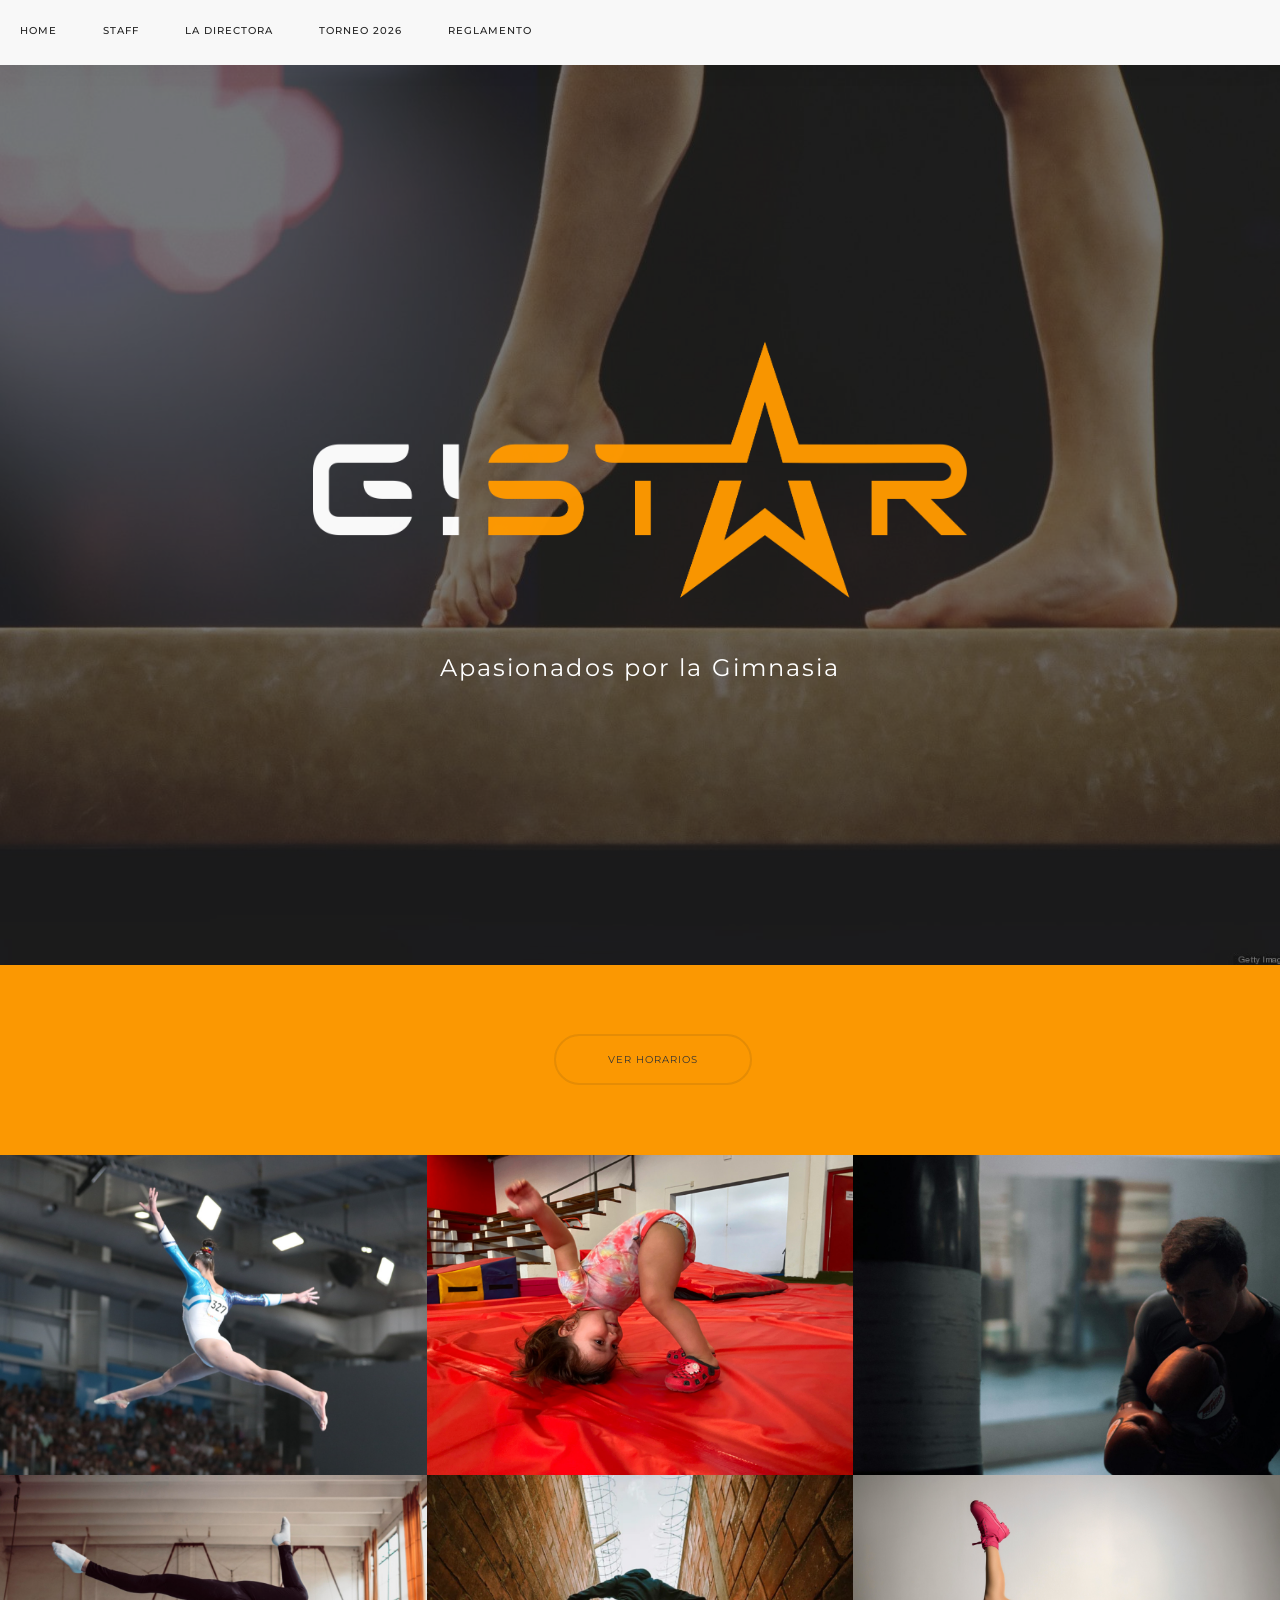
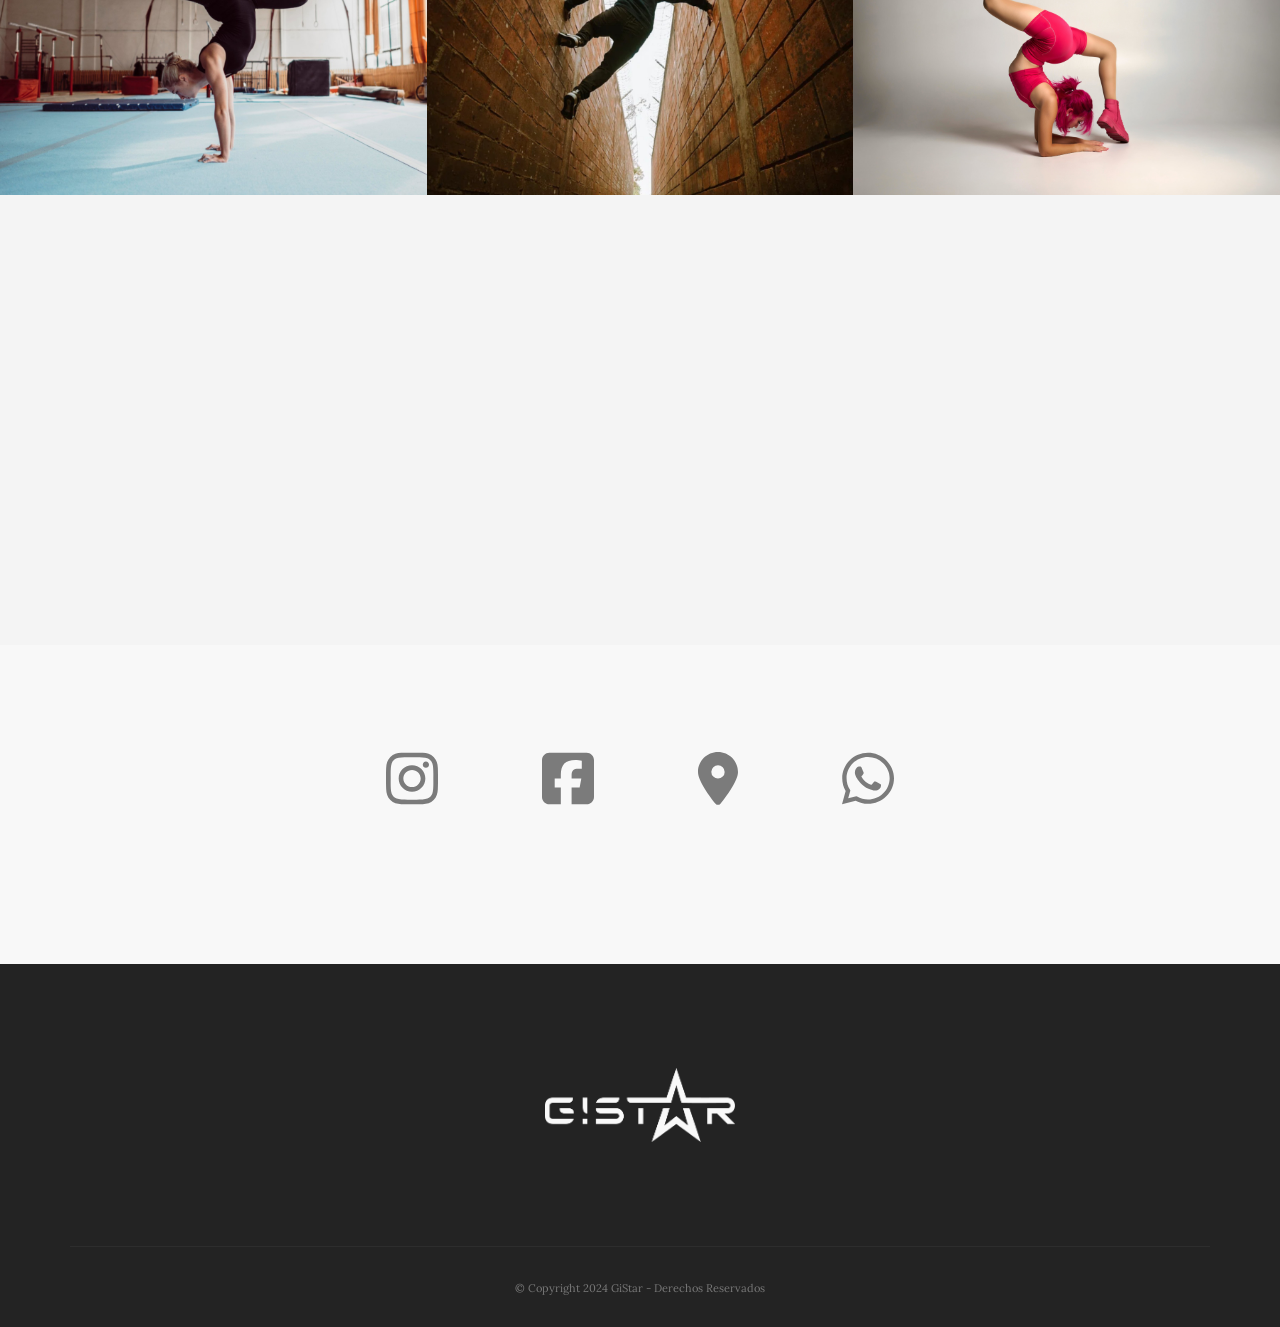
<file: index.html>
<!doctype html>
<html lang="es">

<head>
    <meta charset="UTF-8">

    <title>Gistar - Apasionados por la Gimnasia - Club de Gimnasia Artística en Asunción</title>

    <link href='https://fonts.googleapis.com/css?family=Lora:400,400italic,700|Montserrat:400,700' rel='stylesheet'
        type='text/css'>

    <meta name="viewport" content="width=device-width, initial-scale=1.0">
    <meta name="description"
        content="Somos un club de Gimnasia Artística femenina, ubicado en el centro de Asunción. Desarrollamos habilidades motoras y potenciamos el talento de niñas y adolescentes, tanto para nivel inicial como para alto rendimiento.">
    <meta name="keywords"
        content="Gimnasia Artística Asunción, Club de Gimnasia Femenina, Entrenamiento de alto rendimiento gimnasia, Gimnasia para niñas y adolescentes, Gimnasia recreativa Asunción, Parkour en Asunción, Kickboxing para niños y adultos, Acrotelas y acrobacias aéreas, Escuela de Gimnasia Artística Paraguay, Gisselle Jara Gimnasia Paraguaya, Entrenamiento con exgimnasta olímpica, Clases de Gimnasia para principiantes, Centro de alto rendimiento gimnasia, Formación de gimnastas en Paraguay, Gistar Gimnasia Artística">
    <meta name="msapplication-TileColor" content="#ffffff">
    <meta name="msapplication-TileImage" content="/ms-icon-144x144.png">
    <meta name="theme-color" content="#ffffff">

    <meta property="og:title" content="Gistar - Apasionados por la Gimnasia">
    <meta property="og:description"
        content="Somos un club de Gimnasia Artística femenina, ubicado en el centro de Asunción. Desarrollamos habilidades motoras y potenciamos el talento de niñas y adolescentes, tanto para nivel inicial como para alto rendimiento.">
    <meta property="og:image" content="https://your-website.com/og-image.jpg">
    <meta property="og:url" content="https://gistar.com.py/">
    <meta property="og:site_name" content="Gistar - Apasionados por la Gimnasia">
    <meta property="og:locale" content="es_ES">
    <meta property="og:type" content="website">

    <link rel="canonical" href="https://gistar.com.py/" />

    <link rel="apple-touch-icon" sizes="57x57" href="/apple-icon-57x57.png">
    <link rel="apple-touch-icon" sizes="60x60" href="/apple-icon-60x60.png">
    <link rel="apple-touch-icon" sizes="72x72" href="/apple-icon-72x72.png">
    <link rel="apple-touch-icon" sizes="76x76" href="/apple-icon-76x76.png">
    <link rel="apple-touch-icon" sizes="114x114" href="/apple-icon-114x114.png">
    <link rel="apple-touch-icon" sizes="120x120" href="/apple-icon-120x120.png">
    <link rel="apple-touch-icon" sizes="144x144" href="/apple-icon-144x144.png">
    <link rel="apple-touch-icon" sizes="152x152" href="/apple-icon-152x152.png">
    <link rel="apple-touch-icon" sizes="180x180" href="/apple-icon-180x180.png">
    <link rel="icon" type="image/png" sizes="192x192" href="/android-icon-192x192.png">
    <link rel="icon" type="image/png" sizes="32x32" href="/favicon-32x32.png">
    <link rel="icon" type="image/png" sizes="96x96" href="/favicon-96x96.png">
    <link rel="icon" type="image/png" sizes="16x16" href="/favicon-16x16.png">
    <link rel="manifest" href="/manifest.json">

    <link href="css/socicon.css" rel="stylesheet" type="text/css" media="all">
    <link href="css/iconsmind.css" rel="stylesheet" type="text/css" media="all" />
    <link href="css/bootstrap.css" rel="stylesheet" type="text/css" media="all" />
    <link href="css/interface-icons.css" rel="stylesheet" type="text/css" media="all" />
    <link href="css/owl.carousel.css" rel="stylesheet" type="text/css" media="all" />
    <link href="css/theme.css" rel="stylesheet" type="text/css" media="all" />

    <link href="css/custom.css" rel="stylesheet" type="text/css" media="all" />

    <style>
        /* --- Common Styles (adjust as needed) --- */
        .nav-container {
            width: 100%;
        }

        .nav-bar {
            display: flex;
            /* Or block, depending on your layout */
            justify-content: space-between;
            align-items: center;
            padding: 10px 20px;
        }

        .nav-module.menu-module.left {
            flex-grow: 1;
            /* Allow menu to take available space */
        }

        .menu {
            list-style: none;
            padding: 0;
            margin: 0;
            display: flex;
            /* Desktop: horizontal menu items */
        }

        .menu li {
            margin-right: 20px;
            /* Spacing between desktop menu items */
        }

        .menu a {
            text-decoration: none;
            color: #333;
            padding: 5px 0;
        }

        .nav-mobile-toggle i {
            margin-top: -15px;
        }

        /* --- Mobile Styles --- */
        /* Hide the menu toggle by default on desktop */
        .nav-mobile-toggle {
            display: none;
            cursor: pointer;
            font-size: 24px;
            /* Adjust icon size */
        }

        @media (max-width: 767px) {
            /* Adjust breakpoint as needed for 'sm' and 'xs' */

            .nav-module.menu-module.left {
                width: 100%;
                /* Make menu module take full width on mobile */
            }

            .menu {
                flex-direction: column;
                /* Stack menu items vertically on mobile */
                width: 100%;
                display: none;
                /* Hide the menu by default on mobile */
                background-color: #f8f8f8;
                /* Optional: background for mobile menu */
                padding: 10px 0;
            }

            .menu li {
                margin: 0;
                /* Remove horizontal margin */
                width: 100%;
                /* Make list items take full width */
                text-align: center;
                /* Center align mobile menu items */
                border-bottom: 1px solid #eee;
                /* Optional: separator for mobile items */
            }

            .menu li:last-child {
                border-bottom: none;
            }

            .menu a {
                display: block;
                /* Make links block-level for easier tapping */
                padding: 10px 0;
            }

            /* Show the hamburger icon on mobile */
            .nav-mobile-toggle {
                display: block;
                margin-left: auto;
                /* Push toggle to the right */
            }

            /* When a class like 'menu-open' is added to the nav-container or nav-bar by JavaScript, show the menu */
            .nav-container.menu-open .menu,
            .nav-bar.menu-open .menu {
                /* Choose one, depending on where you add the class */
                display: flex;
                /* Or 'block' if you want a stacked list */
            }


            /* Initially hide the close icon */
            .nav-mobile-toggle .close-icon {
                display: none;
            }

            /* When menu is open, hide hamburger and show close icon */
            .nav-container.menu-open .nav-mobile-toggle .hamburger-icon {
                display: none;
            }

            .nav-container.menu-open .nav-mobile-toggle .close-icon {
                display: block;
                /* Or flex, inline-block depending on your icon's default display */
            }

            /* If you also want to rotate or animate for a smoother transition, you'd use transitions here */
            /* Example for a single element transformation (more advanced, but very clean) */
            /* If you're styling a single div to look like hamburger/X: */

            .nav-mobile-toggle {
                position: relative;
                width: 30px;
                height: 20px;
                cursor: pointer;
                display: block;
            }

            .nav-mobile-toggle span {
                display: block;
                height: 3px;
                background-color: #333;
                margin-bottom: 5px;
                transition: all 0.3s ease;
            }

            .nav-mobile-toggle span:last-child {
                margin-bottom: 0;
            }

            .nav-container.menu-open .nav-mobile-toggle span:nth-child(1) {
                transform: rotate(45deg) translate(5px, 5px);
            }

            .nav-container.menu-open .nav-mobile-toggle span:nth-child(2) {
                opacity: 0;
            }

            .nav-container.menu-open .nav-mobile-toggle span:nth-child(3) {
                transform: rotate(-45deg) translate(5px, -5px);
            }



        }
    </style>

</head>

<body data-reveal-selectors="section:not(.masonry):not(:first-of-type):not(.parallax)">


    <div class="nav-container">

        <nav>
            <div class="nav-bar">
                <div class="nav-module menu-module left">
                    <ul class="menu">
                        <li>
                            <a href="/">Home</a>
                        </li>
                        <li>
                            <a href="/staff">Staff</a>
                        </li>
                        <li>
                            <a href="/gisselle-jara">La Directora</a>
                        </li>
                        <li>
                            <a href="/torneo-2026">Torneo 2026</a>
                        </li>
                        <li>
                            <a href="/reglamento">Reglamento</a>
                        </li>
                    </ul>
                </div>
                <div class="nav-mobile-toggle visible-sm visible-xs">
                    <i class="icon-Align-JustifyAll icon icon--sm hamburger-icon"></i>
                    <i class="icon-Close icon icon--sm close-icon"></i>
                </div>
            </div>

        </nav>

    </div>

    <div class="main-container">

        <section class="height-100 imagebg cover cover-6" data-overlay="6">
            <div class="background-image-holder">
                <div class="layer-bg-overlay"></div>
                <div class="layer-bg-image"></div>
            </div>
            <div class="container pos-vertical-center">
                <div class="row">
                    <div class="col-sm-12 text-center">
                        <img class="logo logo-gistar" alt="GiStar, Apasionado por la Gimnasia"
                            src="img/logo-gistar-alpha.png">
                        <h1 class="lead montserrat-400 lead-start">
                            Apasionados por la Gimnasia
                        </h1>
                    </div>
                </div>
            </div>
        </section>
        <section class="bg-gistar-yellow space--sm cta cta-5">
            <div class="container">
                <div class="row">
                    <div class="col-sm-12 text-center">

                        <a class="btn btn-cta" href="./horarios.pdf" target="_blank">
                            <span class="btn__text">
                                VER HORARIOS
                            </span>
                        </a>
                    </div>
                </div>

            </div>

        </section>
        <section class="wide-grid masonry">
            <div class="masonry__container masonry--animate masonry--active">

                <div class="col-xs-6 col-md-4 col-sm-6 masonry__item">

                    <div class="hover-element hover-element-1" data-title-position="top,right">
                        <div class="hover-element__initial">
                            <img alt="Gimnasia artística femenina, Para niñas y adolescentes de 7 a 18 años"
                                src="img/gistar-gymnastics06.jpg">
                        </div>
                        <div class="hover-element__reveal" data-overlay="9">
                            <div class="boxed">
                                <h3>Gimnasia artística femenina</h3>
                                <p>
                                    <em>Para niñas y adolescentes de 7 a 18 años</em>
                                </p>
                            </div>
                        </div>
                    </div>

                </div>

                <div class="col-xs-6 col-md-4 col-sm-6 masonry__item">

                    <div class="hover-element hover-element-1" data-title-position="top,right">
                        <div class="hover-element__initial">
                            <img alt="Baby Gym, Gimnasia artística Para niñas de 3 a 5 años"
                                src="img/gistar-baby01.jpg">
                        </div>
                        <div class="hover-element__reveal" data-overlay="9">
                            <div class="boxed">
                                <h3>Gimnasia mini</h3>
                                <p>
                                    <em>Gimnasia artística Para niñas de 4 a 5 años</em>
                                </p>
                            </div>
                        </div>
                    </div>

                </div>

                <div class="col-xs-6 col-md-4 col-sm-6 masonry__item">

                    <div class="hover-element hover-element-1" data-title-position="top,right">
                        <div class="hover-element__initial">
                            <img alt="Kickboxing, Deporte de contacto para niños, adolescentes y adultos"
                                src="img/gistar-kickboxing03.jpg">
                        </div>
                        <div class="hover-element__reveal" data-overlay="9">
                            <div class="boxed">
                                <h3>Kickboxing</h3>
                                <p>
                                    <em>Deporte de contacto para niños, adolescentes y adultos</em>
                                </p>
                            </div>
                        </div>
                    </div>

                </div>

                <div class="col-xs-6 col-md-4 col-sm-6 masonry__item">

                    <div class="hover-element hover-element-1" data-title-position="top,right">
                        <div class="hover-element__initial">
                            <img alt="Gimnasia para adultos, Clases de gimnasia artística para todas las edades y sexos"
                                src="img/gistar-gymnastics01.jpg">
                        </div>
                        <div class="hover-element__reveal" data-overlay="9">
                            <div class="boxed">
                                <h3>Gimnasia para adultos</h3>
                                <p>
                                    <em>Clases de gimnasia artística para todas las edades y sexos</em>
                                </p>
                            </div>
                        </div>
                    </div>

                </div>

                <div class="col-xs-6 col-md-4 col-sm-6 masonry__item">

                    <div class="hover-element hover-element-1" data-title-position="top,right">
                        <div class="hover-element__initial">
                            <img alt="Parkour, No te pierdas de la nueva modalidad urbana que revoluciona la acrobacia"
                                src="img/gistar-parkour01.jpg">
                        </div>
                        <div class="hover-element__reveal" data-overlay="9">
                            <div class="boxed">
                                <h3>Parkour</h3>
                                <p>
                                    <em>No te pierdas de la nueva modalidad urbana que revoluciona la acrobacia</em>
                                </p>
                            </div>
                        </div>
                    </div>

                </div>

                <div class="col-xs-6 col-md-4 col-sm-6 masonry__item">

                    <div class="hover-element hover-element-1" data-title-position="top,right">
                        <div class="hover-element__initial">
                            <img alt="Open Gym, Dirigido a pole dancers, bailarines y acróbatas"
                                src="img/gistar-open02.png"">
                            </div>
                            <div class=" hover-element__reveal" data-overlay="9">
                            <div class="boxed">
                                <h3>Open Gym</h3>
                                <p>
                                    <em>Dirigido a pole dancers, bailarines y acróbatas</em>
                                </p>
                            </div>
                        </div>
                    </div>

                </div>

            </div>

        </section>

        <section class="map-1">
            <div class="map-container">
                <iframe
                    src="https://www.google.com/maps/embed?pb=!1m14!1m8!1m3!1d14430.114372017202!2d-57.6416228!3d-25.2864387!3m2!1i1024!2i768!4f2.1!3m3!1m2!1s0x945da7c9f68bb919%3A0x93c59e9983bbd7bc!2sGistar!5e0!3m2!1sen!2spy!4v1709769414024!5m2!1sen!2spy"></iframe>
            </div>
        </section>

        <section>
            <div class="container">
                <div class="row">
                    <!--<div class="col-sm-8 col-sm-offset-2">
                        <form class="form--square form-email"
                            data-success="Thanks for your enquiry, we'll be in touch soon"
                            data-error="Please fill all required fields">
                            <h4 class="text-center">Contactanos</h4>
                            <div class="input-with-icon col-sm-12">
                                <i class="icon-MaleFemale"></i>
                                <input class="validate-required" type="text" name="name" placeholder="Nombre">
                            </div>
                            <div class="input-with-icon col-sm-6">
                                <i class="icon-Email"></i>
                                <input class="validate-required validate-email" type="email" name="email"
                                    placeholder="Correo Electronico">
                            </div>
                            <div class="input-with-icon col-sm-6">
                                <i class="icon-Phone-2"></i>
                                <input type="tel" name="telephone" placeholder="Telefono">
                            </div>
                            <div class="col-sm-12">
                                <textarea class="validate-required" name="message" placeholder="Mensaje"
                                    rows="8"></textarea>
                            </div>
                            <div class="col-sm-12">
                                <button type="submit" class="btn btn--primary vpe">
                                    Enviar
                                </button>
                            </div>
                        </form>
                    </div>-->

                    <ul class="social-list text-center">
                        <li style="margin: 0 50px;">
                            <a href="https://www.instagram.com/gistarpy/" target="_blank"><img alt="Instagram"
                                    width="52" src="img/instagram-icon.svg"></a>
                        </li>
                        <li style="margin: 0 50px;">
                            <a href="https://www.facebook.com/profile.php?id=61556755131073" target="_blank"><img
                                    alt="Facebook" width="52" src="img/facebook-icon.svg"></a>
                        </li>
                        <li style="margin: 0 50px;">
                            <a href="https://maps.app.goo.gl/4wHy98hsDdwFfFSy9" target="_blank"><img alt="Location"
                                    width="40" src="img/location-icon.svg"></a>
                        </li>
                        <li style="margin: 0 50px;">
                            <a href="https://wa.me/595991740715"><img alt="WhatsApp" width="52"
                                    src="img/whatsapp-icon.svg"></a>
                        </li>
                    </ul>

                </div>

            </div>

        </section>

        <div class="main-modal modal-container" data-autoshow="500">
            <div class="modal-content height--natural">
                <div class="card card-1">
                    <div class="card__body boxed bg--white text-center">
                        <div class="card__title">
                            <h4>Seleccione una Modalidad</h4>
                        </div>
                        <div class="modal-body">
                            <form class="modal-form">
                                <select name="sport" class="sport-select">
                                    <option value="babygym">Baby Gym</option>
                                    <option value="femalegymnastics">Gimnasia artística femenina</option>
                                    <option value="allgymnastics">Gimnasia artística adultos</option>
                                    <option value="kickbpxing">Kick Boxing</option>
                                    <option value="parkour">Parkour</option>
                                    <option value="opengym">Open Gym</option>
                                </select>
                            </form>
                            <p class="sport-content">

                            </p>
                        </div>

                        <a href="" class="modal-close btn btn--sm">
                            <span class="btn__text">
                                Cerrar
                            </span>
                        </a>
                    </div>
                </div>
            </div>
            <!--end of modal-content-->
        </div>
        <!--end of modal-container-->

        <footer class="bg--dark footer-1 text-center">
            <div class="container">
                <div class="row">
                    <div class="col-md-12 col-sm-12">
                        <a href="https://gistar.com.py"><img alt="GiStar" width="190"
                                src="img/logo-gistar-withe.png"></a>
                    </div>
                </div>
                <div class="row footer__lower text-center-xs">
                    <div class="col-sm-12">
                        <hr>
                    </div>
                    <div class="col-sm-12 text-center">
                        <span class="type--fine-print">© Copyright <span class="update-year">2024</span> GiStar -
                            Derechos Reservados</span>
                    </div>
                </div>
            </div>
        </footer>
    </div>
    <script src="js/jquery-2.1.4.min.js"></script>
    <script src="js/owl.carousel.min.js"></script>
    <script src="js/scrollreveal.min.js"></script>
    <script src="js/parallax.js"></script>
    <script src="js/scripts.js"></script>

    <script>

       /*
	    mr = (function (mr, $, window, document) {
            "use strict";

            console.log('MR closure');

            var MainModal = $('.main-modal.modal-container');
            var SportSelect = MainModal.find('select.sport-select');
            var SportContent = MainModal.find('p.sport-content');
            var BtnCTA = $('a.btn.btn-cta');
            var ModalCloseBTN = MainModal.find('a.modal-close.btn');

            var GiSportsData = [{
                id: "femalegymnastics",
                name: "Gimnasia artística femenina",
                desc: "Para niñas y adolescentes de 6 a 14 años",
                content: ""
                    + "<b>Lunes, Miercoles y Viernes</b> <br> 6 a 10 años 18:00 a 19:00 hs. <br><br>"
                    + "<b>Martes y Jueves</b> <br> 6 a 10 años 17:30 a 18:30 hs. <br> 11 a 14 años 18:30 a 19:30 hs.<br><br>"
                    + "<b>Sábados</b> <br> 11 a 14 años 11:00 a 12:00 hs. <br>"
            }, {
                id: "allgymnastics",
                name: "Gimnasia artística adultos",
                desc: "Clases de gimnasia artística para todas las edades y sexos",
                content: ""
                    + "<b>Martes y Jueves</b> <br> Mayores de 15 años 18:30 a 19:30 hs. <br>"
            }, {
                id: "kickbpxing",
                name: "Kick Boxing",
                desc: "Deporte de contacto para niños, adolescentes y adultos",
                content: ""
                    + "<b>Lunes a Viernes</b> <br> niños 16:00 a 17:00  y  17:00 a 18:00 hs. </br> adultos 18:00 a 19:00  y  19:00 a 20:00 hs. <br>"
            }, {
                id: "parkour",
                name: "Parkour",
                desc: "No te pierdas de la nueva modalidad urbana que revoluciona la acrobacia",
                content: ""
                    + "<b>Lunes y Viernes</b> <br> 19:00 a 20:00 hs."
            }, {
                id: "opengym",
                name: "Open Gym",
                desc: "Dirigido a pole dancers, bailarines y acróbatas",
                content: ""
                    + "<b>Lunes a Viernes</b> <br> 20:00 hs."
            }];

            $(document).ready(function () {

                //mr.modals.showModal(MainModal);

                BtnCTA.on('click', function () {
                    mr.modals.showModal(MainModal);
                    return false;
                });

                ModalCloseBTN.on('click', function () {
                    mr.modals.closeActiveModal();
                    return false;
                });

                SportSelect.on('change', function (e, select) {
                    for (const i in GiSportsData) {
                        if (GiSportsData[i].id == e.target.value) {
                            SportContent.html(GiSportsData[i].content);
                        }
                    }
                });

                let currentSportId = SportSelect.get(0).value;

                for (const j in GiSportsData) {

                    if (GiSportsData[j].id == currentSportId) {
                        SportContent.html(GiSportsData[j].content);
                    }
                }



            });

            return mr;
        

        }(mr, jQuery, window, document));

        */

        document.addEventListener('DOMContentLoaded', function () {
            const mobileToggle = document.querySelector('.nav-mobile-toggle');
            const navContainer = document.querySelector('.nav-container'); // Or .nav-bar, depending on where you want to apply the class

            if (mobileToggle && navContainer) {
                mobileToggle.addEventListener('click', function () {
                    navContainer.classList.toggle('menu-open'); // This class will be used by CSS to show/hide the menu
                });
            }
        });

    </script>


</body>

</html>
</file>
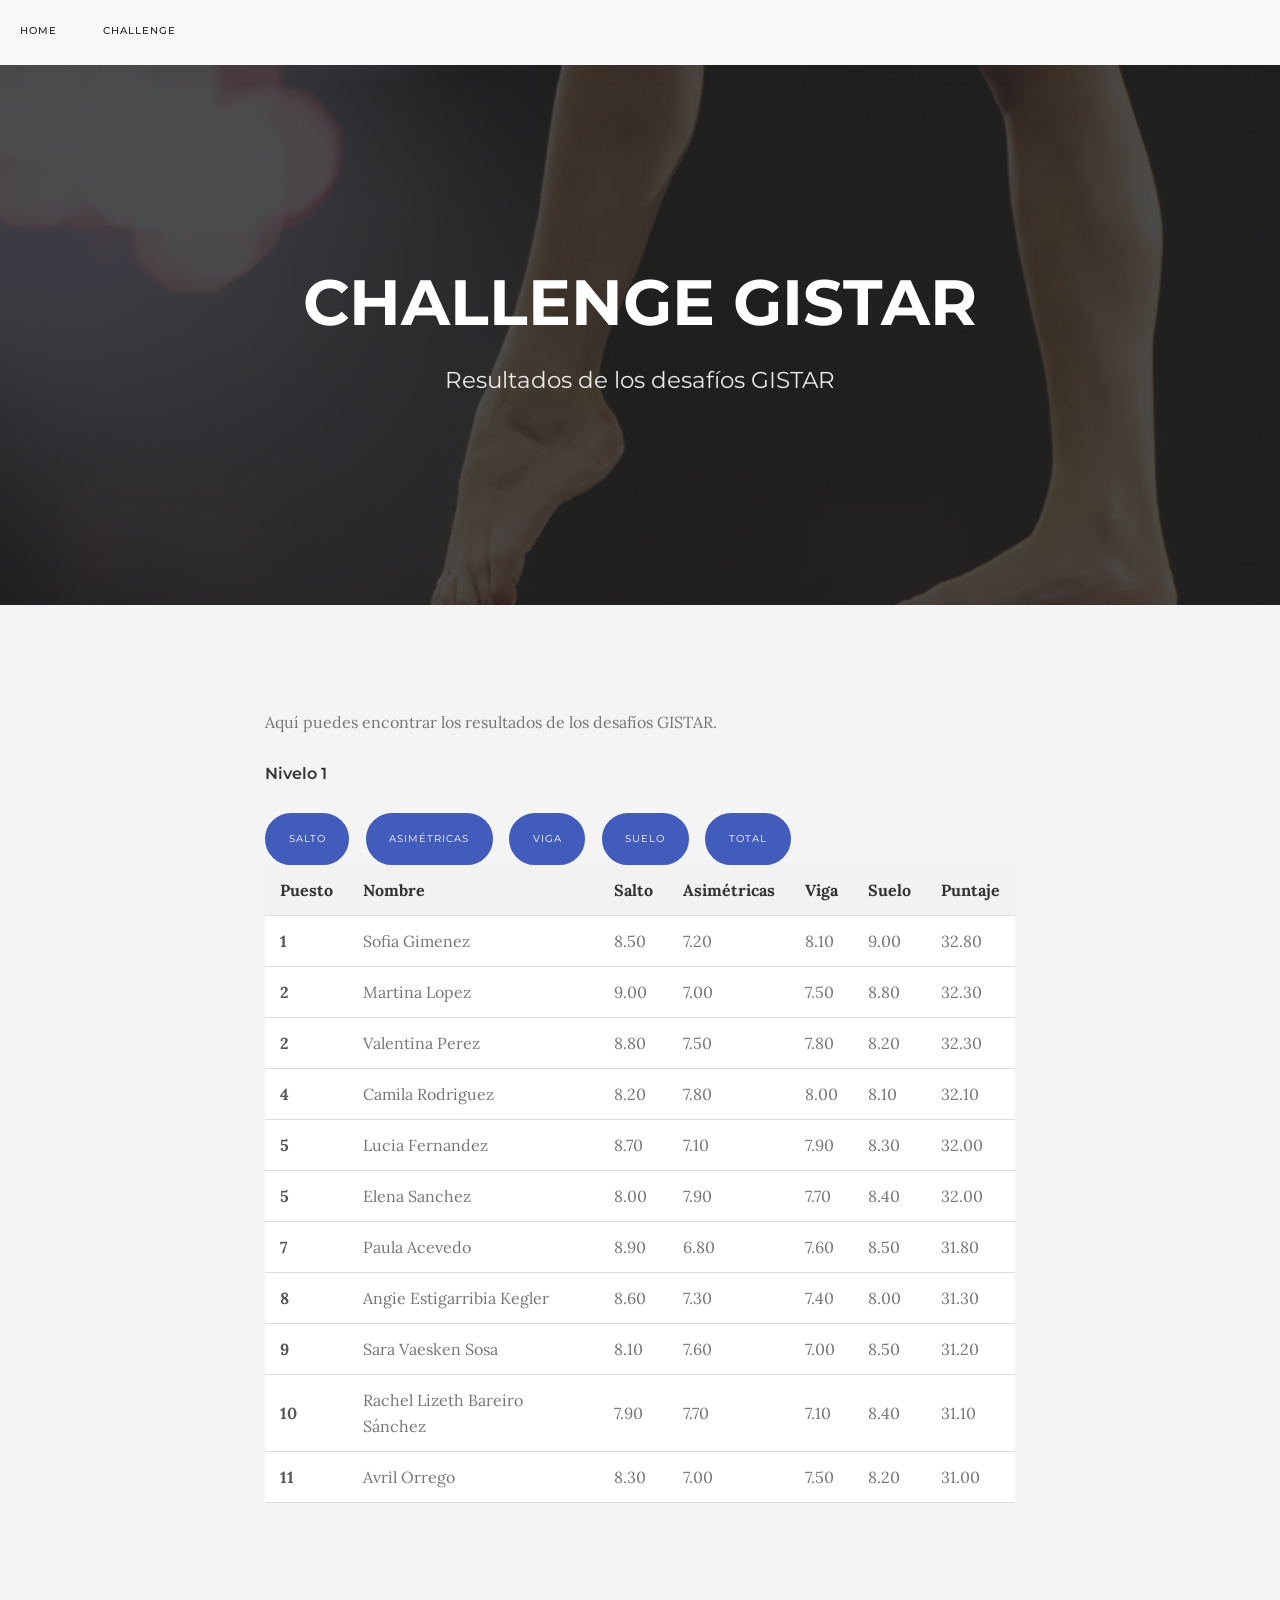
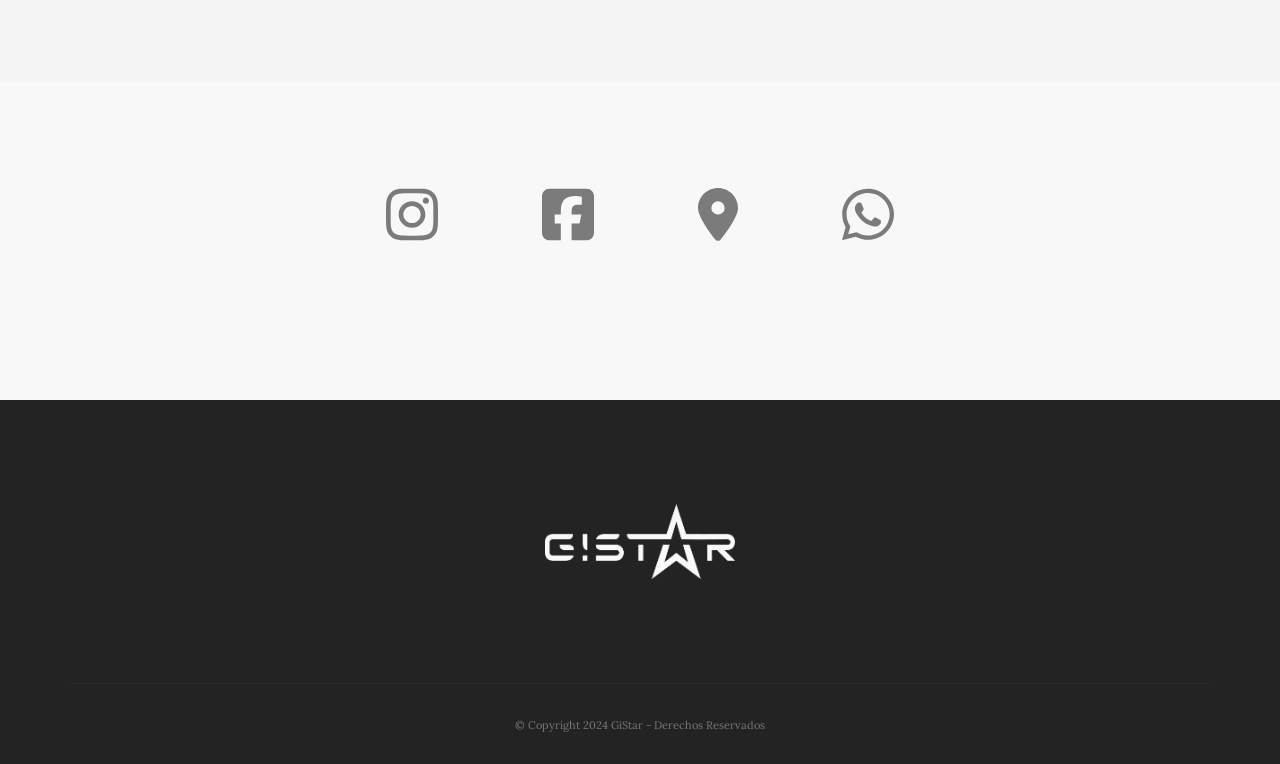
<file: challenge.html>
<!doctype html>
<html lang="es">

<head>
    <meta charset="UTF-8">

    <title>Gistar - Apasionados por la Gimnasia - Club de Gimnasia Artística en Asunción - Challenge</title>

    <link href='https://fonts.googleapis.com/css?family=Lora:400,400italic,700|Montserrat:400,700' rel='stylesheet' type='text/css'>

    <meta name="viewport" content="width=device-width, initial-scale=1.0">
    <meta name="description" content="Somos un club de Gimnasia Artística femenina, ubicado en el centro de Asunción. Desarrollamos habilidades motoras y potenciamos el talento de niñas y adolescentes, tanto para nivel inicial como para alto rendimiento.">
    <meta name="keywords" content="Gimnasia Artística Asunción, Club de Gimnasia Femenina, Entrenamiento de alto rendimiento gimnasia, Gimnasia para niñas y adolescentes, Gimnasia recreativa Asunción, Parkour en Asunción, Kickboxing para niños y adultos, Acrotelas y acrobacias aéreas, Escuela de Gimnasia Artística Paraguay, Gisselle Jara Gimnasia Paraguaya, Entrenamiento con exgimnasta olímpica, Clases de Gimnasia para principiantes, Centro de alto rendimiento gimnasia, Formación de gimnastas en Paraguay, Gistar Gimnasia Artística">
    <meta name="msapplication-TileColor" content="#ffffff">
    <meta name="msapplication-TileImage" content="/ms-icon-144x144.png">
    <meta name="theme-color" content="#ffffff"> 
    
    <meta property="og:title" content="Gistar - Apasionados por la Gimnasia">
    <meta property="og:description" content="Somos un club de Gimnasia Artística femenina, ubicado en el centro de Asunción. Desarrollamos habilidades motoras y potenciamos el talento de niñas y adolescentes, tanto para nivel inicial como para alto rendimiento.">
    <meta property="og:image" content="https://your-website.com/og-image.jpg">
    <meta property="og:url" content="https://gistar.com.py/">
    <meta property="og:site_name" content="Gistar - Apasionados por la Gimnasia">
    <meta property="og:locale" content="es_ES">
    <meta property="og:type" content="website">
    
    <link rel="canonical" href="https://gistar.com.py/" />

    <link rel="apple-touch-icon" sizes="57x57" href="/apple-icon-57x57.png">
    <link rel="apple-touch-icon" sizes="60x60" href="/apple-icon-60x60.png">
    <link rel="apple-touch-icon" sizes="72x72" href="/apple-icon-72x72.png">
    <link rel="apple-touch-icon" sizes="76x76" href="/apple-icon-76x76.png">
    <link rel="apple-touch-icon" sizes="114x114" href="/apple-icon-114x114.png">
    <link rel="apple-touch-icon" sizes="120x120" href="/apple-icon-120x120.png">
    <link rel="apple-touch-icon" sizes="144x144" href="/apple-icon-144x144.png">
    <link rel="apple-touch-icon" sizes="152x152" href="/apple-icon-152x152.png">
    <link rel="apple-touch-icon" sizes="180x180" href="/apple-icon-180x180.png">
    <link rel="icon" type="image/png" sizes="192x192"  href="/android-icon-192x192.png">
    <link rel="icon" type="image/png" sizes="32x32" href="/favicon-32x32.png">
    <link rel="icon" type="image/png" sizes="96x96" href="/favicon-96x96.png">
    <link rel="icon" type="image/png" sizes="16x16" href="/favicon-16x16.png">
    <link rel="manifest" href="/manifest.json">

    <link href="css/socicon.css" rel="stylesheet" type="text/css" media="all">
    <link href="css/iconsmind.css" rel="stylesheet" type="text/css" media="all" />
    <link href="css/bootstrap.css" rel="stylesheet" type="text/css" media="all" />
    <link href="css/interface-icons.css" rel="stylesheet" type="text/css" media="all" />
    <link href="css/owl.carousel.css" rel="stylesheet" type="text/css" media="all" />
    <link href="css/theme.css" rel="stylesheet" type="text/css" media="all" />

    <link href="css/custom.css" rel="stylesheet" type="text/css" media="all" />

        <style>

        /* --- Common Styles (adjust as needed) --- */
        .nav-container {
            width: 100%;
        }

        .nav-bar {
            display: flex; /* Or block, depending on your layout */
            justify-content: space-between;
            align-items: center;
            padding: 10px 20px;
        }

        .nav-module.menu-module.left {
            flex-grow: 1; /* Allow menu to take available space */
        }

        .menu {
            list-style: none;
            padding: 0;
            margin: 0;
            display: flex; /* Desktop: horizontal menu items */
        }

        .menu li {
            margin-right: 20px; /* Spacing between desktop menu items */
        }

        .menu a {
            text-decoration: none;
            color: #333;
            padding: 5px 0;
        }

        .nav-mobile-toggle i {
            margin-top: -15px;
        }

        /* --- Mobile Styles --- */
        /* Hide the menu toggle by default on desktop */
        .nav-mobile-toggle {
            display: none;
            cursor: pointer;
            font-size: 24px; /* Adjust icon size */
        }

        @media (max-width: 767px) { /* Adjust breakpoint as needed for 'sm' and 'xs' */
            
            .nav-module.menu-module.left {
                width: 100%; /* Make menu module take full width on mobile */
            }

            .menu {
                flex-direction: column; /* Stack menu items vertically on mobile */
                width: 100%;
                display: none; /* Hide the menu by default on mobile */
                background-color: #f8f8f8; /* Optional: background for mobile menu */
                padding: 10px 0;
            }

            .menu li {
                margin: 0; /* Remove horizontal margin */
                width: 100%; /* Make list items take full width */
                text-align: center; /* Center align mobile menu items */
                border-bottom: 1px solid #eee; /* Optional: separator for mobile items */
            }

            .menu li:last-child {
                border-bottom: none;
            }

            .menu a {
                display: block; /* Make links block-level for easier tapping */
                padding: 10px 0;
            }

            /* Show the hamburger icon on mobile */
            .nav-mobile-toggle {
                display: block;
                margin-left: auto; /* Push toggle to the right */
            }

            /* When a class like 'menu-open' is added to the nav-container or nav-bar by JavaScript, show the menu */
            .nav-container.menu-open .menu,
            .nav-bar.menu-open .menu { /* Choose one, depending on where you add the class */
                display: flex; /* Or 'block' if you want a stacked list */
            }


            /* Initially hide the close icon */
            .nav-mobile-toggle .close-icon {
                display: none;
            }

            /* When menu is open, hide hamburger and show close icon */
            .nav-container.menu-open .nav-mobile-toggle .hamburger-icon {
                display: none;
            }

            .nav-container.menu-open .nav-mobile-toggle .close-icon {
                display: block; /* Or flex, inline-block depending on your icon's default display */
            }

            /* If you also want to rotate or animate for a smoother transition, you'd use transitions here */
            /* Example for a single element transformation (more advanced, but very clean) */
            /* If you're styling a single div to look like hamburger/X: */
            
            .nav-mobile-toggle {
                position: relative;
                width: 30px;
                height: 20px;
                cursor: pointer;
                display: block;
            }
            
            .nav-mobile-toggle span {
                display: block;
                height: 3px;
                background-color: #333;
                margin-bottom: 5px;
                transition: all 0.3s ease;
            }
            .nav-mobile-toggle span:last-child {
                margin-bottom: 0;
            }

            .nav-container.menu-open .nav-mobile-toggle span:nth-child(1) {
                transform: rotate(45deg) translate(5px, 5px);
            }
            .nav-container.menu-open .nav-mobile-toggle span:nth-child(2) {
                opacity: 0;
            }
            .nav-container.menu-open .nav-mobile-toggle span:nth-child(3) {
                transform: rotate(-45deg) translate(5px, -5px);
            }
            


        }

    </style>

    <style>

        table {
        width: 100%; /* La tabla ocupa todo el ancho disponible */
        border-collapse: collapse; /* Elimina el espacio entre las celdas */
        margin-bottom: 3em; /* Espacio debajo de la tabla para separar de otros elementos */
        background-color: #ffffff; /* Fondo blanco explícito para la tabla */
        }

        th,
        td {
        padding: 12px 15px; /* Más espacio interno en las celdas (arriba/abajo y lados) */
        text-align: left; /* Alinea el texto a la izquierda */
        border-bottom: 1px solid #ddd; /* Una línea divisoria suave en la parte inferior de cada celda */
        }

        th {
        background-color: #f2f2f2; /* Un fondo ligeramente gris para los encabezados */
        color: #333; /* Color de texto oscuro para los encabezados */
        font-weight: bold; /* Texto en negrita para los encabezados */
        }

        tr:hover {
        background-color: #f5f5f5; /* Un ligero cambio de color al pasar el ratón por encima de una fila */
        }

        /* Opcional: Estilo para la primera columna si contiene el nombre */
        td:first-child {
        font-weight: bold; /* Hacer la primera columna (ej. nombres) en negrita */
        color: #555;
        }

    </style>

</head>

<body data-reveal-selectors="section:not(.masonry):not(:first-of-type):not(.parallax)">


    <div class="nav-container">

        <nav>
            <div class="nav-bar">
                <div class="nav-module menu-module left">
                    <ul class="menu">
                        <li>
                            <a href="/">Home</a>
                        </li>
                        <li>
                            <a href="/challenge.html">Challenge</a>
                        </li>
                    </ul>
                </div>
                <div class="nav-mobile-toggle visible-sm visible-xs">
                    <i class="icon-Align-JustifyAll icon icon--sm hamburger-icon"></i>
                    <i class="icon-Close icon icon--sm close-icon"></i>
                </div>
            </div>
            
        </nav>

    </div>

    <div class="main-container">

        <section class="imagebg height-60 parallax" data-overlay="8">
        
            <div class="background-image-holder">
                <div class="layer-bg-overlay"></div>
                <div class="layer-bg-image"></div>
            </div>
            <div class="container pos-vertical-center">
                <div class="row">
                    <div class="col-sm-12 text-center">
                        <h1 class="montserrat-700 text-uppercase">Challenge GISTAR</h1>
                        <p class="lead montserrat-400 ">Resultados de los desafíos GISTAR</p>
                    </div>
                </div>
            </div>
            
        </section>

        <section class="bg--secondary">
            <div class="container">

                <div class="row">
                    <div class="col-sm-8 col-sm-offset-2">
                        <p>
                            Aquí puedes encontrar los resultados de los desafíos GISTAR.
                        </p>
                        <div id="challenge-results">
                            <!-- Los resultados del challenge se cargarán aquí dinámicamente -->
                        </div>
                    </div>
                </div>
            </div>
        </section>

        <section>
            <div class="container">
                <div class="row">
                    <ul class="social-list text-center">
                        <li style="margin: 0 50px;">
                            <a href="https://www.instagram.com/gistarpy/" target="_blank"><img alt="Instagram" width="52" src="img/instagram-icon.svg"></a>
                        </li>
                        <li style="margin: 0 50px;">
                            <a href="https://www.facebook.com/profile.php?id=61556755131073" target="_blank"><img alt="Facebook" width="52" src="img/facebook-icon.svg"></a>
                        </li>
                        <li style="margin: 0 50px;">
                            <a href="https://maps.app.goo.gl/4wHy98hsDdwFfFSy9" target="_blank"><img alt="Location" width="40" src="img/location-icon.svg"></a>
                        </li>
                        <li style="margin: 0 50px;">
                            <a href="https://wa.me/595991740715"><img alt="WhatsApp" width="52" src="img/whatsapp-icon.svg"></a>
                        </li>
                    </ul>

                </div>

            </div>

        </section>

        <footer class="bg--dark footer-1 text-center">
            <div class="container">
                <div class="row">
                    <div class="col-md-12 col-sm-12">
                        <a href="https://gistar.com.py"><img alt="GiStar" width="190" src="img/logo-gistar-withe.png"></a>
                    </div>
                </div>
                <div class="row footer__lower text-center-xs">
                    <div class="col-sm-12">
                        <hr>
                    </div>
                    <div class="col-sm-12 text-center">
                        <span class="type--fine-print">© Copyright <span class="update-year">2024</span> GiStar - Derechos Reservados</span>
                    </div>
                </div>
            </div>
        </footer>
    </div>
    <script src="js/jquery-2.1.4.min.js"></script>
    <script src="js/owl.carousel.min.js"></script>
    <script src="js/scrollreveal.min.js"></script>
    <script src="js/parallax.js"></script>
    <script src="js/scripts.js"></script>


    <script>

        document.addEventListener('DOMContentLoaded', function() {
            const mobileToggle = document.querySelector('.nav-mobile-toggle');
            const navContainer = document.querySelector('.nav-container');

            if (mobileToggle && navContainer) {
                mobileToggle.addEventListener('click', function() {
                    navContainer.classList.toggle('menu-open');
                });
            }

            // Lógica para cargar y mostrar los datos del challenge
            const challengeResultsDiv = document.getElementById('challenge-results');

            async function loadChallengeData() {
                try {
                    const indexResponse = await fetch('/data/challenge/index.json');
                    const indexData = await indexResponse.json();
                    console.log('Index Data:', indexData);

                    for (const level of indexData) {
                        console.log('Loading level file:', level.level_file);
                        const levelResponse = await fetch(level.level_file);
                        const levelData = await levelResponse.json();
                        console.log('Level Data for', level.level_title, ':', levelData);

                        // Ordenar por puntaje final de forma descendente
                        levelData.sort((a, b) => b.points - a.points);

                        let htmlContent = `<h5>${level.level_title}</h5>`;
                        htmlContent += `<div class="apparatus-buttons">`;
                        // Botones para filtrar por aparatos
                        const apparatuses = ['vault', 'uneven_bars', 'balance_beam', 'floor']; // Nombres de aparatos del JSON
                        const displayNames = ['Salto', 'Asimétricas', 'Viga', 'Suelo']; // Nombres a mostrar
                        apparatuses.forEach((app, i) => {
                            htmlContent += `<button class="btn btn--sm btn--primary type--uppercase filter-button" data-apparatus="${app}">${displayNames[i]}</button>`;
                        });
                        htmlContent += `<button class="btn btn--sm btn--primary type--uppercase filter-button" data-apparatus="all">Total</button>`;
                        htmlContent += `</div>`;
                        htmlContent += `<table class="challenge-table" data-level="${level.level_title}">`;
                        htmlContent += `<thead><tr><th>Puesto</th><th>Nombre</th><th>Salto</th><th>Asimétricas</th><th>Viga</th><th>Suelo</th><th>Puntaje</th></tr></thead>`;
                        htmlContent += `<tbody>`;

                        let currentRank = 1;
                        let previousScore = -1;

                        levelData.forEach((competitor, index) => {
                            if (competitor.points !== previousScore) {
                                currentRank = index + 1;
                            }
                            previousScore = competitor.points;

                            htmlContent += `<tr data-name="${competitor.name.toLowerCase()}">`;
                            htmlContent += `<td>${currentRank}</td>`;
                            htmlContent += `<td>${competitor.name}</td>`;
                            htmlContent += `<td data-apparatus="vault">${competitor.vault.toFixed(2)}</td>`;
                            htmlContent += `<td data-apparatus="uneven_bars">${competitor.uneven_bars.toFixed(2)}</td>`;
                            htmlContent += `<td data-apparatus="balance_beam">${competitor.balance_beam.toFixed(2)}</td>`;
                            htmlContent += `<td data-apparatus="floor">${competitor.floor.toFixed(2)}</td>`;
                            htmlContent += `<td data-apparatus="points">${competitor.points.toFixed(2)}</td>`;
                            htmlContent += `</tr>`;
                        });

                        htmlContent += `</tbody></table></p>`;
                        console.log('Generated HTML Content:', htmlContent);
                        challengeResultsDiv.innerHTML += htmlContent;
                    }

                    // Añadir event listeners a los botones de filtro
                    document.querySelectorAll('.filter-button').forEach(button => {
                        button.addEventListener('click', function() {
                            const apparatus = this.dataset.apparatus;
                            const table = this.closest('.row').querySelector('.challenge-table');
                            const headers = table.querySelectorAll('th');
                            const rows = table.querySelectorAll('tbody tr');

                            headers.forEach(header => header.style.display = 'table-cell'); // Mostrar todos los encabezados por defecto
                            rows.forEach(row => row.querySelectorAll('td').forEach(cell => cell.style.display = 'table-cell')); // Mostrar todas las celdas por defecto

                            if (apparatus !== 'all') {
                                headers.forEach(header => {
                                    if (!['Puesto', 'Nombre', apparatus].includes(header.textContent)) {
                                        header.style.display = 'none';
                                    }
                                });
                                rows.forEach(row => {
                                    row.querySelectorAll('td').forEach(cell => {
                                        if (!['', apparatus].includes(cell.dataset.apparatus) && cell.cellIndex > 1) { // No ocultar Puesto y Nombre
                                            cell.style.display = 'none';
                                        }
                                    });
                                });
                            }
                        });
                    });


                } catch (error) {
                    console.error('Error al cargar los datos del challenge:', error);
                    challengeResultsDiv.innerHTML = '<p>Error al cargar los datos del challenge.</p>';
                }
            }

            loadChallengeData();
        });

    </script>

</body>

</html>
</file>
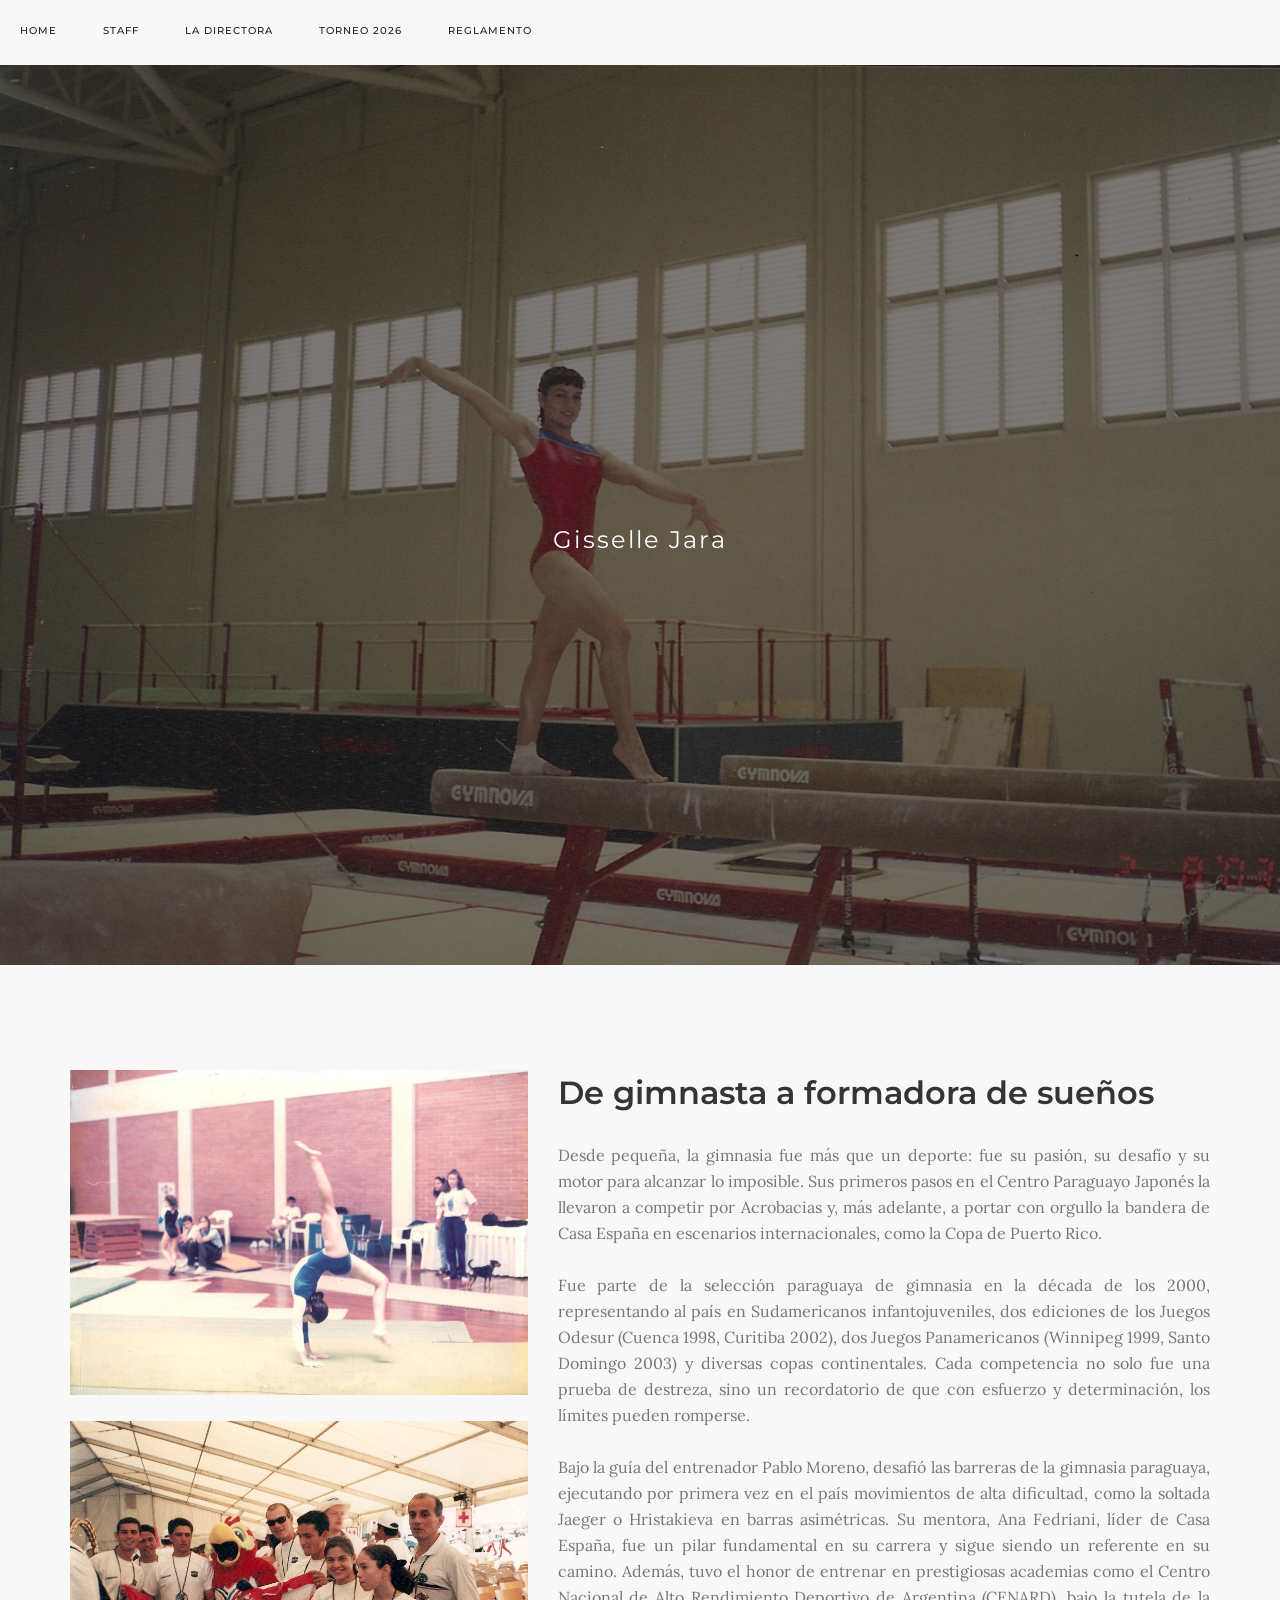
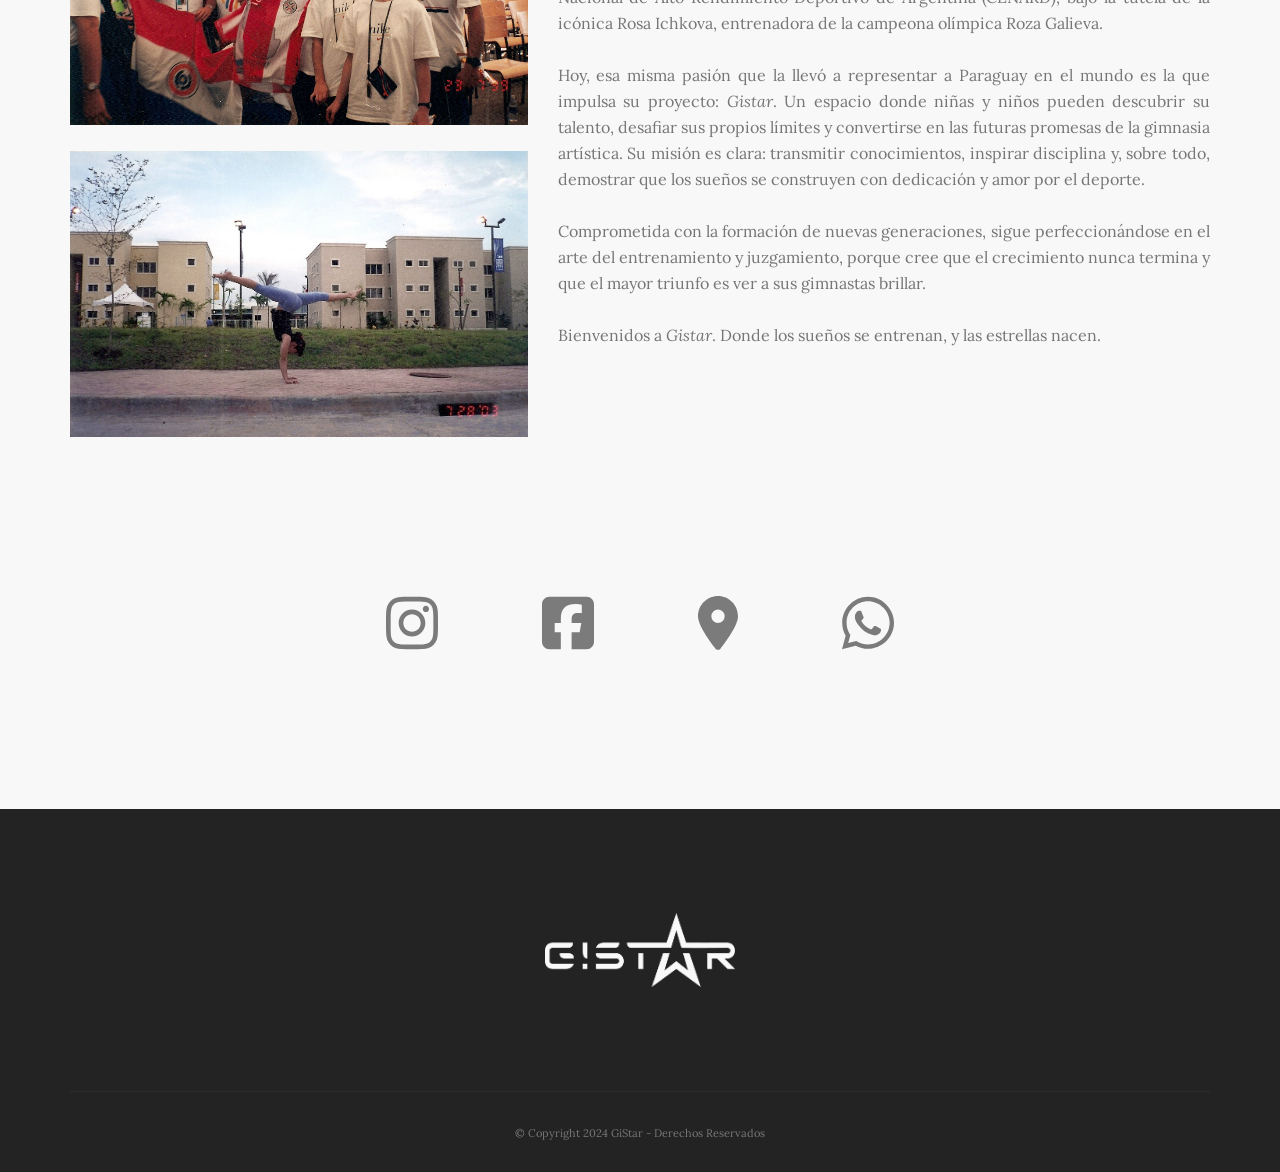
<file: gisselle-jara.html>
<!doctype html>
<html lang="es">

<head>
    <meta charset="UTF-8">

    <title>La Directora - Gistar - Apasionados por la Gimnasia</title>

    <link href='https://fonts.googleapis.com/css?family=Lora:400,400italic,700|Montserrat:400,700' rel='stylesheet'
        type='text/css'>

    <meta name="viewport" content="width=device-width, initial-scale=1.0">
    <meta name="description"
        content="Conoce a Gisselle Jara, Directora de Gistar y exgimnasta de la Selección Paraguaya.">
    <meta name="keywords" content="Gisselle Jara, Directora Gistar, Gimnasia Paraguay, Entrenadora Gimnasia">
    <meta name="msapplication-TileColor" content="#ffffff">
    <meta name="msapplication-TileImage" content="/ms-icon-144x144.png">
    <meta name="theme-color" content="#ffffff">

    <meta property="og:title" content="La Directora - Gistar">
    <meta property="og:description" content="De gimnasta a formadora de sueños. Conoce la historia de Gisselle Jara.">
    <meta property="og:image" content="https://gistar.com.py/img/og-image.jpg">
    <meta property="og:url" content="https://gistar.com.py/gisselle-jara.html">
    <meta property="og:site_name" content="Gistar - Apasionados por la Gimnasia">
    <meta property="og:locale" content="es_ES">
    <meta property="og:type" content="website">

    <link rel="canonical" href="https://gistar.com.py/gisselle-jara.html" />

    <link rel="apple-touch-icon" sizes="57x57" href="/apple-icon-57x57.png">
    <link rel="apple-touch-icon" sizes="60x60" href="/apple-icon-60x60.png">
    <link rel="apple-touch-icon" sizes="72x72" href="/apple-icon-72x72.png">
    <link rel="apple-touch-icon" sizes="76x76" href="/apple-icon-76x76.png">
    <link rel="apple-touch-icon" sizes="114x114" href="/apple-icon-114x114.png">
    <link rel="apple-touch-icon" sizes="120x120" href="/apple-icon-120x120.png">
    <link rel="apple-touch-icon" sizes="144x144" href="/apple-icon-144x144.png">
    <link rel="apple-touch-icon" sizes="152x152" href="/apple-icon-152x152.png">
    <link rel="apple-touch-icon" sizes="180x180" href="/apple-icon-180x180.png">
    <link rel="icon" type="image/png" sizes="192x192" href="/android-icon-192x192.png">
    <link rel="icon" type="image/png" sizes="32x32" href="/favicon-32x32.png">
    <link rel="icon" type="image/png" sizes="96x96" href="/favicon-96x96.png">
    <link rel="icon" type="image/png" sizes="16x16" href="/favicon-16x16.png">
    <link rel="manifest" href="/manifest.json">

    <link href="css/socicon.css" rel="stylesheet" type="text/css" media="all">
    <link href="css/iconsmind.css" rel="stylesheet" type="text/css" media="all" />
    <link href="css/bootstrap.css" rel="stylesheet" type="text/css" media="all" />
    <link href="css/interface-icons.css" rel="stylesheet" type="text/css" media="all" />
    <link href="css/owl.carousel.css" rel="stylesheet" type="text/css" media="all" />
    <link href="css/theme.css" rel="stylesheet" type="text/css" media="all" />

    <link href="css/custom.css" rel="stylesheet" type="text/css" media="all" />

    <style>
        /* --- Common Styles (adjust as needed) --- */
        .nav-container {
            width: 100%;
        }

        .nav-bar {
            display: flex;
            /* Or block, depending on your layout */
            justify-content: space-between;
            align-items: center;
            padding: 10px 20px;
        }

        .nav-module.menu-module.left {
            flex-grow: 1;
            /* Allow menu to take available space */
        }

        .menu {
            list-style: none;
            padding: 0;
            margin: 0;
            display: flex;
            /* Desktop: horizontal menu items */
        }

        .menu li {
            margin-right: 20px;
            /* Spacing between desktop menu items */
        }

        .menu a {
            text-decoration: none;
            color: #333;
            padding: 5px 0;
        }

        .nav-mobile-toggle i {
            margin-top: -15px;
        }

        /* --- Mobile Styles --- */
        /* Hide the menu toggle by default on desktop */
        .nav-mobile-toggle {
            display: none;
            cursor: pointer;
            font-size: 24px;
            /* Adjust icon size */
        }

        @media (max-width: 767px) {
            /* Adjust breakpoint as needed for 'sm' and 'xs' */

            .nav-module.menu-module.left {
                width: 100%;
                /* Make menu module take full width on mobile */
            }

            .menu {
                flex-direction: column;
                /* Stack menu items vertically on mobile */
                width: 100%;
                display: none;
                /* Hide the menu by default on mobile */
                background-color: #f8f8f8;
                /* Optional: background for mobile menu */
                padding: 10px 0;
            }

            .menu li {
                margin: 0;
                /* Remove horizontal margin */
                width: 100%;
                /* Make list items take full width */
                text-align: center;
                /* Center align mobile menu items */
                border-bottom: 1px solid #eee;
                /* Optional: separator for mobile items */
            }

            .menu li:last-child {
                border-bottom: none;
            }

            .menu a {
                display: block;
                /* Make links block-level for easier tapping */
                padding: 10px 0;
            }

            /* Show the hamburger icon on mobile */
            .nav-mobile-toggle {
                display: block;
                margin-left: auto;
                /* Push toggle to the right */
            }

            /* When a class like 'menu-open' is added to the nav-container or nav-bar by JavaScript, show the menu */
            .nav-container.menu-open .menu,
            .nav-bar.menu-open .menu {
                /* Choose one, depending on where you add the class */
                display: flex;
                /* Or 'block' if you want a stacked list */
            }


            /* Initially hide the close icon */
            .nav-mobile-toggle .close-icon {
                display: none;
            }

            /* When menu is open, hide hamburger and show close icon */
            .nav-container.menu-open .nav-mobile-toggle .hamburger-icon {
                display: none;
            }

            .nav-container.menu-open .nav-mobile-toggle .close-icon {
                display: block;
                /* Or flex, inline-block depending on your icon's default display */
            }

            /* If you also want to rotate or animate for a smoother transition, you'd use transitions here */
            /* Example for a single element transformation (more advanced, but very clean) */
            /* If you're styling a single div to look like hamburger/X: */

            .nav-mobile-toggle {
                position: relative;
                width: 30px;
                height: 20px;
                cursor: pointer;
                display: block;
            }

            .nav-mobile-toggle span {
                display: block;
                height: 3px;
                background-color: #333;
                margin-bottom: 5px;
                transition: all 0.3s ease;
            }

            .nav-mobile-toggle span:last-child {
                margin-bottom: 0;
            }

            .nav-container.menu-open .nav-mobile-toggle span:nth-child(1) {
                transform: rotate(45deg) translate(5px, 5px);
            }

            .nav-container.menu-open .nav-mobile-toggle span:nth-child(2) {
                opacity: 0;
            }

            .nav-container.menu-open .nav-mobile-toggle span:nth-child(3) {
                transform: rotate(-45deg) translate(5px, -5px);
            }


        }

        .justify-text {
            text-align: justify;
        }
    </style>

</head>

<body data-reveal-selectors="section:not(.masonry):not(:first-of-type):not(.parallax)">


    <div class="nav-container">

        <nav>
            <div class="nav-bar">
                <div class="nav-module menu-module left">
                    <ul class="menu">
                        <li>
                            <a href="/">Home</a>
                        </li>
                        <li>
                            <a href="/staff">Staff</a>
                        </li>
                        <li>
                            <a href="/gisselle-jara">La Directora</a>
                        </li>
                        <li>
                            <a href="/torneo-2026">Torneo 2026</a>
                        </li>
                        <li>
                            <a href="/reglamento">Reglamento</a>
                        </li>
                    </ul>
                </div>
                <div class="nav-mobile-toggle visible-sm visible-xs">
                    <i class="icon-Align-JustifyAll icon icon--sm hamburger-icon"></i>
                    <i class="icon-Close icon icon--sm close-icon"></i>
                </div>
            </div>

        </nav>

    </div>

    <div class="main-container">

        <section class="height-100 imagebg cover cover-6" data-overlay="6">
            <div class="background-image-holder">
                <div class="layer-bg-overlay"></div>
                <div class="layer-bg-image"
                    style="background-image: url('img/93793a98-a437-4098-834e-bea08e50a194.jpg');"></div>
            </div>
            <div class="container pos-vertical-center">
                <div class="row">
                    <div class="col-sm-12 text-center">
                        <h1 class="lead montserrat-400 lead-start">
                            Gisselle Jara
                        </h1>
                    </div>
                </div>
            </div>
        </section>

        <section>
            <div class="container">
                <div class="row">
                    <div class="col-sm-10 col-sm-offset-1 col-md-8 col-md-offset-2">

                    </div>
                </div>

                <div class="row mt-5">
                    <div class="col-sm-5 mb-xs-24">
                        <img src="img/a0ddf4bc-4333-4f00-9664-b795b2ec089f.jpg" alt="Gisselle Jara - Directora Gistar"
                            class="img-responsive">
                        <img src="img/Canada002.jpg" alt="Gisselle Jara - Directora Gistar" class="img-responsive">
                        <img src="img/dominicana01.jpg" alt="Gisselle Jara - Directora Gistar" class="img-responsive">
                    </div>
                    <div class="col-sm-7">
                        <h3>De gimnasta a formadora de sueños</h3>
                        <p class="justify-text">
                            Desde pequeña, la gimnasia fue más que un deporte: fue su pasión, su desafío y su motor para
                            alcanzar lo imposible. Sus primeros pasos en el Centro Paraguayo Japonés la llevaron a
                            competir por Acrobacias y, más adelante, a portar con orgullo la bandera de Casa España en
                            escenarios internacionales, como la Copa de Puerto Rico.
                        </p>
                        <p class="justify-text">
                            Fue parte de la selección paraguaya de gimnasia en la década de los 2000, representando al
                            país en Sudamericanos infantojuveniles, dos ediciones de los Juegos Odesur (Cuenca 1998,
                            Curitiba 2002), dos Juegos Panamericanos (Winnipeg 1999, Santo Domingo 2003) y diversas
                            copas continentales. Cada competencia no solo fue una prueba de destreza, sino un
                            recordatorio de que con esfuerzo y determinación, los límites pueden romperse.
                        </p>
                        <p class="justify-text">
                            Bajo la guía del entrenador Pablo Moreno, desafió las barreras de la gimnasia paraguaya,
                            ejecutando por primera vez en el país movimientos de alta dificultad, como la soltada Jaeger
                            o Hristakieva en barras asimétricas. Su mentora, Ana Fedriani, líder de Casa España, fue un
                            pilar fundamental en su carrera y sigue siendo un referente en su camino. Además, tuvo el
                            honor de entrenar en prestigiosas academias como el Centro Nacional de Alto Rendimiento
                            Deportivo de Argentina (CENARD), bajo la tutela de la icónica Rosa Ichkova, entrenadora de
                            la campeona olímpica Roza Galieva.
                        </p>
                        <p class="justify-text">
                            Hoy, esa misma pasión que la llevó a representar a Paraguay en el mundo es la que impulsa su
                            proyecto: <em>Gistar</em>. Un espacio donde niñas y niños pueden descubrir su talento,
                            desafiar sus propios límites y convertirse en las futuras promesas de la gimnasia artística.
                            Su misión es clara: transmitir conocimientos, inspirar disciplina y, sobre todo, demostrar
                            que los sueños se construyen con dedicación y amor por el deporte.
                        </p>
                        <p class="justify-text">
                            Comprometida con la formación de nuevas generaciones, sigue perfeccionándose en el arte del
                            entrenamiento y juzgamiento, porque cree que el crecimiento nunca termina y que el mayor
                            triunfo es ver a sus gimnastas brillar.
                        </p>
                        <p class="justify-text">
                            Bienvenidos a <em>Gistar</em>. Donde los sueños se entrenan, y las estrellas nacen.
                        </p>
                    </div>
                </div>
            </div>
        </section>

        <section>
            <div class="container">
                <div class="row">
                    <ul class="social-list text-center">
                        <li style="margin: 0 50px;">
                            <a href="https://www.instagram.com/gistarpy/" target="_blank"><img alt="Instagram"
                                    width="52" src="img/instagram-icon.svg"></a>
                        </li>
                        <li style="margin: 0 50px;">
                            <a href="https://www.facebook.com/profile.php?id=61556755131073" target="_blank"><img
                                    alt="Facebook" width="52" src="img/facebook-icon.svg"></a>
                        </li>
                        <li style="margin: 0 50px;">
                            <a href="https://maps.app.goo.gl/4wHy98hsDdwFfFSy9" target="_blank"><img alt="Location"
                                    width="40" src="img/location-icon.svg"></a>
                        </li>
                        <li style="margin: 0 50px;">
                            <a href="https://wa.me/595991740715"><img alt="WhatsApp" width="52"
                                    src="img/whatsapp-icon.svg"></a>
                        </li>
                    </ul>

                </div>

            </div>

        </section>

        <footer class="bg--dark footer-1 text-center">
            <div class="container">
                <div class="row">
                    <div class="col-md-12 col-sm-12">
                        <a href="https://gistar.com.py"><img alt="GiStar" width="190"
                                src="img/logo-gistar-withe.png"></a>
                    </div>
                </div>
                <div class="row footer__lower text-center-xs">
                    <div class="col-sm-12">
                        <hr>
                    </div>
                    <div class="col-sm-12 text-center">
                        <span class="type--fine-print">© Copyright <span class="update-year">2024</span> GiStar -
                            Derechos Reservados</span>
                    </div>
                </div>
            </div>
        </footer>
    </div>
    <script src="js/jquery-2.1.4.min.js"></script>
    <script src="js/owl.carousel.min.js"></script>
    <script src="js/scrollreveal.min.js"></script>
    <script src="js/parallax.js"></script>
    <script src="js/scripts.js"></script>

    <script>

        document.addEventListener('DOMContentLoaded', function () {
            const mobileToggle = document.querySelector('.nav-mobile-toggle');
            const navContainer = document.querySelector('.nav-container');

            if (mobileToggle && navContainer) {
                mobileToggle.addEventListener('click', function () {
                    navContainer.classList.toggle('menu-open');
                });
            }
        });

    </script>


</body>

</html>
</file>
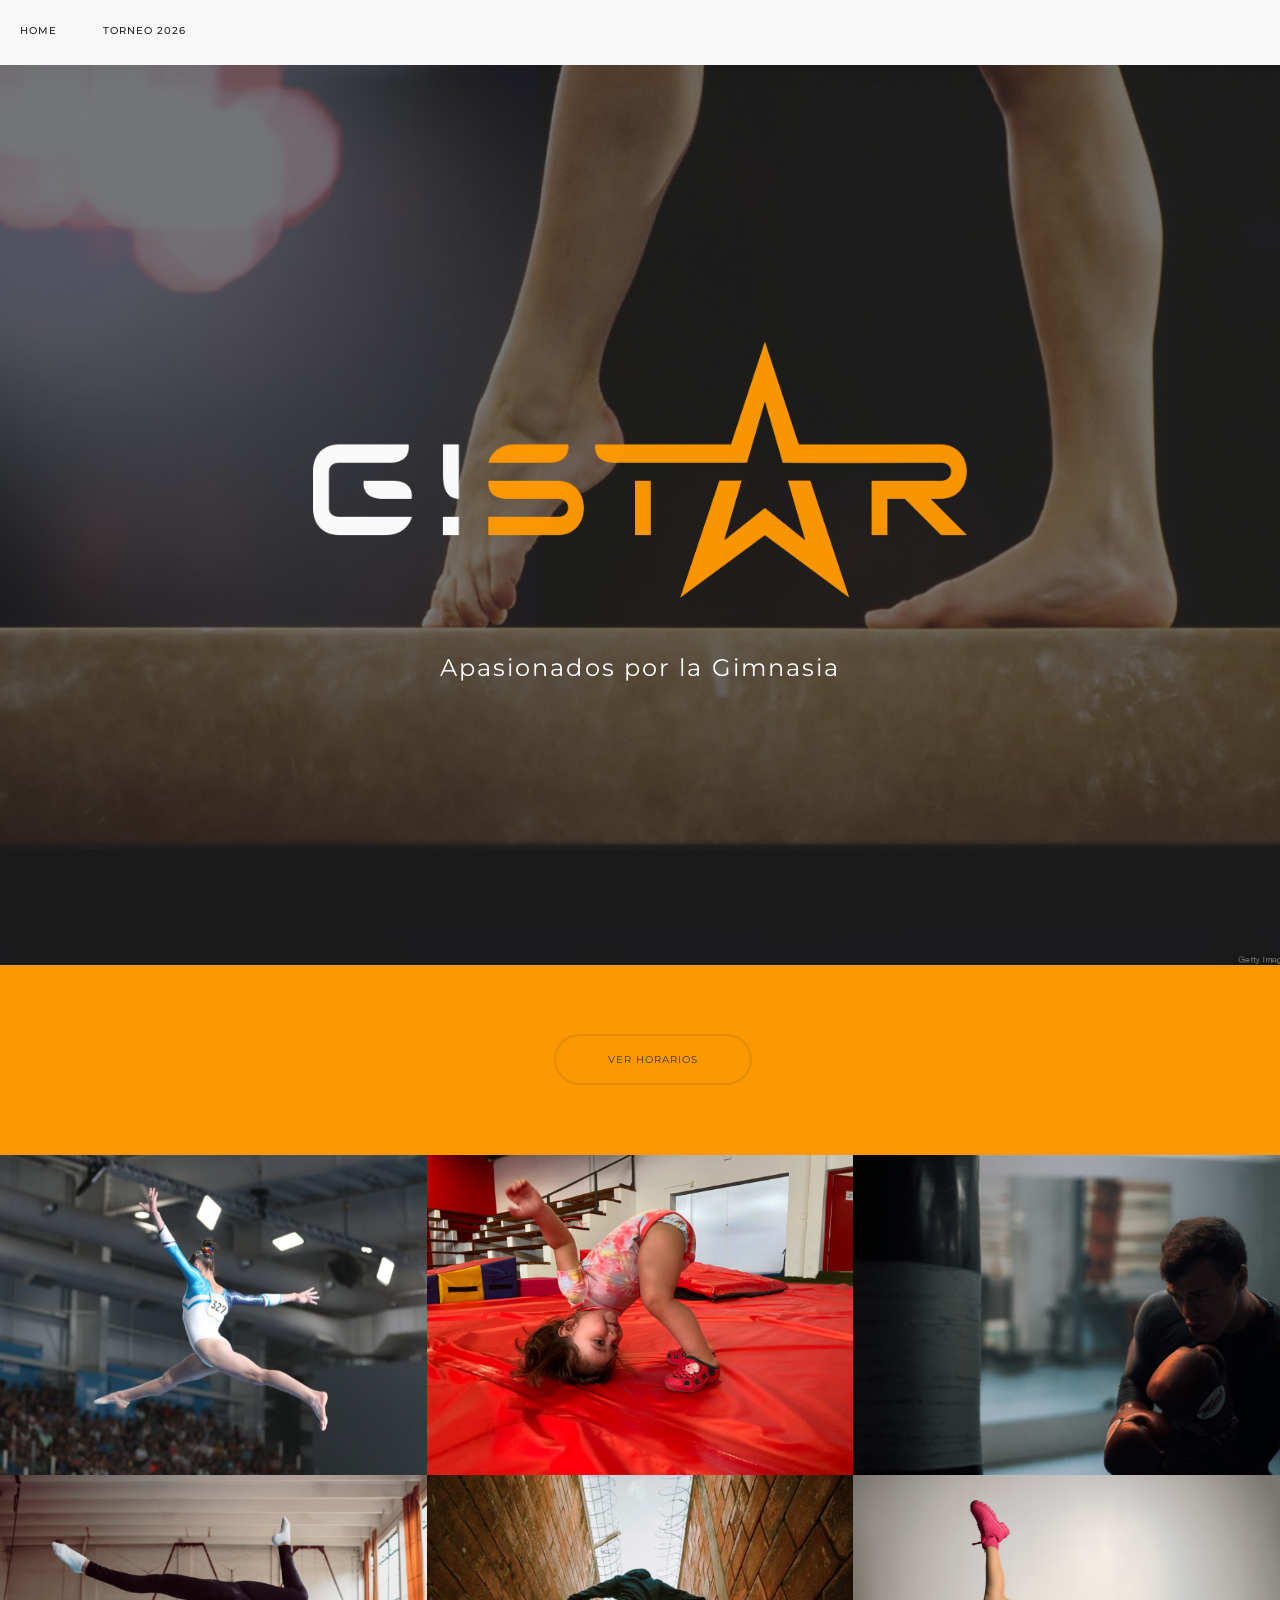
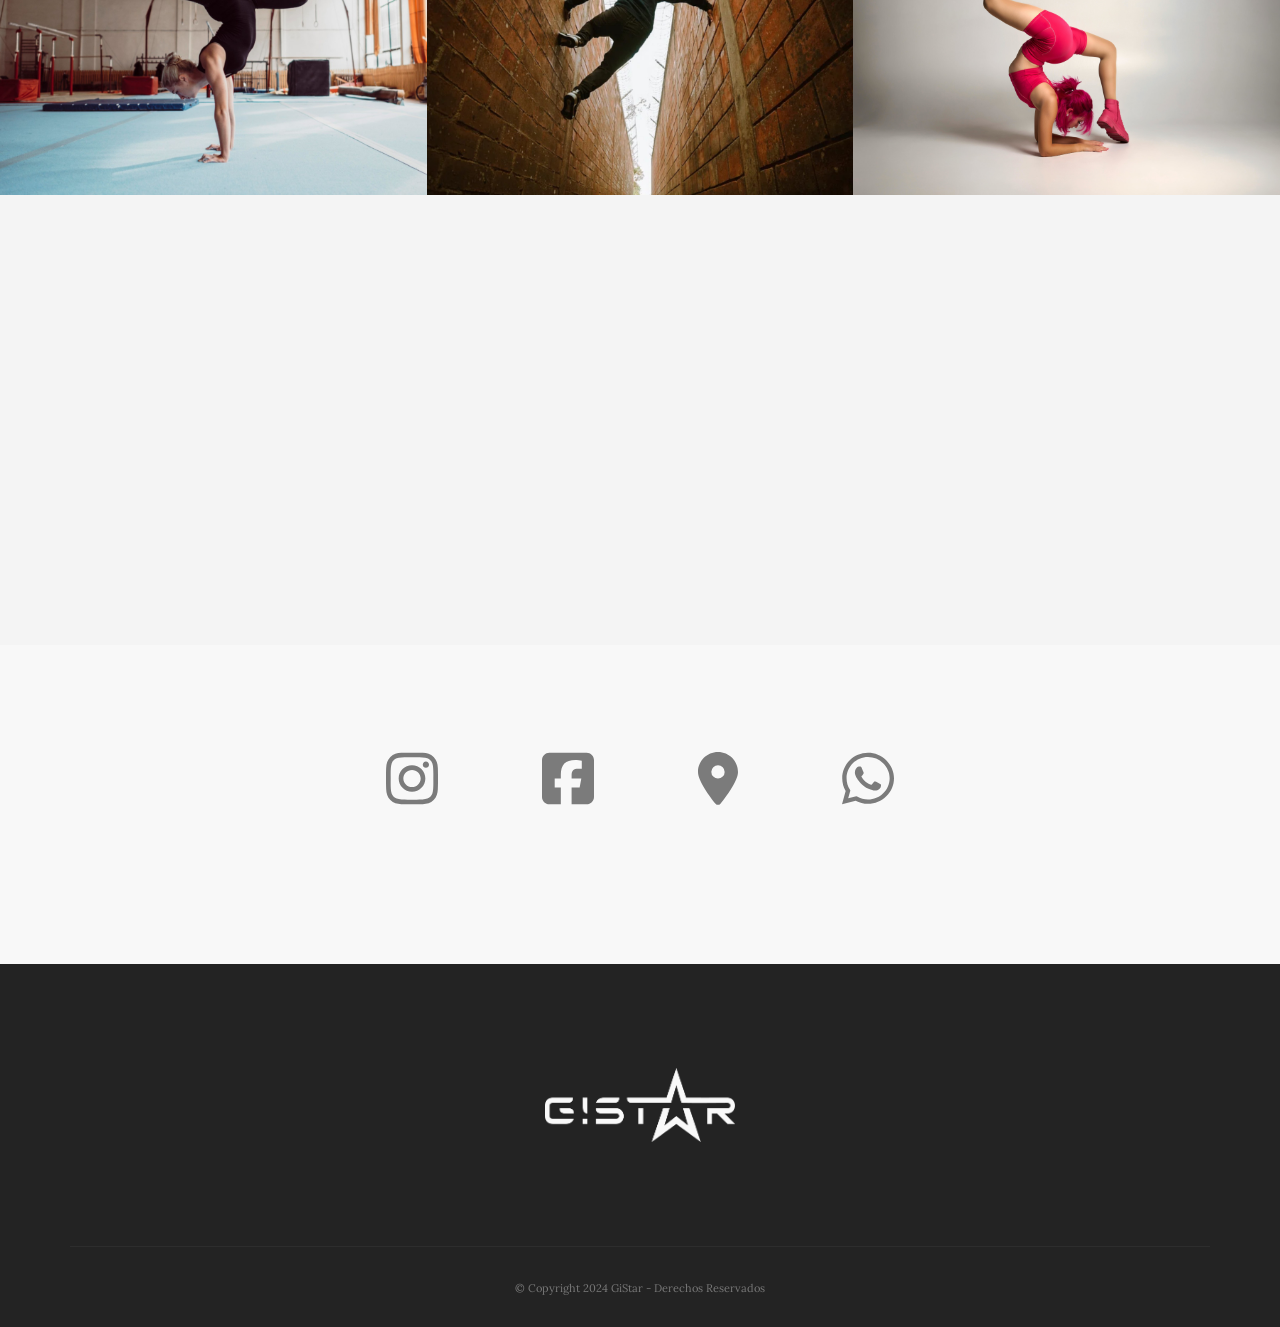
<file: index-v2.html>
<!doctype html>
<html lang="es">

<head>
    <meta charset="UTF-8">

    <title>Gistar - Apasionados por la Gimnasia - Club de Gimnasia Artística en Asunción</title>

    <link href='https://fonts.googleapis.com/css?family=Lora:400,400italic,700|Montserrat:400,700' rel='stylesheet'
        type='text/css'>

    <meta name="viewport" content="width=device-width, initial-scale=1.0">
    <meta name="description"
        content="Somos un club de Gimnasia Artística femenina, ubicado en el centro de Asunción. Desarrollamos habilidades motoras y potenciamos el talento de niñas y adolescentes, tanto para nivel inicial como para alto rendimiento.">
    <meta name="keywords"
        content="Gimnasia Artística Asunción, Club de Gimnasia Femenina, Entrenamiento de alto rendimiento gimnasia, Gimnasia para niñas y adolescentes, Gimnasia recreativa Asunción, Parkour en Asunción, Kickboxing para niños y adultos, Acrotelas y acrobacias aéreas, Escuela de Gimnasia Artística Paraguay, Gisselle Jara Gimnasia Paraguaya, Entrenamiento con exgimnasta olímpica, Clases de Gimnasia para principiantes, Centro de alto rendimiento gimnasia, Formación de gimnastas en Paraguay, Gistar Gimnasia Artística">
    <meta name="msapplication-TileColor" content="#ffffff">
    <meta name="msapplication-TileImage" content="/ms-icon-144x144.png">
    <meta name="theme-color" content="#ffffff">

    <meta property="og:title" content="Gistar - Apasionados por la Gimnasia">
    <meta property="og:description"
        content="Somos un club de Gimnasia Artística femenina, ubicado en el centro de Asunción. Desarrollamos habilidades motoras y potenciamos el talento de niñas y adolescentes, tanto para nivel inicial como para alto rendimiento.">
    <meta property="og:image" content="https://your-website.com/og-image.jpg">
    <meta property="og:url" content="https://gistar.com.py/">
    <meta property="og:site_name" content="Gistar - Apasionados por la Gimnasia">
    <meta property="og:locale" content="es_ES">
    <meta property="og:type" content="website">

    <link rel="canonical" href="https://gistar.com.py/" />

    <link rel="apple-touch-icon" sizes="57x57" href="/apple-icon-57x57.png">
    <link rel="apple-touch-icon" sizes="60x60" href="/apple-icon-60x60.png">
    <link rel="apple-touch-icon" sizes="72x72" href="/apple-icon-72x72.png">
    <link rel="apple-touch-icon" sizes="76x76" href="/apple-icon-76x76.png">
    <link rel="apple-touch-icon" sizes="114x114" href="/apple-icon-114x114.png">
    <link rel="apple-touch-icon" sizes="120x120" href="/apple-icon-120x120.png">
    <link rel="apple-touch-icon" sizes="144x144" href="/apple-icon-144x144.png">
    <link rel="apple-touch-icon" sizes="152x152" href="/apple-icon-152x152.png">
    <link rel="apple-touch-icon" sizes="180x180" href="/apple-icon-180x180.png">
    <link rel="icon" type="image/png" sizes="192x192" href="/android-icon-192x192.png">
    <link rel="icon" type="image/png" sizes="32x32" href="/favicon-32x32.png">
    <link rel="icon" type="image/png" sizes="96x96" href="/favicon-96x96.png">
    <link rel="icon" type="image/png" sizes="16x16" href="/favicon-16x16.png">
    <link rel="manifest" href="/manifest.json">

    <link href="css/socicon.css" rel="stylesheet" type="text/css" media="all">
    <link href="css/iconsmind.css" rel="stylesheet" type="text/css" media="all" />
    <link href="css/bootstrap.css" rel="stylesheet" type="text/css" media="all" />
    <link href="css/interface-icons.css" rel="stylesheet" type="text/css" media="all" />
    <link href="css/owl.carousel.css" rel="stylesheet" type="text/css" media="all" />
    <link href="css/theme.css" rel="stylesheet" type="text/css" media="all" />

    <link href="css/custom.css" rel="stylesheet" type="text/css" media="all" />

    <style>
        /* --- Common Styles (adjust as needed) --- */
        .nav-container {
            width: 100%;
        }

        .nav-bar {
            display: flex;
            /* Or block, depending on your layout */
            justify-content: space-between;
            align-items: center;
            padding: 10px 20px;
        }

        .nav-module.menu-module.left {
            flex-grow: 1;
            /* Allow menu to take available space */
        }

        .menu {
            list-style: none;
            padding: 0;
            margin: 0;
            display: flex;
            /* Desktop: horizontal menu items */
        }

        .menu li {
            margin-right: 20px;
            /* Spacing between desktop menu items */
        }

        .menu a {
            text-decoration: none;
            color: #333;
            padding: 5px 0;
        }

        .nav-mobile-toggle i {
            margin-top: -15px;
        }

        /* --- Mobile Styles --- */
        /* Hide the menu toggle by default on desktop */
        .nav-mobile-toggle {
            display: none;
            cursor: pointer;
            font-size: 24px;
            /* Adjust icon size */
        }

        @media (max-width: 767px) {
            /* Adjust breakpoint as needed for 'sm' and 'xs' */

            .nav-module.menu-module.left {
                width: 100%;
                /* Make menu module take full width on mobile */
            }

            .menu {
                flex-direction: column;
                /* Stack menu items vertically on mobile */
                width: 100%;
                display: none;
                /* Hide the menu by default on mobile */
                background-color: #f8f8f8;
                /* Optional: background for mobile menu */
                padding: 10px 0;
            }

            .menu li {
                margin: 0;
                /* Remove horizontal margin */
                width: 100%;
                /* Make list items take full width */
                text-align: center;
                /* Center align mobile menu items */
                border-bottom: 1px solid #eee;
                /* Optional: separator for mobile items */
            }

            .menu li:last-child {
                border-bottom: none;
            }

            .menu a {
                display: block;
                /* Make links block-level for easier tapping */
                padding: 10px 0;
            }

            /* Show the hamburger icon on mobile */
            .nav-mobile-toggle {
                display: block;
                margin-left: auto;
                /* Push toggle to the right */
            }

            /* When a class like 'menu-open' is added to the nav-container or nav-bar by JavaScript, show the menu */
            .nav-container.menu-open .menu,
            .nav-bar.menu-open .menu {
                /* Choose one, depending on where you add the class */
                display: flex;
                /* Or 'block' if you want a stacked list */
            }


            /* Initially hide the close icon */
            .nav-mobile-toggle .close-icon {
                display: none;
            }

            /* When menu is open, hide hamburger and show close icon */
            .nav-container.menu-open .nav-mobile-toggle .hamburger-icon {
                display: none;
            }

            .nav-container.menu-open .nav-mobile-toggle .close-icon {
                display: block;
                /* Or flex, inline-block depending on your icon's default display */
            }

            /* If you also want to rotate or animate for a smoother transition, you'd use transitions here */
            /* Example for a single element transformation (more advanced, but very clean) */
            /* If you're styling a single div to look like hamburger/X: */

            .nav-mobile-toggle {
                position: relative;
                width: 30px;
                height: 20px;
                cursor: pointer;
                display: block;
            }

            .nav-mobile-toggle span {
                display: block;
                height: 3px;
                background-color: #333;
                margin-bottom: 5px;
                transition: all 0.3s ease;
            }

            .nav-mobile-toggle span:last-child {
                margin-bottom: 0;
            }

            .nav-container.menu-open .nav-mobile-toggle span:nth-child(1) {
                transform: rotate(45deg) translate(5px, 5px);
            }

            .nav-container.menu-open .nav-mobile-toggle span:nth-child(2) {
                opacity: 0;
            }

            .nav-container.menu-open .nav-mobile-toggle span:nth-child(3) {
                transform: rotate(-45deg) translate(5px, -5px);
            }



        }
    </style>

</head>

<body data-reveal-selectors="section:not(.masonry):not(:first-of-type):not(.parallax)">


    <div class="nav-container">

        <nav>
            <div class="nav-bar">
                <div class="nav-module menu-module left">
                    <ul class="menu">
                        <li>
                            <a href="/">Home</a>
                        </li>
                        <li>
                            <a href="/torneo-2026">Torneo 2026</a>
                        </li>
                    </ul>
                </div>
                <div class="nav-mobile-toggle visible-sm visible-xs">
                    <i class="icon-Align-JustifyAll icon icon--sm hamburger-icon"></i>
                    <i class="icon-Close icon icon--sm close-icon"></i>
                </div>
            </div>

        </nav>

    </div>

    <div class="main-container">

        <section class="height-100 imagebg cover cover-6" data-overlay="6">
            <div class="background-image-holder">
                <div class="layer-bg-overlay"></div>
                <div class="layer-bg-image"></div>
            </div>
            <div class="container pos-vertical-center">
                <div class="row">
                    <div class="col-sm-12 text-center">
                        <img class="logo logo-gistar" alt="GiStar, Apasionado por la Gimnasia"
                            src="img/logo-gistar-alpha.png">
                        <h1 class="lead montserrat-400 lead-start">
                            Apasionados por la Gimnasia
                        </h1>
                    </div>
                </div>
            </div>
        </section>
        <section class="bg-gistar-yellow space--sm cta cta-5">
            <div class="container">
                <div class="row">
                    <div class="col-sm-12 text-center">

                        <a class="btn btn-cta" href="">
                            <span class="btn__text">
                                VER HORARIOS
                            </span>
                        </a>
                    </div>
                </div>

            </div>

        </section>
        <section class="wide-grid masonry">
            <div class="masonry__container masonry--animate masonry--active">

                <div class="col-xs-6 col-md-4 col-sm-6 masonry__item">

                    <div class="hover-element hover-element-1" data-title-position="top,right">
                        <div class="hover-element__initial">
                            <img alt="Gimnasia artística femenina, Para niñas y adolescentes de 7 a 18 años"
                                src="img/gistar-gymnastics06.jpg">
                        </div>
                        <div class="hover-element__reveal" data-overlay="9">
                            <div class="boxed">
                                <h3>Gimnasia artística femenina</h3>
                                <p>
                                    <em>Para niñas y adolescentes de 7 a 18 años</em>
                                </p>
                            </div>
                        </div>
                    </div>

                </div>

                <div class="col-xs-6 col-md-4 col-sm-6 masonry__item">

                    <div class="hover-element hover-element-1" data-title-position="top,right">
                        <div class="hover-element__initial">
                            <img alt="Baby Gym, Gimnasia artística Para niñas de 3 a 5 años"
                                src="img/gistar-baby01.jpg">
                        </div>
                        <div class="hover-element__reveal" data-overlay="9">
                            <div class="boxed">
                                <h3>Baby Gym</h3>
                                <p>
                                    <em>Gimnasia artística Para niñas de 3 a 5 años</em>
                                </p>
                            </div>
                        </div>
                    </div>

                </div>

                <div class="col-xs-6 col-md-4 col-sm-6 masonry__item">

                    <div class="hover-element hover-element-1" data-title-position="top,right">
                        <div class="hover-element__initial">
                            <img alt="Kickboxing, Deporte de contacto para niños, adolescentes y adultos"
                                src="img/gistar-kickboxing03.jpg">
                        </div>
                        <div class="hover-element__reveal" data-overlay="9">
                            <div class="boxed">
                                <h3>Kickboxing</h3>
                                <p>
                                    <em>Deporte de contacto para niños, adolescentes y adultos</em>
                                </p>
                            </div>
                        </div>
                    </div>

                </div>

                <div class="col-xs-6 col-md-4 col-sm-6 masonry__item">

                    <div class="hover-element hover-element-1" data-title-position="top,right">
                        <div class="hover-element__initial">
                            <img alt="Gimnasia para adultos, Clases de gimnasia artística para todas las edades y sexos"
                                src="img/gistar-gymnastics01.jpg">
                        </div>
                        <div class="hover-element__reveal" data-overlay="9">
                            <div class="boxed">
                                <h3>Gimnasia para adultos</h3>
                                <p>
                                    <em>Clases de gimnasia artística para todas las edades y sexos</em>
                                </p>
                            </div>
                        </div>
                    </div>

                </div>

                <div class="col-xs-6 col-md-4 col-sm-6 masonry__item">

                    <div class="hover-element hover-element-1" data-title-position="top,right">
                        <div class="hover-element__initial">
                            <img alt="Parkour, No te pierdas de la nueva modalidad urbana que revoluciona la acrobacia"
                                src="img/gistar-parkour01.jpg">
                        </div>
                        <div class="hover-element__reveal" data-overlay="9">
                            <div class="boxed">
                                <h3>Parkour</h3>
                                <p>
                                    <em>No te pierdas de la nueva modalidad urbana que revoluciona la acrobacia</em>
                                </p>
                            </div>
                        </div>
                    </div>

                </div>

                <div class="col-xs-6 col-md-4 col-sm-6 masonry__item">

                    <div class="hover-element hover-element-1" data-title-position="top,right">
                        <div class="hover-element__initial">
                            <img alt="Open Gym, Dirigido a pole dancers, bailarines y acróbatas"
                                src="img/gistar-open02.png"">
                            </div>
                            <div class=" hover-element__reveal" data-overlay="9">
                            <div class="boxed">
                                <h3>Open Gym</h3>
                                <p>
                                    <em>Dirigido a pole dancers, bailarines y acróbatas</em>
                                </p>
                            </div>
                        </div>
                    </div>

                </div>

            </div>

        </section>

        <section class="map-1">
            <div class="map-container">
                <iframe
                    src="https://www.google.com/maps/embed?pb=!1m14!1m8!1m3!1d14430.114372017202!2d-57.6416228!3d-25.2864387!3m2!1i1024!2i768!4f2.1!3m3!1m2!1s0x945da7c9f68bb919%3A0x93c59e9983bbd7bc!2sGistar!5e0!3m2!1sen!2spy!4v1709769414024!5m2!1sen!2spy"></iframe>
            </div>
        </section>

        <section>
            <div class="container">
                <div class="row">
                    <!--<div class="col-sm-8 col-sm-offset-2">
                        <form class="form--square form-email"
                            data-success="Thanks for your enquiry, we'll be in touch soon"
                            data-error="Please fill all required fields">
                            <h4 class="text-center">Contactanos</h4>
                            <div class="input-with-icon col-sm-12">
                                <i class="icon-MaleFemale"></i>
                                <input class="validate-required" type="text" name="name" placeholder="Nombre">
                            </div>
                            <div class="input-with-icon col-sm-6">
                                <i class="icon-Email"></i>
                                <input class="validate-required validate-email" type="email" name="email"
                                    placeholder="Correo Electronico">
                            </div>
                            <div class="input-with-icon col-sm-6">
                                <i class="icon-Phone-2"></i>
                                <input type="tel" name="telephone" placeholder="Telefono">
                            </div>
                            <div class="col-sm-12">
                                <textarea class="validate-required" name="message" placeholder="Mensaje"
                                    rows="8"></textarea>
                            </div>
                            <div class="col-sm-12">
                                <button type="submit" class="btn btn--primary vpe">
                                    Enviar
                                </button>
                            </div>
                        </form>
                    </div>-->

                    <ul class="social-list text-center">
                        <li style="margin: 0 50px;">
                            <a href="https://www.instagram.com/gistarpy/" target="_blank"><img alt="Instagram"
                                    width="52" src="img/instagram-icon.svg"></a>
                        </li>
                        <li style="margin: 0 50px;">
                            <a href="https://www.facebook.com/profile.php?id=61556755131073" target="_blank"><img
                                    alt="Facebook" width="52" src="img/facebook-icon.svg"></a>
                        </li>
                        <li style="margin: 0 50px;">
                            <a href="https://maps.app.goo.gl/4wHy98hsDdwFfFSy9" target="_blank"><img alt="Location"
                                    width="40" src="img/location-icon.svg"></a>
                        </li>
                        <li style="margin: 0 50px;">
                            <a href="https://wa.me/595991740715"><img alt="WhatsApp" width="52"
                                    src="img/whatsapp-icon.svg"></a>
                        </li>
                    </ul>

                </div>

            </div>

        </section>

        <div class="main-modal modal-container" data-autoshow="500">
            <div class="modal-content height--natural">
                <div class="card card-1">
                    <div class="card__body boxed bg--white text-center">
                        <div class="card__title">
                            <h4>Seleccione una Modalidad</h4>
                        </div>
                        <div class="modal-body">
                            <form class="modal-form">
                                <select name="sport" class="sport-select">
                                    <option value="babygym">Baby Gym</option>
                                    <option value="femalegymnastics">Gimnasia artística femenina</option>
                                    <option value="allgymnastics">Gimnasia artística adultos</option>
                                    <option value="kickbpxing">Kick Boxing</option>
                                    <option value="parkour">Parkour</option>
                                    <option value="opengym">Open Gym</option>
                                </select>
                            </form>
                            <p class="sport-content">

                            </p>
                        </div>

                        <a href="" class="modal-close btn btn--sm">
                            <span class="btn__text">
                                Cerrar
                            </span>
                        </a>
                    </div>
                </div>
            </div>
            <!--end of modal-content-->
        </div>
        <!--end of modal-container-->

        <footer class="bg--dark footer-1 text-center">
            <div class="container">
                <div class="row">
                    <div class="col-md-12 col-sm-12">
                        <a href="https://gistar.com.py"><img alt="GiStar" width="190"
                                src="img/logo-gistar-withe.png"></a>
                    </div>
                </div>
                <div class="row footer__lower text-center-xs">
                    <div class="col-sm-12">
                        <hr>
                    </div>
                    <div class="col-sm-12 text-center">
                        <span class="type--fine-print">© Copyright <span class="update-year">2024</span> GiStar -
                            Derechos Reservados</span>
                    </div>
                </div>
            </div>
        </footer>
    </div>
    <script src="js/jquery-2.1.4.min.js"></script>
    <script src="js/owl.carousel.min.js"></script>
    <script src="js/scrollreveal.min.js"></script>
    <script src="js/parallax.js"></script>
    <script src="js/scripts.js"></script>

    <script>

        mr = (function (mr, $, window, document) {
            "use strict";

            console.log('MR closure');

            var MainModal = $('.main-modal.modal-container');
            var SportSelect = MainModal.find('select.sport-select');
            var SportContent = MainModal.find('p.sport-content');
            var BtnCTA = $('a.btn.btn-cta');
            var ModalCloseBTN = MainModal.find('a.modal-close.btn');

            var GiSportsData = [{
                id: "babygym",
                name: "Baby Gym",
                desc: "Gimnasia artística Para niños de 2 a 5 años",
                content: ""
                    + "<b>Martes y Jueves</b> <br> 2 a 3 años 17:00 a 18:00 hs. <br><br>"
                    + "<b>Miercoles y Viernes</b> <br> 4 a 5 años 17:00 a 18:00 hs. <br><br>"
                    + "<b>Sábados</b> <br> 3 a 5 años 10:00 a 11:00 hs. <br>"
            }, {
                id: "femalegymnastics",
                name: "Gimnasia artística femenina",
                desc: "Para niñas y adolescentes de 6 a 14 años",
                content: ""
                    + "<b>Lunes, Miercoles y Viernes</b> <br> 6 a 10 años 18:00 a 19:00 hs. <br><br>"
                    + "<b>Martes y Jueves</b> <br> 6 a 10 años 17:30 a 18:30 hs. <br> 11 a 14 años 18:30 a 19:30 hs.<br><br>"
                    + "<b>Sábados</b> <br> 11 a 14 años 11:00 a 12:00 hs. <br>"
            }, {
                id: "allgymnastics",
                name: "Gimnasia artística adultos",
                desc: "Clases de gimnasia artística para todas las edades y sexos",
                content: ""
                    + "<b>Martes y Jueves</b> <br> Mayores de 15 años 18:30 a 19:30 hs. <br>"
            }, {
                id: "kickbpxing",
                name: "Kick Boxing",
                desc: "Deporte de contacto para niños, adolescentes y adultos",
                content: ""
                    + "<b>Lunes a Viernes</b> <br> niños 16:00 a 17:00  y  17:00 a 18:00 hs. </br> adultos 18:00 a 19:00  y  19:00 a 20:00 hs. <br>"
            }, {
                id: "parkour",
                name: "Parkour",
                desc: "No te pierdas de la nueva modalidad urbana que revoluciona la acrobacia",
                content: ""
                    + "<b>Lunes y Viernes</b> <br> 19:00 a 20:00 hs."
            }, {
                id: "opengym",
                name: "Open Gym",
                desc: "Dirigido a pole dancers, bailarines y acróbatas",
                content: ""
                    + "<b>Lunes a Viernes</b> <br> 20:00 hs."
            }];

            $(document).ready(function () {

                //mr.modals.showModal(MainModal);

                BtnCTA.on('click', function () {
                    mr.modals.showModal(MainModal);
                    return false;
                });

                ModalCloseBTN.on('click', function () {
                    mr.modals.closeActiveModal();
                    return false;
                });

                SportSelect.on('change', function (e, select) {
                    for (const i in GiSportsData) {
                        if (GiSportsData[i].id == e.target.value) {
                            SportContent.html(GiSportsData[i].content);
                        }
                    }
                });

                let currentSportId = SportSelect.get(0).value;

                for (const j in GiSportsData) {

                    if (GiSportsData[j].id == currentSportId) {
                        SportContent.html(GiSportsData[j].content);
                    }
                }



            });

            return mr;

        }(mr, jQuery, window, document));

        document.addEventListener('DOMContentLoaded', function () {
            const mobileToggle = document.querySelector('.nav-mobile-toggle');
            const navContainer = document.querySelector('.nav-container'); // Or .nav-bar, depending on where you want to apply the class

            if (mobileToggle && navContainer) {
                mobileToggle.addEventListener('click', function () {
                    navContainer.classList.toggle('menu-open'); // This class will be used by CSS to show/hide the menu
                });
            }
        });

    </script>


</body>

</html>
</file>
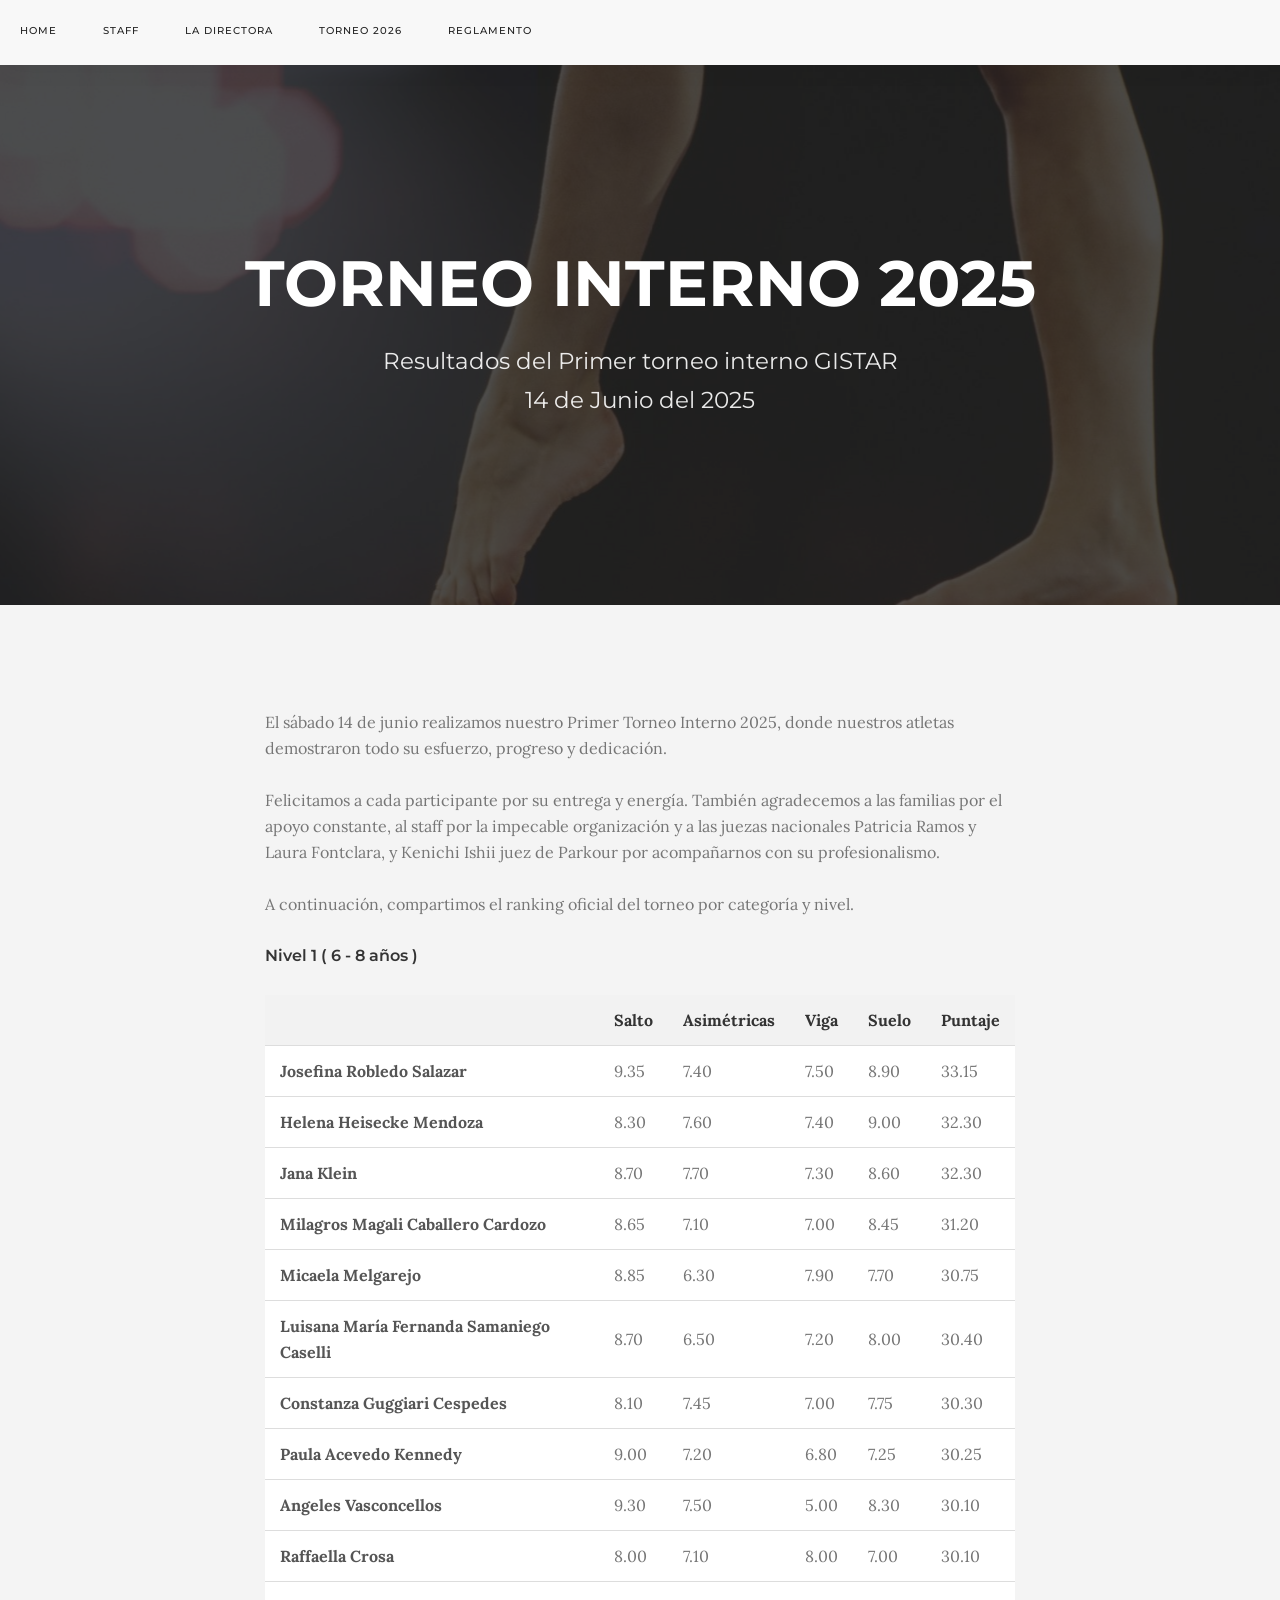
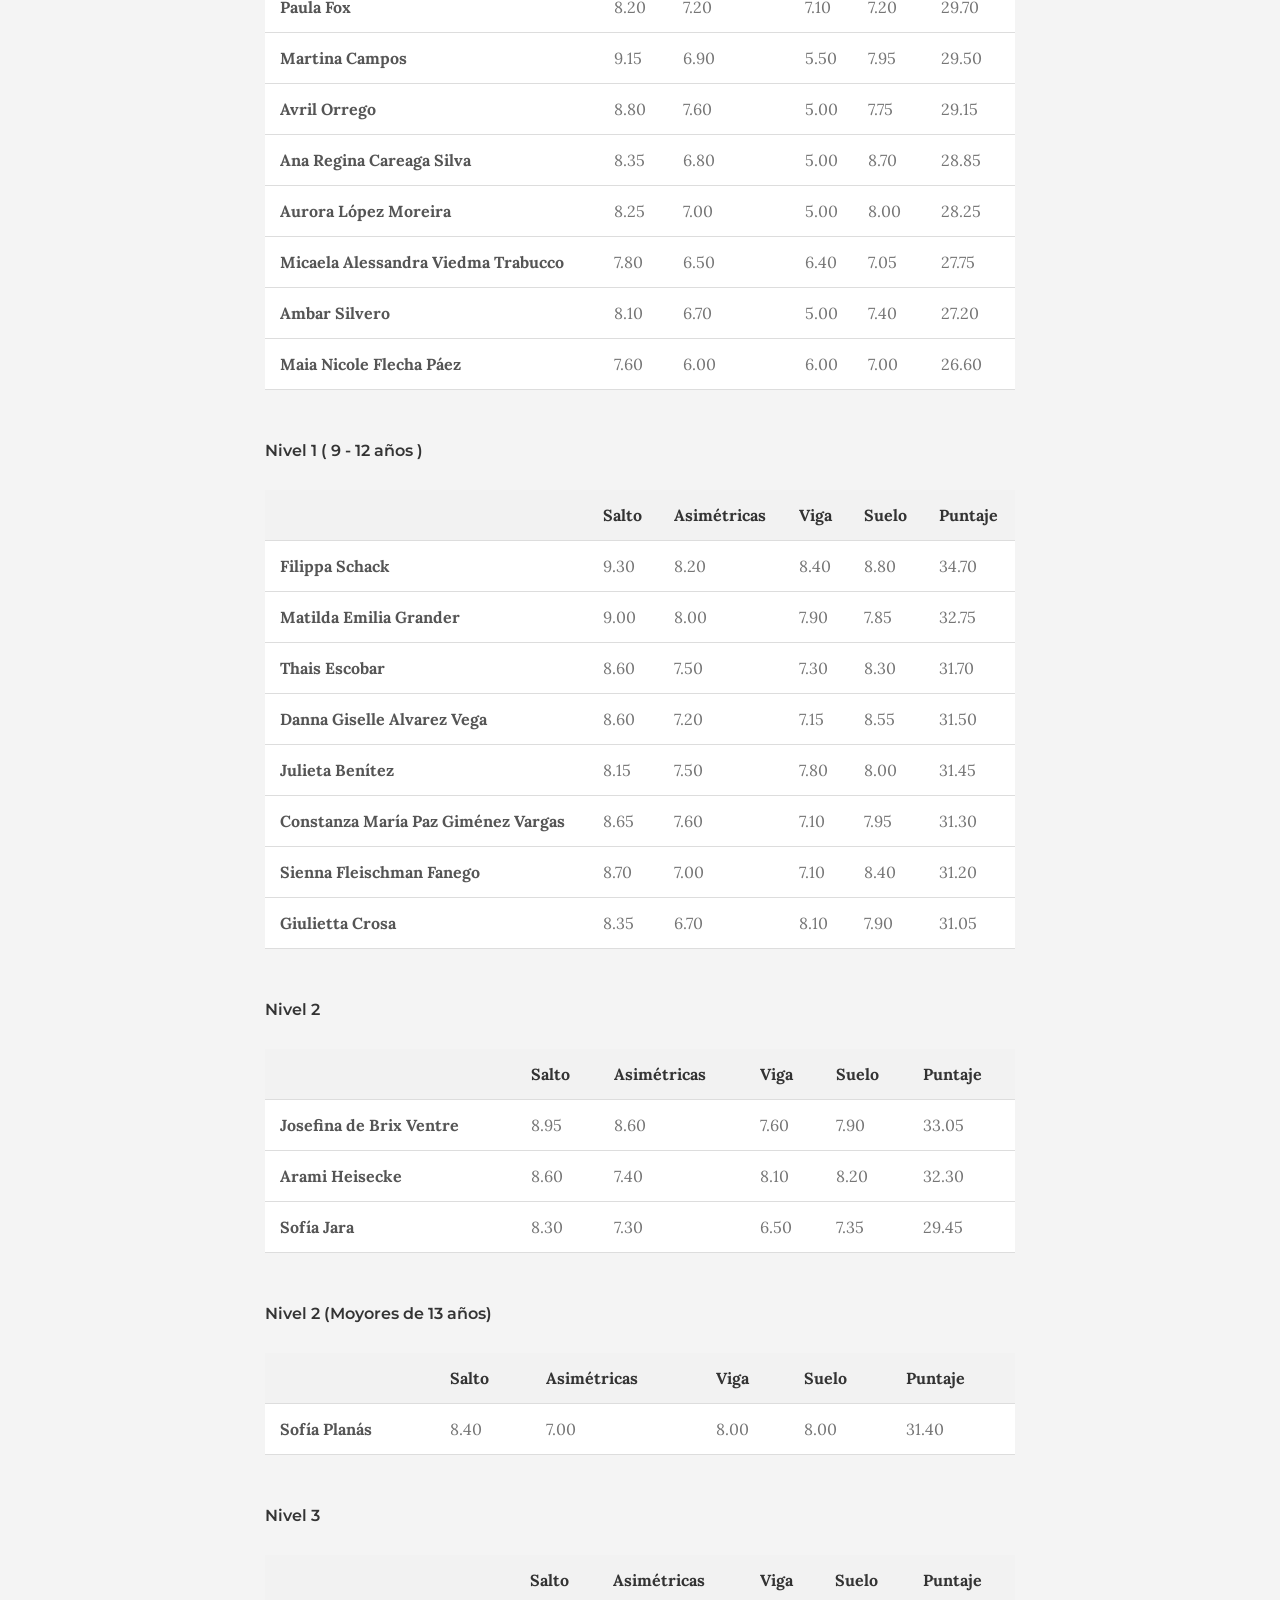
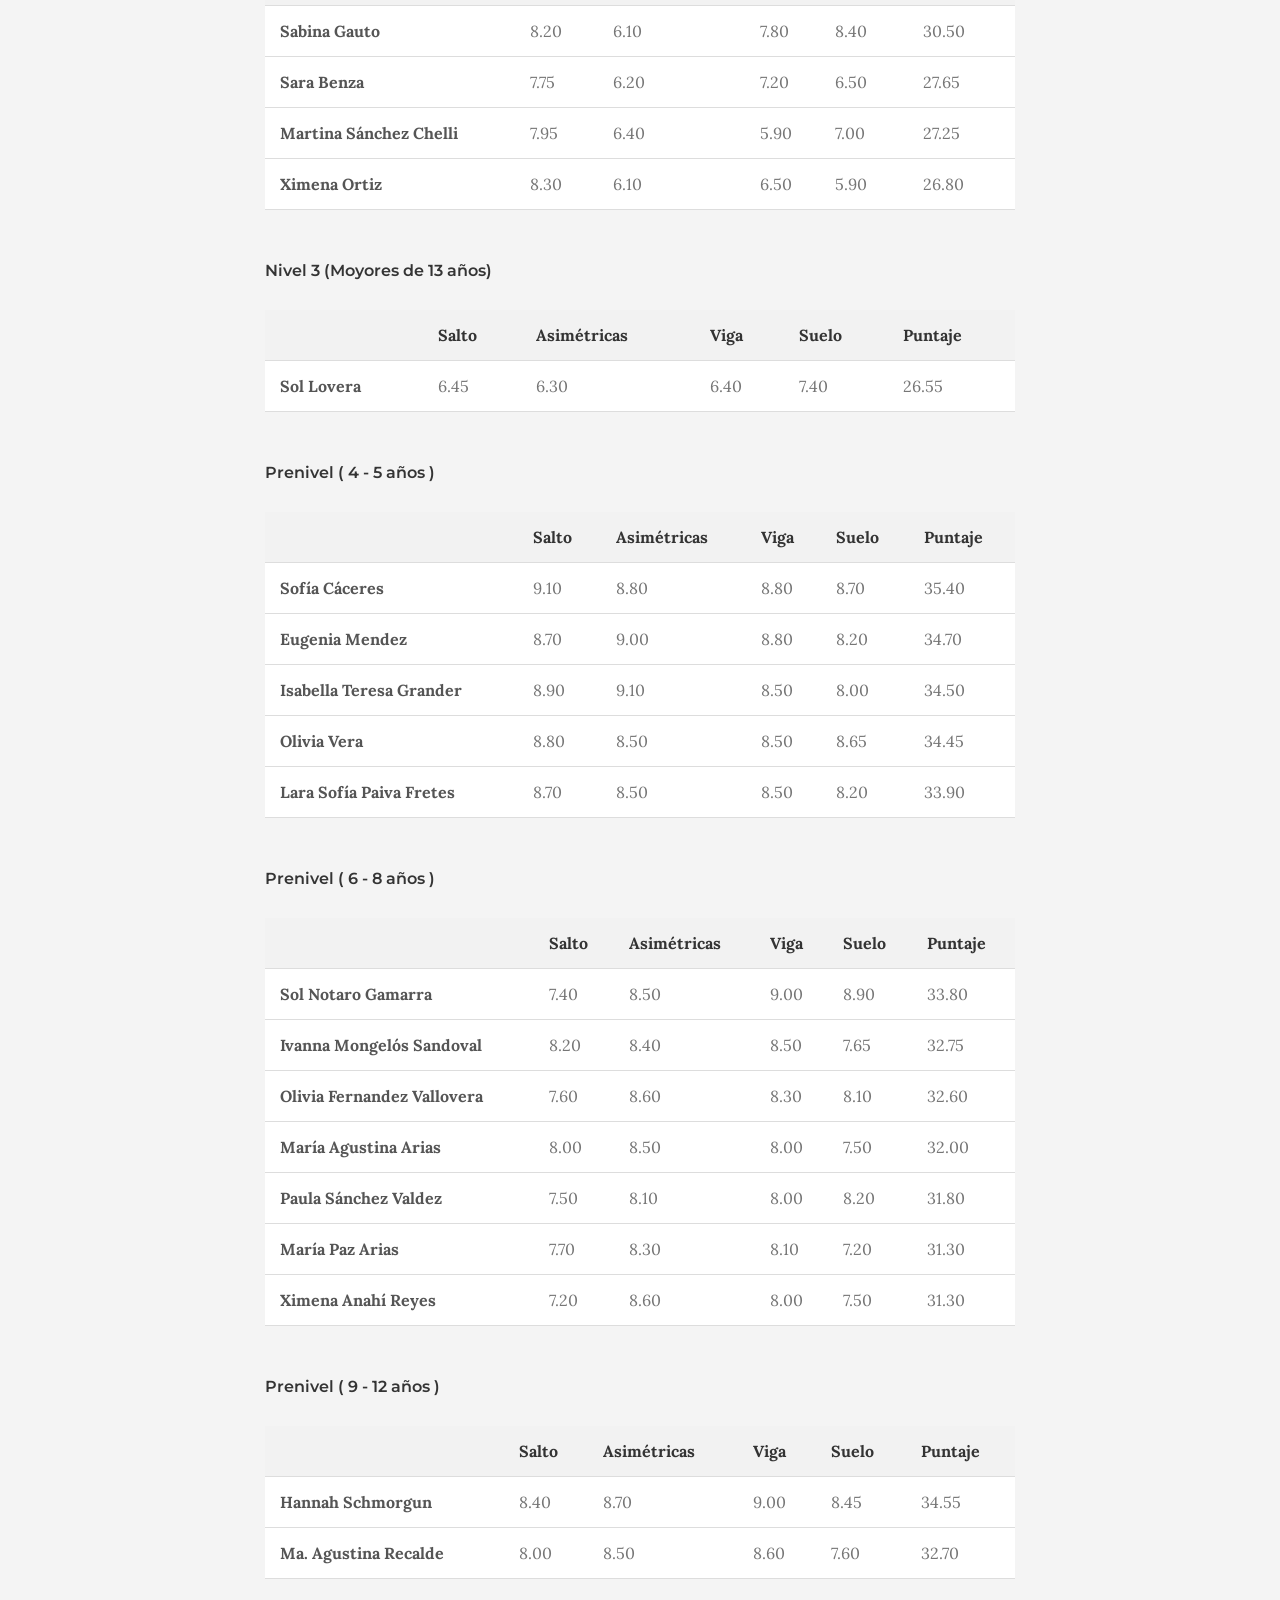
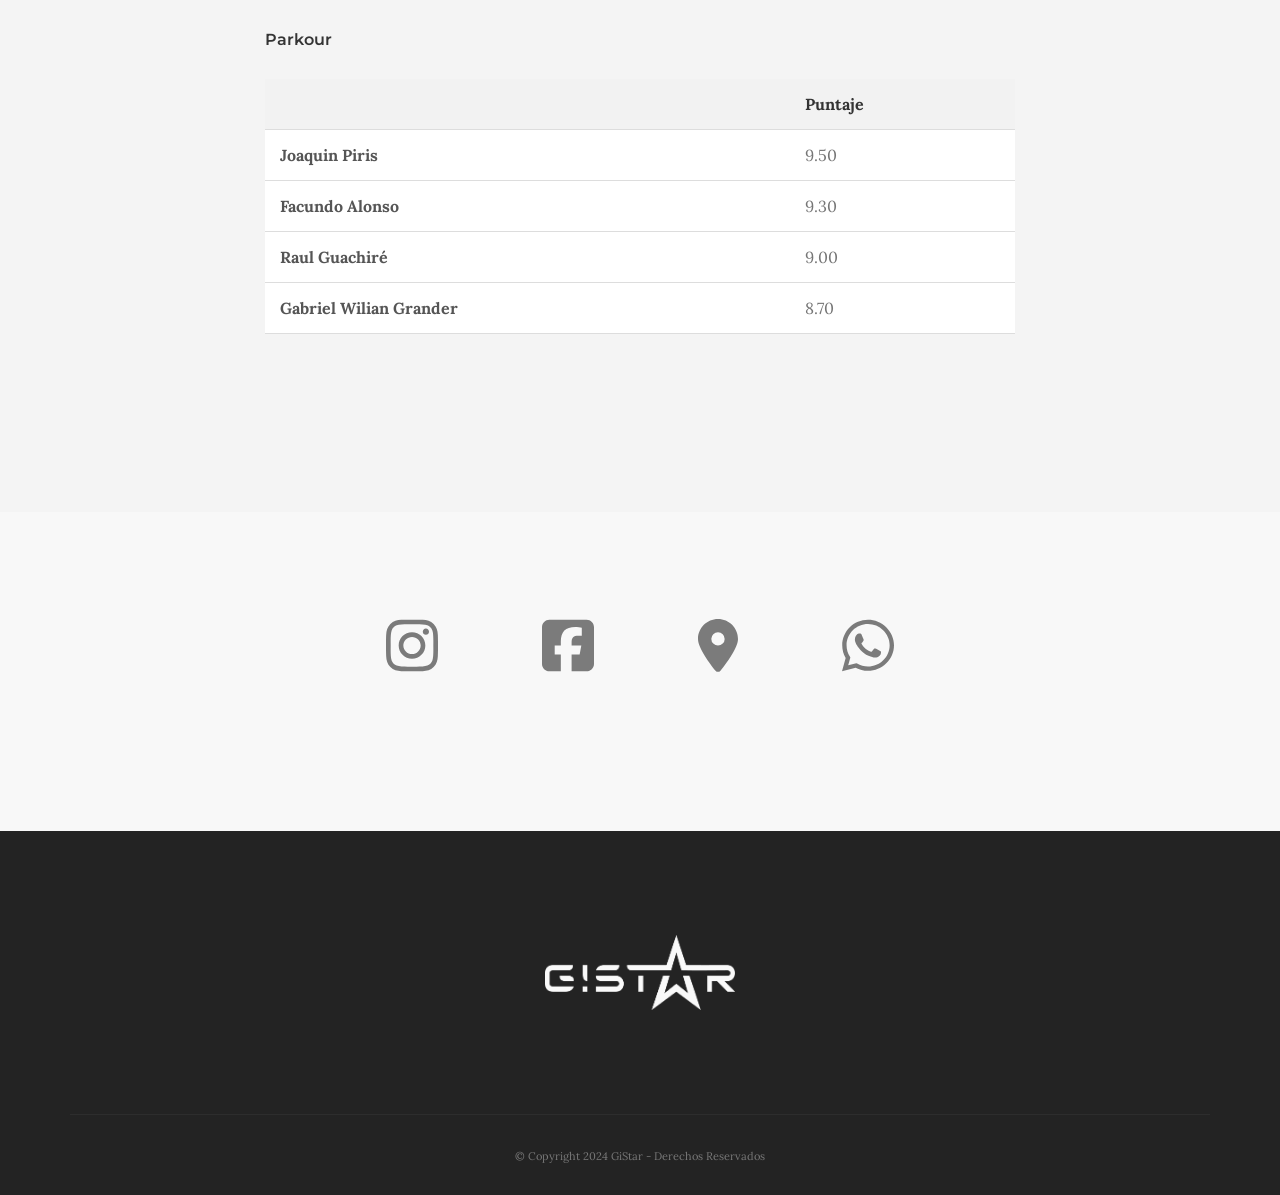
<file: ranking.html>
<!doctype html>
<html lang="es">

<head>
    <meta charset="UTF-8">

    <title>Gistar - Apasionados por la Gimnasia - Club de Gimnasia Artística en Asunción - Ranking 2025</title>

    <link href='https://fonts.googleapis.com/css?family=Lora:400,400italic,700|Montserrat:400,700' rel='stylesheet'
        type='text/css'>

    <meta name="viewport" content="width=device-width, initial-scale=1.0">
    <meta name="description"
        content="Somos un club de Gimnasia Artística femenina, ubicado en el centro de Asunción. Desarrollamos habilidades motoras y potenciamos el talento de niñas y adolescentes, tanto para nivel inicial como para alto rendimiento.">
    <meta name="keywords"
        content="Gimnasia Artística Asunción, Club de Gimnasia Femenina, Entrenamiento de alto rendimiento gimnasia, Gimnasia para niñas y adolescentes, Gimnasia recreativa Asunción, Parkour en Asunción, Kickboxing para niños y adultos, Acrotelas y acrobacias aéreas, Escuela de Gimnasia Artística Paraguay, Gisselle Jara Gimnasia Paraguaya, Entrenamiento con exgimnasta olímpica, Clases de Gimnasia para principiantes, Centro de alto rendimiento gimnasia, Formación de gimnastas en Paraguay, Gistar Gimnasia Artística">
    <meta name="msapplication-TileColor" content="#ffffff">
    <meta name="msapplication-TileImage" content="/ms-icon-144x144.png">
    <meta name="theme-color" content="#ffffff">

    <meta property="og:title" content="Gistar - Apasionados por la Gimnasia">
    <meta property="og:description"
        content="Somos un club de Gimnasia Artística femenina, ubicado en el centro de Asunción. Desarrollamos habilidades motoras y potenciamos el talento de niñas y adolescentes, tanto para nivel inicial como para alto rendimiento.">
    <meta property="og:image" content="https://your-website.com/og-image.jpg">
    <meta property="og:url" content="https://gistar.com.py/">
    <meta property="og:site_name" content="Gistar - Apasionados por la Gimnasia">
    <meta property="og:locale" content="es_ES">
    <meta property="og:type" content="website">

    <link rel="canonical" href="https://gistar.com.py/" />

    <link rel="apple-touch-icon" sizes="57x57" href="/apple-icon-57x57.png">
    <link rel="apple-touch-icon" sizes="60x60" href="/apple-icon-60x60.png">
    <link rel="apple-touch-icon" sizes="72x72" href="/apple-icon-72x72.png">
    <link rel="apple-touch-icon" sizes="76x76" href="/apple-icon-76x76.png">
    <link rel="apple-touch-icon" sizes="114x114" href="/apple-icon-114x114.png">
    <link rel="apple-touch-icon" sizes="120x120" href="/apple-icon-120x120.png">
    <link rel="apple-touch-icon" sizes="144x144" href="/apple-icon-144x144.png">
    <link rel="apple-touch-icon" sizes="152x152" href="/apple-icon-152x152.png">
    <link rel="apple-touch-icon" sizes="180x180" href="/apple-icon-180x180.png">
    <link rel="icon" type="image/png" sizes="192x192" href="/android-icon-192x192.png">
    <link rel="icon" type="image/png" sizes="32x32" href="/favicon-32x32.png">
    <link rel="icon" type="image/png" sizes="96x96" href="/favicon-96x96.png">
    <link rel="icon" type="image/png" sizes="16x16" href="/favicon-16x16.png">
    <link rel="manifest" href="/manifest.json">

    <link href="css/socicon.css" rel="stylesheet" type="text/css" media="all">
    <link href="css/iconsmind.css" rel="stylesheet" type="text/css" media="all" />
    <link href="css/bootstrap.css" rel="stylesheet" type="text/css" media="all" />
    <link href="css/interface-icons.css" rel="stylesheet" type="text/css" media="all" />
    <link href="css/owl.carousel.css" rel="stylesheet" type="text/css" media="all" />
    <link href="css/theme.css" rel="stylesheet" type="text/css" media="all" />

    <link href="css/custom.css" rel="stylesheet" type="text/css" media="all" />

    <style>
        /* --- Common Styles (adjust as needed) --- */
        .nav-container {
            width: 100%;
        }

        .nav-bar {
            display: flex;
            /* Or block, depending on your layout */
            justify-content: space-between;
            align-items: center;
            padding: 10px 20px;
        }

        .nav-module.menu-module.left {
            flex-grow: 1;
            /* Allow menu to take available space */
        }

        .menu {
            list-style: none;
            padding: 0;
            margin: 0;
            display: flex;
            /* Desktop: horizontal menu items */
        }

        .menu li {
            margin-right: 20px;
            /* Spacing between desktop menu items */
        }

        .menu a {
            text-decoration: none;
            color: #333;
            padding: 5px 0;
        }

        .nav-mobile-toggle i {
            margin-top: -15px;
        }

        /* --- Mobile Styles --- */
        /* Hide the menu toggle by default on desktop */
        .nav-mobile-toggle {
            display: none;
            cursor: pointer;
            font-size: 24px;
            /* Adjust icon size */
        }

        @media (max-width: 767px) {
            /* Adjust breakpoint as needed for 'sm' and 'xs' */

            .nav-module.menu-module.left {
                width: 100%;
                /* Make menu module take full width on mobile */
            }

            .menu {
                flex-direction: column;
                /* Stack menu items vertically on mobile */
                width: 100%;
                display: none;
                /* Hide the menu by default on mobile */
                background-color: #f8f8f8;
                /* Optional: background for mobile menu */
                padding: 10px 0;
            }

            .menu li {
                margin: 0;
                /* Remove horizontal margin */
                width: 100%;
                /* Make list items take full width */
                text-align: center;
                /* Center align mobile menu items */
                border-bottom: 1px solid #eee;
                /* Optional: separator for mobile items */
            }

            .menu li:last-child {
                border-bottom: none;
            }

            .menu a {
                display: block;
                /* Make links block-level for easier tapping */
                padding: 10px 0;
            }

            /* Show the hamburger icon on mobile */
            .nav-mobile-toggle {
                display: block;
                margin-left: auto;
                /* Push toggle to the right */
            }

            /* When a class like 'menu-open' is added to the nav-container or nav-bar by JavaScript, show the menu */
            .nav-container.menu-open .menu,
            .nav-bar.menu-open .menu {
                /* Choose one, depending on where you add the class */
                display: flex;
                /* Or 'block' if you want a stacked list */
            }


            /* Initially hide the close icon */
            .nav-mobile-toggle .close-icon {
                display: none;
            }

            /* When menu is open, hide hamburger and show close icon */
            .nav-container.menu-open .nav-mobile-toggle .hamburger-icon {
                display: none;
            }

            .nav-container.menu-open .nav-mobile-toggle .close-icon {
                display: block;
                /* Or flex, inline-block depending on your icon's default display */
            }

            /* If you also want to rotate or animate for a smoother transition, you'd use transitions here */
            /* Example for a single element transformation (more advanced, but very clean) */
            /* If you're styling a single div to look like hamburger/X: */

            .nav-mobile-toggle {
                position: relative;
                width: 30px;
                height: 20px;
                cursor: pointer;
                display: block;
            }

            .nav-mobile-toggle span {
                display: block;
                height: 3px;
                background-color: #333;
                margin-bottom: 5px;
                transition: all 0.3s ease;
            }

            .nav-mobile-toggle span:last-child {
                margin-bottom: 0;
            }

            .nav-container.menu-open .nav-mobile-toggle span:nth-child(1) {
                transform: rotate(45deg) translate(5px, 5px);
            }

            .nav-container.menu-open .nav-mobile-toggle span:nth-child(2) {
                opacity: 0;
            }

            .nav-container.menu-open .nav-mobile-toggle span:nth-child(3) {
                transform: rotate(-45deg) translate(5px, -5px);
            }



        }
    </style>

    <style>
        table {
            width: 100%;
            /* La tabla ocupa todo el ancho disponible */
            border-collapse: collapse;
            /* Elimina el espacio entre las celdas */
            margin-bottom: 3em;
            /* Espacio debajo de la tabla para separar de otros elementos */
            background-color: #ffffff;
            /* Fondo blanco explícito para la tabla */
        }

        th,
        td {
            padding: 12px 15px;
            /* Más espacio interno en las celdas (arriba/abajo y lados) */
            text-align: left;
            /* Alinea el texto a la izquierda */
            border-bottom: 1px solid #ddd;
            /* Una línea divisoria suave en la parte inferior de cada celda */
        }

        th {
            background-color: #f2f2f2;
            /* Un fondo ligeramente gris para los encabezados */
            color: #333;
            /* Color de texto oscuro para los encabezados */
            font-weight: bold;
            /* Texto en negrita para los encabezados */
        }

        tr:hover {
            background-color: #f5f5f5;
            /* Un ligero cambio de color al pasar el ratón por encima de una fila */
        }

        /* Opcional: Estilo para la primera columna si contiene el nombre */
        td:first-child {
            font-weight: bold;
            /* Hacer la primera columna (ej. nombres) en negrita */
            color: #555;
        }
    </style>

</head>

<body data-reveal-selectors="section:not(.masonry):not(:first-of-type):not(.parallax)">


    <div class="nav-container">

        <nav>
            <div class="nav-bar">
                <div class="nav-module menu-module left">
                    <ul class="menu">
                        <li>
                            <a href="/">Home</a>
                        </li>
                        <li>
                            <a href="/staff">Staff</a>
                        </li>
                        <li>
                            <a href="/gisselle-jara">La Directora</a>
                        </li>
                        <li>
                            <a href="/torneo-2026">Torneo 2026</a>
                        </li>
                        <li>
                            <a href="/reglamento">Reglamento</a>
                        </li>
                    </ul>
                </div>
                <div class="nav-mobile-toggle visible-sm visible-xs">
                    <i class="icon-Align-JustifyAll icon icon--sm hamburger-icon"></i>
                    <i class="icon-Close icon icon--sm close-icon"></i>
                </div>
            </div>

        </nav>

    </div>

    <div class="main-container">

        <section class="imagebg height-60 parallax" data-overlay="8">

            <div class="background-image-holder">
                <div class="layer-bg-overlay"></div>
                <div class="layer-bg-image"></div>
            </div>
            <div class="container pos-vertical-center">
                <div class="row">
                    <div class="col-sm-12 text-center">
                        <h1 class="montserrat-700 text-uppercase">Torneo interno 2025</h1>
                        <p class="lead montserrat-400 ">Resultados del Primer torneo interno GISTAR <br> 14 de Junio del
                            2025</p>
                    </div>
                </div>
            </div>

        </section>

        <section class="bg--secondary">
            <div class="container">

                <div class="row">
                    <div class="col-sm-8 col-sm-offset-2">

                        <p>
                            El sábado 14 de junio realizamos nuestro Primer Torneo Interno 2025, donde nuestros atletas
                            demostraron todo su esfuerzo, progreso y dedicación.
                        </p>
                        <p>
                            Felicitamos a cada participante por su entrega y energía. También agradecemos a las familias
                            por el apoyo constante, al staff por la impecable organización y a las juezas nacionales
                            Patricia Ramos y Laura Fontclara, y Kenichi Ishii juez de Parkour por acompañarnos con su
                            profesionalismo.
                        </p>
                        <p>
                            A continuación, compartimos el ranking oficial del torneo por categoría y nivel.
                        </p>


                        <h5>Nivel 1 ( 6 - 8 años )</h5>
                        <p>
                        <table>
                            <thead>
                                <tr>
                                    <th> </th>
                                    <th>Salto</th>
                                    <th>Asimétricas</th>
                                    <th>Viga</th>
                                    <th>Suelo</th>
                                    <th>Puntaje</th>
                                </tr>
                            </thead>
                            <tbody>
                                <tr>
                                    <td>Josefina Robledo Salazar</td>
                                    <td>9.35</td>
                                    <td>7.40</td>
                                    <td>7.50</td>
                                    <td>8.90</td>
                                    <td>33.15</td>
                                </tr>
                                <tr>
                                    <td>Helena Heisecke Mendoza</td>
                                    <td>8.30</td>
                                    <td>7.60</td>
                                    <td>7.40</td>
                                    <td>9.00</td>
                                    <td>32.30</td>
                                </tr>
                                <tr>
                                    <td>Jana Klein</td>
                                    <td>8.70</td>
                                    <td>7.70</td>
                                    <td>7.30</td>
                                    <td>8.60</td>
                                    <td>32.30</td>
                                </tr>
                                <tr>
                                    <td>Milagros Magali Caballero Cardozo</td>
                                    <td>8.65</td>
                                    <td>7.10</td>
                                    <td>7.00</td>
                                    <td>8.45</td>
                                    <td>31.20</td>
                                </tr>
                                <tr>
                                    <td>Micaela Melgarejo</td>
                                    <td>8.85</td>
                                    <td>6.30</td>
                                    <td>7.90</td>
                                    <td>7.70</td>
                                    <td>30.75</td>
                                </tr>
                                <tr>
                                    <td>Luisana María Fernanda Samaniego Caselli</td>
                                    <td>8.70</td>
                                    <td>6.50</td>
                                    <td>7.20</td>
                                    <td>8.00</td>
                                    <td>30.40</td>
                                </tr>
                                <tr>
                                    <td>Constanza Guggiari Cespedes</td>
                                    <td>8.10</td>
                                    <td>7.45</td>
                                    <td>7.00</td>
                                    <td>7.75</td>
                                    <td>30.30</td>
                                </tr>
                                <tr>
                                    <td>Paula Acevedo Kennedy</td>
                                    <td>9.00</td>
                                    <td>7.20</td>
                                    <td>6.80</td>
                                    <td>7.25</td>
                                    <td>30.25</td>
                                </tr>
                                <tr>
                                    <td>Angeles Vasconcellos</td>
                                    <td>9.30</td>
                                    <td>7.50</td>
                                    <td>5.00</td>
                                    <td>8.30</td>
                                    <td>30.10</td>
                                </tr>
                                <tr>
                                    <td>Raffaella Crosa</td>
                                    <td>8.00</td>
                                    <td>7.10</td>
                                    <td>8.00</td>
                                    <td>7.00</td>
                                    <td>30.10</td>
                                </tr>
                                <tr>
                                    <td>Paula Fox</td>
                                    <td>8.20</td>
                                    <td>7.20</td>
                                    <td>7.10</td>
                                    <td>7.20</td>
                                    <td>29.70</td>
                                </tr>
                                <tr>
                                    <td>Martina Campos</td>
                                    <td>9.15</td>
                                    <td>6.90</td>
                                    <td>5.50</td>
                                    <td>7.95</td>
                                    <td>29.50</td>
                                </tr>
                                <tr>
                                    <td>Avril Orrego</td>
                                    <td>8.80</td>
                                    <td>7.60</td>
                                    <td>5.00</td>
                                    <td>7.75</td>
                                    <td>29.15</td>
                                </tr>
                                <tr>
                                    <td>Ana Regina Careaga Silva</td>
                                    <td>8.35</td>
                                    <td>6.80</td>
                                    <td>5.00</td>
                                    <td>8.70</td>
                                    <td>28.85</td>
                                </tr>
                                <tr>
                                    <td>Aurora López Moreira</td>
                                    <td>8.25</td>
                                    <td>7.00</td>
                                    <td>5.00</td>
                                    <td>8.00</td>
                                    <td>28.25</td>
                                </tr>
                                <tr>
                                    <td>Micaela Alessandra Viedma Trabucco</td>
                                    <td>7.80</td>
                                    <td>6.50</td>
                                    <td>6.40</td>
                                    <td>7.05</td>
                                    <td>27.75</td>
                                </tr>
                                <tr>
                                    <td>Ambar Silvero</td>
                                    <td>8.10</td>
                                    <td>6.70</td>
                                    <td>5.00</td>
                                    <td>7.40</td>
                                    <td>27.20</td>
                                </tr>
                                <tr>
                                    <td>Maia Nicole Flecha Páez</td>
                                    <td>7.60</td>
                                    <td>6.00</td>
                                    <td>6.00</td>
                                    <td>7.00</td>
                                    <td>26.60</td>
                                </tr>
                            </tbody>
                        </table>

                        </p>


                    </div>
                </div>

                <div class="row">
                    <div class="col-sm-8 col-sm-offset-2">

                        <h5>Nivel 1 ( 9 - 12 años )</h5>
                        <p>
                        <table>
                            <thead>
                                <tr>
                                    <th> </th>
                                    <th>Salto</th>
                                    <th>Asimétricas</th>
                                    <th>Viga</th>
                                    <th>Suelo</th>
                                    <th>Puntaje</th>
                                </tr>
                            </thead>
                            <tbody>
                                <tr>
                                    <td>Filippa Schack</td>
                                    <td>9.30</td>
                                    <td>8.20</td>
                                    <td>8.40</td>
                                    <td>8.80</td>
                                    <td>34.70</td>
                                </tr>
                                <tr>
                                    <td>Matilda Emilia Grander</td>
                                    <td>9.00</td>
                                    <td>8.00</td>
                                    <td>7.90</td>
                                    <td>7.85</td>
                                    <td>32.75</td>
                                </tr>
                                <tr>
                                    <td>Thais Escobar</td>
                                    <td>8.60</td>
                                    <td>7.50</td>
                                    <td>7.30</td>
                                    <td>8.30</td>
                                    <td>31.70</td>
                                </tr>
                                <tr>
                                    <td>Danna Giselle Alvarez Vega</td>
                                    <td>8.60</td>
                                    <td>7.20</td>
                                    <td>7.15</td>
                                    <td>8.55</td>
                                    <td>31.50</td>
                                </tr>
                                <tr>
                                    <td>Julieta Benítez</td>
                                    <td>8.15</td>
                                    <td>7.50</td>
                                    <td>7.80</td>
                                    <td>8.00</td>
                                    <td>31.45</td>
                                </tr>
                                <tr>
                                    <td>Constanza María Paz Giménez Vargas</td>
                                    <td>8.65</td>
                                    <td>7.60</td>
                                    <td>7.10</td>
                                    <td>7.95</td>
                                    <td>31.30</td>
                                </tr>
                                <tr>
                                    <td>Sienna Fleischman Fanego</td>
                                    <td>8.70</td>
                                    <td>7.00</td>
                                    <td>7.10</td>
                                    <td>8.40</td>
                                    <td>31.20</td>
                                </tr>
                                <tr>
                                    <td>Giulietta Crosa</td>
                                    <td>8.35</td>
                                    <td>6.70</td>
                                    <td>8.10</td>
                                    <td>7.90</td>
                                    <td>31.05</td>
                                </tr>


                            </tbody>
                        </table>

                        </p>


                    </div>
                </div>

                <div class="row">
                    <div class="col-sm-8 col-sm-offset-2">
                        <h5>Nivel 2</h5>
                        <p>
                        <table>
                            <thead>
                                <tr>
                                    <th> </th>
                                    <th>Salto</th>
                                    <th>Asimétricas</th>
                                    <th>Viga</th>
                                    <th>Suelo</th>
                                    <th>Puntaje</th>
                                </tr>
                            </thead>
                            <tbody>
                                <tr>
                                    <td>Josefina de Brix Ventre</td>
                                    <td>8.95</td>
                                    <td>8.60</td>
                                    <td>7.60</td>
                                    <td>7.90</td>
                                    <td>33.05</td>
                                </tr>
                                <tr>
                                    <td>Arami Heisecke</td>
                                    <td>8.60</td>
                                    <td>7.40</td>
                                    <td>8.10</td>
                                    <td>8.20</td>
                                    <td>32.30</td>
                                </tr>
                                <tr>
                                    <td>Sofía Jara</td>
                                    <td>8.30</td>
                                    <td>7.30</td>
                                    <td>6.50</td>
                                    <td>7.35</td>
                                    <td>29.45</td>
                                </tr>
                            </tbody>
                        </table>

                        </p>

                        <h5>Nivel 2 (Moyores de 13 años)</h5>
                        <p>
                        <table>
                            <thead>
                                <tr>
                                    <th> </th>
                                    <th>Salto</th>
                                    <th>Asimétricas</th>
                                    <th>Viga</th>
                                    <th>Suelo</th>
                                    <th>Puntaje</th>
                                </tr>
                            </thead>
                            <tbody>
                                <tr>
                                    <td>Sofía Planás</td>
                                    <td>8.40</td>
                                    <td>7.00</td>
                                    <td>8.00</td>
                                    <td>8.00</td>
                                    <td>31.40</td>
                                </tr>
                            </tbody>
                        </table>

                        </p>


                    </div>
                </div>


                <div class="row">
                    <div class="col-sm-8 col-sm-offset-2">
                        <h5>Nivel 3</h5>
                        <p>
                        <table>
                            <thead>
                                <tr>
                                    <th> </th>
                                    <th>Salto</th>
                                    <th>Asimétricas</th>
                                    <th>Viga</th>
                                    <th>Suelo</th>
                                    <th>Puntaje</th>
                                </tr>
                            </thead>
                            <tbody>
                                <tr>
                                    <td>Sabina Gauto</td>
                                    <td>8.20</td>
                                    <td>6.10</td>
                                    <td>7.80</td>
                                    <td>8.40</td>
                                    <td>30.50</td>
                                </tr>
                                <tr>
                                    <td>Sara Benza</td>
                                    <td>7.75</td>
                                    <td>6.20</td>
                                    <td>7.20</td>
                                    <td>6.50</td>
                                    <td>27.65</td>
                                </tr>
                                <tr>
                                    <td>Martina Sánchez Chelli</td>
                                    <td>7.95</td>
                                    <td>6.40</td>
                                    <td>5.90</td>
                                    <td>7.00</td>
                                    <td>27.25</td>
                                </tr>
                                <tr>
                                    <td>Ximena Ortiz</td>
                                    <td>8.30</td>
                                    <td>6.10</td>
                                    <td>6.50</td>
                                    <td>5.90</td>
                                    <td>26.80</td>
                                </tr>
                            </tbody>
                        </table>

                        </p>

                        <h5>Nivel 3 (Moyores de 13 años)</h5>
                        <p>
                        <table>
                            <thead>
                                <tr>
                                    <th> </th>
                                    <th>Salto</th>
                                    <th>Asimétricas</th>
                                    <th>Viga</th>
                                    <th>Suelo</th>
                                    <th>Puntaje</th>
                                </tr>
                            </thead>
                            <tbody>
                                <tr>
                                    <td>Sol Lovera</td>
                                    <td>6.45</td>
                                    <td>6.30</td>
                                    <td>6.40</td>
                                    <td>7.40</td>
                                    <td>26.55</td>
                                </tr>
                            </tbody>
                        </table>

                        </p>


                    </div>
                </div>

                <div class="row">
                    <div class="col-sm-8 col-sm-offset-2">
                        <h5>Prenivel ( 4 - 5 años )</h5>
                        <p>
                        <table>
                            <thead>
                                <tr>
                                    <th> </th>
                                    <th>Salto</th>
                                    <th>Asimétricas</th>
                                    <th>Viga</th>
                                    <th>Suelo</th>
                                    <th>Puntaje</th>
                                </tr>
                            </thead>

                            <tbody>
                                <tr>
                                    <td>Sofía Cáceres</td>
                                    <td>9.10</td>
                                    <td>8.80</td>
                                    <td>8.80</td>
                                    <td>8.70</td>
                                    <td>35.40</td>
                                </tr>
                                <tr>
                                    <td>Eugenia Mendez</td>
                                    <td>8.70</td>
                                    <td>9.00</td>
                                    <td>8.80</td>
                                    <td>8.20</td>
                                    <td>34.70</td>
                                </tr>
                                <tr>
                                    <td>Isabella Teresa Grander</td>
                                    <td>8.90</td>
                                    <td>9.10</td>
                                    <td>8.50</td>
                                    <td>8.00</td>
                                    <td>34.50</td>
                                </tr>
                                <tr>
                                    <td>Olivia Vera</td>
                                    <td>8.80</td>
                                    <td>8.50</td>
                                    <td>8.50</td>
                                    <td>8.65</td>
                                    <td>34.45</td>
                                </tr>
                                <tr>
                                    <td>Lara Sofía Paiva Fretes</td>
                                    <td>8.70</td>
                                    <td>8.50</td>
                                    <td>8.50</td>
                                    <td>8.20</td>
                                    <td>33.90</td>
                                </tr>
                            </tbody>

                        </table>

                        </p>


                    </div>
                </div>

                <div class="row">
                    <div class="col-sm-8 col-sm-offset-2">
                        <h5>Prenivel ( 6 - 8 años )</h5>
                        <p>
                        <table>
                            <thead>
                                <tr>
                                    <th> </th>
                                    <th>Salto</th>
                                    <th>Asimétricas</th>
                                    <th>Viga</th>
                                    <th>Suelo</th>
                                    <th>Puntaje</th>
                                </tr>
                            </thead>
                            <tbody>
                                <tr>
                                    <td>Sol Notaro Gamarra</td>
                                    <td>7.40</td>
                                    <td>8.50</td>
                                    <td>9.00</td>
                                    <td>8.90</td>
                                    <td>33.80</td>
                                </tr>
                                <tr>
                                    <td>Ivanna Mongelós Sandoval</td>
                                    <td>8.20</td>
                                    <td>8.40</td>
                                    <td>8.50</td>
                                    <td>7.65</td>
                                    <td>32.75</td>
                                </tr>
                                <tr>
                                    <td>Olivia Fernandez Vallovera</td>
                                    <td>7.60</td>
                                    <td>8.60</td>
                                    <td>8.30</td>
                                    <td>8.10</td>
                                    <td>32.60</td>
                                </tr>
                                <tr>
                                    <td>María Agustina Arias</td>
                                    <td>8.00</td>
                                    <td>8.50</td>
                                    <td>8.00</td>
                                    <td>7.50</td>
                                    <td>32.00</td>
                                </tr>
                                <tr>
                                    <td>Paula Sánchez Valdez</td>
                                    <td>7.50</td>
                                    <td>8.10</td>
                                    <td>8.00</td>
                                    <td>8.20</td>
                                    <td>31.80</td>
                                </tr>
                                <tr>
                                    <td>María Paz Arias</td>
                                    <td>7.70</td>
                                    <td>8.30</td>
                                    <td>8.10</td>
                                    <td>7.20</td>
                                    <td>31.30</td>
                                </tr>
                                <tr>
                                    <td>Ximena Anahí Reyes</td>
                                    <td>7.20</td>
                                    <td>8.60</td>
                                    <td>8.00</td>
                                    <td>7.50</td>
                                    <td>31.30</td>
                                </tr>
                            </tbody>
                        </table>

                        </p>


                    </div>
                </div>

                <div class="row">
                    <div class="col-sm-8 col-sm-offset-2">
                        <h5>Prenivel ( 9 - 12 años )</h5>
                        <p>
                        <table>
                            <thead>
                                <tr>
                                    <th> </th>
                                    <th>Salto</th>
                                    <th>Asimétricas</th>
                                    <th>Viga</th>
                                    <th>Suelo</th>
                                    <th>Puntaje</th>
                                </tr>
                            </thead>

                            <tbody>
                                <tr>
                                    <td>Hannah Schmorgun</td>
                                    <td>8.40</td>
                                    <td>8.70</td>
                                    <td>9.00</td>
                                    <td>8.45</td>
                                    <td>34.55</td>
                                </tr>
                                <tr>
                                    <td>Ma. Agustina Recalde</td>
                                    <td>8.00</td>
                                    <td>8.50</td>
                                    <td>8.60</td>
                                    <td>7.60</td>
                                    <td>32.70</td>
                                </tr>
                            </tbody>

                        </table>

                        </p>


                    </div>
                </div>

                <div class="row">
                    <div class="col-sm-8 col-sm-offset-2">
                        <h5>Parkour</h5>
                        <p>
                        <table>
                            <thead>
                                <tr>
                                    <th> </th>
                                    <th>Puntaje</th>
                                </tr>
                            </thead>

                            <tbody>
                                <tr>
                                    <td>Joaquin Piris</td>
                                    <td>9.50</td>
                                </tr>
                                <tr>
                                    <td>Facundo Alonso</td>
                                    <td>9.30</td>
                                </tr>
                                <tr>
                                    <td>Raul Guachiré</td>
                                    <td>9.00</td>
                                </tr>
                                <tr>
                                    <td>Gabriel Wilian Grander</td>
                                    <td>8.70</td>
                                </tr>
                            </tbody>
                        </table>

                        </p>


                    </div>
                </div>


            </div>

        </section>

        <section>
            <div class="container">
                <div class="row">
                    <!--<div class="col-sm-8 col-sm-offset-2">
                        <form class="form--square form-email"
                            data-success="Thanks for your enquiry, we'll be in touch soon"
                            data-error="Please fill all required fields">
                            <h4 class="text-center">Contactanos</h4>
                            <div class="input-with-icon col-sm-12">
                                <i class="icon-MaleFemale"></i>
                                <input class="validate-required" type="text" name="name" placeholder="Nombre">
                            </div>
                            <div class="input-with-icon col-sm-6">
                                <i class="icon-Email"></i>
                                <input class="validate-required validate-email" type="email" name="email"
                                    placeholder="Correo Electronico">
                            </div>
                            <div class="input-with-icon col-sm-6">
                                <i class="icon-Phone-2"></i>
                                <input type="tel" name="telephone" placeholder="Telefono">
                            </div>
                            <div class="col-sm-12">
                                <textarea class="validate-required" name="message" placeholder="Mensaje"
                                    rows="8"></textarea>
                            </div>
                            <div class="col-sm-12">
                                <button type="submit" class="btn btn--primary vpe">
                                    Enviar
                                </button>
                            </div>
                        </form>
                    </div>-->

                    <ul class="social-list text-center">
                        <li style="margin: 0 50px;">
                            <a href="https://www.instagram.com/gistarpy/" target="_blank"><img alt="Instagram"
                                    width="52" src="img/instagram-icon.svg"></a>
                        </li>
                        <li style="margin: 0 50px;">
                            <a href="https://www.facebook.com/profile.php?id=61556755131073" target="_blank"><img
                                    alt="Facebook" width="52" src="img/facebook-icon.svg"></a>
                        </li>
                        <li style="margin: 0 50px;">
                            <a href="https://maps.app.goo.gl/4wHy98hsDdwFfFSy9" target="_blank"><img alt="Location"
                                    width="40" src="img/location-icon.svg"></a>
                        </li>
                        <li style="margin: 0 50px;">
                            <a href="https://wa.me/595991740715"><img alt="WhatsApp" width="52"
                                    src="img/whatsapp-icon.svg"></a>
                        </li>
                    </ul>

                </div>

            </div>

        </section>

        <footer class="bg--dark footer-1 text-center">
            <div class="container">
                <div class="row">
                    <div class="col-md-12 col-sm-12">
                        <a href="https://gistar.com.py"><img alt="GiStar" width="190"
                                src="img/logo-gistar-withe.png"></a>
                    </div>
                </div>
                <div class="row footer__lower text-center-xs">
                    <div class="col-sm-12">
                        <hr>
                    </div>
                    <div class="col-sm-12 text-center">
                        <span class="type--fine-print">© Copyright <span class="update-year">2024</span> GiStar -
                            Derechos Reservados</span>
                    </div>
                </div>
            </div>
        </footer>
    </div>
    <script src="js/jquery-2.1.4.min.js"></script>
    <script src="js/owl.carousel.min.js"></script>
    <script src="js/scrollreveal.min.js"></script>
    <script src="js/parallax.js"></script>
    <script src="js/scripts.js"></script>


    <script>

        document.addEventListener('DOMContentLoaded', function () {
            const mobileToggle = document.querySelector('.nav-mobile-toggle');
            const navContainer = document.querySelector('.nav-container'); // Or .nav-bar, depending on where you want to apply the class

            if (mobileToggle && navContainer) {
                mobileToggle.addEventListener('click', function () {
                    navContainer.classList.toggle('menu-open'); // This class will be used by CSS to show/hide the menu
                });
            }
        });

    </script>

</body>

</html>
</file>
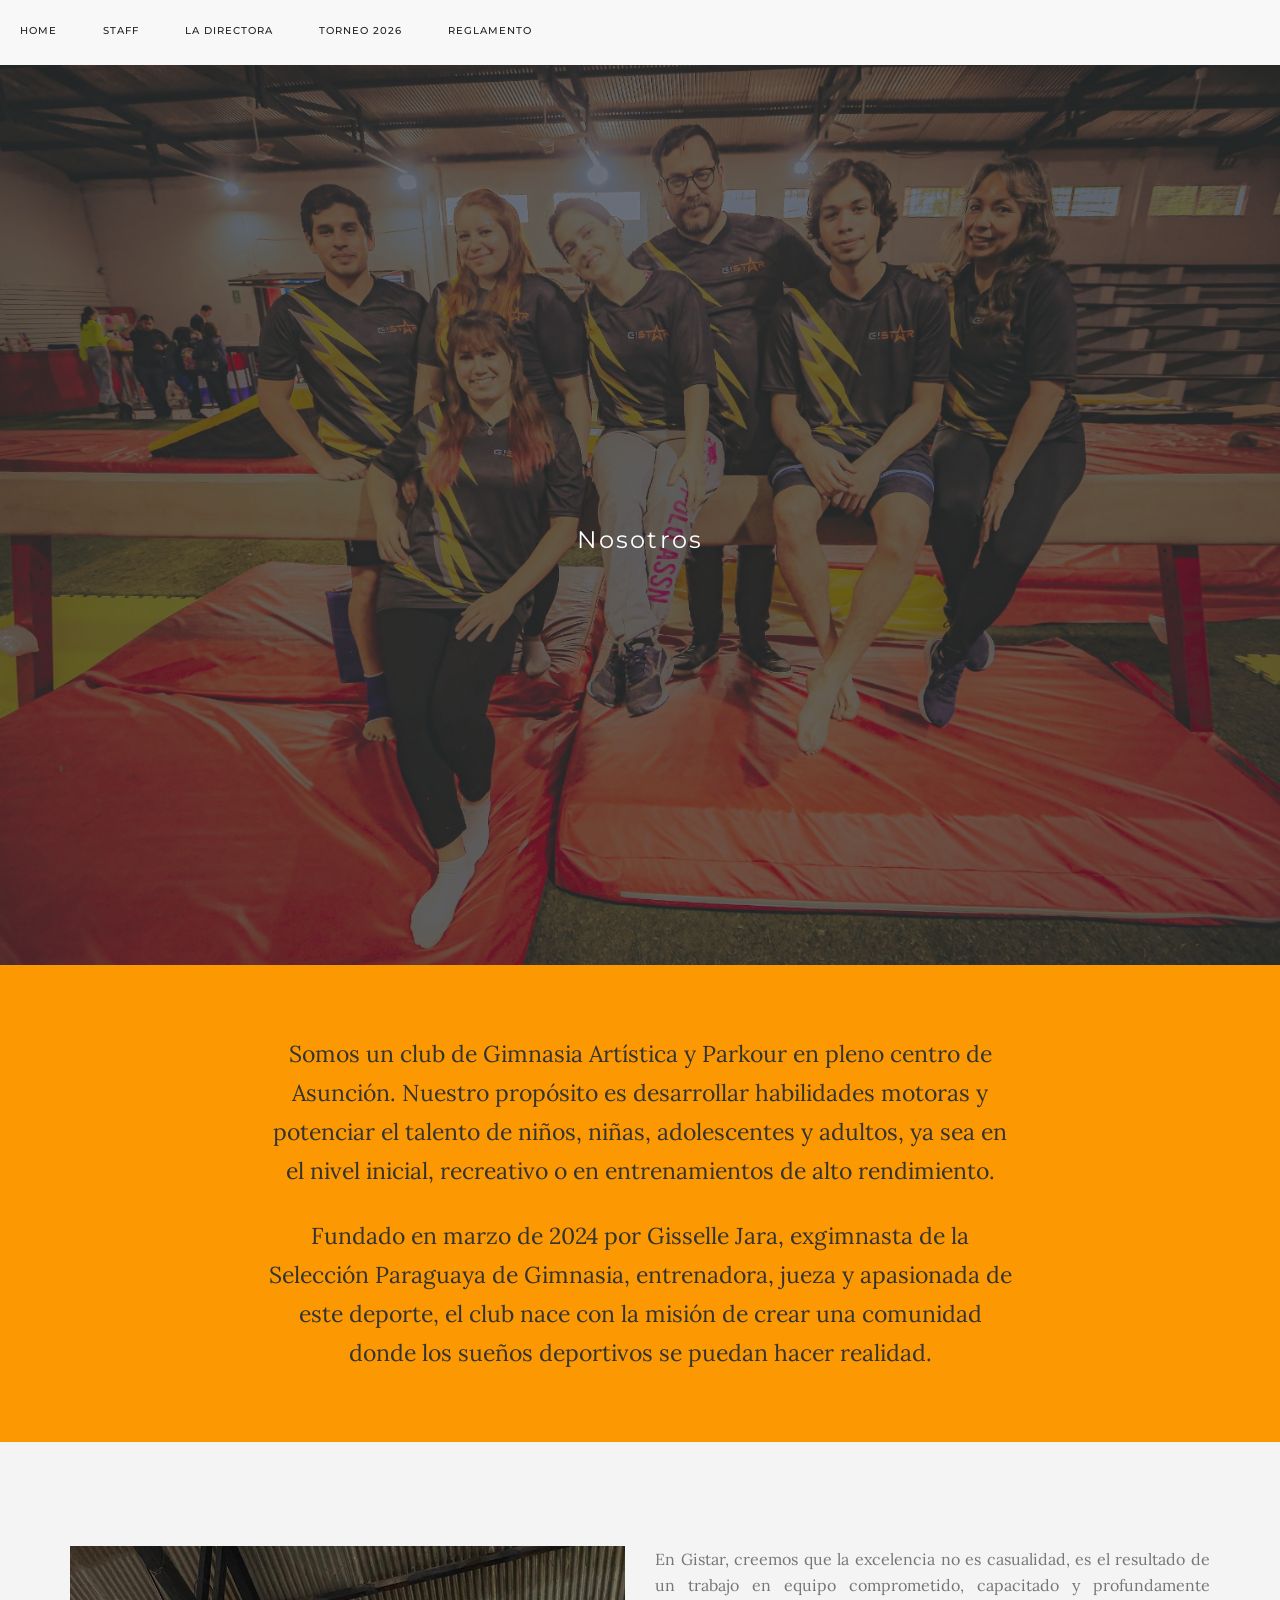
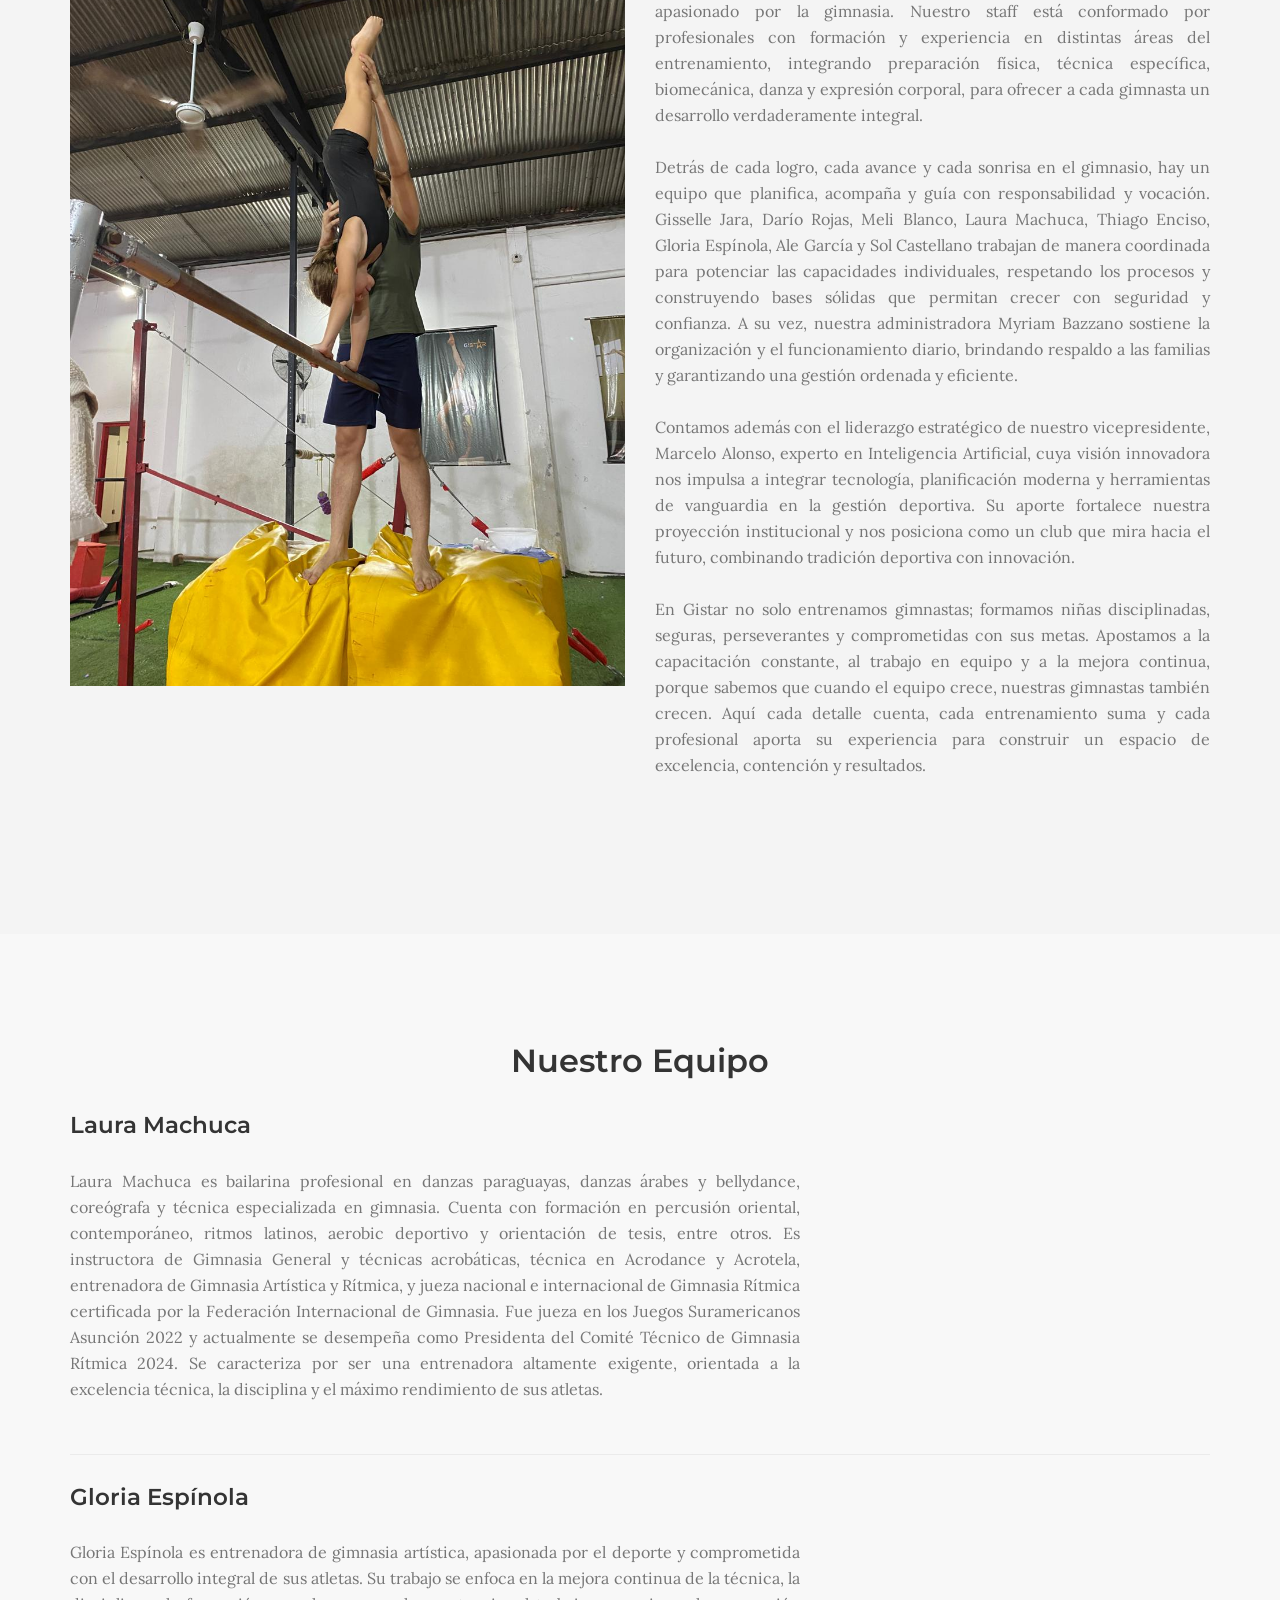
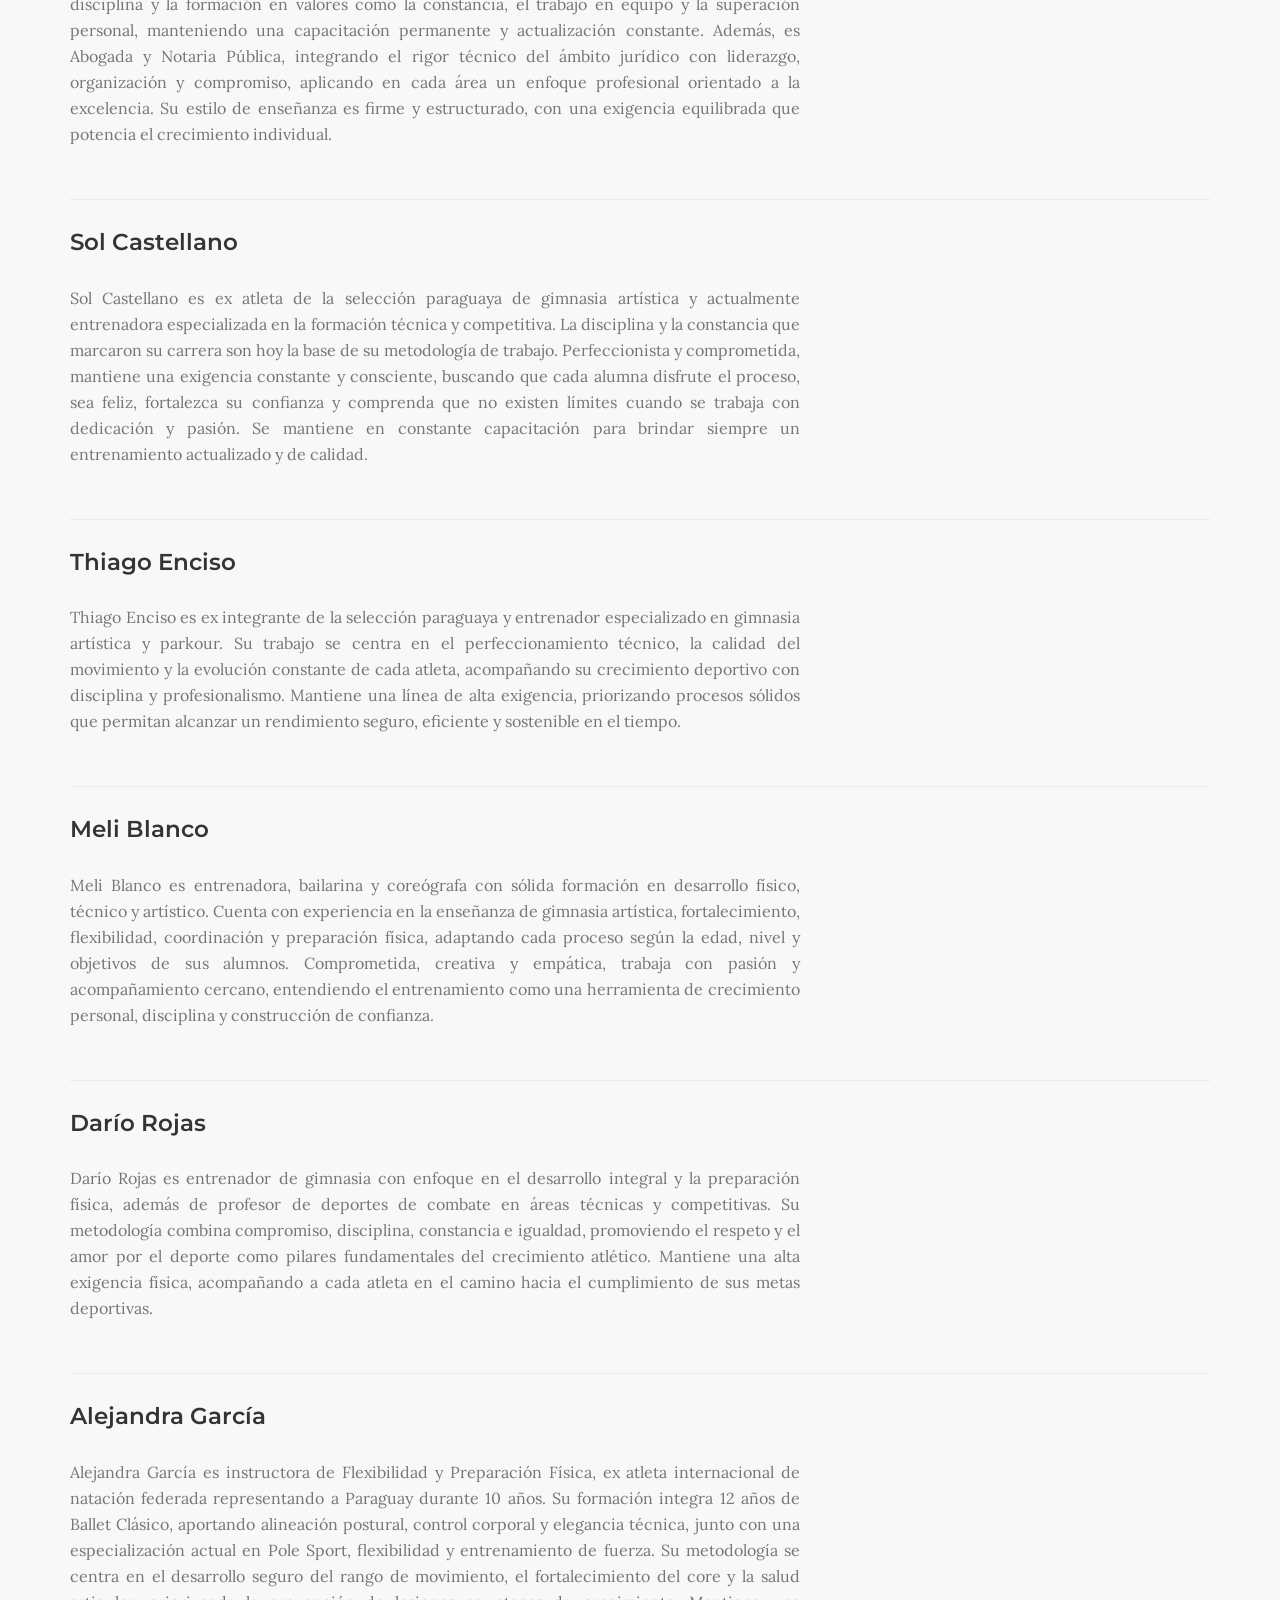
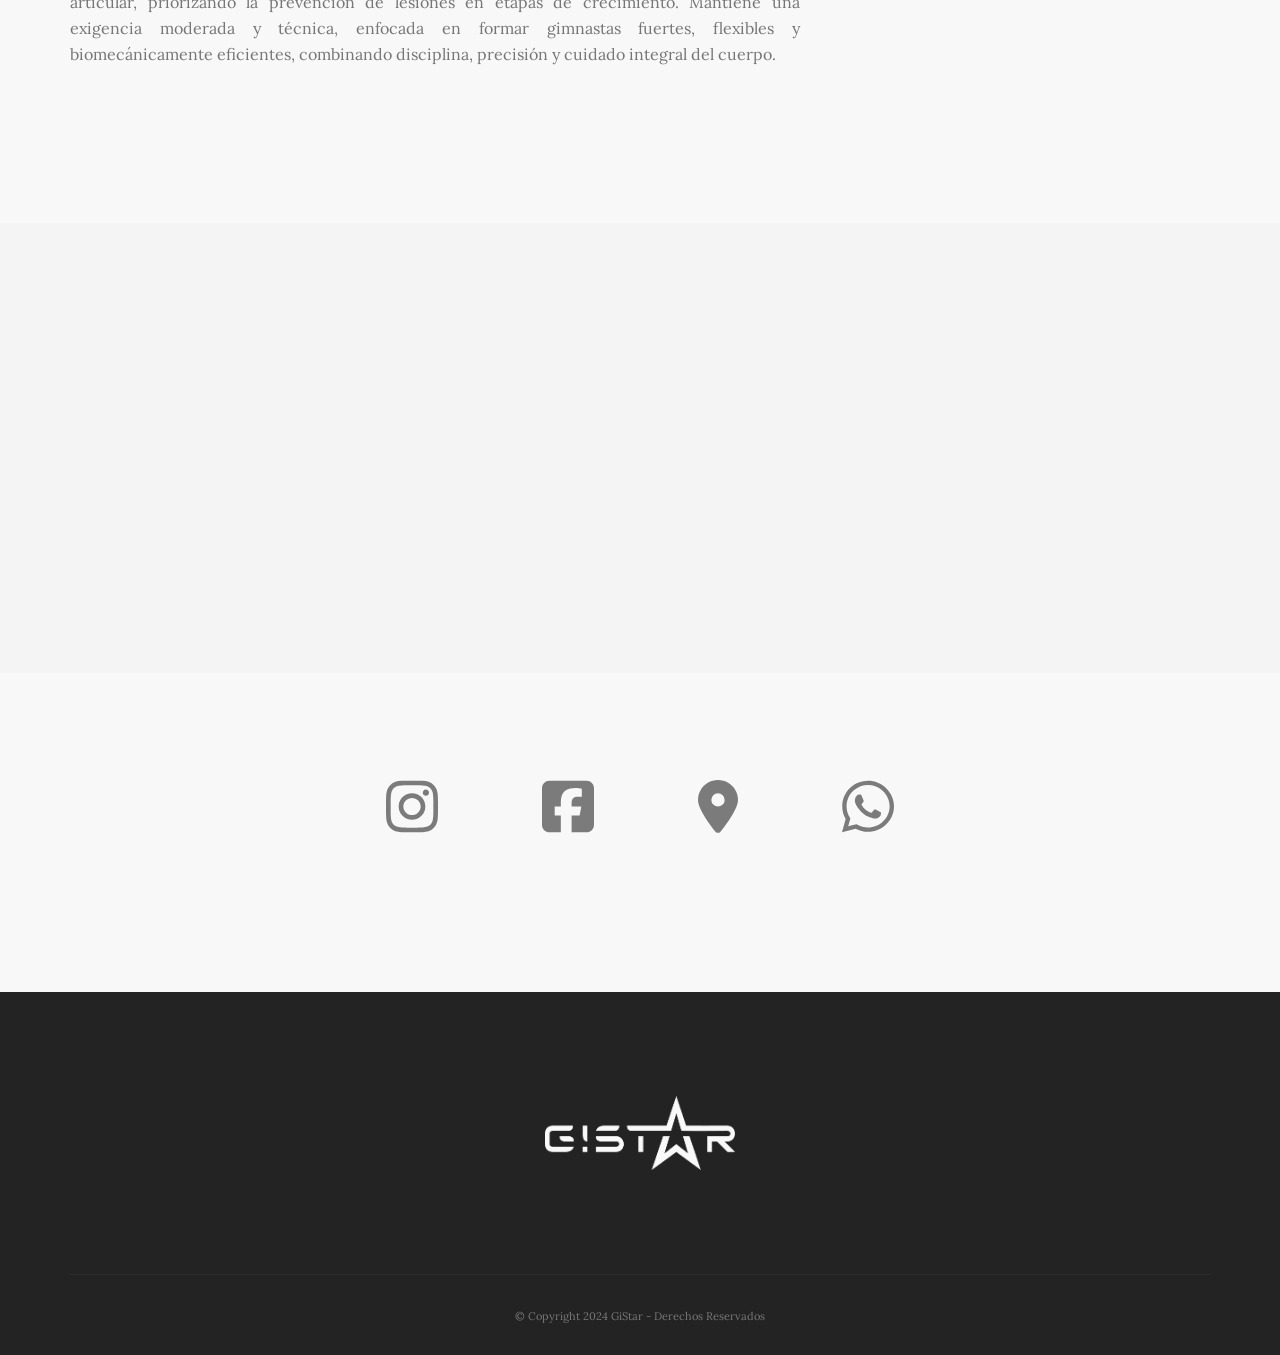
<file: staff.html>
<!doctype html>
<html lang="es">

<head>
    <meta charset="UTF-8">

    <title>Staff - Gistar - Apasionados por la Gimnasia</title>

    <link href='https://fonts.googleapis.com/css?family=Lora:400,400italic,700|Montserrat:400,700' rel='stylesheet'
        type='text/css'>

    <meta name="viewport" content="width=device-width, initial-scale=1.0">
    <meta name="description"
        content="Conoce más sobre Gistar, nuestro club de Gimnasia Artística y Parkour en Asunción.">
    <meta name="keywords" content="Gistar Nosotros, Club Gimnasia Asunción, Gisselle Jara, Staff Gistar">
    <meta name="msapplication-TileColor" content="#ffffff">
    <meta name="msapplication-TileImage" content="/ms-icon-144x144.png">
    <meta name="theme-color" content="#ffffff">

    <meta property="og:title" content="Nosotros - Gistar">
    <meta property="og:description"
        content="Somos un club de Gimnasia Artística y Parkour en pleno centro de Asunción.">
    <meta property="og:image" content="https://gistar.com.py/img/og-image.jpg">
    <meta property="og:url" content="https://gistar.com.py/nosotros.html">
    <meta property="og:site_name" content="Gistar - Apasionados por la Gimnasia">
    <meta property="og:locale" content="es_ES">
    <meta property="og:type" content="website">

    <link rel="canonical" href="https://gistar.com.py/nosotros.html" />

    <link rel="apple-touch-icon" sizes="57x57" href="/apple-icon-57x57.png">
    <link rel="apple-touch-icon" sizes="60x60" href="/apple-icon-60x60.png">
    <link rel="apple-touch-icon" sizes="72x72" href="/apple-icon-72x72.png">
    <link rel="apple-touch-icon" sizes="76x76" href="/apple-icon-76x76.png">
    <link rel="apple-touch-icon" sizes="114x114" href="/apple-icon-114x114.png">
    <link rel="apple-touch-icon" sizes="120x120" href="/apple-icon-120x120.png">
    <link rel="apple-touch-icon" sizes="144x144" href="/apple-icon-144x144.png">
    <link rel="apple-touch-icon" sizes="152x152" href="/apple-icon-152x152.png">
    <link rel="apple-touch-icon" sizes="180x180" href="/apple-icon-180x180.png">
    <link rel="icon" type="image/png" sizes="192x192" href="/android-icon-192x192.png">
    <link rel="icon" type="image/png" sizes="32x32" href="/favicon-32x32.png">
    <link rel="icon" type="image/png" sizes="96x96" href="/favicon-96x96.png">
    <link rel="icon" type="image/png" sizes="16x16" href="/favicon-16x16.png">
    <link rel="manifest" href="/manifest.json">

    <link href="css/socicon.css" rel="stylesheet" type="text/css" media="all">
    <link href="css/iconsmind.css" rel="stylesheet" type="text/css" media="all" />
    <link href="css/bootstrap.css" rel="stylesheet" type="text/css" media="all" />
    <link href="css/interface-icons.css" rel="stylesheet" type="text/css" media="all" />
    <link href="css/owl.carousel.css" rel="stylesheet" type="text/css" media="all" />
    <link href="css/theme.css" rel="stylesheet" type="text/css" media="all" />

    <link href="css/custom.css" rel="stylesheet" type="text/css" media="all" />

    <style>
        /* --- Common Styles (adjust as needed) --- */
        .nav-container {
            width: 100%;
        }

        .nav-bar {
            display: flex;
            /* Or block, depending on your layout */
            justify-content: space-between;
            align-items: center;
            padding: 10px 20px;
        }

        .nav-module.menu-module.left {
            flex-grow: 1;
            /* Allow menu to take available space */
        }

        .menu {
            list-style: none;
            padding: 0;
            margin: 0;
            display: flex;
            /* Desktop: horizontal menu items */
        }

        .menu li {
            margin-right: 20px;
            /* Spacing between desktop menu items */
        }

        .menu a {
            text-decoration: none;
            color: #333;
            padding: 5px 0;
        }

        .nav-mobile-toggle i {
            margin-top: -15px;
        }

        /* --- Mobile Styles --- */
        /* Hide the menu toggle by default on desktop */
        .nav-mobile-toggle {
            display: none;
            cursor: pointer;
            font-size: 24px;
            /* Adjust icon size */
        }

        @media (max-width: 767px) {
            /* Adjust breakpoint as needed for 'sm' and 'xs' */

            .nav-module.menu-module.left {
                width: 100%;
                /* Make menu module take full width on mobile */
            }

            .menu {
                flex-direction: column;
                /* Stack menu items vertically on mobile */
                width: 100%;
                display: none;
                /* Hide the menu by default on mobile */
                background-color: #f8f8f8;
                /* Optional: background for mobile menu */
                padding: 10px 0;
            }

            .menu li {
                margin: 0;
                /* Remove horizontal margin */
                width: 100%;
                /* Make list items take full width */
                text-align: center;
                /* Center align mobile menu items */
                border-bottom: 1px solid #eee;
                /* Optional: separator for mobile items */
            }

            .menu li:last-child {
                border-bottom: none;
            }

            .menu a {
                display: block;
                /* Make links block-level for easier tapping */
                padding: 10px 0;
            }

            /* Show the hamburger icon on mobile */
            .nav-mobile-toggle {
                display: block;
                margin-left: auto;
                /* Push toggle to the right */
            }

            /* When a class like 'menu-open' is added to the nav-container or nav-bar by JavaScript, show the menu */
            .nav-container.menu-open .menu,
            .nav-bar.menu-open .menu {
                /* Choose one, depending on where you add the class */
                display: flex;
                /* Or 'block' if you want a stacked list */
            }


            /* Initially hide the close icon */
            .nav-mobile-toggle .close-icon {
                display: none;
            }

            /* When menu is open, hide hamburger and show close icon */
            .nav-container.menu-open .nav-mobile-toggle .hamburger-icon {
                display: none;
            }

            .nav-container.menu-open .nav-mobile-toggle .close-icon {
                display: block;
                /* Or flex, inline-block depending on your icon's default display */
            }

            /* If you also want to rotate or animate for a smoother transition, you'd use transitions here */
            /* Example for a single element transformation (more advanced, but very clean) */
            /* If you're styling a single div to look like hamburger/X: */

            .nav-mobile-toggle {
                position: relative;
                width: 30px;
                height: 20px;
                cursor: pointer;
                display: block;
            }

            .nav-mobile-toggle span {
                display: block;
                height: 3px;
                background-color: #333;
                margin-bottom: 5px;
                transition: all 0.3s ease;
            }

            .nav-mobile-toggle span:last-child {
                margin-bottom: 0;
            }

            .nav-container.menu-open .nav-mobile-toggle span:nth-child(1) {
                transform: rotate(45deg) translate(5px, 5px);
            }

            .nav-container.menu-open .nav-mobile-toggle span:nth-child(2) {
                opacity: 0;
            }

            .nav-container.menu-open .nav-mobile-toggle span:nth-child(3) {
                transform: rotate(-45deg) translate(5px, -5px);
            }


        }

        .justify-text {
            text-align: justify;
        }
    </style>

</head>

<body data-reveal-selectors="section:not(.masonry):not(:first-of-type):not(.parallax)">


    <div class="nav-container">

        <nav>
            <div class="nav-bar">
                <div class="nav-module menu-module left">
                    <ul class="menu">
                        <li>
                            <a href="/">Home</a>
                        </li>
                        <li>
                            <a href="/staff">Staff</a>
                        </li>
                        <li>
                            <a href="/gisselle-jara">La Directora</a>
                        </li>
                        <li>
                            <a href="/torneo-2026">Torneo 2026</a>
                        </li>
                        <li>
                            <a href="/reglamento">Reglamento</a>
                        </li>
                    </ul>
                </div>
                <div class="nav-mobile-toggle visible-sm visible-xs">
                    <i class="icon-Align-JustifyAll icon icon--sm hamburger-icon"></i>
                    <i class="icon-Close icon icon--sm close-icon"></i>
                </div>
            </div>

        </nav>

    </div>

    <div class="main-container">

        <section class="height-100 imagebg cover cover-6" data-overlay="6">
            <div class="background-image-holder">
                <div class="layer-bg-overlay"></div>
                <div class="layer-bg-image"
                    style="background-image: url('img/60804407-7b8a-4f30-87bd-4201c5c2cd03.jpg');"></div>
            </div>
            <div class="container pos-vertical-center">
                <div class="row">
                    <div class="col-sm-12 text-center">
                        <h1 class="lead montserrat-400 lead-start">
                            Nosotros
                        </h1>
                    </div>
                </div>
            </div>
        </section>

        <section class="bg-gistar-yellow space--sm cta cta-5">
            <div class="container">
                <div class="row">
                    <div class="col-sm-10 col-sm-offset-1 col-md-8 col-md-offset-2 text-center">
                        <p class="lead">
                            Somos un club de Gimnasia Artística y Parkour en pleno centro de Asunción. Nuestro propósito
                            es desarrollar habilidades motoras y potenciar el talento de niños, niñas, adolescentes y
                            adultos, ya sea en el nivel inicial, recreativo o en entrenamientos de alto rendimiento.
                        </p>
                        <p class="lead">
                            Fundado en marzo de 2024 por Gisselle Jara, exgimnasta de la Selección Paraguaya de
                            Gimnasia, entrenadora, jueza y apasionada de este deporte, el club nace con la misión de
                            crear una comunidad donde los sueños deportivos se puedan hacer realidad.
                        </p>
                    </div>
                </div>

            </div>

        </section>

        <section class="bg--secondary">
            <div class="container">
                <div class="row">

                </div>
                <div class="row">
                    <div class="col-sm-6">
                        <img src="img/8fa8dba3-39d7-4e78-9435-98cfbdb61917.jpg" alt="Staff Gistar"
                            class="img-responsive">
                    </div>
                    <div class="col-sm-6">
                        <p class="justify-text">
                            En Gistar, creemos que la excelencia no es casualidad, es el resultado de un trabajo en
                            equipo comprometido, capacitado y profundamente apasionado por la gimnasia. Nuestro staff
                            está conformado por profesionales con formación y experiencia en distintas áreas del
                            entrenamiento, integrando preparación física, técnica específica, biomecánica, danza y
                            expresión corporal, para ofrecer a cada gimnasta un desarrollo verdaderamente integral.
                        </p>
                        <p class="justify-text">
                            Detrás de cada logro, cada avance y cada sonrisa en el gimnasio, hay un equipo que
                            planifica, acompaña y guía con responsabilidad y vocación. Gisselle Jara, Darío Rojas, Meli
                            Blanco, Laura Machuca, Thiago Enciso, Gloria Espínola, Ale García y Sol Castellano trabajan
                            de manera coordinada para potenciar las capacidades individuales, respetando los procesos y
                            construyendo bases sólidas que permitan crecer con seguridad y confianza. A su vez, nuestra
                            administradora Myriam Bazzano sostiene la organización y el funcionamiento diario, brindando
                            respaldo a las familias y garantizando una gestión ordenada y eficiente.
                        </p>
                        <p class="justify-text">
                            Contamos además con el liderazgo estratégico de nuestro vicepresidente, Marcelo Alonso,
                            experto en Inteligencia Artificial, cuya visión innovadora nos impulsa a integrar
                            tecnología, planificación moderna y herramientas de vanguardia en la gestión deportiva. Su
                            aporte fortalece nuestra proyección institucional y nos posiciona como un club que mira
                            hacia el futuro, combinando tradición deportiva con innovación.
                        </p>
                        <p class="justify-text">
                            En Gistar no solo entrenamos gimnastas; formamos niñas disciplinadas, seguras, perseverantes
                            y comprometidas con sus metas. Apostamos a la capacitación constante, al trabajo en equipo y
                            a la mejora continua, porque sabemos que cuando el equipo crece, nuestras gimnastas también
                            crecen. Aquí cada detalle cuenta, cada entrenamiento suma y cada profesional aporta su
                            experiencia para construir un espacio de excelencia, contención y resultados.
                        </p>
                    </div>
                </div>
            </div>
        </section>

        <section>
            <div class="container">
                <div class="row">
                    <div class="col-sm-12 text-center mb-5">
                        <h3>Nuestro Equipo</h3>
                    </div>
                </div>

                <!-- Laura Machuca -->
                <div class="row mb-5 pos-vertical-align-columns">
                    <div class="col-sm-8">
                        <h4>Laura Machuca</h4>
                        <p class="justify-text">
                            Laura Machuca es bailarina profesional en danzas paraguayas, danzas árabes y bellydance,
                            coreógrafa y técnica especializada en gimnasia. Cuenta con formación en percusión oriental,
                            contemporáneo, ritmos latinos, aerobic deportivo y orientación de tesis, entre otros. Es
                            instructora de Gimnasia General y técnicas acrobáticas, técnica en Acrodance y Acrotela,
                            entrenadora de Gimnasia Artística y Rítmica, y jueza nacional e internacional de Gimnasia
                            Rítmica certificada por la Federación Internacional de Gimnasia. Fue jueza en los Juegos
                            Suramericanos Asunción 2022 y actualmente se desempeña como Presidenta del Comité Técnico de
                            Gimnasia Rítmica 2024. Se caracteriza por ser una entrenadora altamente exigente, orientada
                            a la excelencia técnica, la disciplina y el máximo rendimiento de sus atletas.
                        </p>
                    </div>
                    <div class="col-sm-4">
                        <!-- Espacio reservado para imagen -->
                    </div>
                </div>
                <hr>

                <!-- Gloria Espínola -->
                <div class="row mb-5 pos-vertical-align-columns">
                    <div class="col-sm-8">
                        <h4>Gloria Espínola</h4>
                        <p class="justify-text">
                            Gloria Espínola es entrenadora de gimnasia artística, apasionada por el deporte y
                            comprometida con el desarrollo integral de sus atletas. Su trabajo se enfoca en la mejora
                            continua de la técnica, la disciplina y la formación en valores como la constancia, el
                            trabajo en equipo y la superación personal, manteniendo una capacitación permanente y
                            actualización constante. Además, es Abogada y Notaria Pública, integrando el rigor técnico
                            del ámbito jurídico con liderazgo, organización y compromiso, aplicando en cada área un
                            enfoque profesional orientado a la excelencia. Su estilo de enseñanza es firme y
                            estructurado, con una exigencia equilibrada que potencia el crecimiento individual.
                        </p>
                    </div>
                    <div class="col-sm-4">
                        <!-- Espacio reservado para imagen -->
                    </div>
                </div>
                <hr>

                <!-- Sol Castellano -->
                <div class="row mb-5 pos-vertical-align-columns">
                    <div class="col-sm-8">
                        <h4>Sol Castellano</h4>
                        <p class="justify-text">
                            Sol Castellano es ex atleta de la selección paraguaya de gimnasia artística y actualmente
                            entrenadora especializada en la formación técnica y competitiva. La disciplina y la
                            constancia que marcaron su carrera son hoy la base de su metodología de trabajo.
                            Perfeccionista y comprometida, mantiene una exigencia constante y consciente, buscando que
                            cada alumna disfrute el proceso, sea feliz, fortalezca su confianza y comprenda que no
                            existen límites cuando se trabaja con dedicación y pasión. Se mantiene en constante
                            capacitación para brindar siempre un entrenamiento actualizado y de calidad.
                        </p>
                    </div>
                    <div class="col-sm-4">
                        <!-- Espacio reservado para imagen -->
                    </div>
                </div>
                <hr>

                <!-- Thiago Enciso -->
                <div class="row mb-5 pos-vertical-align-columns">
                    <div class="col-sm-8">
                        <h4>Thiago Enciso</h4>
                        <p class="justify-text">
                            Thiago Enciso es ex integrante de la selección paraguaya y entrenador especializado en
                            gimnasia artística y parkour. Su trabajo se centra en el perfeccionamiento técnico, la
                            calidad del movimiento y la evolución constante de cada atleta, acompañando su crecimiento
                            deportivo con disciplina y profesionalismo. Mantiene una línea de alta exigencia,
                            priorizando procesos sólidos que permitan alcanzar un rendimiento seguro, eficiente y
                            sostenible en el tiempo.
                        </p>
                    </div>
                    <div class="col-sm-4">
                        <!-- Espacio reservado para imagen -->
                    </div>
                </div>
                <hr>

                <!-- Meli Blanco -->
                <div class="row mb-5 pos-vertical-align-columns">
                    <div class="col-sm-8">
                        <h4>Meli Blanco</h4>
                        <p class="justify-text">
                            Meli Blanco es entrenadora, bailarina y coreógrafa con sólida formación en desarrollo
                            físico, técnico y artístico. Cuenta con experiencia en la enseñanza de gimnasia artística,
                            fortalecimiento, flexibilidad, coordinación y preparación física, adaptando cada proceso
                            según la edad, nivel y objetivos de sus alumnos. Comprometida, creativa y empática, trabaja
                            con pasión y acompañamiento cercano, entendiendo el entrenamiento como una herramienta de
                            crecimiento personal, disciplina y construcción de confianza.
                        </p>
                    </div>
                    <div class="col-sm-4">
                        <!-- Espacio reservado para imagen -->
                    </div>
                </div>
                <hr>

                <!-- Darío Rojas -->
                <div class="row mb-5 pos-vertical-align-columns">
                    <div class="col-sm-8">
                        <h4>Darío Rojas</h4>
                        <p class="justify-text">
                            Darío Rojas es entrenador de gimnasia con enfoque en el desarrollo integral y la preparación
                            física, además de profesor de deportes de combate en áreas técnicas y competitivas. Su
                            metodología combina compromiso, disciplina, constancia e igualdad, promoviendo el respeto y
                            el amor por el deporte como pilares fundamentales del crecimiento atlético. Mantiene una
                            alta exigencia física, acompañando a cada atleta en el camino hacia el cumplimiento de sus
                            metas deportivas.
                        </p>
                    </div>
                    <div class="col-sm-4">
                        <!-- Espacio reservado para imagen -->
                    </div>
                </div>
                <hr>

                <!-- Alejandra García -->
                <div class="row mb-5 pos-vertical-align-columns">
                    <div class="col-sm-8">
                        <h4>Alejandra García</h4>
                        <p class="justify-text">
                            Alejandra García es instructora de Flexibilidad y Preparación Física, ex atleta
                            internacional de natación federada representando a Paraguay durante 10 años. Su formación
                            integra 12 años de Ballet Clásico, aportando alineación postural, control corporal y
                            elegancia técnica, junto con una especialización actual en Pole Sport, flexibilidad y
                            entrenamiento de fuerza. Su metodología se centra en el desarrollo seguro del rango de
                            movimiento, el fortalecimiento del core y la salud articular, priorizando la prevención de
                            lesiones en etapas de crecimiento. Mantiene una exigencia moderada y técnica, enfocada en
                            formar gimnastas fuertes, flexibles y biomecánicamente eficientes, combinando disciplina,
                            precisión y cuidado integral del cuerpo.
                        </p>
                    </div>
                    <div class="col-sm-4">
                        <!-- Espacio reservado para imagen -->
                    </div>
                </div>
            </div>
        </section>

        <section class="map-1">
            <div class="map-container">
                <iframe
                    src="https://www.google.com/maps/embed?pb=!1m14!1m8!1m3!1d14430.114372017202!2d-57.6416228!3d-25.2864387!3m2!1i1024!2i768!4f2.1!3m3!1m2!1s0x945da7c9f68bb919%3A0x93c59e9983bbd7bc!2sGistar!5e0!3m2!1sen!2spy!4v1709769414024!5m2!1sen!2spy"></iframe>
            </div>
        </section>

        <section>
            <div class="container">
                <div class="row">
                    <ul class="social-list text-center">
                        <li style="margin: 0 50px;">
                            <a href="https://www.instagram.com/gistarpy/" target="_blank"><img alt="Instagram"
                                    width="52" src="img/instagram-icon.svg"></a>
                        </li>
                        <li style="margin: 0 50px;">
                            <a href="https://www.facebook.com/profile.php?id=61556755131073" target="_blank"><img
                                    alt="Facebook" width="52" src="img/facebook-icon.svg"></a>
                        </li>
                        <li style="margin: 0 50px;">
                            <a href="https://maps.app.goo.gl/4wHy98hsDdwFfFSy9" target="_blank"><img alt="Location"
                                    width="40" src="img/location-icon.svg"></a>
                        </li>
                        <li style="margin: 0 50px;">
                            <a href="https://wa.me/595991740715"><img alt="WhatsApp" width="52"
                                    src="img/whatsapp-icon.svg"></a>
                        </li>
                    </ul>

                </div>

            </div>

        </section>

        <footer class="bg--dark footer-1 text-center">
            <div class="container">
                <div class="row">
                    <div class="col-md-12 col-sm-12">
                        <a href="https://gistar.com.py"><img alt="GiStar" width="190"
                                src="img/logo-gistar-withe.png"></a>
                    </div>
                </div>
                <div class="row footer__lower text-center-xs">
                    <div class="col-sm-12">
                        <hr>
                    </div>
                    <div class="col-sm-12 text-center">
                        <span class="type--fine-print">© Copyright <span class="update-year">2024</span> GiStar -
                            Derechos Reservados</span>
                    </div>
                </div>
            </div>
        </footer>
    </div>
    <script src="js/jquery-2.1.4.min.js"></script>
    <script src="js/owl.carousel.min.js"></script>
    <script src="js/scrollreveal.min.js"></script>
    <script src="js/parallax.js"></script>
    <script src="js/scripts.js"></script>

    <script>
        document.addEventListener('DOMContentLoaded', function () {
            const mobileToggle = document.querySelector('.nav-mobile-toggle');
            const navContainer = document.querySelector('.nav-container');

            if (mobileToggle && navContainer) {
                mobileToggle.addEventListener('click', function () {
                    navContainer.classList.toggle('menu-open');
                });
            }
        });
    </script>


</body>

</html>
</file>
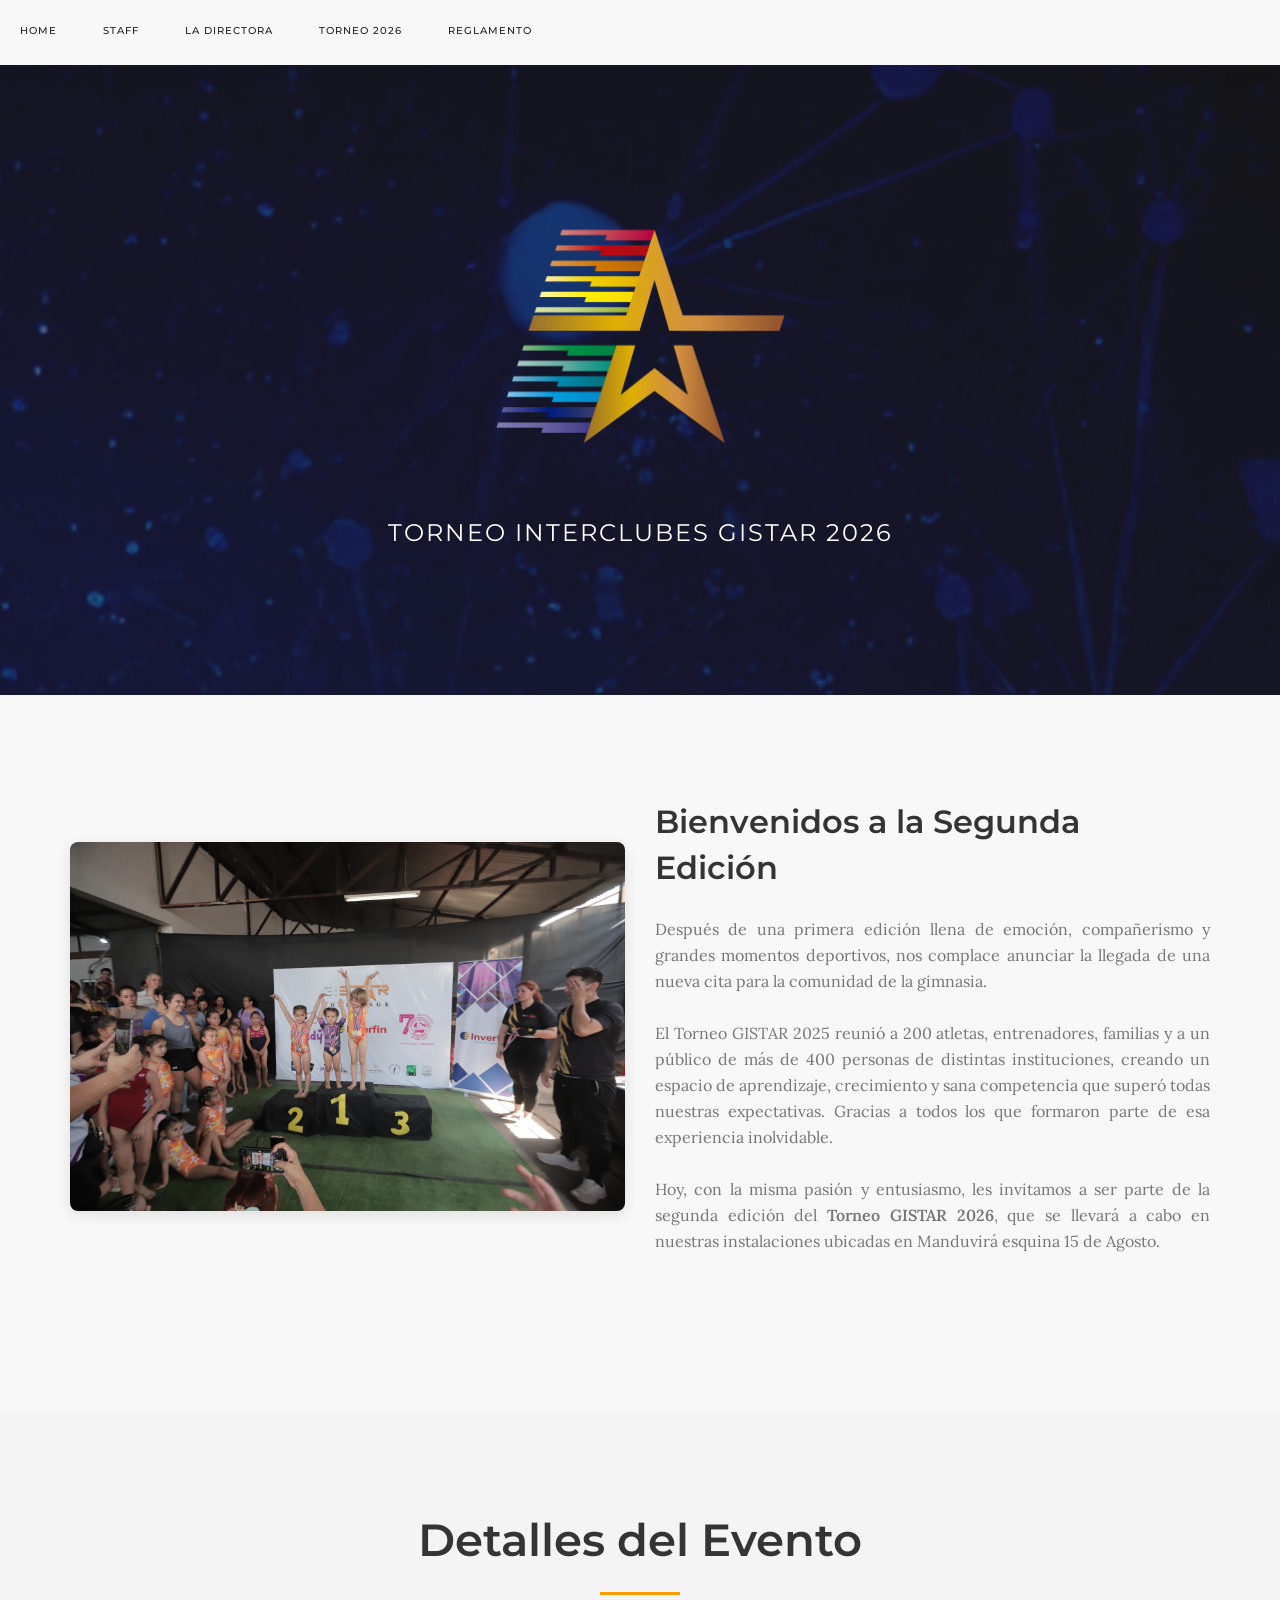
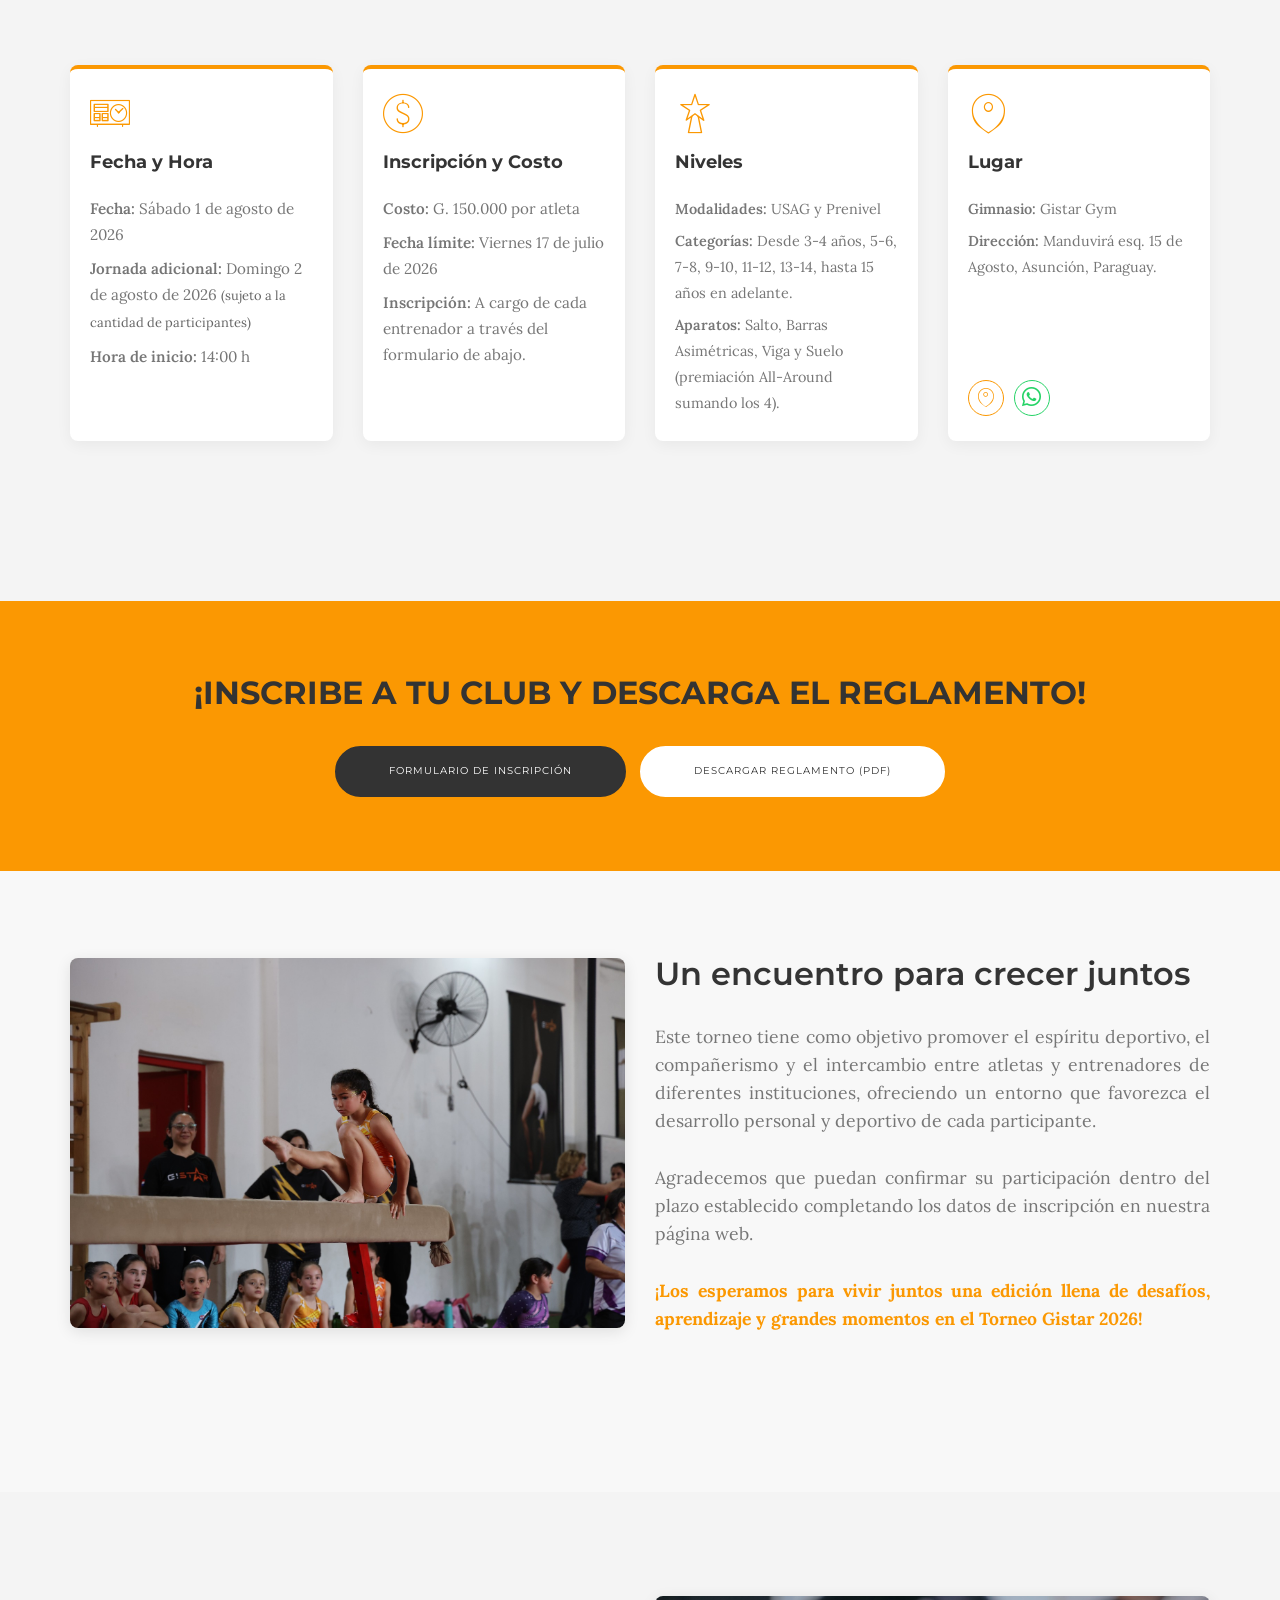
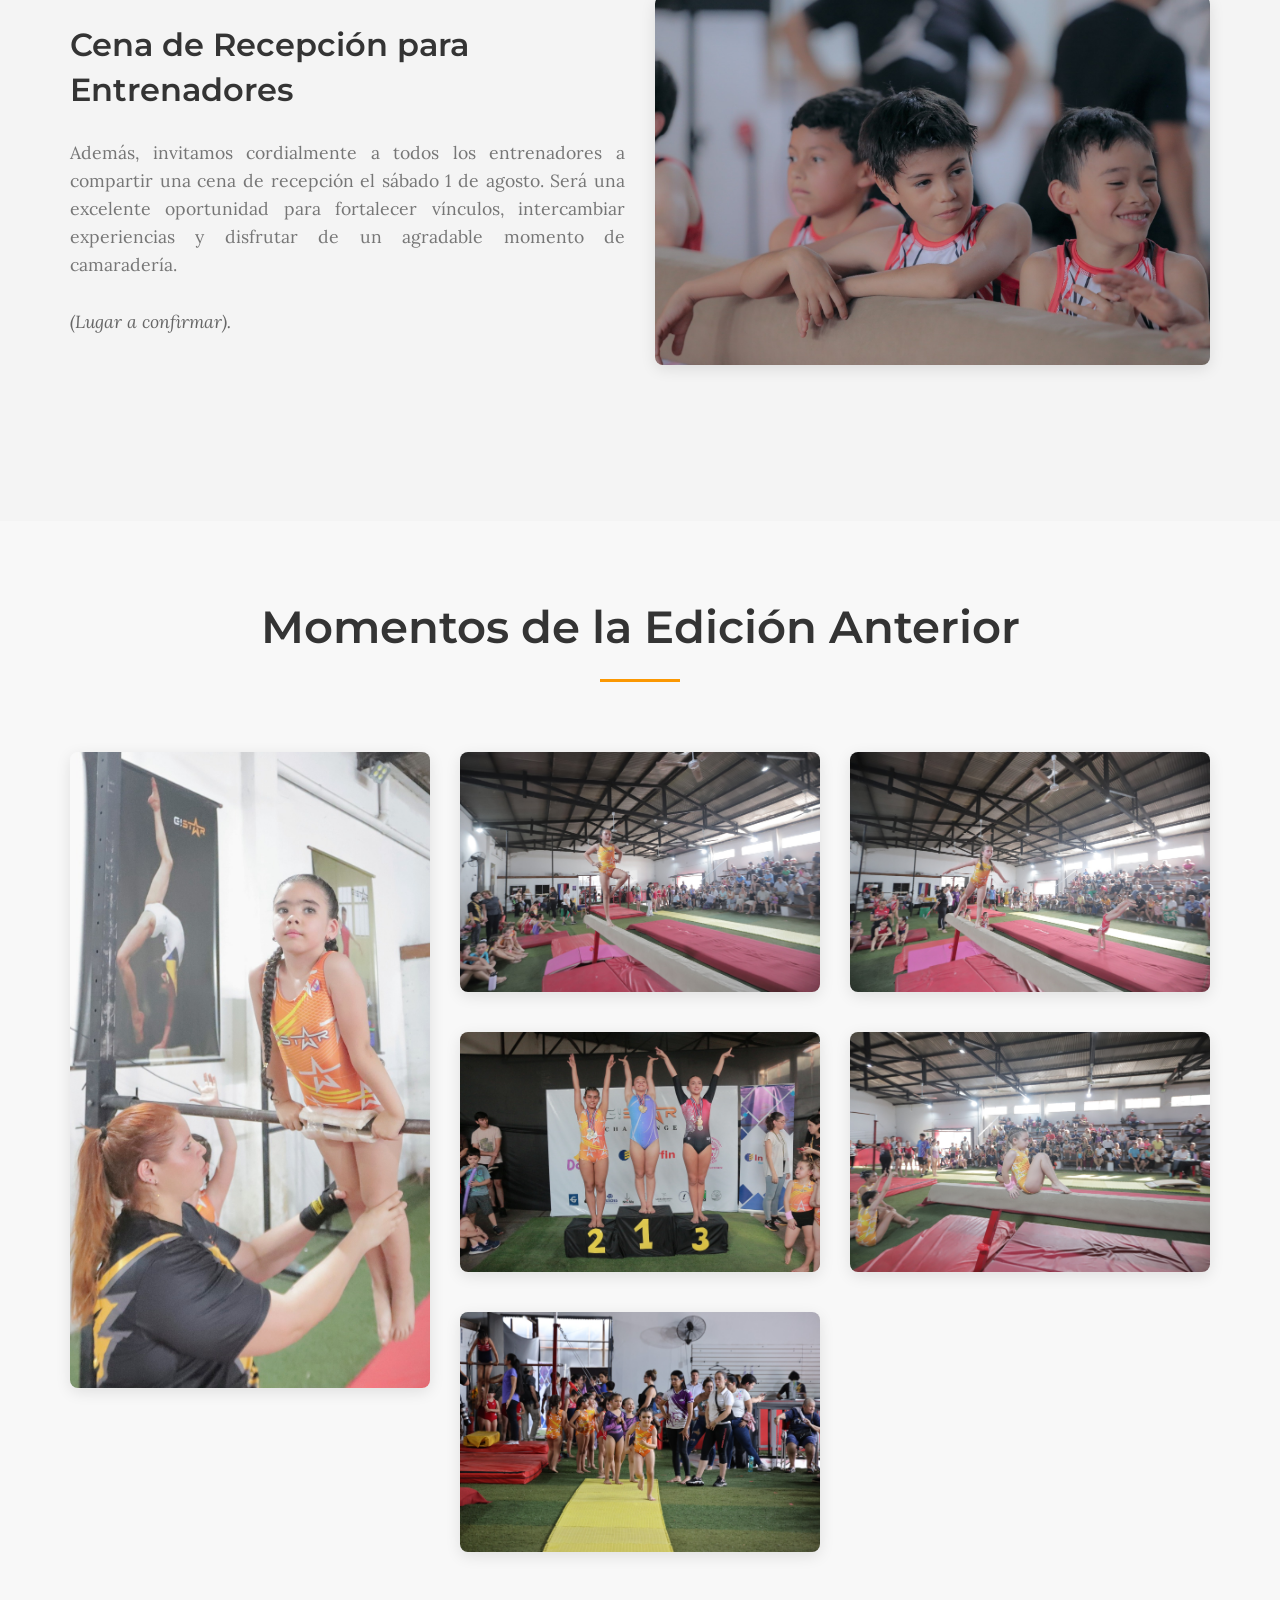
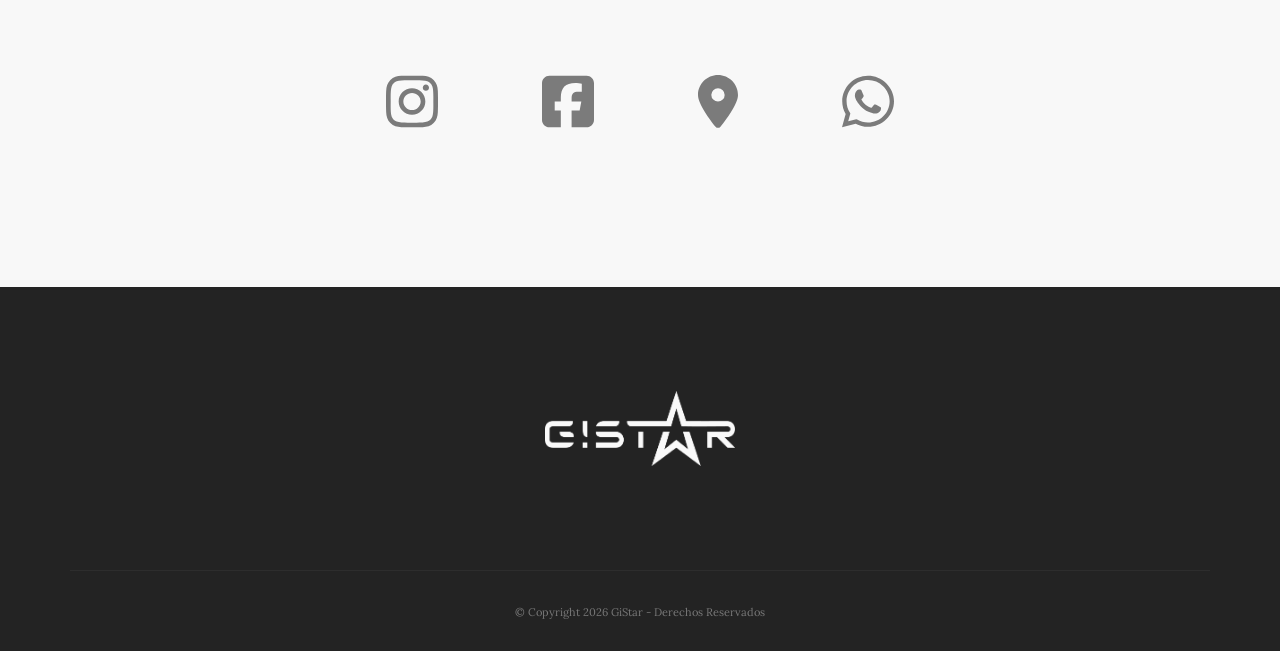
<file: torneo-2026.html>
<!doctype html>
<html lang="es">

<head>
    <meta charset="UTF-8">

    <title>Torneo Interclubes Gistar 2026 - Gistar - Apasionados por la Gimnasia</title>

    <link href='https://fonts.googleapis.com/css?family=Lora:400,400italic,700|Montserrat:400,700' rel='stylesheet'
        type='text/css'>

    <meta name="viewport" content="width=device-width, initial-scale=1.0">
    <meta name="description"
        content="¡Bienvenidos al Torneo Interclubes Gistar 2026! Toda la información sobre el evento, detalles de la competencia, costos, inscripciones y reglamento.">
    <meta name="keywords" content="Torneo Gistar 2026, Gimnasia Paraguay, Torneo Interclubes, Gistar, Gimnasia Artistica">
    <meta name="msapplication-TileColor" content="#ffffff">
    <meta name="msapplication-TileImage" content="/ms-icon-144x144.png">
    <meta name="theme-color" content="#ffffff">

    <meta property="og:title" content="Torneo Interclubes Gistar 2026">
    <meta property="og:description" content="¡Te invitamos a ser parte de la segunda edición del Torneo GISTAR 2026!">
    <meta property="og:image" content="https://gistar.com.py/img/Tournament_Bg.jpg">
    <meta property="og:url" content="https://gistar.com.py/torneo-2026">
    <meta property="og:site_name" content="Gistar - Apasionados por la Gimnasia">
    <meta property="og:locale" content="es_ES">
    <meta property="og:type" content="website">

    <link rel="canonical" href="https://gistar.com.py/torneo-2026" />

    <link rel="apple-touch-icon" sizes="57x57" href="/apple-icon-57x57.png">
    <link rel="apple-touch-icon" sizes="60x60" href="/apple-icon-60x60.png">
    <link rel="apple-touch-icon" sizes="72x72" href="/apple-icon-72x72.png">
    <link rel="apple-touch-icon" sizes="76x76" href="/apple-icon-76x76.png">
    <link rel="apple-touch-icon" sizes="114x114" href="/apple-icon-114x114.png">
    <link rel="apple-touch-icon" sizes="120x120" href="/apple-icon-120x120.png">
    <link rel="apple-touch-icon" sizes="144x144" href="/apple-icon-144x144.png">
    <link rel="apple-touch-icon" sizes="152x152" href="/apple-icon-152x152.png">
    <link rel="apple-touch-icon" sizes="180x180" href="/apple-icon-180x180.png">
    <link rel="icon" type="image/png" sizes="192x192" href="/android-icon-192x192.png">
    <link rel="icon" type="image/png" sizes="32x32" href="/favicon-32x32.png">
    <link rel="icon" type="image/png" sizes="96x96" href="/favicon-96x96.png">
    <link rel="icon" type="image/png" sizes="16x16" href="/favicon-16x16.png">
    <link rel="manifest" href="/manifest.json">

    <link href="css/socicon.css" rel="stylesheet" type="text/css" media="all">
    <link href="css/iconsmind.css" rel="stylesheet" type="text/css" media="all" />
    <link href="css/bootstrap.css" rel="stylesheet" type="text/css" media="all" />
    <link href="css/interface-icons.css" rel="stylesheet" type="text/css" media="all" />
    <link href="css/owl.carousel.css" rel="stylesheet" type="text/css" media="all" />
    <link href="css/theme.css" rel="stylesheet" type="text/css" media="all" />

    <link href="css/custom.css" rel="stylesheet" type="text/css" media="all" />

    <style>
        /* --- Common Styles (adjust as needed) --- */
        .nav-container {
            width: 100%;
        }

        .nav-bar {
            display: flex;
            justify-content: space-between;
            align-items: center;
            padding: 10px 20px;
        }

        .nav-module.menu-module.left {
            flex-grow: 1;
        }

        .menu {
            list-style: none;
            padding: 0;
            margin: 0;
            display: flex;
        }

        .menu li {
            margin-right: 20px;
        }

        .menu a {
            text-decoration: none;
            color: #333;
            padding: 5px 0;
        }

        .nav-mobile-toggle i {
            margin-top: -15px;
        }

        /* --- Mobile Styles --- */
        .nav-mobile-toggle {
            display: none;
            cursor: pointer;
            font-size: 24px;
        }

        @media (max-width: 767px) {
            .nav-module.menu-module.left {
                width: 100%;
            }

            .menu {
                flex-direction: column;
                width: 100%;
                display: none;
                background-color: #f8f8f8;
                padding: 10px 0;
            }

            .menu li {
                margin: 0;
                width: 100%;
                text-align: center;
                border-bottom: 1px solid #eee;
            }

            .menu li:last-child {
                border-bottom: none;
            }

            .menu a {
                display: block;
                padding: 10px 0;
            }

            .nav-mobile-toggle {
                display: block;
                margin-left: auto;
            }

            .nav-container.menu-open .menu,
            .nav-bar.menu-open .menu {
                display: flex;
            }

            .nav-mobile-toggle .close-icon {
                display: none;
            }

            .nav-container.menu-open .nav-mobile-toggle .hamburger-icon {
                display: none;
            }

            .nav-container.menu-open .nav-mobile-toggle .close-icon {
                display: block;
            }

            .nav-mobile-toggle {
                position: relative;
                width: 30px;
                height: 20px;
                cursor: pointer;
                display: block;
            }

            .nav-mobile-toggle span {
                display: block;
                height: 3px;
                background-color: #333;
                margin-bottom: 5px;
                transition: all 0.3s ease;
            }

            .nav-mobile-toggle span:last-child {
                margin-bottom: 0;
            }

            .nav-container.menu-open .nav-mobile-toggle span:nth-child(1) {
                transform: rotate(45deg) translate(5px, 5px);
            }

            .nav-container.menu-open .nav-mobile-toggle span:nth-child(2) {
                opacity: 0;
            }

            .nav-container.menu-open .nav-mobile-toggle span:nth-child(3) {
                transform: rotate(-45deg) translate(5px, -5px);
            }
        }

        .justify-text {
            text-align: justify;
        }

        .mb30 {
            margin-bottom: 30px;
        }

        .mb40 {
            margin-bottom: 40px;
        }
    </style>

</head>

<body data-reveal-selectors="section:not(.masonry):not(:first-of-type):not(.parallax)">


    <div class="nav-container">

        <nav>
            <div class="nav-bar">
                <div class="nav-module menu-module left">
                    <ul class="menu">
                        <li>
                            <a href="/">Home</a>
                        </li>
                        <li>
                            <a href="/staff">Staff</a>
                        </li>
                        <li>
                            <a href="/gisselle-jara">La Directora</a>
                        </li>
                        <li>
                            <a href="/torneo-2026">Torneo 2026</a>
                        </li>
                        <li>
                            <a href="/reglamento">Reglamento</a>
                        </li>
                    </ul>
                </div>
                <div class="nav-mobile-toggle visible-sm visible-xs">
                    <i class="icon-Align-JustifyAll icon icon--sm hamburger-icon"></i>
                    <i class="icon-Close icon icon--sm close-icon"></i>
                </div>
            </div>

        </nav>

    </div>

    <div class="main-container">

        <section class="height-70 imagebg cover cover-6" data-overlay="6">
            <div class="background-image-holder">
                <div class="layer-bg-overlay"></div>
                <div class="layer-bg-image"
                    style="background-image: url('img/Tournament_Bg.jpg');"></div>
            </div>
            <div class="container pos-vertical-center">
                <div class="row">
                    <div class="col-sm-12 text-center">
                        <img class="logo logo-gistar" alt="Torneo Interclubes Gistar 2026"
                            src="img/LogoT2026.png">
                        <h1 class="lead montserrat-400 lead-start text-uppercase" style="letter-spacing: 2px;">
                            Torneo Interclubes Gistar 2026
                        </h1>
                    </div>
                </div>
            </div>
        </section>

        <!-- Intro Section -->
        <section>
            <div class="container">
                <div class="row" style="display: flex; align-items: center; flex-wrap: wrap;">
                    <div class="col-sm-6 mb-xs-24">
                        <img src="img/tournaments/tournaments_02.jpg" alt="Torneo Gistar" class="img-responsive img-rounded" style="border-radius: 8px; box-shadow: 0 4px 15px rgba(0,0,0,0.1);">
                    </div>
                    <div class="col-sm-6">
                        <h3>Bienvenidos a la Segunda Edición</h3>
                        <p class="justify-text">
                            Después de una primera edición llena de emoción, compañerismo y grandes momentos deportivos, nos complace anunciar la llegada de una nueva cita para la comunidad de la gimnasia.
                        </p>
                        <p class="justify-text">
                            El Torneo GISTAR 2025 reunió a 200 atletas, entrenadores, familias y a un público de más de 400 personas de distintas instituciones, creando un espacio de aprendizaje, crecimiento y sana competencia que superó todas nuestras expectativas. Gracias a todos los que formaron parte de esa experiencia inolvidable.
                        </p>
                        <p class="justify-text">
                            Hoy, con la misma pasión y entusiasmo, les invitamos a ser parte de la segunda edición del <strong>Torneo GISTAR 2026</strong>, que se llevará a cabo en nuestras instalaciones ubicadas en Manduvirá esquina 15 de Agosto.
                        </p>
                    </div>
                </div>
            </div>
        </section>

        <!-- Event Details Section -->
        <section class="bg--secondary">
            <div class="container">
                <div class="row">
                    <div class="col-xs-12 text-center mb40">
                        <h2>Detalles del Evento</h2>
                        <hr style="width: 80px; border-color: #FB9802; border-width: 3px; margin: 10px auto 30px auto;">
                    </div>
                </div>
                <div class="row" style="display: flex; flex-wrap: wrap;">
                    <!-- Card 1: Fecha y Hora -->
                    <div class="col-md-3 col-sm-6" style="display: flex;">
                        <div style="background: white; padding: 25px 20px; border-radius: 8px; box-shadow: 0 4px 15px rgba(0,0,0,0.05); width: 100%; margin-bottom: 30px; border-top: 4px solid #FB9802; display: flex; flex-direction: column;">
                            <i class="icon-Calendar-Clock" style="color: #FB9802; font-size: 2.5em; display: block; margin-bottom: 15px;"></i>
                            <h4 style="margin-top: 0; font-weight: 700; font-size: 1.15em;">Fecha y Hora</h4>
                            <p style="margin-bottom: 8px; font-size: 0.95em;"><strong>Fecha:</strong> Sábado 1 de agosto de 2026</p>
                            <p style="margin-bottom: 8px; font-size: 0.95em;"><strong>Jornada adicional:</strong> Domingo 2 de agosto de 2026 <span style="font-size: 0.85em; color: #666;">(sujeto a la cantidad de participantes)</span></p>
                            <p style="font-size: 0.95em; margin-bottom: 0;"><strong>Hora de inicio:</strong> 14:00 h</p>
                        </div>
                    </div>
                    <!-- Card 2: Costo e Inscripción -->
                    <div class="col-md-3 col-sm-6" style="display: flex;">
                        <div style="background: white; padding: 25px 20px; border-radius: 8px; box-shadow: 0 4px 15px rgba(0,0,0,0.05); width: 100%; margin-bottom: 30px; border-top: 4px solid #FB9802; display: flex; flex-direction: column;">
                            <i class="icon-Dollar-Sign" style="color: #FB9802; font-size: 2.5em; display: block; margin-bottom: 15px;"></i>
                            <h4 style="margin-top: 0; font-weight: 700; font-size: 1.15em;">Inscripción y Costo</h4>
                            <p style="margin-bottom: 8px; font-size: 0.95em;"><strong>Costo:</strong> G. 150.000 por atleta</p>
                            <p style="margin-bottom: 8px; font-size: 0.95em;"><strong>Fecha límite:</strong> Viernes 17 de julio de 2026</p>
                            <p style="font-size: 0.95em; margin-bottom: 0;"><strong>Inscripción:</strong> A cargo de cada entrenador a través del formulario de abajo.</p>
                        </div>
                    </div>
                    <!-- Card 3: Niveles -->
                    <div class="col-md-3 col-sm-6" style="display: flex;">
                        <div style="background: white; padding: 25px 20px; border-radius: 8px; box-shadow: 0 4px 15px rgba(0,0,0,0.05); width: 100%; margin-bottom: 30px; border-top: 4px solid #FB9802; display: flex; flex-direction: column;">
                            <i class="icon-Star" style="color: #FB9802; font-size: 2.5em; display: block; margin-bottom: 15px;"></i>
                            <h4 style="margin-top: 0; font-weight: 700; font-size: 1.15em;">Niveles</h4>
                            <p style="margin-bottom: 6px; font-size: 0.9em;"><strong>Modalidades:</strong> USAG y Prenivel</p>
                            <p style="margin-bottom: 6px; font-size: 0.9em;"><strong>Categorías:</strong> Desde 3-4 años, 5-6, 7-8, 9-10, 11-12, 13-14, hasta 15 años en adelante.</p>
                            <p style="font-size: 0.9em; margin-bottom: 0;"><strong>Aparatos:</strong> Salto, Barras Asimétricas, Viga y Suelo (premiación All-Around sumando los 4).</p>
                        </div>
                    </div>
                    <!-- Card 4: Lugar -->
                    <div class="col-md-3 col-sm-6" style="display: flex;">
                        <div style="background: white; padding: 25px 20px; border-radius: 8px; box-shadow: 0 4px 15px rgba(0,0,0,0.05); width: 100%; margin-bottom: 30px; border-top: 4px solid #FB9802; display: flex; flex-direction: column;">
                            <i class="icon-Map-Marker" style="color: #FB9802; font-size: 2.5em; display: block; margin-bottom: 15px;"></i>
                            <h4 style="margin-top: 0; font-weight: 700; font-size: 1.15em;">Lugar</h4>
                            <p style="margin-bottom: 6px; font-size: 0.9em;"><strong>Gimnasio:</strong> Gistar Gym</p>
                            <p style="margin-bottom: 15px; font-size: 0.9em;"><strong>Dirección:</strong> Manduvirá esq. 15 de Agosto, Asunción, Paraguay.</p>
                            <div style="margin-top: auto; display: flex; flex-direction: row; gap: 10px; align-items: center;">
                                <a href="https://maps.app.goo.gl/np4yP91JKcgqghaK6" target="_blank" title="Cómo Llegar (Google Maps)" style="color: #FB9802 !important; border: 1px solid #FB9802; width: 36px; height: 36px; border-radius: 50%; display: inline-flex; align-items: center; justify-content: center; text-decoration: none; transition: opacity 0.2s;" onmouseover="this.style.opacity=0.8" onmouseout="this.style.opacity=1">
                                    <i class="icon-Map-Marker" style="font-size: 1.2em; line-height: 1;"></i>
                                </a>
                                <a href="https://wa.me/595991740715" target="_blank" title="Contactar por WhatsApp" style="color: #25D366 !important; border: 1px solid #25D366; width: 36px; height: 36px; border-radius: 50%; display: inline-flex; align-items: center; justify-content: center; text-decoration: none; transition: opacity 0.2s;" onmouseover="this.style.opacity=0.8" onmouseout="this.style.opacity=1">
                                    <i class="socicon-whatsapp" style="font-size: 1.2em; line-height: 1;"></i>
                                </a>
                            </div>
                        </div>
                    </div>
                </div>
            </div>
        </section>

        <!-- Call to Action Section -->
        <section class="bg-gistar-yellow space--sm cta cta-5 text-center">
            <div class="container">
                <div class="row">
                    <div class="col-sm-12">
                        <h3 style="color: #333333; font-weight: 700; margin-bottom: 25px;">¡INSCRIBE A TU CLUB Y DESCARGA EL REGLAMENTO!</h3>
                    </div>
                    <div class="col-sm-12">
                        <a class="btn btn-cta" href="https://scoring.gistar.com.py/tournament/c683b544-cf65-4f36-a3c3-6bb04b77f98e/register" target="_blank" style="background: #333333; border-color: #333333; color: white !important; margin: 5px;">
                            <span class="btn__text" style="color: white !important;">
                                FORMULARIO DE INSCRIPCIÓN
                            </span>
                        </a>
                        <a class="btn btn-cta" href="files/Series_Torneo_Gistar_2026.pdf" target="_blank" style="background: white; border-color: white; color: #333333 !important; margin: 5px;">
                            <span class="btn__text" style="color: #333333 !important;">
                                DESCARGAR REGLAMENTO (PDF)
                            </span>
                        </a>
                    </div>
                </div>
            </div>
        </section>

        <!-- Un encuentro para crecer juntos Section -->
        <section style="padding-top: 80px;">
            <div class="container">
                <div class="row" style="display: flex; align-items: center; flex-wrap: wrap;">
                    <div class="col-sm-6 mb-xs-24">
                        <img src="img/tournaments/tournaments_09.jpg" alt="Un encuentro para crecer juntos" class="img-responsive img-rounded" style="border-radius: 8px; box-shadow: 0 4px 15px rgba(0,0,0,0.1);">
                    </div>
                    <div class="col-sm-6">
                        <h3>Un encuentro para crecer juntos</h3>
                        <p class="justify-text" style="font-size: 1.1em; line-height: 1.6;">
                            Este torneo tiene como objetivo promover el espíritu deportivo, el compañerismo y el intercambio entre atletas y entrenadores de diferentes instituciones, ofreciendo un entorno que favorezca el desarrollo personal y deportivo de cada participante.
                        </p>
                        <p class="justify-text" style="font-size: 1.1em; line-height: 1.6;">
                            Agradecemos que puedan confirmar su participación dentro del plazo establecido completando los datos de inscripción en nuestra página web.
                        </p>
                        <p class="justify-text" style="font-size: 1.1em; line-height: 1.6; font-weight: 700; color: #FB9802;">
                            ¡Los esperamos para vivir juntos una edición llena de desafíos, aprendizaje y grandes momentos en el Torneo Gistar 2026!
                        </p>
                    </div>
                </div>
            </div>
        </section>

        <!-- Cena de recepción para entrenadores Section -->
        <section class="bg--secondary">
            <div class="container">
                <div class="row" style="display: flex; align-items: center; flex-wrap: wrap;">
                    <div class="col-sm-6 col-sm-push-6 mb-xs-24">
                        <img src="img/tournaments/tournaments_05.jpg" alt="Cena de recepción para entrenadores" class="img-responsive img-rounded" style="border-radius: 8px; box-shadow: 0 4px 15px rgba(0,0,0,0.1);">
                    </div>
                    <div class="col-sm-6 col-sm-pull-6">
                        <h3>Cena de Recepción para Entrenadores</h3>
                        <p class="justify-text" style="font-size: 1.1em; line-height: 1.6;">
                            Además, invitamos cordialmente a todos los entrenadores a compartir una cena de recepción el sábado 1 de agosto. Será una excelente oportunidad para fortalecer vínculos, intercambiar experiencias y disfrutar de un agradable momento de camaradería.
                        </p>
                        <p class="justify-text" style="font-size: 1.1em; line-height: 1.6; font-style: italic; color: #666;">
                            (Lugar a confirmar).
                        </p>
                    </div>
                </div>
            </div>
        </section>

        <!-- Photo Gallery Section -->
        <section style="padding-top: 80px; padding-bottom: 80px;">
            <div class="container">
                <div class="row">
                    <div class="col-xs-12 text-center mb40">
                        <h2>Momentos de la Edición Anterior</h2>
                        <hr style="width: 80px; border-color: #FB9802; border-width: 3px; margin: 10px auto 30px auto;">
                    </div>
                </div>
                <div class="row">
                    <div class="col-md-4 col-sm-6 col-xs-12 mb30">
                        <img src="img/tournaments/tournaments_01.jpg" alt="Torneo Gistar" class="img-responsive img-rounded" style="border-radius: 8px; box-shadow: 0 4px 15px rgba(0,0,0,0.1); margin-bottom: 10px;">
                    </div>
                    <div class="col-md-4 col-sm-6 col-xs-12 mb30">
                        <img src="img/tournaments/tournaments_03.jpg" alt="Torneo Gistar" class="img-responsive img-rounded" style="border-radius: 8px; box-shadow: 0 4px 15px rgba(0,0,0,0.1); margin-bottom: 10px;">
                    </div>
                    <div class="col-md-4 col-sm-6 col-xs-12 mb30">
                        <img src="img/tournaments/tournaments_04.jpg" alt="Torneo Gistar" class="img-responsive img-rounded" style="border-radius: 8px; box-shadow: 0 4px 15px rgba(0,0,0,0.1); margin-bottom: 10px;">
                    </div>
                    <div class="col-md-4 col-sm-6 col-xs-12 mb30">
                        <img src="img/tournaments/tournaments_06.jpg" alt="Torneo Gistar" class="img-responsive img-rounded" style="border-radius: 8px; box-shadow: 0 4px 15px rgba(0,0,0,0.1); margin-bottom: 10px;">
                    </div>
                    <div class="col-md-4 col-sm-6 col-xs-12 mb30">
                        <img src="img/tournaments/tournaments_07.jpg" alt="Torneo Gistar" class="img-responsive img-rounded" style="border-radius: 8px; box-shadow: 0 4px 15px rgba(0,0,0,0.1); margin-bottom: 10px;">
                    </div>
                    <div class="col-md-4 col-sm-6 col-xs-12 mb30">
                        <img src="img/tournaments/tournaments_08.jpg" alt="Torneo Gistar" class="img-responsive img-rounded" style="border-radius: 8px; box-shadow: 0 4px 15px rgba(0,0,0,0.1); margin-bottom: 10px;">
                    </div>
                </div>
            </div>
        </section>

        <!-- Social Media Section -->
        <section>
            <div class="container">
                <div class="row">
                    <ul class="social-list text-center">
                        <li style="margin: 0 50px;">
                            <a href="https://www.instagram.com/gistarpy/" target="_blank"><img alt="Instagram"
                                    width="52" src="img/instagram-icon.svg"></a>
                        </li>
                        <li style="margin: 0 50px;">
                            <a href="https://www.facebook.com/profile.php?id=61556755131073" target="_blank"><img
                                    alt="Facebook" width="52" src="img/facebook-icon.svg"></a>
                        </li>
                        <li style="margin: 0 50px;">
                            <a href="https://maps.app.goo.gl/4wHy98hsDdwFfFSy9" target="_blank"><img alt="Location"
                                    width="40" src="img/location-icon.svg"></a>
                        </li>
                        <li style="margin: 0 50px;">
                            <a href="https://wa.me/595991740715"><img alt="WhatsApp" width="52"
                                    src="img/whatsapp-icon.svg"></a>
                        </li>
                    </ul>

                </div>

            </div>

        </section>

        <!-- Footer -->
        <footer class="bg--dark footer-1 text-center">
            <div class="container">
                <div class="row">
                    <div class="col-md-12 col-sm-12">
                        <a href="https://gistar.com.py"><img alt="GiStar" width="190"
                                src="img/logo-gistar-withe.png"></a>
                    </div>
                </div>
                <div class="row footer__lower text-center-xs">
                    <div class="col-sm-12">
                        <hr>
                    </div>
                    <div class="col-sm-12 text-center">
                        <span class="type--fine-print">© Copyright <span class="update-year">2026</span> GiStar -
                            Derechos Reservados</span>
                    </div>
                </div>
            </div>
        </footer>
    </div>
    <script src="js/jquery-2.1.4.min.js"></script>
    <script src="js/owl.carousel.min.js"></script>
    <script src="js/scrollreveal.min.js"></script>
    <script src="js/parallax.js"></script>
    <script src="js/scripts.js"></script>

    <script>
        document.addEventListener('DOMContentLoaded', function () {
            const mobileToggle = document.querySelector('.nav-mobile-toggle');
            const navContainer = document.querySelector('.nav-container');

            if (mobileToggle && navContainer) {
                mobileToggle.addEventListener('click', function () {
                    navContainer.classList.toggle('menu-open');
                });
            }
        });
    </script>


</body>

</html>
</file>
<file: css/socicon.css>
@charset "UTF-8";

@font-face {
  font-family: "socicon";
  src: url("../fonts/socicon.ttf") format("truetype");
  font-weight: normal;
  font-style: normal;

}

[data-icon]:before {
  font-family: "socicon" !important;
  content: attr(data-icon);
  font-style: normal !important;
  font-weight: normal !important;
  font-variant: normal !important;
  text-transform: none !important;
  speak: none;
  line-height: 1;
  -webkit-font-smoothing: antialiased;
  -moz-osx-font-smoothing: grayscale;
}

[class^="socicon-"]:before,
[class*=" socicon-"]:before {
  font-family: "socicon" !important;
  font-style: normal !important;
  font-weight: normal !important;
  font-variant: normal !important;
  text-transform: none !important;
  speak: none;
  line-height: 1;
  -webkit-font-smoothing: antialiased;
  -moz-osx-font-smoothing: grayscale;
}

.socicon-modelmayhem:before {
  content: "\e000";
}
.socicon-mixcloud:before {
  content: "\e001";
}
.socicon-drupal:before {
  content: "\e002";
}
.socicon-swarm:before {
  content: "\e003";
}
.socicon-istock:before {
  content: "\e004";
}
.socicon-yammer:before {
  content: "\e005";
}
.socicon-ello:before {
  content: "\e006";
}
.socicon-stackoverflow:before {
  content: "\e007";
}
.socicon-persona:before {
  content: "\e008";
}
.socicon-triplej:before {
  content: "\e009";
}
.socicon-houzz:before {
  content: "\e00a";
}
.socicon-rss:before {
  content: "\e00b";
}
.socicon-paypal:before {
  content: "\e00c";
}
.socicon-odnoklassniki:before {
  content: "\e00d";
}
.socicon-airbnb:before {
  content: "\e00e";
}
.socicon-periscope:before {
  content: "\e00f";
}
.socicon-outlook:before {
  content: "\e010";
}
.socicon-coderwall:before {
  content: "\e011";
}
.socicon-tripadvisor:before {
  content: "\e012";
}
.socicon-appnet:before {
  content: "\e013";
}
.socicon-goodreads:before {
  content: "\e014";
}
.socicon-tripit:before {
  content: "\e015";
}
.socicon-lanyrd:before {
  content: "\e016";
}
.socicon-slideshare:before {
  content: "\e017";
}
.socicon-buffer:before {
  content: "\e018";
}
.socicon-disqus:before {
  content: "\e019";
}
.socicon-vkontakte:before {
  content: "\e01a";
}
.socicon-whatsapp:before {
  content: "\e01b";
}
.socicon-patreon:before {
  content: "\e01c";
}
.socicon-storehouse:before {
  content: "\e01d";
}
.socicon-pocket:before {
  content: "\e01e";
}
.socicon-mail:before {
  content: "\e01f";
}
.socicon-blogger:before {
  content: "\e020";
}
.socicon-technorati:before {
  content: "\e021";
}
.socicon-reddit:before {
  content: "\e022";
}
.socicon-dribbble:before {
  content: "\e023";
}
.socicon-stumbleupon:before {
  content: "\e024";
}
.socicon-digg:before {
  content: "\e025";
}
.socicon-envato:before {
  content: "\e026";
}
.socicon-behance:before {
  content: "\e027";
}
.socicon-delicious:before {
  content: "\e028";
}
.socicon-deviantart:before {
  content: "\e029";
}
.socicon-forrst:before {
  content: "\e02a";
}
.socicon-play:before {
  content: "\e02b";
}
.socicon-zerply:before {
  content: "\e02c";
}
.socicon-wikipedia:before {
  content: "\e02d";
}
.socicon-apple:before {
  content: "\e02e";
}
.socicon-flattr:before {
  content: "\e02f";
}
.socicon-github:before {
  content: "\e030";
}
.socicon-renren:before {
  content: "\e031";
}
.socicon-friendfeed:before {
  content: "\e032";
}
.socicon-newsvine:before {
  content: "\e033";
}
.socicon-identica:before {
  content: "\e034";
}
.socicon-bebo:before {
  content: "\e035";
}
.socicon-zynga:before {
  content: "\e036";
}
.socicon-steam:before {
  content: "\e037";
}
.socicon-xbox:before {
  content: "\e038";
}
.socicon-windows:before {
  content: "\e039";
}
.socicon-qq:before {
  content: "\e03a";
}
.socicon-douban:before {
  content: "\e03b";
}
.socicon-meetup:before {
  content: "\e03c";
}
.socicon-playstation:before {
  content: "\e03d";
}
.socicon-android:before {
  content: "\e03e";
}
.socicon-snapchat:before {
  content: "\e03f";
}
.socicon-twitter:before {
  content: "\e040";
}
.socicon-facebook:before {
  content: "\e041";
}
.socicon-googleplus:before {
  content: "\e042";
}
.socicon-pinterest:before {
  content: "\e043";
}
.socicon-foursquare:before {
  content: "\e044";
}
.socicon-yahoo:before {
  content: "\e045";
}
.socicon-skype:before {
  content: "\e046";
}
.socicon-yelp:before {
  content: "\e047";
}
.socicon-feedburner:before {
  content: "\e048";
}
.socicon-linkedin:before {
  content: "\e049";
}
.socicon-viadeo:before {
  content: "\e04a";
}
.socicon-xing:before {
  content: "\e04b";
}
.socicon-myspace:before {
  content: "\e04c";
}
.socicon-soundcloud:before {
  content: "\e04d";
}
.socicon-spotify:before {
  content: "\e04e";
}
.socicon-grooveshark:before {
  content: "\e04f";
}
.socicon-lastfm:before {
  content: "\e050";
}
.socicon-youtube:before {
  content: "\e051";
}
.socicon-vimeo:before {
  content: "\e052";
}
.socicon-dailymotion:before {
  content: "\e053";
}
.socicon-vine:before {
  content: "\e054";
}
.socicon-flickr:before {
  content: "\e055";
}
.socicon-500px:before {
  content: "\e056";
}
.socicon-instagram:before {
  content: "\e057";
}
.socicon-wordpress:before {
  content: "\e058";
}
.socicon-tumblr:before {
  content: "\e059";
}
.socicon-twitch:before {
  content: "\e05a";
}
.socicon-8tracks:before {
  content: "\e05b";
}
.socicon-amazon:before {
  content: "\e05c";
}
.socicon-icq:before {
  content: "\e05d";
}
.socicon-smugmug:before {
  content: "\e05e";
}
.socicon-ravelry:before {
  content: "\e05f";
}
.socicon-weibo:before {
  content: "\e060";
}
.socicon-baidu:before {
  content: "\e061";
}
.socicon-angellist:before {
  content: "\e062";
}
.socicon-ebay:before {
  content: "\e063";
}
.socicon-imdb:before {
  content: "\e064";
}
.socicon-stayfriends:before {
  content: "\e065";
}
.socicon-residentadvisor:before {
  content: "\e066";
}
.socicon-google:before {
  content: "\e067";
}
.socicon-yandex:before {
  content: "\e068";
}
.socicon-sharethis:before {
  content: "\e069";
}
.socicon-bandcamp:before {
  content: "\e06a";
}
.socicon-itunes:before {
  content: "\e06b";
}
.socicon-deezer:before {
  content: "\e06c";
}
.socicon-medium:before {
  content: "\e06d";
}
.socicon-telegram:before {
  content: "\e06e";
}
.socicon-openid:before {
  content: "\e06f";
}
.socicon-amplement:before {
  content: "\e070";
}
</file>
<file: css/iconsmind.css>
@font-face {
	font-family: 'iconsmind';
	src:url('../fonts/iconsmind.eot?#iefix-rdmvgc') format('embedded-opentype');
	src:url('../fonts/iconsmind.woff') format('woff'),
		url('../fonts/iconsmind.ttf') format('truetype');
	font-weight: normal;
	font-style: normal;
}

[class^="icon-"], [class*=" icon-"] {
	font-family: 'iconsmind';
	speak: none;
	font-style: normal;
	font-weight: normal;
	font-variant: normal;
	text-transform: none;
	line-height: 1;
	/* Better Font Rendering =========== */
	-webkit-font-smoothing: antialiased;
	-moz-osx-font-smoothing: grayscale;
}

.icon-A-Z:before {
	content: "\e600";
}
.icon-Aa:before {
	content: "\e601";
}
.icon-Add-Bag:before {
	content: "\e602";
}
.icon-Add-Basket:before {
	content: "\e603";
}
.icon-Add-Cart:before {
	content: "\e604";
}
.icon-Add-File:before {
	content: "\e605";
}
.icon-Add-SpaceAfterParagraph:before {
	content: "\e606";
}
.icon-Add-SpaceBeforeParagraph:before {
	content: "\e607";
}
.icon-Add-User:before {
	content: "\e608";
}
.icon-Add-UserStar:before {
	content: "\e609";
}
.icon-Add-Window:before {
	content: "\e60a";
}
.icon-Add:before {
	content: "\e60b";
}
.icon-Address-Book:before {
	content: "\e60c";
}
.icon-Address-Book2:before {
	content: "\e60d";
}
.icon-Administrator:before {
	content: "\e60e";
}
.icon-Aerobics-2:before {
	content: "\e60f";
}
.icon-Aerobics-3:before {
	content: "\e610";
}
.icon-Aerobics:before {
	content: "\e611";
}
.icon-Affiliate:before {
	content: "\e612";
}
.icon-Aim:before {
	content: "\e613";
}
.icon-Air-Balloon:before {
	content: "\e614";
}
.icon-Airbrush:before {
	content: "\e615";
}
.icon-Airship:before {
	content: "\e616";
}
.icon-Alarm-Clock:before {
	content: "\e617";
}
.icon-Alarm-Clock2:before {
	content: "\e618";
}
.icon-Alarm:before {
	content: "\e619";
}
.icon-Alien-2:before {
	content: "\e61a";
}
.icon-Alien:before {
	content: "\e61b";
}
.icon-Aligator:before {
	content: "\e61c";
}
.icon-Align-Center:before {
	content: "\e61d";
}
.icon-Align-JustifyAll:before {
	content: "\e61e";
}
.icon-Align-JustifyCenter:before {
	content: "\e61f";
}
.icon-Align-JustifyLeft:before {
	content: "\e620";
}
.icon-Align-JustifyRight:before {
	content: "\e621";
}
.icon-Align-Left:before {
	content: "\e622";
}
.icon-Align-Right:before {
	content: "\e623";
}
.icon-Alpha:before {
	content: "\e624";
}
.icon-Ambulance:before {
	content: "\e625";
}
.icon-AMX:before {
	content: "\e626";
}
.icon-Anchor-2:before {
	content: "\e627";
}
.icon-Anchor:before {
	content: "\e628";
}
.icon-Android-Store:before {
	content: "\e629";
}
.icon-Android:before {
	content: "\e62a";
}
.icon-Angel-Smiley:before {
	content: "\e62b";
}
.icon-Angel:before {
	content: "\e62c";
}
.icon-Angry:before {
	content: "\e62d";
}
.icon-Apple-Bite:before {
	content: "\e62e";
}
.icon-Apple-Store:before {
	content: "\e62f";
}
.icon-Apple:before {
	content: "\e630";
}
.icon-Approved-Window:before {
	content: "\e631";
}
.icon-Aquarius-2:before {
	content: "\e632";
}
.icon-Aquarius:before {
	content: "\e633";
}
.icon-Archery-2:before {
	content: "\e634";
}
.icon-Archery:before {
	content: "\e635";
}
.icon-Argentina:before {
	content: "\e636";
}
.icon-Aries-2:before {
	content: "\e637";
}
.icon-Aries:before {
	content: "\e638";
}
.icon-Army-Key:before {
	content: "\e639";
}
.icon-Arrow-Around:before {
	content: "\e63a";
}
.icon-Arrow-Back3:before {
	content: "\e63b";
}
.icon-Arrow-Back:before {
	content: "\e63c";
}
.icon-Arrow-Back2:before {
	content: "\e63d";
}
.icon-Arrow-Barrier:before {
	content: "\e63e";
}
.icon-Arrow-Circle:before {
	content: "\e63f";
}
.icon-Arrow-Cross:before {
	content: "\e640";
}
.icon-Arrow-Down:before {
	content: "\e641";
}
.icon-Arrow-Down2:before {
	content: "\e642";
}
.icon-Arrow-Down3:before {
	content: "\e643";
}
.icon-Arrow-DowninCircle:before {
	content: "\e644";
}
.icon-Arrow-Fork:before {
	content: "\e645";
}
.icon-Arrow-Forward:before {
	content: "\e646";
}
.icon-Arrow-Forward2:before {
	content: "\e647";
}
.icon-Arrow-From:before {
	content: "\e648";
}
.icon-Arrow-Inside:before {
	content: "\e649";
}
.icon-Arrow-Inside45:before {
	content: "\e64a";
}
.icon-Arrow-InsideGap:before {
	content: "\e64b";
}
.icon-Arrow-InsideGap45:before {
	content: "\e64c";
}
.icon-Arrow-Into:before {
	content: "\e64d";
}
.icon-Arrow-Join:before {
	content: "\e64e";
}
.icon-Arrow-Junction:before {
	content: "\e64f";
}
.icon-Arrow-Left:before {
	content: "\e650";
}
.icon-Arrow-Left2:before {
	content: "\e651";
}
.icon-Arrow-LeftinCircle:before {
	content: "\e652";
}
.icon-Arrow-Loop:before {
	content: "\e653";
}
.icon-Arrow-Merge:before {
	content: "\e654";
}
.icon-Arrow-Mix:before {
	content: "\e655";
}
.icon-Arrow-Next:before {
	content: "\e656";
}
.icon-Arrow-OutLeft:before {
	content: "\e657";
}
.icon-Arrow-OutRight:before {
	content: "\e658";
}
.icon-Arrow-Outside:before {
	content: "\e659";
}
.icon-Arrow-Outside45:before {
	content: "\e65a";
}
.icon-Arrow-OutsideGap:before {
	content: "\e65b";
}
.icon-Arrow-OutsideGap45:before {
	content: "\e65c";
}
.icon-Arrow-Over:before {
	content: "\e65d";
}
.icon-Arrow-Refresh:before {
	content: "\e65e";
}
.icon-Arrow-Refresh2:before {
	content: "\e65f";
}
.icon-Arrow-Right:before {
	content: "\e660";
}
.icon-Arrow-Right2:before {
	content: "\e661";
}
.icon-Arrow-RightinCircle:before {
	content: "\e662";
}
.icon-Arrow-Shuffle:before {
	content: "\e663";
}
.icon-Arrow-Squiggly:before {
	content: "\e664";
}
.icon-Arrow-Through:before {
	content: "\e665";
}
.icon-Arrow-To:before {
	content: "\e666";
}
.icon-Arrow-TurnLeft:before {
	content: "\e667";
}
.icon-Arrow-TurnRight:before {
	content: "\e668";
}
.icon-Arrow-Up:before {
	content: "\e669";
}
.icon-Arrow-Up2:before {
	content: "\e66a";
}
.icon-Arrow-Up3:before {
	content: "\e66b";
}
.icon-Arrow-UpinCircle:before {
	content: "\e66c";
}
.icon-Arrow-XLeft:before {
	content: "\e66d";
}
.icon-Arrow-XRight:before {
	content: "\e66e";
}
.icon-Ask:before {
	content: "\e66f";
}
.icon-Assistant:before {
	content: "\e670";
}
.icon-Astronaut:before {
	content: "\e671";
}
.icon-At-Sign:before {
	content: "\e672";
}
.icon-ATM:before {
	content: "\e673";
}
.icon-Atom:before {
	content: "\e674";
}
.icon-Audio:before {
	content: "\e675";
}
.icon-Auto-Flash:before {
	content: "\e676";
}
.icon-Autumn:before {
	content: "\e677";
}
.icon-Baby-Clothes:before {
	content: "\e678";
}
.icon-Baby-Clothes2:before {
	content: "\e679";
}
.icon-Baby-Cry:before {
	content: "\e67a";
}
.icon-Baby:before {
	content: "\e67b";
}
.icon-Back2:before {
	content: "\e67c";
}
.icon-Back-Media:before {
	content: "\e67d";
}
.icon-Back-Music:before {
	content: "\e67e";
}
.icon-Back:before {
	content: "\e67f";
}
.icon-Background:before {
	content: "\e680";
}
.icon-Bacteria:before {
	content: "\e681";
}
.icon-Bag-Coins:before {
	content: "\e682";
}
.icon-Bag-Items:before {
	content: "\e683";
}
.icon-Bag-Quantity:before {
	content: "\e684";
}
.icon-Bag:before {
	content: "\e685";
}
.icon-Bakelite:before {
	content: "\e686";
}
.icon-Ballet-Shoes:before {
	content: "\e687";
}
.icon-Balloon:before {
	content: "\e688";
}
.icon-Banana:before {
	content: "\e689";
}
.icon-Band-Aid:before {
	content: "\e68a";
}
.icon-Bank:before {
	content: "\e68b";
}
.icon-Bar-Chart:before {
	content: "\e68c";
}
.icon-Bar-Chart2:before {
	content: "\e68d";
}
.icon-Bar-Chart3:before {
	content: "\e68e";
}
.icon-Bar-Chart4:before {
	content: "\e68f";
}
.icon-Bar-Chart5:before {
	content: "\e690";
}
.icon-Bar-Code:before {
	content: "\e691";
}
.icon-Barricade-2:before {
	content: "\e692";
}
.icon-Barricade:before {
	content: "\e693";
}
.icon-Baseball:before {
	content: "\e694";
}
.icon-Basket-Ball:before {
	content: "\e695";
}
.icon-Basket-Coins:before {
	content: "\e696";
}
.icon-Basket-Items:before {
	content: "\e697";
}
.icon-Basket-Quantity:before {
	content: "\e698";
}
.icon-Bat-2:before {
	content: "\e699";
}
.icon-Bat:before {
	content: "\e69a";
}
.icon-Bathrobe:before {
	content: "\e69b";
}
.icon-Batman-Mask:before {
	content: "\e69c";
}
.icon-Battery-0:before {
	content: "\e69d";
}
.icon-Battery-25:before {
	content: "\e69e";
}
.icon-Battery-50:before {
	content: "\e69f";
}
.icon-Battery-75:before {
	content: "\e6a0";
}
.icon-Battery-100:before {
	content: "\e6a1";
}
.icon-Battery-Charge:before {
	content: "\e6a2";
}
.icon-Bear:before {
	content: "\e6a3";
}
.icon-Beard-2:before {
	content: "\e6a4";
}
.icon-Beard-3:before {
	content: "\e6a5";
}
.icon-Beard:before {
	content: "\e6a6";
}
.icon-Bebo:before {
	content: "\e6a7";
}
.icon-Bee:before {
	content: "\e6a8";
}
.icon-Beer-Glass:before {
	content: "\e6a9";
}
.icon-Beer:before {
	content: "\e6aa";
}
.icon-Bell-2:before {
	content: "\e6ab";
}
.icon-Bell:before {
	content: "\e6ac";
}
.icon-Belt-2:before {
	content: "\e6ad";
}
.icon-Belt-3:before {
	content: "\e6ae";
}
.icon-Belt:before {
	content: "\e6af";
}
.icon-Berlin-Tower:before {
	content: "\e6b0";
}
.icon-Beta:before {
	content: "\e6b1";
}
.icon-Betvibes:before {
	content: "\e6b2";
}
.icon-Bicycle-2:before {
	content: "\e6b3";
}
.icon-Bicycle-3:before {
	content: "\e6b4";
}
.icon-Bicycle:before {
	content: "\e6b5";
}
.icon-Big-Bang:before {
	content: "\e6b6";
}
.icon-Big-Data:before {
	content: "\e6b7";
}
.icon-Bike-Helmet:before {
	content: "\e6b8";
}
.icon-Bikini:before {
	content: "\e6b9";
}
.icon-Bilk-Bottle2:before {
	content: "\e6ba";
}
.icon-Billing:before {
	content: "\e6bb";
}
.icon-Bing:before {
	content: "\e6bc";
}
.icon-Binocular:before {
	content: "\e6bd";
}
.icon-Bio-Hazard:before {
	content: "\e6be";
}
.icon-Biotech:before {
	content: "\e6bf";
}
.icon-Bird-DeliveringLetter:before {
	content: "\e6c0";
}
.icon-Bird:before {
	content: "\e6c1";
}
.icon-Birthday-Cake:before {
	content: "\e6c2";
}
.icon-Bisexual:before {
	content: "\e6c3";
}
.icon-Bishop:before {
	content: "\e6c4";
}
.icon-Bitcoin:before {
	content: "\e6c5";
}
.icon-Black-Cat:before {
	content: "\e6c6";
}
.icon-Blackboard:before {
	content: "\e6c7";
}
.icon-Blinklist:before {
	content: "\e6c8";
}
.icon-Block-Cloud:before {
	content: "\e6c9";
}
.icon-Block-Window:before {
	content: "\e6ca";
}
.icon-Blogger:before {
	content: "\e6cb";
}
.icon-Blood:before {
	content: "\e6cc";
}
.icon-Blouse:before {
	content: "\e6cd";
}
.icon-Blueprint:before {
	content: "\e6ce";
}
.icon-Board:before {
	content: "\e6cf";
}
.icon-Bodybuilding:before {
	content: "\e6d0";
}
.icon-Bold-Text:before {
	content: "\e6d1";
}
.icon-Bone:before {
	content: "\e6d2";
}
.icon-Bones:before {
	content: "\e6d3";
}
.icon-Book:before {
	content: "\e6d4";
}
.icon-Bookmark:before {
	content: "\e6d5";
}
.icon-Books-2:before {
	content: "\e6d6";
}
.icon-Books:before {
	content: "\e6d7";
}
.icon-Boom:before {
	content: "\e6d8";
}
.icon-Boot-2:before {
	content: "\e6d9";
}
.icon-Boot:before {
	content: "\e6da";
}
.icon-Bottom-ToTop:before {
	content: "\e6db";
}
.icon-Bow-2:before {
	content: "\e6dc";
}
.icon-Bow-3:before {
	content: "\e6dd";
}
.icon-Bow-4:before {
	content: "\e6de";
}
.icon-Bow-5:before {
	content: "\e6df";
}
.icon-Bow-6:before {
	content: "\e6e0";
}
.icon-Bow:before {
	content: "\e6e1";
}
.icon-Bowling-2:before {
	content: "\e6e2";
}
.icon-Bowling:before {
	content: "\e6e3";
}
.icon-Box2:before {
	content: "\e6e4";
}
.icon-Box-Close:before {
	content: "\e6e5";
}
.icon-Box-Full:before {
	content: "\e6e6";
}
.icon-Box-Open:before {
	content: "\e6e7";
}
.icon-Box-withFolders:before {
	content: "\e6e8";
}
.icon-Box:before {
	content: "\e6e9";
}
.icon-Boy:before {
	content: "\e6ea";
}
.icon-Bra:before {
	content: "\e6eb";
}
.icon-Brain-2:before {
	content: "\e6ec";
}
.icon-Brain-3:before {
	content: "\e6ed";
}
.icon-Brain:before {
	content: "\e6ee";
}
.icon-Brazil:before {
	content: "\e6ef";
}
.icon-Bread-2:before {
	content: "\e6f0";
}
.icon-Bread:before {
	content: "\e6f1";
}
.icon-Bridge:before {
	content: "\e6f2";
}
.icon-Brightkite:before {
	content: "\e6f3";
}
.icon-Broke-Link2:before {
	content: "\e6f4";
}
.icon-Broken-Link:before {
	content: "\e6f5";
}
.icon-Broom:before {
	content: "\e6f6";
}
.icon-Brush:before {
	content: "\e6f7";
}
.icon-Bucket:before {
	content: "\e6f8";
}
.icon-Bug:before {
	content: "\e6f9";
}
.icon-Building:before {
	content: "\e6fa";
}
.icon-Bulleted-List:before {
	content: "\e6fb";
}
.icon-Bus-2:before {
	content: "\e6fc";
}
.icon-Bus:before {
	content: "\e6fd";
}
.icon-Business-Man:before {
	content: "\e6fe";
}
.icon-Business-ManWoman:before {
	content: "\e6ff";
}
.icon-Business-Mens:before {
	content: "\e700";
}
.icon-Business-Woman:before {
	content: "\e701";
}
.icon-Butterfly:before {
	content: "\e702";
}
.icon-Button:before {
	content: "\e703";
}
.icon-Cable-Car:before {
	content: "\e704";
}
.icon-Cake:before {
	content: "\e705";
}
.icon-Calculator-2:before {
	content: "\e706";
}
.icon-Calculator-3:before {
	content: "\e707";
}
.icon-Calculator:before {
	content: "\e708";
}
.icon-Calendar-2:before {
	content: "\e709";
}
.icon-Calendar-3:before {
	content: "\e70a";
}
.icon-Calendar-4:before {
	content: "\e70b";
}
.icon-Calendar-Clock:before {
	content: "\e70c";
}
.icon-Calendar:before {
	content: "\e70d";
}
.icon-Camel:before {
	content: "\e70e";
}
.icon-Camera-2:before {
	content: "\e70f";
}
.icon-Camera-3:before {
	content: "\e710";
}
.icon-Camera-4:before {
	content: "\e711";
}
.icon-Camera-5:before {
	content: "\e712";
}
.icon-Camera-Back:before {
	content: "\e713";
}
.icon-Camera:before {
	content: "\e714";
}
.icon-Can-2:before {
	content: "\e715";
}
.icon-Can:before {
	content: "\e716";
}
.icon-Canada:before {
	content: "\e717";
}
.icon-Cancer-2:before {
	content: "\e718";
}
.icon-Cancer-3:before {
	content: "\e719";
}
.icon-Cancer:before {
	content: "\e71a";
}
.icon-Candle:before {
	content: "\e71b";
}
.icon-Candy-Cane:before {
	content: "\e71c";
}
.icon-Candy:before {
	content: "\e71d";
}
.icon-Cannon:before {
	content: "\e71e";
}
.icon-Cap-2:before {
	content: "\e71f";
}
.icon-Cap-3:before {
	content: "\e720";
}
.icon-Cap-Smiley:before {
	content: "\e721";
}
.icon-Cap:before {
	content: "\e722";
}
.icon-Capricorn-2:before {
	content: "\e723";
}
.icon-Capricorn:before {
	content: "\e724";
}
.icon-Car-2:before {
	content: "\e725";
}
.icon-Car-3:before {
	content: "\e726";
}
.icon-Car-Coins:before {
	content: "\e727";
}
.icon-Car-Items:before {
	content: "\e728";
}
.icon-Car-Wheel:before {
	content: "\e729";
}
.icon-Car:before {
	content: "\e72a";
}
.icon-Cardigan:before {
	content: "\e72b";
}
.icon-Cardiovascular:before {
	content: "\e72c";
}
.icon-Cart-Quantity:before {
	content: "\e72d";
}
.icon-Casette-Tape:before {
	content: "\e72e";
}
.icon-Cash-Register:before {
	content: "\e72f";
}
.icon-Cash-register2:before {
	content: "\e730";
}
.icon-Castle:before {
	content: "\e731";
}
.icon-Cat:before {
	content: "\e732";
}
.icon-Cathedral:before {
	content: "\e733";
}
.icon-Cauldron:before {
	content: "\e734";
}
.icon-CD-2:before {
	content: "\e735";
}
.icon-CD-Cover:before {
	content: "\e736";
}
.icon-CD:before {
	content: "\e737";
}
.icon-Cello:before {
	content: "\e738";
}
.icon-Celsius:before {
	content: "\e739";
}
.icon-Chacked-Flag:before {
	content: "\e73a";
}
.icon-Chair:before {
	content: "\e73b";
}
.icon-Charger:before {
	content: "\e73c";
}
.icon-Check-2:before {
	content: "\e73d";
}
.icon-Check:before {
	content: "\e73e";
}
.icon-Checked-User:before {
	content: "\e73f";
}
.icon-Checkmate:before {
	content: "\e740";
}
.icon-Checkout-Bag:before {
	content: "\e741";
}
.icon-Checkout-Basket:before {
	content: "\e742";
}
.icon-Checkout:before {
	content: "\e743";
}
.icon-Cheese:before {
	content: "\e744";
}
.icon-Cheetah:before {
	content: "\e745";
}
.icon-Chef-Hat:before {
	content: "\e746";
}
.icon-Chef-Hat2:before {
	content: "\e747";
}
.icon-Chef:before {
	content: "\e748";
}
.icon-Chemical-2:before {
	content: "\e749";
}
.icon-Chemical-3:before {
	content: "\e74a";
}
.icon-Chemical-4:before {
	content: "\e74b";
}
.icon-Chemical-5:before {
	content: "\e74c";
}
.icon-Chemical:before {
	content: "\e74d";
}
.icon-Chess-Board:before {
	content: "\e74e";
}
.icon-Chess:before {
	content: "\e74f";
}
.icon-Chicken:before {
	content: "\e750";
}
.icon-Chile:before {
	content: "\e751";
}
.icon-Chimney:before {
	content: "\e752";
}
.icon-China:before {
	content: "\e753";
}
.icon-Chinese-Temple:before {
	content: "\e754";
}
.icon-Chip:before {
	content: "\e755";
}
.icon-Chopsticks-2:before {
	content: "\e756";
}
.icon-Chopsticks:before {
	content: "\e757";
}
.icon-Christmas-Ball:before {
	content: "\e758";
}
.icon-Christmas-Bell:before {
	content: "\e759";
}
.icon-Christmas-Candle:before {
	content: "\e75a";
}
.icon-Christmas-Hat:before {
	content: "\e75b";
}
.icon-Christmas-Sleigh:before {
	content: "\e75c";
}
.icon-Christmas-Snowman:before {
	content: "\e75d";
}
.icon-Christmas-Sock:before {
	content: "\e75e";
}
.icon-Christmas-Tree:before {
	content: "\e75f";
}
.icon-Christmas:before {
	content: "\e760";
}
.icon-Chrome:before {
	content: "\e761";
}
.icon-Chrysler-Building:before {
	content: "\e762";
}
.icon-Cinema:before {
	content: "\e763";
}
.icon-Circular-Point:before {
	content: "\e764";
}
.icon-City-Hall:before {
	content: "\e765";
}
.icon-Clamp:before {
	content: "\e766";
}
.icon-Clapperboard-Close:before {
	content: "\e767";
}
.icon-Clapperboard-Open:before {
	content: "\e768";
}
.icon-Claps:before {
	content: "\e769";
}
.icon-Clef:before {
	content: "\e76a";
}
.icon-Clinic:before {
	content: "\e76b";
}
.icon-Clock-2:before {
	content: "\e76c";
}
.icon-Clock-3:before {
	content: "\e76d";
}
.icon-Clock-4:before {
	content: "\e76e";
}
.icon-Clock-Back:before {
	content: "\e76f";
}
.icon-Clock-Forward:before {
	content: "\e770";
}
.icon-Clock:before {
	content: "\e771";
}
.icon-Close-Window:before {
	content: "\e772";
}
.icon-Close:before {
	content: "\e773";
}
.icon-Clothing-Store:before {
	content: "\e774";
}
.icon-Cloud--:before {
	content: "\e775";
}
.icon-Cloud-:before {
	content: "\e776";
}
.icon-Cloud-Camera:before {
	content: "\e777";
}
.icon-Cloud-Computer:before {
	content: "\e778";
}
.icon-Cloud-Email:before {
	content: "\e779";
}
.icon-Cloud-Hail:before {
	content: "\e77a";
}
.icon-Cloud-Laptop:before {
	content: "\e77b";
}
.icon-Cloud-Lock:before {
	content: "\e77c";
}
.icon-Cloud-Moon:before {
	content: "\e77d";
}
.icon-Cloud-Music:before {
	content: "\e77e";
}
.icon-Cloud-Picture:before {
	content: "\e77f";
}
.icon-Cloud-Rain:before {
	content: "\e780";
}
.icon-Cloud-Remove:before {
	content: "\e781";
}
.icon-Cloud-Secure:before {
	content: "\e782";
}
.icon-Cloud-Settings:before {
	content: "\e783";
}
.icon-Cloud-Smartphone:before {
	content: "\e784";
}
.icon-Cloud-Snow:before {
	content: "\e785";
}
.icon-Cloud-Sun:before {
	content: "\e786";
}
.icon-Cloud-Tablet:before {
	content: "\e787";
}
.icon-Cloud-Video:before {
	content: "\e788";
}
.icon-Cloud-Weather:before {
	content: "\e789";
}
.icon-Cloud:before {
	content: "\e78a";
}
.icon-Clouds-Weather:before {
	content: "\e78b";
}
.icon-Clouds:before {
	content: "\e78c";
}
.icon-Clown:before {
	content: "\e78d";
}
.icon-CMYK:before {
	content: "\e78e";
}
.icon-Coat:before {
	content: "\e78f";
}
.icon-Cocktail:before {
	content: "\e790";
}
.icon-Coconut:before {
	content: "\e791";
}
.icon-Code-Window:before {
	content: "\e792";
}
.icon-Coding:before {
	content: "\e793";
}
.icon-Coffee-2:before {
	content: "\e794";
}
.icon-Coffee-Bean:before {
	content: "\e795";
}
.icon-Coffee-Machine:before {
	content: "\e796";
}
.icon-Coffee-toGo:before {
	content: "\e797";
}
.icon-Coffee:before {
	content: "\e798";
}
.icon-Coffin:before {
	content: "\e799";
}
.icon-Coin:before {
	content: "\e79a";
}
.icon-Coins-2:before {
	content: "\e79b";
}
.icon-Coins-3:before {
	content: "\e79c";
}
.icon-Coins:before {
	content: "\e79d";
}
.icon-Colombia:before {
	content: "\e79e";
}
.icon-Colosseum:before {
	content: "\e79f";
}
.icon-Column-2:before {
	content: "\e7a0";
}
.icon-Column-3:before {
	content: "\e7a1";
}
.icon-Column:before {
	content: "\e7a2";
}
.icon-Comb-2:before {
	content: "\e7a3";
}
.icon-Comb:before {
	content: "\e7a4";
}
.icon-Communication-Tower:before {
	content: "\e7a5";
}
.icon-Communication-Tower2:before {
	content: "\e7a6";
}
.icon-Compass-2:before {
	content: "\e7a7";
}
.icon-Compass-3:before {
	content: "\e7a8";
}
.icon-Compass-4:before {
	content: "\e7a9";
}
.icon-Compass-Rose:before {
	content: "\e7aa";
}
.icon-Compass:before {
	content: "\e7ab";
}
.icon-Computer-2:before {
	content: "\e7ac";
}
.icon-Computer-3:before {
	content: "\e7ad";
}
.icon-Computer-Secure:before {
	content: "\e7ae";
}
.icon-Computer:before {
	content: "\e7af";
}
.icon-Conference:before {
	content: "\e7b0";
}
.icon-Confused:before {
	content: "\e7b1";
}
.icon-Conservation:before {
	content: "\e7b2";
}
.icon-Consulting:before {
	content: "\e7b3";
}
.icon-Contrast:before {
	content: "\e7b4";
}
.icon-Control-2:before {
	content: "\e7b5";
}
.icon-Control:before {
	content: "\e7b6";
}
.icon-Cookie-Man:before {
	content: "\e7b7";
}
.icon-Cookies:before {
	content: "\e7b8";
}
.icon-Cool-Guy:before {
	content: "\e7b9";
}
.icon-Cool:before {
	content: "\e7ba";
}
.icon-Copyright:before {
	content: "\e7bb";
}
.icon-Costume:before {
	content: "\e7bc";
}
.icon-Couple-Sign:before {
	content: "\e7bd";
}
.icon-Cow:before {
	content: "\e7be";
}
.icon-CPU:before {
	content: "\e7bf";
}
.icon-Crane:before {
	content: "\e7c0";
}
.icon-Cranium:before {
	content: "\e7c1";
}
.icon-Credit-Card:before {
	content: "\e7c2";
}
.icon-Credit-Card2:before {
	content: "\e7c3";
}
.icon-Credit-Card3:before {
	content: "\e7c4";
}
.icon-Cricket:before {
	content: "\e7c5";
}
.icon-Criminal:before {
	content: "\e7c6";
}
.icon-Croissant:before {
	content: "\e7c7";
}
.icon-Crop-2:before {
	content: "\e7c8";
}
.icon-Crop-3:before {
	content: "\e7c9";
}
.icon-Crown-2:before {
	content: "\e7ca";
}
.icon-Crown:before {
	content: "\e7cb";
}
.icon-Crying:before {
	content: "\e7cc";
}
.icon-Cube-Molecule:before {
	content: "\e7cd";
}
.icon-Cube-Molecule2:before {
	content: "\e7ce";
}
.icon-Cupcake:before {
	content: "\e7cf";
}
.icon-Cursor-Click:before {
	content: "\e7d0";
}
.icon-Cursor-Click2:before {
	content: "\e7d1";
}
.icon-Cursor-Move:before {
	content: "\e7d2";
}
.icon-Cursor-Move2:before {
	content: "\e7d3";
}
.icon-Cursor-Select:before {
	content: "\e7d4";
}
.icon-Cursor:before {
	content: "\e7d5";
}
.icon-D-Eyeglasses:before {
	content: "\e7d6";
}
.icon-D-Eyeglasses2:before {
	content: "\e7d7";
}
.icon-Dam:before {
	content: "\e7d8";
}
.icon-Danemark:before {
	content: "\e7d9";
}
.icon-Danger-2:before {
	content: "\e7da";
}
.icon-Danger:before {
	content: "\e7db";
}
.icon-Dashboard:before {
	content: "\e7dc";
}
.icon-Data-Backup:before {
	content: "\e7dd";
}
.icon-Data-Block:before {
	content: "\e7de";
}
.icon-Data-Center:before {
	content: "\e7df";
}
.icon-Data-Clock:before {
	content: "\e7e0";
}
.icon-Data-Cloud:before {
	content: "\e7e1";
}
.icon-Data-Compress:before {
	content: "\e7e2";
}
.icon-Data-Copy:before {
	content: "\e7e3";
}
.icon-Data-Download:before {
	content: "\e7e4";
}
.icon-Data-Financial:before {
	content: "\e7e5";
}
.icon-Data-Key:before {
	content: "\e7e6";
}
.icon-Data-Lock:before {
	content: "\e7e7";
}
.icon-Data-Network:before {
	content: "\e7e8";
}
.icon-Data-Password:before {
	content: "\e7e9";
}
.icon-Data-Power:before {
	content: "\e7ea";
}
.icon-Data-Refresh:before {
	content: "\e7eb";
}
.icon-Data-Save:before {
	content: "\e7ec";
}
.icon-Data-Search:before {
	content: "\e7ed";
}
.icon-Data-Security:before {
	content: "\e7ee";
}
.icon-Data-Settings:before {
	content: "\e7ef";
}
.icon-Data-Sharing:before {
	content: "\e7f0";
}
.icon-Data-Shield:before {
	content: "\e7f1";
}
.icon-Data-Signal:before {
	content: "\e7f2";
}
.icon-Data-Storage:before {
	content: "\e7f3";
}
.icon-Data-Stream:before {
	content: "\e7f4";
}
.icon-Data-Transfer:before {
	content: "\e7f5";
}
.icon-Data-Unlock:before {
	content: "\e7f6";
}
.icon-Data-Upload:before {
	content: "\e7f7";
}
.icon-Data-Yes:before {
	content: "\e7f8";
}
.icon-Data:before {
	content: "\e7f9";
}
.icon-David-Star:before {
	content: "\e7fa";
}
.icon-Daylight:before {
	content: "\e7fb";
}
.icon-Death:before {
	content: "\e7fc";
}
.icon-Debian:before {
	content: "\e7fd";
}
.icon-Dec:before {
	content: "\e7fe";
}
.icon-Decrase-Inedit:before {
	content: "\e7ff";
}
.icon-Deer-2:before {
	content: "\e800";
}
.icon-Deer:before {
	content: "\e801";
}
.icon-Delete-File:before {
	content: "\e802";
}
.icon-Delete-Window:before {
	content: "\e803";
}
.icon-Delicious:before {
	content: "\e804";
}
.icon-Depression:before {
	content: "\e805";
}
.icon-Deviantart:before {
	content: "\e806";
}
.icon-Device-SyncwithCloud:before {
	content: "\e807";
}
.icon-Diamond:before {
	content: "\e808";
}
.icon-Dice-2:before {
	content: "\e809";
}
.icon-Dice:before {
	content: "\e80a";
}
.icon-Digg:before {
	content: "\e80b";
}
.icon-Digital-Drawing:before {
	content: "\e80c";
}
.icon-Diigo:before {
	content: "\e80d";
}
.icon-Dinosaur:before {
	content: "\e80e";
}
.icon-Diploma-2:before {
	content: "\e80f";
}
.icon-Diploma:before {
	content: "\e810";
}
.icon-Direction-East:before {
	content: "\e811";
}
.icon-Direction-North:before {
	content: "\e812";
}
.icon-Direction-South:before {
	content: "\e813";
}
.icon-Direction-West:before {
	content: "\e814";
}
.icon-Director:before {
	content: "\e815";
}
.icon-Disk:before {
	content: "\e816";
}
.icon-Dj:before {
	content: "\e817";
}
.icon-DNA-2:before {
	content: "\e818";
}
.icon-DNA-Helix:before {
	content: "\e819";
}
.icon-DNA:before {
	content: "\e81a";
}
.icon-Doctor:before {
	content: "\e81b";
}
.icon-Dog:before {
	content: "\e81c";
}
.icon-Dollar-Sign:before {
	content: "\e81d";
}
.icon-Dollar-Sign2:before {
	content: "\e81e";
}
.icon-Dollar:before {
	content: "\e81f";
}
.icon-Dolphin:before {
	content: "\e820";
}
.icon-Domino:before {
	content: "\e821";
}
.icon-Door-Hanger:before {
	content: "\e822";
}
.icon-Door:before {
	content: "\e823";
}
.icon-Doplr:before {
	content: "\e824";
}
.icon-Double-Circle:before {
	content: "\e825";
}
.icon-Double-Tap:before {
	content: "\e826";
}
.icon-Doughnut:before {
	content: "\e827";
}
.icon-Dove:before {
	content: "\e828";
}
.icon-Down-2:before {
	content: "\e829";
}
.icon-Down-3:before {
	content: "\e82a";
}
.icon-Down-4:before {
	content: "\e82b";
}
.icon-Down:before {
	content: "\e82c";
}
.icon-Download-2:before {
	content: "\e82d";
}
.icon-Download-fromCloud:before {
	content: "\e82e";
}
.icon-Download-Window:before {
	content: "\e82f";
}
.icon-Download:before {
	content: "\e830";
}
.icon-Downward:before {
	content: "\e831";
}
.icon-Drag-Down:before {
	content: "\e832";
}
.icon-Drag-Left:before {
	content: "\e833";
}
.icon-Drag-Right:before {
	content: "\e834";
}
.icon-Drag-Up:before {
	content: "\e835";
}
.icon-Drag:before {
	content: "\e836";
}
.icon-Dress:before {
	content: "\e837";
}
.icon-Drill-2:before {
	content: "\e838";
}
.icon-Drill:before {
	content: "\e839";
}
.icon-Drop:before {
	content: "\e83a";
}
.icon-Dropbox:before {
	content: "\e83b";
}
.icon-Drum:before {
	content: "\e83c";
}
.icon-Dry:before {
	content: "\e83d";
}
.icon-Duck:before {
	content: "\e83e";
}
.icon-Dumbbell:before {
	content: "\e83f";
}
.icon-Duplicate-Layer:before {
	content: "\e840";
}
.icon-Duplicate-Window:before {
	content: "\e841";
}
.icon-DVD:before {
	content: "\e842";
}
.icon-Eagle:before {
	content: "\e843";
}
.icon-Ear:before {
	content: "\e844";
}
.icon-Earphones-2:before {
	content: "\e845";
}
.icon-Earphones:before {
	content: "\e846";
}
.icon-Eci-Icon:before {
	content: "\e847";
}
.icon-Edit-Map:before {
	content: "\e848";
}
.icon-Edit:before {
	content: "\e849";
}
.icon-Eggs:before {
	content: "\e84a";
}
.icon-Egypt:before {
	content: "\e84b";
}
.icon-Eifel-Tower:before {
	content: "\e84c";
}
.icon-eject-2:before {
	content: "\e84d";
}
.icon-Eject:before {
	content: "\e84e";
}
.icon-El-Castillo:before {
	content: "\e84f";
}
.icon-Elbow:before {
	content: "\e850";
}
.icon-Electric-Guitar:before {
	content: "\e851";
}
.icon-Electricity:before {
	content: "\e852";
}
.icon-Elephant:before {
	content: "\e853";
}
.icon-Email:before {
	content: "\e854";
}
.icon-Embassy:before {
	content: "\e855";
}
.icon-Empire-StateBuilding:before {
	content: "\e856";
}
.icon-Empty-Box:before {
	content: "\e857";
}
.icon-End2:before {
	content: "\e858";
}
.icon-End-2:before {
	content: "\e859";
}
.icon-End:before {
	content: "\e85a";
}
.icon-Endways:before {
	content: "\e85b";
}
.icon-Engineering:before {
	content: "\e85c";
}
.icon-Envelope-2:before {
	content: "\e85d";
}
.icon-Envelope:before {
	content: "\e85e";
}
.icon-Environmental-2:before {
	content: "\e85f";
}
.icon-Environmental-3:before {
	content: "\e860";
}
.icon-Environmental:before {
	content: "\e861";
}
.icon-Equalizer:before {
	content: "\e862";
}
.icon-Eraser-2:before {
	content: "\e863";
}
.icon-Eraser-3:before {
	content: "\e864";
}
.icon-Eraser:before {
	content: "\e865";
}
.icon-Error-404Window:before {
	content: "\e866";
}
.icon-Euro-Sign:before {
	content: "\e867";
}
.icon-Euro-Sign2:before {
	content: "\e868";
}
.icon-Euro:before {
	content: "\e869";
}
.icon-Evernote:before {
	content: "\e86a";
}
.icon-Evil:before {
	content: "\e86b";
}
.icon-Explode:before {
	content: "\e86c";
}
.icon-Eye-2:before {
	content: "\e86d";
}
.icon-Eye-Blind:before {
	content: "\e86e";
}
.icon-Eye-Invisible:before {
	content: "\e86f";
}
.icon-Eye-Scan:before {
	content: "\e870";
}
.icon-Eye-Visible:before {
	content: "\e871";
}
.icon-Eye:before {
	content: "\e872";
}
.icon-Eyebrow-2:before {
	content: "\e873";
}
.icon-Eyebrow-3:before {
	content: "\e874";
}
.icon-Eyebrow:before {
	content: "\e875";
}
.icon-Eyeglasses-Smiley:before {
	content: "\e876";
}
.icon-Eyeglasses-Smiley2:before {
	content: "\e877";
}
.icon-Face-Style:before {
	content: "\e878";
}
.icon-Face-Style2:before {
	content: "\e879";
}
.icon-Face-Style3:before {
	content: "\e87a";
}
.icon-Face-Style4:before {
	content: "\e87b";
}
.icon-Face-Style5:before {
	content: "\e87c";
}
.icon-Face-Style6:before {
	content: "\e87d";
}
.icon-Facebook-2:before {
	content: "\e87e";
}
.icon-Facebook:before {
	content: "\e87f";
}
.icon-Factory-2:before {
	content: "\e880";
}
.icon-Factory:before {
	content: "\e881";
}
.icon-Fahrenheit:before {
	content: "\e882";
}
.icon-Family-Sign:before {
	content: "\e883";
}
.icon-Fan:before {
	content: "\e884";
}
.icon-Farmer:before {
	content: "\e885";
}
.icon-Fashion:before {
	content: "\e886";
}
.icon-Favorite-Window:before {
	content: "\e887";
}
.icon-Fax:before {
	content: "\e888";
}
.icon-Feather:before {
	content: "\e889";
}
.icon-Feedburner:before {
	content: "\e88a";
}
.icon-Female-2:before {
	content: "\e88b";
}
.icon-Female-Sign:before {
	content: "\e88c";
}
.icon-Female:before {
	content: "\e88d";
}
.icon-File-Block:before {
	content: "\e88e";
}
.icon-File-Bookmark:before {
	content: "\e88f";
}
.icon-File-Chart:before {
	content: "\e890";
}
.icon-File-Clipboard:before {
	content: "\e891";
}
.icon-File-ClipboardFileText:before {
	content: "\e892";
}
.icon-File-ClipboardTextImage:before {
	content: "\e893";
}
.icon-File-Cloud:before {
	content: "\e894";
}
.icon-File-Copy:before {
	content: "\e895";
}
.icon-File-Copy2:before {
	content: "\e896";
}
.icon-File-CSV:before {
	content: "\e897";
}
.icon-File-Download:before {
	content: "\e898";
}
.icon-File-Edit:before {
	content: "\e899";
}
.icon-File-Excel:before {
	content: "\e89a";
}
.icon-File-Favorite:before {
	content: "\e89b";
}
.icon-File-Fire:before {
	content: "\e89c";
}
.icon-File-Graph:before {
	content: "\e89d";
}
.icon-File-Hide:before {
	content: "\e89e";
}
.icon-File-Horizontal:before {
	content: "\e89f";
}
.icon-File-HorizontalText:before {
	content: "\e8a0";
}
.icon-File-HTML:before {
	content: "\e8a1";
}
.icon-File-JPG:before {
	content: "\e8a2";
}
.icon-File-Link:before {
	content: "\e8a3";
}
.icon-File-Loading:before {
	content: "\e8a4";
}
.icon-File-Lock:before {
	content: "\e8a5";
}
.icon-File-Love:before {
	content: "\e8a6";
}
.icon-File-Music:before {
	content: "\e8a7";
}
.icon-File-Network:before {
	content: "\e8a8";
}
.icon-File-Pictures:before {
	content: "\e8a9";
}
.icon-File-Pie:before {
	content: "\e8aa";
}
.icon-File-Presentation:before {
	content: "\e8ab";
}
.icon-File-Refresh:before {
	content: "\e8ac";
}
.icon-File-Search:before {
	content: "\e8ad";
}
.icon-File-Settings:before {
	content: "\e8ae";
}
.icon-File-Share:before {
	content: "\e8af";
}
.icon-File-TextImage:before {
	content: "\e8b0";
}
.icon-File-Trash:before {
	content: "\e8b1";
}
.icon-File-TXT:before {
	content: "\e8b2";
}
.icon-File-Upload:before {
	content: "\e8b3";
}
.icon-File-Video:before {
	content: "\e8b4";
}
.icon-File-Word:before {
	content: "\e8b5";
}
.icon-File-Zip:before {
	content: "\e8b6";
}
.icon-File:before {
	content: "\e8b7";
}
.icon-Files:before {
	content: "\e8b8";
}
.icon-Film-Board:before {
	content: "\e8b9";
}
.icon-Film-Cartridge:before {
	content: "\e8ba";
}
.icon-Film-Strip:before {
	content: "\e8bb";
}
.icon-Film-Video:before {
	content: "\e8bc";
}
.icon-Film:before {
	content: "\e8bd";
}
.icon-Filter-2:before {
	content: "\e8be";
}
.icon-Filter:before {
	content: "\e8bf";
}
.icon-Financial:before {
	content: "\e8c0";
}
.icon-Find-User:before {
	content: "\e8c1";
}
.icon-Finger-DragFourSides:before {
	content: "\e8c2";
}
.icon-Finger-DragTwoSides:before {
	content: "\e8c3";
}
.icon-Finger-Print:before {
	content: "\e8c4";
}
.icon-Finger:before {
	content: "\e8c5";
}
.icon-Fingerprint-2:before {
	content: "\e8c6";
}
.icon-Fingerprint:before {
	content: "\e8c7";
}
.icon-Fire-Flame:before {
	content: "\e8c8";
}
.icon-Fire-Flame2:before {
	content: "\e8c9";
}
.icon-Fire-Hydrant:before {
	content: "\e8ca";
}
.icon-Fire-Staion:before {
	content: "\e8cb";
}
.icon-Firefox:before {
	content: "\e8cc";
}
.icon-Firewall:before {
	content: "\e8cd";
}
.icon-First-Aid:before {
	content: "\e8ce";
}
.icon-First:before {
	content: "\e8cf";
}
.icon-Fish-Food:before {
	content: "\e8d0";
}
.icon-Fish:before {
	content: "\e8d1";
}
.icon-Fit-To:before {
	content: "\e8d2";
}
.icon-Fit-To2:before {
	content: "\e8d3";
}
.icon-Five-Fingers:before {
	content: "\e8d4";
}
.icon-Five-FingersDrag:before {
	content: "\e8d5";
}
.icon-Five-FingersDrag2:before {
	content: "\e8d6";
}
.icon-Five-FingersTouch:before {
	content: "\e8d7";
}
.icon-Flag-2:before {
	content: "\e8d8";
}
.icon-Flag-3:before {
	content: "\e8d9";
}
.icon-Flag-4:before {
	content: "\e8da";
}
.icon-Flag-5:before {
	content: "\e8db";
}
.icon-Flag-6:before {
	content: "\e8dc";
}
.icon-Flag:before {
	content: "\e8dd";
}
.icon-Flamingo:before {
	content: "\e8de";
}
.icon-Flash-2:before {
	content: "\e8df";
}
.icon-Flash-Video:before {
	content: "\e8e0";
}
.icon-Flash:before {
	content: "\e8e1";
}
.icon-Flashlight:before {
	content: "\e8e2";
}
.icon-Flask-2:before {
	content: "\e8e3";
}
.icon-Flask:before {
	content: "\e8e4";
}
.icon-Flick:before {
	content: "\e8e5";
}
.icon-Flickr:before {
	content: "\e8e6";
}
.icon-Flowerpot:before {
	content: "\e8e7";
}
.icon-Fluorescent:before {
	content: "\e8e8";
}
.icon-Fog-Day:before {
	content: "\e8e9";
}
.icon-Fog-Night:before {
	content: "\e8ea";
}
.icon-Folder-Add:before {
	content: "\e8eb";
}
.icon-Folder-Archive:before {
	content: "\e8ec";
}
.icon-Folder-Binder:before {
	content: "\e8ed";
}
.icon-Folder-Binder2:before {
	content: "\e8ee";
}
.icon-Folder-Block:before {
	content: "\e8ef";
}
.icon-Folder-Bookmark:before {
	content: "\e8f0";
}
.icon-Folder-Close:before {
	content: "\e8f1";
}
.icon-Folder-Cloud:before {
	content: "\e8f2";
}
.icon-Folder-Delete:before {
	content: "\e8f3";
}
.icon-Folder-Download:before {
	content: "\e8f4";
}
.icon-Folder-Edit:before {
	content: "\e8f5";
}
.icon-Folder-Favorite:before {
	content: "\e8f6";
}
.icon-Folder-Fire:before {
	content: "\e8f7";
}
.icon-Folder-Hide:before {
	content: "\e8f8";
}
.icon-Folder-Link:before {
	content: "\e8f9";
}
.icon-Folder-Loading:before {
	content: "\e8fa";
}
.icon-Folder-Lock:before {
	content: "\e8fb";
}
.icon-Folder-Love:before {
	content: "\e8fc";
}
.icon-Folder-Music:before {
	content: "\e8fd";
}
.icon-Folder-Network:before {
	content: "\e8fe";
}
.icon-Folder-Open:before {
	content: "\e8ff";
}
.icon-Folder-Open2:before {
	content: "\e900";
}
.icon-Folder-Organizing:before {
	content: "\e901";
}
.icon-Folder-Pictures:before {
	content: "\e902";
}
.icon-Folder-Refresh:before {
	content: "\e903";
}
.icon-Folder-Remove-:before {
	content: "\e904";
}
.icon-Folder-Search:before {
	content: "\e905";
}
.icon-Folder-Settings:before {
	content: "\e906";
}
.icon-Folder-Share:before {
	content: "\e907";
}
.icon-Folder-Trash:before {
	content: "\e908";
}
.icon-Folder-Upload:before {
	content: "\e909";
}
.icon-Folder-Video:before {
	content: "\e90a";
}
.icon-Folder-WithDocument:before {
	content: "\e90b";
}
.icon-Folder-Zip:before {
	content: "\e90c";
}
.icon-Folder:before {
	content: "\e90d";
}
.icon-Folders:before {
	content: "\e90e";
}
.icon-Font-Color:before {
	content: "\e90f";
}
.icon-Font-Name:before {
	content: "\e910";
}
.icon-Font-Size:before {
	content: "\e911";
}
.icon-Font-Style:before {
	content: "\e912";
}
.icon-Font-StyleSubscript:before {
	content: "\e913";
}
.icon-Font-StyleSuperscript:before {
	content: "\e914";
}
.icon-Font-Window:before {
	content: "\e915";
}
.icon-Foot-2:before {
	content: "\e916";
}
.icon-Foot:before {
	content: "\e917";
}
.icon-Football-2:before {
	content: "\e918";
}
.icon-Football:before {
	content: "\e919";
}
.icon-Footprint-2:before {
	content: "\e91a";
}
.icon-Footprint-3:before {
	content: "\e91b";
}
.icon-Footprint:before {
	content: "\e91c";
}
.icon-Forest:before {
	content: "\e91d";
}
.icon-Fork:before {
	content: "\e91e";
}
.icon-Formspring:before {
	content: "\e91f";
}
.icon-Formula:before {
	content: "\e920";
}
.icon-Forsquare:before {
	content: "\e921";
}
.icon-Forward:before {
	content: "\e922";
}
.icon-Fountain-Pen:before {
	content: "\e923";
}
.icon-Four-Fingers:before {
	content: "\e924";
}
.icon-Four-FingersDrag:before {
	content: "\e925";
}
.icon-Four-FingersDrag2:before {
	content: "\e926";
}
.icon-Four-FingersTouch:before {
	content: "\e927";
}
.icon-Fox:before {
	content: "\e928";
}
.icon-Frankenstein:before {
	content: "\e929";
}
.icon-French-Fries:before {
	content: "\e92a";
}
.icon-Friendfeed:before {
	content: "\e92b";
}
.icon-Friendster:before {
	content: "\e92c";
}
.icon-Frog:before {
	content: "\e92d";
}
.icon-Fruits:before {
	content: "\e92e";
}
.icon-Fuel:before {
	content: "\e92f";
}
.icon-Full-Bag:before {
	content: "\e930";
}
.icon-Full-Basket:before {
	content: "\e931";
}
.icon-Full-Cart:before {
	content: "\e932";
}
.icon-Full-Moon:before {
	content: "\e933";
}
.icon-Full-Screen:before {
	content: "\e934";
}
.icon-Full-Screen2:before {
	content: "\e935";
}
.icon-Full-View:before {
	content: "\e936";
}
.icon-Full-View2:before {
	content: "\e937";
}
.icon-Full-ViewWindow:before {
	content: "\e938";
}
.icon-Function:before {
	content: "\e939";
}
.icon-Funky:before {
	content: "\e93a";
}
.icon-Funny-Bicycle:before {
	content: "\e93b";
}
.icon-Furl:before {
	content: "\e93c";
}
.icon-Gamepad-2:before {
	content: "\e93d";
}
.icon-Gamepad:before {
	content: "\e93e";
}
.icon-Gas-Pump:before {
	content: "\e93f";
}
.icon-Gaugage-2:before {
	content: "\e940";
}
.icon-Gaugage:before {
	content: "\e941";
}
.icon-Gay:before {
	content: "\e942";
}
.icon-Gear-2:before {
	content: "\e943";
}
.icon-Gear:before {
	content: "\e944";
}
.icon-Gears-2:before {
	content: "\e945";
}
.icon-Gears:before {
	content: "\e946";
}
.icon-Geek-2:before {
	content: "\e947";
}
.icon-Geek:before {
	content: "\e948";
}
.icon-Gemini-2:before {
	content: "\e949";
}
.icon-Gemini:before {
	content: "\e94a";
}
.icon-Genius:before {
	content: "\e94b";
}
.icon-Gentleman:before {
	content: "\e94c";
}
.icon-Geo--:before {
	content: "\e94d";
}
.icon-Geo-:before {
	content: "\e94e";
}
.icon-Geo-Close:before {
	content: "\e94f";
}
.icon-Geo-Love:before {
	content: "\e950";
}
.icon-Geo-Number:before {
	content: "\e951";
}
.icon-Geo-Star:before {
	content: "\e952";
}
.icon-Geo:before {
	content: "\e953";
}
.icon-Geo2--:before {
	content: "\e954";
}
.icon-Geo2-:before {
	content: "\e955";
}
.icon-Geo2-Close:before {
	content: "\e956";
}
.icon-Geo2-Love:before {
	content: "\e957";
}
.icon-Geo2-Number:before {
	content: "\e958";
}
.icon-Geo2-Star:before {
	content: "\e959";
}
.icon-Geo2:before {
	content: "\e95a";
}
.icon-Geo3--:before {
	content: "\e95b";
}
.icon-Geo3-:before {
	content: "\e95c";
}
.icon-Geo3-Close:before {
	content: "\e95d";
}
.icon-Geo3-Love:before {
	content: "\e95e";
}
.icon-Geo3-Number:before {
	content: "\e95f";
}
.icon-Geo3-Star:before {
	content: "\e960";
}
.icon-Geo3:before {
	content: "\e961";
}
.icon-Gey:before {
	content: "\e962";
}
.icon-Gift-Box:before {
	content: "\e963";
}
.icon-Giraffe:before {
	content: "\e964";
}
.icon-Girl:before {
	content: "\e965";
}
.icon-Glass-Water:before {
	content: "\e966";
}
.icon-Glasses-2:before {
	content: "\e967";
}
.icon-Glasses-3:before {
	content: "\e968";
}
.icon-Glasses:before {
	content: "\e969";
}
.icon-Global-Position:before {
	content: "\e96a";
}
.icon-Globe-2:before {
	content: "\e96b";
}
.icon-Globe:before {
	content: "\e96c";
}
.icon-Gloves:before {
	content: "\e96d";
}
.icon-Go-Bottom:before {
	content: "\e96e";
}
.icon-Go-Top:before {
	content: "\e96f";
}
.icon-Goggles:before {
	content: "\e970";
}
.icon-Golf-2:before {
	content: "\e971";
}
.icon-Golf:before {
	content: "\e972";
}
.icon-Google-Buzz:before {
	content: "\e973";
}
.icon-Google-Drive:before {
	content: "\e974";
}
.icon-Google-Play:before {
	content: "\e975";
}
.icon-Google-Plus:before {
	content: "\e976";
}
.icon-Google:before {
	content: "\e977";
}
.icon-Gopro:before {
	content: "\e978";
}
.icon-Gorilla:before {
	content: "\e979";
}
.icon-Gowalla:before {
	content: "\e97a";
}
.icon-Grave:before {
	content: "\e97b";
}
.icon-Graveyard:before {
	content: "\e97c";
}
.icon-Greece:before {
	content: "\e97d";
}
.icon-Green-Energy:before {
	content: "\e97e";
}
.icon-Green-House:before {
	content: "\e97f";
}
.icon-Guitar:before {
	content: "\e980";
}
.icon-Gun-2:before {
	content: "\e981";
}
.icon-Gun-3:before {
	content: "\e982";
}
.icon-Gun:before {
	content: "\e983";
}
.icon-Gymnastics:before {
	content: "\e984";
}
.icon-Hair-2:before {
	content: "\e985";
}
.icon-Hair-3:before {
	content: "\e986";
}
.icon-Hair-4:before {
	content: "\e987";
}
.icon-Hair:before {
	content: "\e988";
}
.icon-Half-Moon:before {
	content: "\e989";
}
.icon-Halloween-HalfMoon:before {
	content: "\e98a";
}
.icon-Halloween-Moon:before {
	content: "\e98b";
}
.icon-Hamburger:before {
	content: "\e98c";
}
.icon-Hammer:before {
	content: "\e98d";
}
.icon-Hand-Touch:before {
	content: "\e98e";
}
.icon-Hand-Touch2:before {
	content: "\e98f";
}
.icon-Hand-TouchSmartphone:before {
	content: "\e990";
}
.icon-Hand:before {
	content: "\e991";
}
.icon-Hands:before {
	content: "\e992";
}
.icon-Handshake:before {
	content: "\e993";
}
.icon-Hanger:before {
	content: "\e994";
}
.icon-Happy:before {
	content: "\e995";
}
.icon-Hat-2:before {
	content: "\e996";
}
.icon-Hat:before {
	content: "\e997";
}
.icon-Haunted-House:before {
	content: "\e998";
}
.icon-HD-Video:before {
	content: "\e999";
}
.icon-HD:before {
	content: "\e99a";
}
.icon-HDD:before {
	content: "\e99b";
}
.icon-Headphone:before {
	content: "\e99c";
}
.icon-Headphones:before {
	content: "\e99d";
}
.icon-Headset:before {
	content: "\e99e";
}
.icon-Heart-2:before {
	content: "\e99f";
}
.icon-Heart:before {
	content: "\e9a0";
}
.icon-Heels-2:before {
	content: "\e9a1";
}
.icon-Heels:before {
	content: "\e9a2";
}
.icon-Height-Window:before {
	content: "\e9a3";
}
.icon-Helicopter-2:before {
	content: "\e9a4";
}
.icon-Helicopter:before {
	content: "\e9a5";
}
.icon-Helix-2:before {
	content: "\e9a6";
}
.icon-Hello:before {
	content: "\e9a7";
}
.icon-Helmet-2:before {
	content: "\e9a8";
}
.icon-Helmet-3:before {
	content: "\e9a9";
}
.icon-Helmet:before {
	content: "\e9aa";
}
.icon-Hipo:before {
	content: "\e9ab";
}
.icon-Hipster-Glasses:before {
	content: "\e9ac";
}
.icon-Hipster-Glasses2:before {
	content: "\e9ad";
}
.icon-Hipster-Glasses3:before {
	content: "\e9ae";
}
.icon-Hipster-Headphones:before {
	content: "\e9af";
}
.icon-Hipster-Men:before {
	content: "\e9b0";
}
.icon-Hipster-Men2:before {
	content: "\e9b1";
}
.icon-Hipster-Men3:before {
	content: "\e9b2";
}
.icon-Hipster-Sunglasses:before {
	content: "\e9b3";
}
.icon-Hipster-Sunglasses2:before {
	content: "\e9b4";
}
.icon-Hipster-Sunglasses3:before {
	content: "\e9b5";
}
.icon-Hokey:before {
	content: "\e9b6";
}
.icon-Holly:before {
	content: "\e9b7";
}
.icon-Home-2:before {
	content: "\e9b8";
}
.icon-Home-3:before {
	content: "\e9b9";
}
.icon-Home-4:before {
	content: "\e9ba";
}
.icon-Home-5:before {
	content: "\e9bb";
}
.icon-Home-Window:before {
	content: "\e9bc";
}
.icon-Home:before {
	content: "\e9bd";
}
.icon-Homosexual:before {
	content: "\e9be";
}
.icon-Honey:before {
	content: "\e9bf";
}
.icon-Hong-Kong:before {
	content: "\e9c0";
}
.icon-Hoodie:before {
	content: "\e9c1";
}
.icon-Horror:before {
	content: "\e9c2";
}
.icon-Horse:before {
	content: "\e9c3";
}
.icon-Hospital-2:before {
	content: "\e9c4";
}
.icon-Hospital:before {
	content: "\e9c5";
}
.icon-Host:before {
	content: "\e9c6";
}
.icon-Hot-Dog:before {
	content: "\e9c7";
}
.icon-Hotel:before {
	content: "\e9c8";
}
.icon-Hour:before {
	content: "\e9c9";
}
.icon-Hub:before {
	content: "\e9ca";
}
.icon-Humor:before {
	content: "\e9cb";
}
.icon-Hurt:before {
	content: "\e9cc";
}
.icon-Ice-Cream:before {
	content: "\e9cd";
}
.icon-ICQ:before {
	content: "\e9ce";
}
.icon-ID-2:before {
	content: "\e9cf";
}
.icon-ID-3:before {
	content: "\e9d0";
}
.icon-ID-Card:before {
	content: "\e9d1";
}
.icon-Idea-2:before {
	content: "\e9d2";
}
.icon-Idea-3:before {
	content: "\e9d3";
}
.icon-Idea-4:before {
	content: "\e9d4";
}
.icon-Idea-5:before {
	content: "\e9d5";
}
.icon-Idea:before {
	content: "\e9d6";
}
.icon-Identification-Badge:before {
	content: "\e9d7";
}
.icon-ImDB:before {
	content: "\e9d8";
}
.icon-Inbox-Empty:before {
	content: "\e9d9";
}
.icon-Inbox-Forward:before {
	content: "\e9da";
}
.icon-Inbox-Full:before {
	content: "\e9db";
}
.icon-Inbox-Into:before {
	content: "\e9dc";
}
.icon-Inbox-Out:before {
	content: "\e9dd";
}
.icon-Inbox-Reply:before {
	content: "\e9de";
}
.icon-Inbox:before {
	content: "\e9df";
}
.icon-Increase-Inedit:before {
	content: "\e9e0";
}
.icon-Indent-FirstLine:before {
	content: "\e9e1";
}
.icon-Indent-LeftMargin:before {
	content: "\e9e2";
}
.icon-Indent-RightMargin:before {
	content: "\e9e3";
}
.icon-India:before {
	content: "\e9e4";
}
.icon-Info-Window:before {
	content: "\e9e5";
}
.icon-Information:before {
	content: "\e9e6";
}
.icon-Inifity:before {
	content: "\e9e7";
}
.icon-Instagram:before {
	content: "\e9e8";
}
.icon-Internet-2:before {
	content: "\e9e9";
}
.icon-Internet-Explorer:before {
	content: "\e9ea";
}
.icon-Internet-Smiley:before {
	content: "\e9eb";
}
.icon-Internet:before {
	content: "\e9ec";
}
.icon-iOS-Apple:before {
	content: "\e9ed";
}
.icon-Israel:before {
	content: "\e9ee";
}
.icon-Italic-Text:before {
	content: "\e9ef";
}
.icon-Jacket-2:before {
	content: "\e9f0";
}
.icon-Jacket:before {
	content: "\e9f1";
}
.icon-Jamaica:before {
	content: "\e9f2";
}
.icon-Japan:before {
	content: "\e9f3";
}
.icon-Japanese-Gate:before {
	content: "\e9f4";
}
.icon-Jeans:before {
	content: "\e9f5";
}
.icon-Jeep-2:before {
	content: "\e9f6";
}
.icon-Jeep:before {
	content: "\e9f7";
}
.icon-Jet:before {
	content: "\e9f8";
}
.icon-Joystick:before {
	content: "\e9f9";
}
.icon-Juice:before {
	content: "\e9fa";
}
.icon-Jump-Rope:before {
	content: "\e9fb";
}
.icon-Kangoroo:before {
	content: "\e9fc";
}
.icon-Kenya:before {
	content: "\e9fd";
}
.icon-Key-2:before {
	content: "\e9fe";
}
.icon-Key-3:before {
	content: "\e9ff";
}
.icon-Key-Lock:before {
	content: "\ea00";
}
.icon-Key:before {
	content: "\ea01";
}
.icon-Keyboard:before {
	content: "\ea02";
}
.icon-Keyboard3:before {
	content: "\ea03";
}
.icon-Keypad:before {
	content: "\ea04";
}
.icon-King-2:before {
	content: "\ea05";
}
.icon-King:before {
	content: "\ea06";
}
.icon-Kiss:before {
	content: "\ea07";
}
.icon-Knee:before {
	content: "\ea08";
}
.icon-Knife-2:before {
	content: "\ea09";
}
.icon-Knife:before {
	content: "\ea0a";
}
.icon-Knight:before {
	content: "\ea0b";
}
.icon-Koala:before {
	content: "\ea0c";
}
.icon-Korea:before {
	content: "\ea0d";
}
.icon-Lamp:before {
	content: "\ea0e";
}
.icon-Landscape-2:before {
	content: "\ea0f";
}
.icon-Landscape:before {
	content: "\ea10";
}
.icon-Lantern:before {
	content: "\ea11";
}
.icon-Laptop-2:before {
	content: "\ea12";
}
.icon-Laptop-3:before {
	content: "\ea13";
}
.icon-Laptop-Phone:before {
	content: "\ea14";
}
.icon-Laptop-Secure:before {
	content: "\ea15";
}
.icon-Laptop-Tablet:before {
	content: "\ea16";
}
.icon-Laptop:before {
	content: "\ea17";
}
.icon-Laser:before {
	content: "\ea18";
}
.icon-Last-FM:before {
	content: "\ea19";
}
.icon-Last:before {
	content: "\ea1a";
}
.icon-Laughing:before {
	content: "\ea1b";
}
.icon-Layer-1635:before {
	content: "\ea1c";
}
.icon-Layer-1646:before {
	content: "\ea1d";
}
.icon-Layer-Backward:before {
	content: "\ea1e";
}
.icon-Layer-Forward:before {
	content: "\ea1f";
}
.icon-Leafs-2:before {
	content: "\ea20";
}
.icon-Leafs:before {
	content: "\ea21";
}
.icon-Leaning-Tower:before {
	content: "\ea22";
}
.icon-Left--Right:before {
	content: "\ea23";
}
.icon-Left--Right3:before {
	content: "\ea24";
}
.icon-Left-2:before {
	content: "\ea25";
}
.icon-Left-3:before {
	content: "\ea26";
}
.icon-Left-4:before {
	content: "\ea27";
}
.icon-Left-ToRight:before {
	content: "\ea28";
}
.icon-Left:before {
	content: "\ea29";
}
.icon-Leg-2:before {
	content: "\ea2a";
}
.icon-Leg:before {
	content: "\ea2b";
}
.icon-Lego:before {
	content: "\ea2c";
}
.icon-Lemon:before {
	content: "\ea2d";
}
.icon-Len-2:before {
	content: "\ea2e";
}
.icon-Len-3:before {
	content: "\ea2f";
}
.icon-Len:before {
	content: "\ea30";
}
.icon-Leo-2:before {
	content: "\ea31";
}
.icon-Leo:before {
	content: "\ea32";
}
.icon-Leopard:before {
	content: "\ea33";
}
.icon-Lesbian:before {
	content: "\ea34";
}
.icon-Lesbians:before {
	content: "\ea35";
}
.icon-Letter-Close:before {
	content: "\ea36";
}
.icon-Letter-Open:before {
	content: "\ea37";
}
.icon-Letter-Sent:before {
	content: "\ea38";
}
.icon-Libra-2:before {
	content: "\ea39";
}
.icon-Libra:before {
	content: "\ea3a";
}
.icon-Library-2:before {
	content: "\ea3b";
}
.icon-Library:before {
	content: "\ea3c";
}
.icon-Life-Jacket:before {
	content: "\ea3d";
}
.icon-Life-Safer:before {
	content: "\ea3e";
}
.icon-Light-Bulb:before {
	content: "\ea3f";
}
.icon-Light-Bulb2:before {
	content: "\ea40";
}
.icon-Light-BulbLeaf:before {
	content: "\ea41";
}
.icon-Lighthouse:before {
	content: "\ea42";
}
.icon-Like-2:before {
	content: "\ea43";
}
.icon-Like:before {
	content: "\ea44";
}
.icon-Line-Chart:before {
	content: "\ea45";
}
.icon-Line-Chart2:before {
	content: "\ea46";
}
.icon-Line-Chart3:before {
	content: "\ea47";
}
.icon-Line-Chart4:before {
	content: "\ea48";
}
.icon-Line-Spacing:before {
	content: "\ea49";
}
.icon-Line-SpacingText:before {
	content: "\ea4a";
}
.icon-Link-2:before {
	content: "\ea4b";
}
.icon-Link:before {
	content: "\ea4c";
}
.icon-Linkedin-2:before {
	content: "\ea4d";
}
.icon-Linkedin:before {
	content: "\ea4e";
}
.icon-Linux:before {
	content: "\ea4f";
}
.icon-Lion:before {
	content: "\ea50";
}
.icon-Livejournal:before {
	content: "\ea51";
}
.icon-Loading-2:before {
	content: "\ea52";
}
.icon-Loading-3:before {
	content: "\ea53";
}
.icon-Loading-Window:before {
	content: "\ea54";
}
.icon-Loading:before {
	content: "\ea55";
}
.icon-Location-2:before {
	content: "\ea56";
}
.icon-Location:before {
	content: "\ea57";
}
.icon-Lock-2:before {
	content: "\ea58";
}
.icon-Lock-3:before {
	content: "\ea59";
}
.icon-Lock-User:before {
	content: "\ea5a";
}
.icon-Lock-Window:before {
	content: "\ea5b";
}
.icon-Lock:before {
	content: "\ea5c";
}
.icon-Lollipop-2:before {
	content: "\ea5d";
}
.icon-Lollipop-3:before {
	content: "\ea5e";
}
.icon-Lollipop:before {
	content: "\ea5f";
}
.icon-Loop:before {
	content: "\ea60";
}
.icon-Loud:before {
	content: "\ea61";
}
.icon-Loudspeaker:before {
	content: "\ea62";
}
.icon-Love-2:before {
	content: "\ea63";
}
.icon-Love-User:before {
	content: "\ea64";
}
.icon-Love-Window:before {
	content: "\ea65";
}
.icon-Love:before {
	content: "\ea66";
}
.icon-Lowercase-Text:before {
	content: "\ea67";
}
.icon-Luggafe-Front:before {
	content: "\ea68";
}
.icon-Luggage-2:before {
	content: "\ea69";
}
.icon-Macro:before {
	content: "\ea6a";
}
.icon-Magic-Wand:before {
	content: "\ea6b";
}
.icon-Magnet:before {
	content: "\ea6c";
}
.icon-Magnifi-Glass-:before {
	content: "\ea6d";
}
.icon-Magnifi-Glass:before {
	content: "\ea6e";
}
.icon-Magnifi-Glass2:before {
	content: "\ea6f";
}
.icon-Mail-2:before {
	content: "\ea70";
}
.icon-Mail-3:before {
	content: "\ea71";
}
.icon-Mail-Add:before {
	content: "\ea72";
}
.icon-Mail-Attachement:before {
	content: "\ea73";
}
.icon-Mail-Block:before {
	content: "\ea74";
}
.icon-Mail-Delete:before {
	content: "\ea75";
}
.icon-Mail-Favorite:before {
	content: "\ea76";
}
.icon-Mail-Forward:before {
	content: "\ea77";
}
.icon-Mail-Gallery:before {
	content: "\ea78";
}
.icon-Mail-Inbox:before {
	content: "\ea79";
}
.icon-Mail-Link:before {
	content: "\ea7a";
}
.icon-Mail-Lock:before {
	content: "\ea7b";
}
.icon-Mail-Love:before {
	content: "\ea7c";
}
.icon-Mail-Money:before {
	content: "\ea7d";
}
.icon-Mail-Open:before {
	content: "\ea7e";
}
.icon-Mail-Outbox:before {
	content: "\ea7f";
}
.icon-Mail-Password:before {
	content: "\ea80";
}
.icon-Mail-Photo:before {
	content: "\ea81";
}
.icon-Mail-Read:before {
	content: "\ea82";
}
.icon-Mail-Removex:before {
	content: "\ea83";
}
.icon-Mail-Reply:before {
	content: "\ea84";
}
.icon-Mail-ReplyAll:before {
	content: "\ea85";
}
.icon-Mail-Search:before {
	content: "\ea86";
}
.icon-Mail-Send:before {
	content: "\ea87";
}
.icon-Mail-Settings:before {
	content: "\ea88";
}
.icon-Mail-Unread:before {
	content: "\ea89";
}
.icon-Mail-Video:before {
	content: "\ea8a";
}
.icon-Mail-withAtSign:before {
	content: "\ea8b";
}
.icon-Mail-WithCursors:before {
	content: "\ea8c";
}
.icon-Mail:before {
	content: "\ea8d";
}
.icon-Mailbox-Empty:before {
	content: "\ea8e";
}
.icon-Mailbox-Full:before {
	content: "\ea8f";
}
.icon-Male-2:before {
	content: "\ea90";
}
.icon-Male-Sign:before {
	content: "\ea91";
}
.icon-Male:before {
	content: "\ea92";
}
.icon-MaleFemale:before {
	content: "\ea93";
}
.icon-Man-Sign:before {
	content: "\ea94";
}
.icon-Management:before {
	content: "\ea95";
}
.icon-Mans-Underwear:before {
	content: "\ea96";
}
.icon-Mans-Underwear2:before {
	content: "\ea97";
}
.icon-Map-Marker:before {
	content: "\ea98";
}
.icon-Map-Marker2:before {
	content: "\ea99";
}
.icon-Map-Marker3:before {
	content: "\ea9a";
}
.icon-Map:before {
	content: "\ea9b";
}
.icon-Map2:before {
	content: "\ea9c";
}
.icon-Marker-2:before {
	content: "\ea9d";
}
.icon-Marker-3:before {
	content: "\ea9e";
}
.icon-Marker:before {
	content: "\ea9f";
}
.icon-Martini-Glass:before {
	content: "\eaa0";
}
.icon-Mask:before {
	content: "\eaa1";
}
.icon-Master-Card:before {
	content: "\eaa2";
}
.icon-Maximize-Window:before {
	content: "\eaa3";
}
.icon-Maximize:before {
	content: "\eaa4";
}
.icon-Medal-2:before {
	content: "\eaa5";
}
.icon-Medal-3:before {
	content: "\eaa6";
}
.icon-Medal:before {
	content: "\eaa7";
}
.icon-Medical-Sign:before {
	content: "\eaa8";
}
.icon-Medicine-2:before {
	content: "\eaa9";
}
.icon-Medicine-3:before {
	content: "\eaaa";
}
.icon-Medicine:before {
	content: "\eaab";
}
.icon-Megaphone:before {
	content: "\eaac";
}
.icon-Memory-Card:before {
	content: "\eaad";
}
.icon-Memory-Card2:before {
	content: "\eaae";
}
.icon-Memory-Card3:before {
	content: "\eaaf";
}
.icon-Men:before {
	content: "\eab0";
}
.icon-Menorah:before {
	content: "\eab1";
}
.icon-Mens:before {
	content: "\eab2";
}
.icon-Metacafe:before {
	content: "\eab3";
}
.icon-Mexico:before {
	content: "\eab4";
}
.icon-Mic:before {
	content: "\eab5";
}
.icon-Microphone-2:before {
	content: "\eab6";
}
.icon-Microphone-3:before {
	content: "\eab7";
}
.icon-Microphone-4:before {
	content: "\eab8";
}
.icon-Microphone-5:before {
	content: "\eab9";
}
.icon-Microphone-6:before {
	content: "\eaba";
}
.icon-Microphone-7:before {
	content: "\eabb";
}
.icon-Microphone:before {
	content: "\eabc";
}
.icon-Microscope:before {
	content: "\eabd";
}
.icon-Milk-Bottle:before {
	content: "\eabe";
}
.icon-Mine:before {
	content: "\eabf";
}
.icon-Minimize-Maximize-Close-Window:before {
	content: "\eac0";
}
.icon-Minimize-Window:before {
	content: "\eac1";
}
.icon-Minimize:before {
	content: "\eac2";
}
.icon-Mirror:before {
	content: "\eac3";
}
.icon-Mixer:before {
	content: "\eac4";
}
.icon-Mixx:before {
	content: "\eac5";
}
.icon-Money-2:before {
	content: "\eac6";
}
.icon-Money-Bag:before {
	content: "\eac7";
}
.icon-Money-Smiley:before {
	content: "\eac8";
}
.icon-Money:before {
	content: "\eac9";
}
.icon-Monitor-2:before {
	content: "\eaca";
}
.icon-Monitor-3:before {
	content: "\eacb";
}
.icon-Monitor-4:before {
	content: "\eacc";
}
.icon-Monitor-5:before {
	content: "\eacd";
}
.icon-Monitor-Analytics:before {
	content: "\eace";
}
.icon-Monitor-Laptop:before {
	content: "\eacf";
}
.icon-Monitor-phone:before {
	content: "\ead0";
}
.icon-Monitor-Tablet:before {
	content: "\ead1";
}
.icon-Monitor-Vertical:before {
	content: "\ead2";
}
.icon-Monitor:before {
	content: "\ead3";
}
.icon-Monitoring:before {
	content: "\ead4";
}
.icon-Monkey:before {
	content: "\ead5";
}
.icon-Monster:before {
	content: "\ead6";
}
.icon-Morocco:before {
	content: "\ead7";
}
.icon-Motorcycle:before {
	content: "\ead8";
}
.icon-Mouse-2:before {
	content: "\ead9";
}
.icon-Mouse-3:before {
	content: "\eada";
}
.icon-Mouse-4:before {
	content: "\eadb";
}
.icon-Mouse-Pointer:before {
	content: "\eadc";
}
.icon-Mouse:before {
	content: "\eadd";
}
.icon-Moustache-Smiley:before {
	content: "\eade";
}
.icon-Movie-Ticket:before {
	content: "\eadf";
}
.icon-Movie:before {
	content: "\eae0";
}
.icon-Mp3-File:before {
	content: "\eae1";
}
.icon-Museum:before {
	content: "\eae2";
}
.icon-Mushroom:before {
	content: "\eae3";
}
.icon-Music-Note:before {
	content: "\eae4";
}
.icon-Music-Note2:before {
	content: "\eae5";
}
.icon-Music-Note3:before {
	content: "\eae6";
}
.icon-Music-Note4:before {
	content: "\eae7";
}
.icon-Music-Player:before {
	content: "\eae8";
}
.icon-Mustache-2:before {
	content: "\eae9";
}
.icon-Mustache-3:before {
	content: "\eaea";
}
.icon-Mustache-4:before {
	content: "\eaeb";
}
.icon-Mustache-5:before {
	content: "\eaec";
}
.icon-Mustache-6:before {
	content: "\eaed";
}
.icon-Mustache-7:before {
	content: "\eaee";
}
.icon-Mustache-8:before {
	content: "\eaef";
}
.icon-Mustache:before {
	content: "\eaf0";
}
.icon-Mute:before {
	content: "\eaf1";
}
.icon-Myspace:before {
	content: "\eaf2";
}
.icon-Navigat-Start:before {
	content: "\eaf3";
}
.icon-Navigate-End:before {
	content: "\eaf4";
}
.icon-Navigation-LeftWindow:before {
	content: "\eaf5";
}
.icon-Navigation-RightWindow:before {
	content: "\eaf6";
}
.icon-Nepal:before {
	content: "\eaf7";
}
.icon-Netscape:before {
	content: "\eaf8";
}
.icon-Network-Window:before {
	content: "\eaf9";
}
.icon-Network:before {
	content: "\eafa";
}
.icon-Neutron:before {
	content: "\eafb";
}
.icon-New-Mail:before {
	content: "\eafc";
}
.icon-New-Tab:before {
	content: "\eafd";
}
.icon-Newspaper-2:before {
	content: "\eafe";
}
.icon-Newspaper:before {
	content: "\eaff";
}
.icon-Newsvine:before {
	content: "\eb00";
}
.icon-Next2:before {
	content: "\eb01";
}
.icon-Next-3:before {
	content: "\eb02";
}
.icon-Next-Music:before {
	content: "\eb03";
}
.icon-Next:before {
	content: "\eb04";
}
.icon-No-Battery:before {
	content: "\eb05";
}
.icon-No-Drop:before {
	content: "\eb06";
}
.icon-No-Flash:before {
	content: "\eb07";
}
.icon-No-Smoking:before {
	content: "\eb08";
}
.icon-Noose:before {
	content: "\eb09";
}
.icon-Normal-Text:before {
	content: "\eb0a";
}
.icon-Note:before {
	content: "\eb0b";
}
.icon-Notepad-2:before {
	content: "\eb0c";
}
.icon-Notepad:before {
	content: "\eb0d";
}
.icon-Nuclear:before {
	content: "\eb0e";
}
.icon-Numbering-List:before {
	content: "\eb0f";
}
.icon-Nurse:before {
	content: "\eb10";
}
.icon-Office-Lamp:before {
	content: "\eb11";
}
.icon-Office:before {
	content: "\eb12";
}
.icon-Oil:before {
	content: "\eb13";
}
.icon-Old-Camera:before {
	content: "\eb14";
}
.icon-Old-Cassette:before {
	content: "\eb15";
}
.icon-Old-Clock:before {
	content: "\eb16";
}
.icon-Old-Radio:before {
	content: "\eb17";
}
.icon-Old-Sticky:before {
	content: "\eb18";
}
.icon-Old-Sticky2:before {
	content: "\eb19";
}
.icon-Old-Telephone:before {
	content: "\eb1a";
}
.icon-Old-TV:before {
	content: "\eb1b";
}
.icon-On-Air:before {
	content: "\eb1c";
}
.icon-On-Off-2:before {
	content: "\eb1d";
}
.icon-On-Off-3:before {
	content: "\eb1e";
}
.icon-On-off:before {
	content: "\eb1f";
}
.icon-One-Finger:before {
	content: "\eb20";
}
.icon-One-FingerTouch:before {
	content: "\eb21";
}
.icon-One-Window:before {
	content: "\eb22";
}
.icon-Open-Banana:before {
	content: "\eb23";
}
.icon-Open-Book:before {
	content: "\eb24";
}
.icon-Opera-House:before {
	content: "\eb25";
}
.icon-Opera:before {
	content: "\eb26";
}
.icon-Optimization:before {
	content: "\eb27";
}
.icon-Orientation-2:before {
	content: "\eb28";
}
.icon-Orientation-3:before {
	content: "\eb29";
}
.icon-Orientation:before {
	content: "\eb2a";
}
.icon-Orkut:before {
	content: "\eb2b";
}
.icon-Ornament:before {
	content: "\eb2c";
}
.icon-Over-Time:before {
	content: "\eb2d";
}
.icon-Over-Time2:before {
	content: "\eb2e";
}
.icon-Owl:before {
	content: "\eb2f";
}
.icon-Pac-Man:before {
	content: "\eb30";
}
.icon-Paint-Brush:before {
	content: "\eb31";
}
.icon-Paint-Bucket:before {
	content: "\eb32";
}
.icon-Paintbrush:before {
	content: "\eb33";
}
.icon-Palette:before {
	content: "\eb34";
}
.icon-Palm-Tree:before {
	content: "\eb35";
}
.icon-Panda:before {
	content: "\eb36";
}
.icon-Panorama:before {
	content: "\eb37";
}
.icon-Pantheon:before {
	content: "\eb38";
}
.icon-Pantone:before {
	content: "\eb39";
}
.icon-Pants:before {
	content: "\eb3a";
}
.icon-Paper-Plane:before {
	content: "\eb3b";
}
.icon-Paper:before {
	content: "\eb3c";
}
.icon-Parasailing:before {
	content: "\eb3d";
}
.icon-Parrot:before {
	content: "\eb3e";
}
.icon-Password-2shopping:before {
	content: "\eb3f";
}
.icon-Password-Field:before {
	content: "\eb40";
}
.icon-Password-shopping:before {
	content: "\eb41";
}
.icon-Password:before {
	content: "\eb42";
}
.icon-pause-2:before {
	content: "\eb43";
}
.icon-Pause:before {
	content: "\eb44";
}
.icon-Paw:before {
	content: "\eb45";
}
.icon-Pawn:before {
	content: "\eb46";
}
.icon-Paypal:before {
	content: "\eb47";
}
.icon-Pen-2:before {
	content: "\eb48";
}
.icon-Pen-3:before {
	content: "\eb49";
}
.icon-Pen-4:before {
	content: "\eb4a";
}
.icon-Pen-5:before {
	content: "\eb4b";
}
.icon-Pen-6:before {
	content: "\eb4c";
}
.icon-Pen:before {
	content: "\eb4d";
}
.icon-Pencil-Ruler:before {
	content: "\eb4e";
}
.icon-Pencil:before {
	content: "\eb4f";
}
.icon-Penguin:before {
	content: "\eb50";
}
.icon-Pentagon:before {
	content: "\eb51";
}
.icon-People-onCloud:before {
	content: "\eb52";
}
.icon-Pepper-withFire:before {
	content: "\eb53";
}
.icon-Pepper:before {
	content: "\eb54";
}
.icon-Petrol:before {
	content: "\eb55";
}
.icon-Petronas-Tower:before {
	content: "\eb56";
}
.icon-Philipines:before {
	content: "\eb57";
}
.icon-Phone-2:before {
	content: "\eb58";
}
.icon-Phone-3:before {
	content: "\eb59";
}
.icon-Phone-3G:before {
	content: "\eb5a";
}
.icon-Phone-4G:before {
	content: "\eb5b";
}
.icon-Phone-Simcard:before {
	content: "\eb5c";
}
.icon-Phone-SMS:before {
	content: "\eb5d";
}
.icon-Phone-Wifi:before {
	content: "\eb5e";
}
.icon-Phone:before {
	content: "\eb5f";
}
.icon-Photo-2:before {
	content: "\eb60";
}
.icon-Photo-3:before {
	content: "\eb61";
}
.icon-Photo-Album:before {
	content: "\eb62";
}
.icon-Photo-Album2:before {
	content: "\eb63";
}
.icon-Photo-Album3:before {
	content: "\eb64";
}
.icon-Photo:before {
	content: "\eb65";
}
.icon-Photos:before {
	content: "\eb66";
}
.icon-Physics:before {
	content: "\eb67";
}
.icon-Pi:before {
	content: "\eb68";
}
.icon-Piano:before {
	content: "\eb69";
}
.icon-Picasa:before {
	content: "\eb6a";
}
.icon-Pie-Chart:before {
	content: "\eb6b";
}
.icon-Pie-Chart2:before {
	content: "\eb6c";
}
.icon-Pie-Chart3:before {
	content: "\eb6d";
}
.icon-Pilates-2:before {
	content: "\eb6e";
}
.icon-Pilates-3:before {
	content: "\eb6f";
}
.icon-Pilates:before {
	content: "\eb70";
}
.icon-Pilot:before {
	content: "\eb71";
}
.icon-Pinch:before {
	content: "\eb72";
}
.icon-Ping-Pong:before {
	content: "\eb73";
}
.icon-Pinterest:before {
	content: "\eb74";
}
.icon-Pipe:before {
	content: "\eb75";
}
.icon-Pipette:before {
	content: "\eb76";
}
.icon-Piramids:before {
	content: "\eb77";
}
.icon-Pisces-2:before {
	content: "\eb78";
}
.icon-Pisces:before {
	content: "\eb79";
}
.icon-Pizza-Slice:before {
	content: "\eb7a";
}
.icon-Pizza:before {
	content: "\eb7b";
}
.icon-Plane-2:before {
	content: "\eb7c";
}
.icon-Plane:before {
	content: "\eb7d";
}
.icon-Plant:before {
	content: "\eb7e";
}
.icon-Plasmid:before {
	content: "\eb7f";
}
.icon-Plaster:before {
	content: "\eb80";
}
.icon-Plastic-CupPhone:before {
	content: "\eb81";
}
.icon-Plastic-CupPhone2:before {
	content: "\eb82";
}
.icon-Plate:before {
	content: "\eb83";
}
.icon-Plates:before {
	content: "\eb84";
}
.icon-Plaxo:before {
	content: "\eb85";
}
.icon-Play-Music:before {
	content: "\eb86";
}
.icon-Plug-In:before {
	content: "\eb87";
}
.icon-Plug-In2:before {
	content: "\eb88";
}
.icon-Plurk:before {
	content: "\eb89";
}
.icon-Pointer:before {
	content: "\eb8a";
}
.icon-Poland:before {
	content: "\eb8b";
}
.icon-Police-Man:before {
	content: "\eb8c";
}
.icon-Police-Station:before {
	content: "\eb8d";
}
.icon-Police-Woman:before {
	content: "\eb8e";
}
.icon-Police:before {
	content: "\eb8f";
}
.icon-Polo-Shirt:before {
	content: "\eb90";
}
.icon-Portrait:before {
	content: "\eb91";
}
.icon-Portugal:before {
	content: "\eb92";
}
.icon-Post-Mail:before {
	content: "\eb93";
}
.icon-Post-Mail2:before {
	content: "\eb94";
}
.icon-Post-Office:before {
	content: "\eb95";
}
.icon-Post-Sign:before {
	content: "\eb96";
}
.icon-Post-Sign2ways:before {
	content: "\eb97";
}
.icon-Posterous:before {
	content: "\eb98";
}
.icon-Pound-Sign:before {
	content: "\eb99";
}
.icon-Pound-Sign2:before {
	content: "\eb9a";
}
.icon-Pound:before {
	content: "\eb9b";
}
.icon-Power-2:before {
	content: "\eb9c";
}
.icon-Power-3:before {
	content: "\eb9d";
}
.icon-Power-Cable:before {
	content: "\eb9e";
}
.icon-Power-Station:before {
	content: "\eb9f";
}
.icon-Power:before {
	content: "\eba0";
}
.icon-Prater:before {
	content: "\eba1";
}
.icon-Present:before {
	content: "\eba2";
}
.icon-Presents:before {
	content: "\eba3";
}
.icon-Press:before {
	content: "\eba4";
}
.icon-Preview:before {
	content: "\eba5";
}
.icon-Previous:before {
	content: "\eba6";
}
.icon-Pricing:before {
	content: "\eba7";
}
.icon-Printer:before {
	content: "\eba8";
}
.icon-Professor:before {
	content: "\eba9";
}
.icon-Profile:before {
	content: "\ebaa";
}
.icon-Project:before {
	content: "\ebab";
}
.icon-Projector-2:before {
	content: "\ebac";
}
.icon-Projector:before {
	content: "\ebad";
}
.icon-Pulse:before {
	content: "\ebae";
}
.icon-Pumpkin:before {
	content: "\ebaf";
}
.icon-Punk:before {
	content: "\ebb0";
}
.icon-Punker:before {
	content: "\ebb1";
}
.icon-Puzzle:before {
	content: "\ebb2";
}
.icon-QIK:before {
	content: "\ebb3";
}
.icon-QR-Code:before {
	content: "\ebb4";
}
.icon-Queen-2:before {
	content: "\ebb5";
}
.icon-Queen:before {
	content: "\ebb6";
}
.icon-Quill-2:before {
	content: "\ebb7";
}
.icon-Quill-3:before {
	content: "\ebb8";
}
.icon-Quill:before {
	content: "\ebb9";
}
.icon-Quotes-2:before {
	content: "\ebba";
}
.icon-Quotes:before {
	content: "\ebbb";
}
.icon-Radio:before {
	content: "\ebbc";
}
.icon-Radioactive:before {
	content: "\ebbd";
}
.icon-Rafting:before {
	content: "\ebbe";
}
.icon-Rain-Drop:before {
	content: "\ebbf";
}
.icon-Rainbow-2:before {
	content: "\ebc0";
}
.icon-Rainbow:before {
	content: "\ebc1";
}
.icon-Ram:before {
	content: "\ebc2";
}
.icon-Razzor-Blade:before {
	content: "\ebc3";
}
.icon-Receipt-2:before {
	content: "\ebc4";
}
.icon-Receipt-3:before {
	content: "\ebc5";
}
.icon-Receipt-4:before {
	content: "\ebc6";
}
.icon-Receipt:before {
	content: "\ebc7";
}
.icon-Record2:before {
	content: "\ebc8";
}
.icon-Record-3:before {
	content: "\ebc9";
}
.icon-Record-Music:before {
	content: "\ebca";
}
.icon-Record:before {
	content: "\ebcb";
}
.icon-Recycling-2:before {
	content: "\ebcc";
}
.icon-Recycling:before {
	content: "\ebcd";
}
.icon-Reddit:before {
	content: "\ebce";
}
.icon-Redhat:before {
	content: "\ebcf";
}
.icon-Redirect:before {
	content: "\ebd0";
}
.icon-Redo:before {
	content: "\ebd1";
}
.icon-Reel:before {
	content: "\ebd2";
}
.icon-Refinery:before {
	content: "\ebd3";
}
.icon-Refresh-Window:before {
	content: "\ebd4";
}
.icon-Refresh:before {
	content: "\ebd5";
}
.icon-Reload-2:before {
	content: "\ebd6";
}
.icon-Reload-3:before {
	content: "\ebd7";
}
.icon-Reload:before {
	content: "\ebd8";
}
.icon-Remote-Controll:before {
	content: "\ebd9";
}
.icon-Remote-Controll2:before {
	content: "\ebda";
}
.icon-Remove-Bag:before {
	content: "\ebdb";
}
.icon-Remove-Basket:before {
	content: "\ebdc";
}
.icon-Remove-Cart:before {
	content: "\ebdd";
}
.icon-Remove-File:before {
	content: "\ebde";
}
.icon-Remove-User:before {
	content: "\ebdf";
}
.icon-Remove-Window:before {
	content: "\ebe0";
}
.icon-Remove:before {
	content: "\ebe1";
}
.icon-Rename:before {
	content: "\ebe2";
}
.icon-Repair:before {
	content: "\ebe3";
}
.icon-Repeat-2:before {
	content: "\ebe4";
}
.icon-Repeat-3:before {
	content: "\ebe5";
}
.icon-Repeat-4:before {
	content: "\ebe6";
}
.icon-Repeat-5:before {
	content: "\ebe7";
}
.icon-Repeat-6:before {
	content: "\ebe8";
}
.icon-Repeat-7:before {
	content: "\ebe9";
}
.icon-Repeat:before {
	content: "\ebea";
}
.icon-Reset:before {
	content: "\ebeb";
}
.icon-Resize:before {
	content: "\ebec";
}
.icon-Restore-Window:before {
	content: "\ebed";
}
.icon-Retouching:before {
	content: "\ebee";
}
.icon-Retro-Camera:before {
	content: "\ebef";
}
.icon-Retro:before {
	content: "\ebf0";
}
.icon-Retweet:before {
	content: "\ebf1";
}
.icon-Reverbnation:before {
	content: "\ebf2";
}
.icon-Rewind:before {
	content: "\ebf3";
}
.icon-RGB:before {
	content: "\ebf4";
}
.icon-Ribbon-2:before {
	content: "\ebf5";
}
.icon-Ribbon-3:before {
	content: "\ebf6";
}
.icon-Ribbon:before {
	content: "\ebf7";
}
.icon-Right-2:before {
	content: "\ebf8";
}
.icon-Right-3:before {
	content: "\ebf9";
}
.icon-Right-4:before {
	content: "\ebfa";
}
.icon-Right-ToLeft:before {
	content: "\ebfb";
}
.icon-Right:before {
	content: "\ebfc";
}
.icon-Road-2:before {
	content: "\ebfd";
}
.icon-Road-3:before {
	content: "\ebfe";
}
.icon-Road:before {
	content: "\ebff";
}
.icon-Robot-2:before {
	content: "\ec00";
}
.icon-Robot:before {
	content: "\ec01";
}
.icon-Rock-andRoll:before {
	content: "\ec02";
}
.icon-Rocket:before {
	content: "\ec03";
}
.icon-Roller:before {
	content: "\ec04";
}
.icon-Roof:before {
	content: "\ec05";
}
.icon-Rook:before {
	content: "\ec06";
}
.icon-Rotate-Gesture:before {
	content: "\ec07";
}
.icon-Rotate-Gesture2:before {
	content: "\ec08";
}
.icon-Rotate-Gesture3:before {
	content: "\ec09";
}
.icon-Rotation-390:before {
	content: "\ec0a";
}
.icon-Rotation:before {
	content: "\ec0b";
}
.icon-Router-2:before {
	content: "\ec0c";
}
.icon-Router:before {
	content: "\ec0d";
}
.icon-RSS:before {
	content: "\ec0e";
}
.icon-Ruler-2:before {
	content: "\ec0f";
}
.icon-Ruler:before {
	content: "\ec10";
}
.icon-Running-Shoes:before {
	content: "\ec11";
}
.icon-Running:before {
	content: "\ec12";
}
.icon-Safari:before {
	content: "\ec13";
}
.icon-Safe-Box:before {
	content: "\ec14";
}
.icon-Safe-Box2:before {
	content: "\ec15";
}
.icon-Safety-PinClose:before {
	content: "\ec16";
}
.icon-Safety-PinOpen:before {
	content: "\ec17";
}
.icon-Sagittarus-2:before {
	content: "\ec18";
}
.icon-Sagittarus:before {
	content: "\ec19";
}
.icon-Sailing-Ship:before {
	content: "\ec1a";
}
.icon-Sand-watch:before {
	content: "\ec1b";
}
.icon-Sand-watch2:before {
	content: "\ec1c";
}
.icon-Santa-Claus:before {
	content: "\ec1d";
}
.icon-Santa-Claus2:before {
	content: "\ec1e";
}
.icon-Santa-onSled:before {
	content: "\ec1f";
}
.icon-Satelite-2:before {
	content: "\ec20";
}
.icon-Satelite:before {
	content: "\ec21";
}
.icon-Save-Window:before {
	content: "\ec22";
}
.icon-Save:before {
	content: "\ec23";
}
.icon-Saw:before {
	content: "\ec24";
}
.icon-Saxophone:before {
	content: "\ec25";
}
.icon-Scale:before {
	content: "\ec26";
}
.icon-Scarf:before {
	content: "\ec27";
}
.icon-Scissor:before {
	content: "\ec28";
}
.icon-Scooter-Front:before {
	content: "\ec29";
}
.icon-Scooter:before {
	content: "\ec2a";
}
.icon-Scorpio-2:before {
	content: "\ec2b";
}
.icon-Scorpio:before {
	content: "\ec2c";
}
.icon-Scotland:before {
	content: "\ec2d";
}
.icon-Screwdriver:before {
	content: "\ec2e";
}
.icon-Scroll-Fast:before {
	content: "\ec2f";
}
.icon-Scroll:before {
	content: "\ec30";
}
.icon-Scroller-2:before {
	content: "\ec31";
}
.icon-Scroller:before {
	content: "\ec32";
}
.icon-Sea-Dog:before {
	content: "\ec33";
}
.icon-Search-onCloud:before {
	content: "\ec34";
}
.icon-Search-People:before {
	content: "\ec35";
}
.icon-secound:before {
	content: "\ec36";
}
.icon-secound2:before {
	content: "\ec37";
}
.icon-Security-Block:before {
	content: "\ec38";
}
.icon-Security-Bug:before {
	content: "\ec39";
}
.icon-Security-Camera:before {
	content: "\ec3a";
}
.icon-Security-Check:before {
	content: "\ec3b";
}
.icon-Security-Settings:before {
	content: "\ec3c";
}
.icon-Security-Smiley:before {
	content: "\ec3d";
}
.icon-Securiy-Remove:before {
	content: "\ec3e";
}
.icon-Seed:before {
	content: "\ec3f";
}
.icon-Selfie:before {
	content: "\ec40";
}
.icon-Serbia:before {
	content: "\ec41";
}
.icon-Server-2:before {
	content: "\ec42";
}
.icon-Server:before {
	content: "\ec43";
}
.icon-Servers:before {
	content: "\ec44";
}
.icon-Settings-Window:before {
	content: "\ec45";
}
.icon-Sewing-Machine:before {
	content: "\ec46";
}
.icon-Sexual:before {
	content: "\ec47";
}
.icon-Share-onCloud:before {
	content: "\ec48";
}
.icon-Share-Window:before {
	content: "\ec49";
}
.icon-Share:before {
	content: "\ec4a";
}
.icon-Sharethis:before {
	content: "\ec4b";
}
.icon-Shark:before {
	content: "\ec4c";
}
.icon-Sheep:before {
	content: "\ec4d";
}
.icon-Sheriff-Badge:before {
	content: "\ec4e";
}
.icon-Shield:before {
	content: "\ec4f";
}
.icon-Ship-2:before {
	content: "\ec50";
}
.icon-Ship:before {
	content: "\ec51";
}
.icon-Shirt:before {
	content: "\ec52";
}
.icon-Shoes-2:before {
	content: "\ec53";
}
.icon-Shoes-3:before {
	content: "\ec54";
}
.icon-Shoes:before {
	content: "\ec55";
}
.icon-Shop-2:before {
	content: "\ec56";
}
.icon-Shop-3:before {
	content: "\ec57";
}
.icon-Shop-4:before {
	content: "\ec58";
}
.icon-Shop:before {
	content: "\ec59";
}
.icon-Shopping-Bag:before {
	content: "\ec5a";
}
.icon-Shopping-Basket:before {
	content: "\ec5b";
}
.icon-Shopping-Cart:before {
	content: "\ec5c";
}
.icon-Short-Pants:before {
	content: "\ec5d";
}
.icon-Shoutwire:before {
	content: "\ec5e";
}
.icon-Shovel:before {
	content: "\ec5f";
}
.icon-Shuffle-2:before {
	content: "\ec60";
}
.icon-Shuffle-3:before {
	content: "\ec61";
}
.icon-Shuffle-4:before {
	content: "\ec62";
}
.icon-Shuffle:before {
	content: "\ec63";
}
.icon-Shutter:before {
	content: "\ec64";
}
.icon-Sidebar-Window:before {
	content: "\ec65";
}
.icon-Signal:before {
	content: "\ec66";
}
.icon-Singapore:before {
	content: "\ec67";
}
.icon-Skate-Shoes:before {
	content: "\ec68";
}
.icon-Skateboard-2:before {
	content: "\ec69";
}
.icon-Skateboard:before {
	content: "\ec6a";
}
.icon-Skeleton:before {
	content: "\ec6b";
}
.icon-Ski:before {
	content: "\ec6c";
}
.icon-Skirt:before {
	content: "\ec6d";
}
.icon-Skrill:before {
	content: "\ec6e";
}
.icon-Skull:before {
	content: "\ec6f";
}
.icon-Skydiving:before {
	content: "\ec70";
}
.icon-Skype:before {
	content: "\ec71";
}
.icon-Sled-withGifts:before {
	content: "\ec72";
}
.icon-Sled:before {
	content: "\ec73";
}
.icon-Sleeping:before {
	content: "\ec74";
}
.icon-Sleet:before {
	content: "\ec75";
}
.icon-Slippers:before {
	content: "\ec76";
}
.icon-Smart:before {
	content: "\ec77";
}
.icon-Smartphone-2:before {
	content: "\ec78";
}
.icon-Smartphone-3:before {
	content: "\ec79";
}
.icon-Smartphone-4:before {
	content: "\ec7a";
}
.icon-Smartphone-Secure:before {
	content: "\ec7b";
}
.icon-Smartphone:before {
	content: "\ec7c";
}
.icon-Smile:before {
	content: "\ec7d";
}
.icon-Smoking-Area:before {
	content: "\ec7e";
}
.icon-Smoking-Pipe:before {
	content: "\ec7f";
}
.icon-Snake:before {
	content: "\ec80";
}
.icon-Snorkel:before {
	content: "\ec81";
}
.icon-Snow-2:before {
	content: "\ec82";
}
.icon-Snow-Dome:before {
	content: "\ec83";
}
.icon-Snow-Storm:before {
	content: "\ec84";
}
.icon-Snow:before {
	content: "\ec85";
}
.icon-Snowflake-2:before {
	content: "\ec86";
}
.icon-Snowflake-3:before {
	content: "\ec87";
}
.icon-Snowflake-4:before {
	content: "\ec88";
}
.icon-Snowflake:before {
	content: "\ec89";
}
.icon-Snowman:before {
	content: "\ec8a";
}
.icon-Soccer-Ball:before {
	content: "\ec8b";
}
.icon-Soccer-Shoes:before {
	content: "\ec8c";
}
.icon-Socks:before {
	content: "\ec8d";
}
.icon-Solar:before {
	content: "\ec8e";
}
.icon-Sound-Wave:before {
	content: "\ec8f";
}
.icon-Sound:before {
	content: "\ec90";
}
.icon-Soundcloud:before {
	content: "\ec91";
}
.icon-Soup:before {
	content: "\ec92";
}
.icon-South-Africa:before {
	content: "\ec93";
}
.icon-Space-Needle:before {
	content: "\ec94";
}
.icon-Spain:before {
	content: "\ec95";
}
.icon-Spam-Mail:before {
	content: "\ec96";
}
.icon-Speach-Bubble:before {
	content: "\ec97";
}
.icon-Speach-Bubble2:before {
	content: "\ec98";
}
.icon-Speach-Bubble3:before {
	content: "\ec99";
}
.icon-Speach-Bubble4:before {
	content: "\ec9a";
}
.icon-Speach-Bubble5:before {
	content: "\ec9b";
}
.icon-Speach-Bubble6:before {
	content: "\ec9c";
}
.icon-Speach-Bubble7:before {
	content: "\ec9d";
}
.icon-Speach-Bubble8:before {
	content: "\ec9e";
}
.icon-Speach-Bubble9:before {
	content: "\ec9f";
}
.icon-Speach-Bubble10:before {
	content: "\eca0";
}
.icon-Speach-Bubble11:before {
	content: "\eca1";
}
.icon-Speach-Bubble12:before {
	content: "\eca2";
}
.icon-Speach-Bubble13:before {
	content: "\eca3";
}
.icon-Speach-BubbleAsking:before {
	content: "\eca4";
}
.icon-Speach-BubbleComic:before {
	content: "\eca5";
}
.icon-Speach-BubbleComic2:before {
	content: "\eca6";
}
.icon-Speach-BubbleComic3:before {
	content: "\eca7";
}
.icon-Speach-BubbleComic4:before {
	content: "\eca8";
}
.icon-Speach-BubbleDialog:before {
	content: "\eca9";
}
.icon-Speach-Bubbles:before {
	content: "\ecaa";
}
.icon-Speak-2:before {
	content: "\ecab";
}
.icon-Speak:before {
	content: "\ecac";
}
.icon-Speaker-2:before {
	content: "\ecad";
}
.icon-Speaker:before {
	content: "\ecae";
}
.icon-Spell-Check:before {
	content: "\ecaf";
}
.icon-Spell-CheckABC:before {
	content: "\ecb0";
}
.icon-Spermium:before {
	content: "\ecb1";
}
.icon-Spider:before {
	content: "\ecb2";
}
.icon-Spiderweb:before {
	content: "\ecb3";
}
.icon-Split-FourSquareWindow:before {
	content: "\ecb4";
}
.icon-Split-Horizontal:before {
	content: "\ecb5";
}
.icon-Split-Horizontal2Window:before {
	content: "\ecb6";
}
.icon-Split-Vertical:before {
	content: "\ecb7";
}
.icon-Split-Vertical2:before {
	content: "\ecb8";
}
.icon-Split-Window:before {
	content: "\ecb9";
}
.icon-Spoder:before {
	content: "\ecba";
}
.icon-Spoon:before {
	content: "\ecbb";
}
.icon-Sport-Mode:before {
	content: "\ecbc";
}
.icon-Sports-Clothings1:before {
	content: "\ecbd";
}
.icon-Sports-Clothings2:before {
	content: "\ecbe";
}
.icon-Sports-Shirt:before {
	content: "\ecbf";
}
.icon-Spot:before {
	content: "\ecc0";
}
.icon-Spray:before {
	content: "\ecc1";
}
.icon-Spread:before {
	content: "\ecc2";
}
.icon-Spring:before {
	content: "\ecc3";
}
.icon-Spurl:before {
	content: "\ecc4";
}
.icon-Spy:before {
	content: "\ecc5";
}
.icon-Squirrel:before {
	content: "\ecc6";
}
.icon-SSL:before {
	content: "\ecc7";
}
.icon-St-BasilsCathedral:before {
	content: "\ecc8";
}
.icon-St-PaulsCathedral:before {
	content: "\ecc9";
}
.icon-Stamp-2:before {
	content: "\ecca";
}
.icon-Stamp:before {
	content: "\eccb";
}
.icon-Stapler:before {
	content: "\eccc";
}
.icon-Star-Track:before {
	content: "\eccd";
}
.icon-Star:before {
	content: "\ecce";
}
.icon-Starfish:before {
	content: "\eccf";
}
.icon-Start2:before {
	content: "\ecd0";
}
.icon-Start-3:before {
	content: "\ecd1";
}
.icon-Start-ways:before {
	content: "\ecd2";
}
.icon-Start:before {
	content: "\ecd3";
}
.icon-Statistic:before {
	content: "\ecd4";
}
.icon-Stethoscope:before {
	content: "\ecd5";
}
.icon-stop--2:before {
	content: "\ecd6";
}
.icon-Stop-Music:before {
	content: "\ecd7";
}
.icon-Stop:before {
	content: "\ecd8";
}
.icon-Stopwatch-2:before {
	content: "\ecd9";
}
.icon-Stopwatch:before {
	content: "\ecda";
}
.icon-Storm:before {
	content: "\ecdb";
}
.icon-Street-View:before {
	content: "\ecdc";
}
.icon-Street-View2:before {
	content: "\ecdd";
}
.icon-Strikethrough-Text:before {
	content: "\ecde";
}
.icon-Stroller:before {
	content: "\ecdf";
}
.icon-Structure:before {
	content: "\ece0";
}
.icon-Student-Female:before {
	content: "\ece1";
}
.icon-Student-Hat:before {
	content: "\ece2";
}
.icon-Student-Hat2:before {
	content: "\ece3";
}
.icon-Student-Male:before {
	content: "\ece4";
}
.icon-Student-MaleFemale:before {
	content: "\ece5";
}
.icon-Students:before {
	content: "\ece6";
}
.icon-Studio-Flash:before {
	content: "\ece7";
}
.icon-Studio-Lightbox:before {
	content: "\ece8";
}
.icon-Stumbleupon:before {
	content: "\ece9";
}
.icon-Suit:before {
	content: "\ecea";
}
.icon-Suitcase:before {
	content: "\eceb";
}
.icon-Sum-2:before {
	content: "\ecec";
}
.icon-Sum:before {
	content: "\eced";
}
.icon-Summer:before {
	content: "\ecee";
}
.icon-Sun-CloudyRain:before {
	content: "\ecef";
}
.icon-Sun:before {
	content: "\ecf0";
}
.icon-Sunglasses-2:before {
	content: "\ecf1";
}
.icon-Sunglasses-3:before {
	content: "\ecf2";
}
.icon-Sunglasses-Smiley:before {
	content: "\ecf3";
}
.icon-Sunglasses-Smiley2:before {
	content: "\ecf4";
}
.icon-Sunglasses-W:before {
	content: "\ecf5";
}
.icon-Sunglasses-W2:before {
	content: "\ecf6";
}
.icon-Sunglasses-W3:before {
	content: "\ecf7";
}
.icon-Sunglasses:before {
	content: "\ecf8";
}
.icon-Sunrise:before {
	content: "\ecf9";
}
.icon-Sunset:before {
	content: "\ecfa";
}
.icon-Superman:before {
	content: "\ecfb";
}
.icon-Support:before {
	content: "\ecfc";
}
.icon-Surprise:before {
	content: "\ecfd";
}
.icon-Sushi:before {
	content: "\ecfe";
}
.icon-Sweden:before {
	content: "\ecff";
}
.icon-Swimming-Short:before {
	content: "\ed00";
}
.icon-Swimming:before {
	content: "\ed01";
}
.icon-Swimmwear:before {
	content: "\ed02";
}
.icon-Switch:before {
	content: "\ed03";
}
.icon-Switzerland:before {
	content: "\ed04";
}
.icon-Sync-Cloud:before {
	content: "\ed05";
}
.icon-Sync:before {
	content: "\ed06";
}
.icon-Synchronize-2:before {
	content: "\ed07";
}
.icon-Synchronize:before {
	content: "\ed08";
}
.icon-T-Shirt:before {
	content: "\ed09";
}
.icon-Tablet-2:before {
	content: "\ed0a";
}
.icon-Tablet-3:before {
	content: "\ed0b";
}
.icon-Tablet-Orientation:before {
	content: "\ed0c";
}
.icon-Tablet-Phone:before {
	content: "\ed0d";
}
.icon-Tablet-Secure:before {
	content: "\ed0e";
}
.icon-Tablet-Vertical:before {
	content: "\ed0f";
}
.icon-Tablet:before {
	content: "\ed10";
}
.icon-Tactic:before {
	content: "\ed11";
}
.icon-Tag-2:before {
	content: "\ed12";
}
.icon-Tag-3:before {
	content: "\ed13";
}
.icon-Tag-4:before {
	content: "\ed14";
}
.icon-Tag-5:before {
	content: "\ed15";
}
.icon-Tag:before {
	content: "\ed16";
}
.icon-Taj-Mahal:before {
	content: "\ed17";
}
.icon-Talk-Man:before {
	content: "\ed18";
}
.icon-Tap:before {
	content: "\ed19";
}
.icon-Target-Market:before {
	content: "\ed1a";
}
.icon-Target:before {
	content: "\ed1b";
}
.icon-Taurus-2:before {
	content: "\ed1c";
}
.icon-Taurus:before {
	content: "\ed1d";
}
.icon-Taxi-2:before {
	content: "\ed1e";
}
.icon-Taxi-Sign:before {
	content: "\ed1f";
}
.icon-Taxi:before {
	content: "\ed20";
}
.icon-Teacher:before {
	content: "\ed21";
}
.icon-Teapot:before {
	content: "\ed22";
}
.icon-Technorati:before {
	content: "\ed23";
}
.icon-Teddy-Bear:before {
	content: "\ed24";
}
.icon-Tee-Mug:before {
	content: "\ed25";
}
.icon-Telephone-2:before {
	content: "\ed26";
}
.icon-Telephone:before {
	content: "\ed27";
}
.icon-Telescope:before {
	content: "\ed28";
}
.icon-Temperature-2:before {
	content: "\ed29";
}
.icon-Temperature-3:before {
	content: "\ed2a";
}
.icon-Temperature:before {
	content: "\ed2b";
}
.icon-Temple:before {
	content: "\ed2c";
}
.icon-Tennis-Ball:before {
	content: "\ed2d";
}
.icon-Tennis:before {
	content: "\ed2e";
}
.icon-Tent:before {
	content: "\ed2f";
}
.icon-Test-Tube:before {
	content: "\ed30";
}
.icon-Test-Tube2:before {
	content: "\ed31";
}
.icon-Testimonal:before {
	content: "\ed32";
}
.icon-Text-Box:before {
	content: "\ed33";
}
.icon-Text-Effect:before {
	content: "\ed34";
}
.icon-Text-HighlightColor:before {
	content: "\ed35";
}
.icon-Text-Paragraph:before {
	content: "\ed36";
}
.icon-Thailand:before {
	content: "\ed37";
}
.icon-The-WhiteHouse:before {
	content: "\ed38";
}
.icon-This-SideUp:before {
	content: "\ed39";
}
.icon-Thread:before {
	content: "\ed3a";
}
.icon-Three-ArrowFork:before {
	content: "\ed3b";
}
.icon-Three-Fingers:before {
	content: "\ed3c";
}
.icon-Three-FingersDrag:before {
	content: "\ed3d";
}
.icon-Three-FingersDrag2:before {
	content: "\ed3e";
}
.icon-Three-FingersTouch:before {
	content: "\ed3f";
}
.icon-Thumb:before {
	content: "\ed40";
}
.icon-Thumbs-DownSmiley:before {
	content: "\ed41";
}
.icon-Thumbs-UpSmiley:before {
	content: "\ed42";
}
.icon-Thunder:before {
	content: "\ed43";
}
.icon-Thunderstorm:before {
	content: "\ed44";
}
.icon-Ticket:before {
	content: "\ed45";
}
.icon-Tie-2:before {
	content: "\ed46";
}
.icon-Tie-3:before {
	content: "\ed47";
}
.icon-Tie-4:before {
	content: "\ed48";
}
.icon-Tie:before {
	content: "\ed49";
}
.icon-Tiger:before {
	content: "\ed4a";
}
.icon-Time-Backup:before {
	content: "\ed4b";
}
.icon-Time-Bomb:before {
	content: "\ed4c";
}
.icon-Time-Clock:before {
	content: "\ed4d";
}
.icon-Time-Fire:before {
	content: "\ed4e";
}
.icon-Time-Machine:before {
	content: "\ed4f";
}
.icon-Time-Window:before {
	content: "\ed50";
}
.icon-Timer-2:before {
	content: "\ed51";
}
.icon-Timer:before {
	content: "\ed52";
}
.icon-To-Bottom:before {
	content: "\ed53";
}
.icon-To-Bottom2:before {
	content: "\ed54";
}
.icon-To-Left:before {
	content: "\ed55";
}
.icon-To-Right:before {
	content: "\ed56";
}
.icon-To-Top:before {
	content: "\ed57";
}
.icon-To-Top2:before {
	content: "\ed58";
}
.icon-Token-:before {
	content: "\ed59";
}
.icon-Tomato:before {
	content: "\ed5a";
}
.icon-Tongue:before {
	content: "\ed5b";
}
.icon-Tooth-2:before {
	content: "\ed5c";
}
.icon-Tooth:before {
	content: "\ed5d";
}
.icon-Top-ToBottom:before {
	content: "\ed5e";
}
.icon-Touch-Window:before {
	content: "\ed5f";
}
.icon-Tourch:before {
	content: "\ed60";
}
.icon-Tower-2:before {
	content: "\ed61";
}
.icon-Tower-Bridge:before {
	content: "\ed62";
}
.icon-Tower:before {
	content: "\ed63";
}
.icon-Trace:before {
	content: "\ed64";
}
.icon-Tractor:before {
	content: "\ed65";
}
.icon-traffic-Light:before {
	content: "\ed66";
}
.icon-Traffic-Light2:before {
	content: "\ed67";
}
.icon-Train-2:before {
	content: "\ed68";
}
.icon-Train:before {
	content: "\ed69";
}
.icon-Tram:before {
	content: "\ed6a";
}
.icon-Transform-2:before {
	content: "\ed6b";
}
.icon-Transform-3:before {
	content: "\ed6c";
}
.icon-Transform-4:before {
	content: "\ed6d";
}
.icon-Transform:before {
	content: "\ed6e";
}
.icon-Trash-withMen:before {
	content: "\ed6f";
}
.icon-Tree-2:before {
	content: "\ed70";
}
.icon-Tree-3:before {
	content: "\ed71";
}
.icon-Tree-4:before {
	content: "\ed72";
}
.icon-Tree-5:before {
	content: "\ed73";
}
.icon-Tree:before {
	content: "\ed74";
}
.icon-Trekking:before {
	content: "\ed75";
}
.icon-Triangle-ArrowDown:before {
	content: "\ed76";
}
.icon-Triangle-ArrowLeft:before {
	content: "\ed77";
}
.icon-Triangle-ArrowRight:before {
	content: "\ed78";
}
.icon-Triangle-ArrowUp:before {
	content: "\ed79";
}
.icon-Tripod-2:before {
	content: "\ed7a";
}
.icon-Tripod-andVideo:before {
	content: "\ed7b";
}
.icon-Tripod-withCamera:before {
	content: "\ed7c";
}
.icon-Tripod-withGopro:before {
	content: "\ed7d";
}
.icon-Trophy-2:before {
	content: "\ed7e";
}
.icon-Trophy:before {
	content: "\ed7f";
}
.icon-Truck:before {
	content: "\ed80";
}
.icon-Trumpet:before {
	content: "\ed81";
}
.icon-Tumblr:before {
	content: "\ed82";
}
.icon-Turkey:before {
	content: "\ed83";
}
.icon-Turn-Down:before {
	content: "\ed84";
}
.icon-Turn-Down2:before {
	content: "\ed85";
}
.icon-Turn-DownFromLeft:before {
	content: "\ed86";
}
.icon-Turn-DownFromRight:before {
	content: "\ed87";
}
.icon-Turn-Left:before {
	content: "\ed88";
}
.icon-Turn-Left3:before {
	content: "\ed89";
}
.icon-Turn-Right:before {
	content: "\ed8a";
}
.icon-Turn-Right3:before {
	content: "\ed8b";
}
.icon-Turn-Up:before {
	content: "\ed8c";
}
.icon-Turn-Up2:before {
	content: "\ed8d";
}
.icon-Turtle:before {
	content: "\ed8e";
}
.icon-Tuxedo:before {
	content: "\ed8f";
}
.icon-TV:before {
	content: "\ed90";
}
.icon-Twister:before {
	content: "\ed91";
}
.icon-Twitter-2:before {
	content: "\ed92";
}
.icon-Twitter:before {
	content: "\ed93";
}
.icon-Two-Fingers:before {
	content: "\ed94";
}
.icon-Two-FingersDrag:before {
	content: "\ed95";
}
.icon-Two-FingersDrag2:before {
	content: "\ed96";
}
.icon-Two-FingersScroll:before {
	content: "\ed97";
}
.icon-Two-FingersTouch:before {
	content: "\ed98";
}
.icon-Two-Windows:before {
	content: "\ed99";
}
.icon-Type-Pass:before {
	content: "\ed9a";
}
.icon-Ukraine:before {
	content: "\ed9b";
}
.icon-Umbrela:before {
	content: "\ed9c";
}
.icon-Umbrella-2:before {
	content: "\ed9d";
}
.icon-Umbrella-3:before {
	content: "\ed9e";
}
.icon-Under-LineText:before {
	content: "\ed9f";
}
.icon-Undo:before {
	content: "\eda0";
}
.icon-United-Kingdom:before {
	content: "\eda1";
}
.icon-United-States:before {
	content: "\eda2";
}
.icon-University-2:before {
	content: "\eda3";
}
.icon-University:before {
	content: "\eda4";
}
.icon-Unlike-2:before {
	content: "\eda5";
}
.icon-Unlike:before {
	content: "\eda6";
}
.icon-Unlock-2:before {
	content: "\eda7";
}
.icon-Unlock-3:before {
	content: "\eda8";
}
.icon-Unlock:before {
	content: "\eda9";
}
.icon-Up--Down:before {
	content: "\edaa";
}
.icon-Up--Down3:before {
	content: "\edab";
}
.icon-Up-2:before {
	content: "\edac";
}
.icon-Up-3:before {
	content: "\edad";
}
.icon-Up-4:before {
	content: "\edae";
}
.icon-Up:before {
	content: "\edaf";
}
.icon-Upgrade:before {
	content: "\edb0";
}
.icon-Upload-2:before {
	content: "\edb1";
}
.icon-Upload-toCloud:before {
	content: "\edb2";
}
.icon-Upload-Window:before {
	content: "\edb3";
}
.icon-Upload:before {
	content: "\edb4";
}
.icon-Uppercase-Text:before {
	content: "\edb5";
}
.icon-Upward:before {
	content: "\edb6";
}
.icon-URL-Window:before {
	content: "\edb7";
}
.icon-Usb-2:before {
	content: "\edb8";
}
.icon-Usb-Cable:before {
	content: "\edb9";
}
.icon-Usb:before {
	content: "\edba";
}
.icon-User:before {
	content: "\edbb";
}
.icon-Ustream:before {
	content: "\edbc";
}
.icon-Vase:before {
	content: "\edbd";
}
.icon-Vector-2:before {
	content: "\edbe";
}
.icon-Vector-3:before {
	content: "\edbf";
}
.icon-Vector-4:before {
	content: "\edc0";
}
.icon-Vector-5:before {
	content: "\edc1";
}
.icon-Vector:before {
	content: "\edc2";
}
.icon-Venn-Diagram:before {
	content: "\edc3";
}
.icon-Vest-2:before {
	content: "\edc4";
}
.icon-Vest:before {
	content: "\edc5";
}
.icon-Viddler:before {
	content: "\edc6";
}
.icon-Video-2:before {
	content: "\edc7";
}
.icon-Video-3:before {
	content: "\edc8";
}
.icon-Video-4:before {
	content: "\edc9";
}
.icon-Video-5:before {
	content: "\edca";
}
.icon-Video-6:before {
	content: "\edcb";
}
.icon-Video-GameController:before {
	content: "\edcc";
}
.icon-Video-Len:before {
	content: "\edcd";
}
.icon-Video-Len2:before {
	content: "\edce";
}
.icon-Video-Photographer:before {
	content: "\edcf";
}
.icon-Video-Tripod:before {
	content: "\edd0";
}
.icon-Video:before {
	content: "\edd1";
}
.icon-Vietnam:before {
	content: "\edd2";
}
.icon-View-Height:before {
	content: "\edd3";
}
.icon-View-Width:before {
	content: "\edd4";
}
.icon-Vimeo:before {
	content: "\edd5";
}
.icon-Virgo-2:before {
	content: "\edd6";
}
.icon-Virgo:before {
	content: "\edd7";
}
.icon-Virus-2:before {
	content: "\edd8";
}
.icon-Virus-3:before {
	content: "\edd9";
}
.icon-Virus:before {
	content: "\edda";
}
.icon-Visa:before {
	content: "\eddb";
}
.icon-Voice:before {
	content: "\eddc";
}
.icon-Voicemail:before {
	content: "\eddd";
}
.icon-Volleyball:before {
	content: "\edde";
}
.icon-Volume-Down:before {
	content: "\eddf";
}
.icon-Volume-Up:before {
	content: "\ede0";
}
.icon-VPN:before {
	content: "\ede1";
}
.icon-Wacom-Tablet:before {
	content: "\ede2";
}
.icon-Waiter:before {
	content: "\ede3";
}
.icon-Walkie-Talkie:before {
	content: "\ede4";
}
.icon-Wallet-2:before {
	content: "\ede5";
}
.icon-Wallet-3:before {
	content: "\ede6";
}
.icon-Wallet:before {
	content: "\ede7";
}
.icon-Warehouse:before {
	content: "\ede8";
}
.icon-Warning-Window:before {
	content: "\ede9";
}
.icon-Watch-2:before {
	content: "\edea";
}
.icon-Watch-3:before {
	content: "\edeb";
}
.icon-Watch:before {
	content: "\edec";
}
.icon-Wave-2:before {
	content: "\eded";
}
.icon-Wave:before {
	content: "\edee";
}
.icon-Webcam:before {
	content: "\edef";
}
.icon-weight-Lift:before {
	content: "\edf0";
}
.icon-Wheelbarrow:before {
	content: "\edf1";
}
.icon-Wheelchair:before {
	content: "\edf2";
}
.icon-Width-Window:before {
	content: "\edf3";
}
.icon-Wifi-2:before {
	content: "\edf4";
}
.icon-Wifi-Keyboard:before {
	content: "\edf5";
}
.icon-Wifi:before {
	content: "\edf6";
}
.icon-Wind-Turbine:before {
	content: "\edf7";
}
.icon-Windmill:before {
	content: "\edf8";
}
.icon-Window-2:before {
	content: "\edf9";
}
.icon-Window:before {
	content: "\edfa";
}
.icon-Windows-2:before {
	content: "\edfb";
}
.icon-Windows-Microsoft:before {
	content: "\edfc";
}
.icon-Windows:before {
	content: "\edfd";
}
.icon-Windsock:before {
	content: "\edfe";
}
.icon-Windy:before {
	content: "\edff";
}
.icon-Wine-Bottle:before {
	content: "\ee00";
}
.icon-Wine-Glass:before {
	content: "\ee01";
}
.icon-Wink:before {
	content: "\ee02";
}
.icon-Winter-2:before {
	content: "\ee03";
}
.icon-Winter:before {
	content: "\ee04";
}
.icon-Wireless:before {
	content: "\ee05";
}
.icon-Witch-Hat:before {
	content: "\ee06";
}
.icon-Witch:before {
	content: "\ee07";
}
.icon-Wizard:before {
	content: "\ee08";
}
.icon-Wolf:before {
	content: "\ee09";
}
.icon-Woman-Sign:before {
	content: "\ee0a";
}
.icon-WomanMan:before {
	content: "\ee0b";
}
.icon-Womans-Underwear:before {
	content: "\ee0c";
}
.icon-Womans-Underwear2:before {
	content: "\ee0d";
}
.icon-Women:before {
	content: "\ee0e";
}
.icon-Wonder-Woman:before {
	content: "\ee0f";
}
.icon-Wordpress:before {
	content: "\ee10";
}
.icon-Worker-Clothes:before {
	content: "\ee11";
}
.icon-Worker:before {
	content: "\ee12";
}
.icon-Wrap-Text:before {
	content: "\ee13";
}
.icon-Wreath:before {
	content: "\ee14";
}
.icon-Wrench:before {
	content: "\ee15";
}
.icon-X-Box:before {
	content: "\ee16";
}
.icon-X-ray:before {
	content: "\ee17";
}
.icon-Xanga:before {
	content: "\ee18";
}
.icon-Xing:before {
	content: "\ee19";
}
.icon-Yacht:before {
	content: "\ee1a";
}
.icon-Yahoo-Buzz:before {
	content: "\ee1b";
}
.icon-Yahoo:before {
	content: "\ee1c";
}
.icon-Yelp:before {
	content: "\ee1d";
}
.icon-Yes:before {
	content: "\ee1e";
}
.icon-Ying-Yang:before {
	content: "\ee1f";
}
.icon-Youtube:before {
	content: "\ee20";
}
.icon-Z-A:before {
	content: "\ee21";
}
.icon-Zebra:before {
	content: "\ee22";
}
.icon-Zombie:before {
	content: "\ee23";
}
.icon-Zoom-Gesture:before {
	content: "\ee24";
}
.icon-Zootool:before {
	content: "\ee25";
}
</file>
<file: css/interface-icons.css>
@font-face {
  font-family: 'pillar-interface';
  src: url('../fonts/pillar-interface.eot?95514741');
  src: url('../fonts/pillar-interface.eot?95514741#iefix') format('embedded-opentype'),
       url('../fonts/pillar-interface.woff2?95514741') format('woff2'),
       url('../fonts/pillar-interface.woff?95514741') format('woff'),
       url('../fonts/pillar-interface.ttf?95514741') format('truetype'),
       url('../fonts/pillar-interface.svg?95514741#pillar-interface') format('svg');
  font-weight: normal;
  font-style: normal;
}
/* Chrome hack: SVG is rendered more smooth in Windozze. 100% magic, uncomment if you need it. */
/* Note, that will break hinting! In other OS-es font will be not as sharp as it could be */
/*
@media screen and (-webkit-min-device-pixel-ratio:0) {
  @font-face {
    font-family: 'pillar-interface';
    src: url('../font/pillar-interface.svg?95514741#pillar-interface') format('svg');
  }
}
*/
 
 [class^="interface-"]:before, [class*=" interface-"]:before {
  font-family: "pillar-interface";
  font-style: normal;
  font-weight: normal;
  speak: none;
 
  display: inline-block;
  text-decoration: inherit;
  width: 1em;
  margin-right: .2em;
  text-align: center;
  /* opacity: .8; */
 
  /* For safety - reset parent styles, that can break glyph codes*/
  font-variant: normal;
  text-transform: none;
 
  /* fix buttons height, for twitter bootstrap */
  line-height: 1em;
 
  /* Animation center compensation - margins should be symmetric */
  /* remove if not needed */
  margin-left: .2em;
 
  /* you can be more comfortable with increased icons size */
  /* font-size: 120%; */
 
  /* Font smoothing. That was taken from TWBS */
  -webkit-font-smoothing: antialiased;
  -moz-osx-font-smoothing: grayscale;
 
  /* Uncomment for 3D effect */
  /* text-shadow: 1px 1px 1px rgba(127, 127, 127, 0.3); */
}
 
.interface-down-open-big:before { content: '\e800'; } /* '' */
.interface-left-open-big:before { content: '\e801'; } /* '' */
.interface-right-open-big:before { content: '\e802'; } /* '' */
.interface-up-open-big:before { content: '\e803'; } /* '' */
.interface-bag:before { content: '\e804'; } /* '' */
.interface-search:before { content: '\e805'; } /* '' */
</file>
<file: css/theme.css>
/**!**************/
/**! Contents **/
/**! 1. Reset **/
/**! 2. Helper Classes **/
/**! 3. Typography **/
/**! 4. Position **/
/**! 5. Element Size **/
/**! 6. Images **/
/**! 7. Colors **/
/**! 8. Buttons **/
/**! 9. Icons **/
/**! 10. Lists **/
/**! 11. Lightbox **/
/**! 12. Nav Bar **/
/**! 13. Form Elements **/
/**! 14. Accordions **/
/**! 15. Breadcrumbs **/
/**! 16. Pie Charts **/
/**! 17. Tabs **/
/**! 18. Boxes **/
/**! 19. Sliders **/
/**! 20. Hover Elements **/
/**! 21. Masonry **/
/**! 22. Modals **/
/**! 23. Maps **/
/**! 24. Parallax **/
/**! 25. Notifications **/
/**! 26. Video **/
/**! 27. Image Blocks **/
/**! 28. Mail Chimp & Campaign Monitor **/
/**! 29. Twitter **/
/**! 30. Transitions **/
/**! 31. Spacing **/
/**! 32. Theme Overrides **/
/**!**************/
/**!**************/
/**!**************/
/**! 1. Reset **/
*,
h1,
h2,
h3,
h4,
h5,
h6,
p,
ul,
a {
  margin: 0;
  padding: 0;
}
/**! 2. Helper Classes **/
.clearfix {
  overflow: hidden;
}
.allow-overflow {
  overflow: visible;
}
.container .row--gapless {
  padding-left: 15px;
  padding-right: 15px;
}
.container .row--gapless > div[class*='col-'] {
  padding: 0;
}
section > .row--gapless {
  padding-left: 0;
  padding-right: 0;
}
section > .row--gapless > div[class*='col-'] {
  padding: 0;
}
.unpad {
  padding: 0;
}
.unpad--bottom {
  padding-bottom: 0;
}
.unpad--top {
  padding-top: 0;
}
section.unpad--bottom {
  padding-bottom: 0;
}
section.unpad {
  padding: 0;
}
section.unpad--top {
  padding-top: 0;
}
.unmarg--bottom {
  margin-bottom: 0;
}
.unmarg {
  margin: 0;
}
div.right {
  float: right;
}
div.left {
  float: left;
}
/**! 3. Typography **/
html {
  font-size: 100%;
}
@media all and (max-width: 768px) {
  html {
    font-size: 87.5%;
  }
}
body {
  font-size: 1em;
  line-height: 1.625em;
  -webkit-font-smoothing: antialiased;
  -moz-osx-font-smoothing: grayscale;
  font-family: 'Lora', 'Helvetica', 'Arial', sans-serif;
  color: #767676;
  font-weight: 400;
}
h1,
h2,
h3,
h4,
h5,
h6,
.h1,
.h2,
.h3,
.h4,
.h5,
.h6 {
  font-family: 'Montserrat', 'Helvetica', 'Arial', sans-serif;
  color: #343434;
  font-weight: 600;
  font-variant-ligatures: common-ligatures;
  margin-top: 0;
  margin-bottom: 0;
}
h1,
.h1 {
  font-size: 4em;
  line-height: 1.015625em;
}
h2,
.h2 {
  font-size: 2.8125em;
  line-height: 1.15555556em;
}
h3,
.h3 {
  font-size: 2em;
  line-height: 1.421875em;
}
h4,
.h4 {
  font-size: 1.4375em;
  line-height: 1.41304348em;
}
h5,
.h5 {
  font-size: 1em;
  line-height: 1.625em;
}
h6,
.h6 {
  font-size: 0.625em;
  line-height: 2.6em;
}
.lead {
  font-size: 1.4375em;
  line-height: 1.69565217em;
}
@media all and (max-width: 767px) {
  h1,
  .h1 {
    font-size: 2.8125em;
    line-height: 1.15555556em;
  }
  h2,
  .h2 {
    font-size: 2em;
    line-height: 1.421875em;
  }
  h3,
  .h3 {
    font-size: 1.4375em;
    line-height: 1.625em;
  }
  .lead {
    font-size: 1.4375em;
    line-height: 1.41304348em;
  }
}
p,
ul,
ol,
pre,
table,
blockquote {
  margin-bottom: 1.625em;
}
ul,
ol {
  list-style: none;
}
ul:not(.menu):not(.slides):not(.accordion):not(.tabs):not(.tabs-content),
ol:not(.menu):not(.slides):not(.accordion):not(.tabs):not(.tabs-content) {
  line-height: 2.34375em;
}
ul.bullets {
  list-style: inside;
}
ol {
  list-style-type: upper-roman;
  list-style-position: inside;
}
blockquote {
  font-size: 2em;
  line-height: 1.421875em;
  padding: 0;
  margin: 0;
  border-left: 0;
}
strong {
  font-weight: 600;
}
hr {
  margin: 1.625em 0;
  border-color: #f4f4f4;
}
a:hover,
a:focus,
a:active {
  text-decoration: none;
  outline: none;
}
/*! Typography -- Helpers */
.type--fade {
  opacity: .5;
}
.type--uppercase {
  text-transform: uppercase;
}
.type--bold {
  font-weight: bold;
}
.type--italic {
  font-style: italic;
}
.type--fine-print {
  font-size: 0.6875em;
}
.type--strikethrough {
  text-decoration: line-through;
  opacity: .5;
}
.type--underline {
  text-decoration: underline;
}
.type--body-font {
  font-family: 'Lora', 'Helvetica';
}
/**! 4. Position **/
body {
  overflow-x: hidden;
}
.pos-relative {
  position: relative;
}
.pos-absolute {
  position: absolute;
}
.pos-absolute.container {
  left: 0;
  right: 0;
}
.pos-top {
  top: 0;
}
.pos-bottom {
  bottom: 0;
}
.pos-right {
  right: 0;
}
.pos-left {
  left: 0;
}
.float-left {
  float: left;
}
.float-right {
  float: right;
}
@media all and (max-width: 767px) {
  .float-left,
  .float-right {
    float: none;
  }
  .float-left-xs {
    float: left;
  }
  .float-right-xs {
    float: right;
  }
}
.pos-vertical-center {
  position: relative;
  top: 50%;
  transform: translateY(-50%);
  -webkit-transform: translateY(-50%);
}
@media all and (max-width: 767px) {
  .pos-vertical-center {
    top: 0;
    transform: none;
    -webkit-transform: none;
  }
}
@media all and (max-height: 600px) {
  .pos-vertical-center {
    top: 0;
    transform: none;
    -webkit-transform: none;
  }
}
.pos-vertical-align-columns {
  display: table;
  table-layout: fixed;
  width: 100%;
}
.pos-vertical-align-columns > div[class*='col-'] {
  display: table-cell;
  float: none;
  vertical-align: middle;
}
@media all and (max-width: 990px) {
  .pos-vertical-align-columns {
    display: block;
    width: auto;
  }
  .pos-vertical-align-columns > div[class*='col-'] {
    display: block;
  }
}
.inline-block {
  display: inline-block;
}
.block {
  display: block;
}
.text-center {
  text-align: center;
}
.text-left {
  text-align: left;
}
.text-right {
  text-align: right;
}
@media all and (max-width: 767px) {
  .block--xs {
    display: block;
  }
}
@media all and (max-width: 990px) {
  .text-center-md {
    text-align: center;
  }
  .text-left-md {
    text-align: left;
  }
  .text-right-md {
    text-align: right;
  }
}
@media all and (max-width: 767px) {
  .text-center-xs {
    text-align: center;
  }
  .text-left-xs {
    text-align: left;
  }
  .text-right-xs {
    text-align: right;
  }
}
/**! 5. Element Size **/
.height-100,
.height-90,
.height-80,
.height-70,
.height-60,
.height-50,
.height-40,
.height-30,
.height-20,
.height-10 {
  height: auto;
  padding: 5em 0;
}
@media all and (max-width: 767px) {
  .height-100,
  .height-90,
  .height-80,
  .height-70,
  .height-60,
  .height-50,
  .height-40,
  .height-30,
  .height-20,
  .height-10 {
    height: auto;
    padding: 4em 0;
  }
}
@media all and (min-height: 600px) and (min-width: 767px) {
  .height-10 {
    height: 10vh;
  }
  .height-20 {
    height: 20vh;
  }
  .height-30 {
    height: 30vh;
  }
  .height-40 {
    height: 40vh;
  }
  .height-50 {
    height: 50vh;
  }
  .height-60 {
    height: 60vh;
  }
  .height-70 {
    height: 70vh;
  }
  .height-80 {
    height: 80vh;
  }
  .height-90 {
    height: 90vh;
  }
  .height-100 {
    height: 100vh;
  }
}
/**! 6. Images **/
img {
  max-width: 100%;
  margin-bottom: 1.625em;
}
/*p+img, img:last-child{
	margin-bottom: 0;
}*/
.img--fullwidth {
  width: 100%;
}
[data-grid="2"].masonry {
  -webkit-column-count: 2;
  -webkit-column-gap: 0;
  -moz-column-count: 2;
  -moz-column-gap: 0;
  column-count: 2;
  column-gap: 0;
}
[data-grid="2"].masonry li {
  width: 100%;
  float: none;
}
[data-grid="2"] li {
  width: 50%;
  display: inline-block;
}
[data-grid="3"].masonry {
  -webkit-column-count: 3;
  -webkit-column-gap: 0;
  -moz-column-count: 3;
  -moz-column-gap: 0;
  column-count: 3;
  column-gap: 0;
}
[data-grid="3"].masonry li {
  width: 100%;
  float: none;
}
[data-grid="3"] li {
  width: 33.33333333%;
  display: inline-block;
}
[data-grid="4"].masonry {
  -webkit-column-count: 4;
  -webkit-column-gap: 0;
  -moz-column-count: 4;
  -moz-column-gap: 0;
  column-count: 4;
  column-gap: 0;
}
[data-grid="4"].masonry li {
  width: 100%;
  float: none;
}
[data-grid="4"] li {
  width: 25%;
  display: inline-block;
}
[data-grid="5"].masonry {
  -webkit-column-count: 5;
  -webkit-column-gap: 0;
  -moz-column-count: 5;
  -moz-column-gap: 0;
  column-count: 5;
  column-gap: 0;
}
[data-grid="5"].masonry li {
  width: 100%;
  float: none;
}
[data-grid="5"] li {
  width: 20%;
  display: inline-block;
}
[data-grid="6"].masonry {
  -webkit-column-count: 6;
  -webkit-column-gap: 0;
  -moz-column-count: 6;
  -moz-column-gap: 0;
  column-count: 6;
  column-gap: 0;
}
[data-grid="6"].masonry li {
  width: 100%;
  float: none;
}
[data-grid="6"] li {
  width: 16.66666667%;
  display: inline-block;
}
[data-grid="7"].masonry {
  -webkit-column-count: 7;
  -webkit-column-gap: 0;
  -moz-column-count: 7;
  -moz-column-gap: 0;
  column-count: 7;
  column-gap: 0;
}
[data-grid="7"].masonry li {
  width: 100%;
  float: none;
}
[data-grid="7"] li {
  width: 14.28571429%;
  display: inline-block;
}
[data-grid="8"].masonry {
  -webkit-column-count: 8;
  -webkit-column-gap: 0;
  -moz-column-count: 8;
  -moz-column-gap: 0;
  column-count: 8;
  column-gap: 0;
}
[data-grid="8"].masonry li {
  width: 100%;
  float: none;
}
[data-grid="8"] li {
  width: 12.5%;
  display: inline-block;
}
@media all and (max-width: 767px) {
  [data-grid]:not(.masonry) li {
    width: 33.333333%;
  }
  [data-grid="2"]:not(.masonry) li {
    width: 50%;
  }
  [data-grid].masonry {
    -webkit-column-count: 1;
    -moz-column-count: 1;
    column-count: 1;
  }
}
.background-image-holder {
  will-change: transform, top;
  position: absolute;
  height: 100%;
  top: 0;
  left: 0;
  background-size: cover !important;
  background-position: 50% 50% !important;
  z-index: 0;
  transition: 0.3s linear;
  -webkit-transition: 0.3s linear;
  -moz-transition: 0.3s linear;
  opacity: 0;
  background: #232323;
}
.background-image-holder:not([class*='col-']) {
  width: 100%;
}
.background-image-holder.background--bottom {
  background-position: 50% 100% !important;
}
.background-image-holder.background--top {
  background-position: 50% 0% !important;
}
.image--light .background-image-holder {
  background: none;
}
.background-image-holder img {
  display: none;
}
[data-overlay] {
  position: relative;
}
[data-overlay]:before {
  position: absolute;
  content: '';
  background: #232323;
  width: 100%;
  height: 100%;
  top: 0;
  left: 0;
  z-index: 1;
}
[data-overlay] *:not(.container):not(.background-image-holder) {
  z-index: 2;
}
[data-overlay].image--light:before {
  background: #fff;
}
[data-overlay].bg--primary:before {
  background: #425cbb;
}
[data-overlay="1"]:before {
  opacity: 0.1;
}
[data-overlay="2"]:before {
  opacity: 0.2;
}
[data-overlay="3"]:before {
  opacity: 0.3;
}
[data-overlay="4"]:before {
  opacity: 0.4;
}
[data-overlay="5"]:before {
  opacity: 0.5;
}
[data-overlay="6"]:before {
  opacity: 0.6;
}
[data-overlay="7"]:before {
  opacity: 0.7;
}
[data-overlay="8"]:before {
  opacity: 0.8;
}
[data-overlay="9"]:before {
  opacity: 0.9;
}
[data-overlay="10"]:before {
  opacity: 1;
}
[data-overlay="0"]:before {
  opacity: 0;
}
[data-scrim-bottom] {
  position: relative;
}
[data-scrim-bottom]:before {
  position: absolute;
  content: '';
  width: 100%;
  height: 80%;
  background: -moz-linear-gradient(top, rgba(0, 0, 0, 0) 0%, #232323 100%);
  /* FF3.6+ */
  background: -webkit-gradient(linear, left top, left bottom, color-stop(0%, rgba(0, 0, 0, 0)), color-stop(100%, #232323));
  /* Chrome,Safari4+ */
  background: -webkit-linear-gradient(top, rgba(0, 0, 0, 0) 0%, #232323 100%);
  /* Chrome10+,Safari5.1+ */
  background: -o-linear-gradient(top, rgba(0, 0, 0, 0) 0%, #232323 100%);
  /* Opera 11.10+ */
  background: -ms-linear-gradient(top, rgba(0, 0, 0, 0) 0%, #232323 100%);
  /* IE10+ */
  background: linear-gradient(to bottom, rgba(0, 0, 0, 0) 0%, #232323 100%);
  bottom: 0;
  left: 0;
  z-index: 1;
  backface-visibility: hidden;
}
[data-scrim-bottom]:not(.image--light) h1,
[data-scrim-bottom]:not(.image--light) h2,
[data-scrim-bottom]:not(.image--light) h3,
[data-scrim-bottom]:not(.image--light) h4,
[data-scrim-bottom]:not(.image--light) h5,
[data-scrim-bottom]:not(.image--light) h6 {
  color: #b3b3b3;
}
[data-scrim-bottom]:not(.image--light) p,
[data-scrim-bottom]:not(.image--light) span,
[data-scrim-bottom]:not(.image--light) ul {
  color: #f6f6f6;
}
[data-scrim-bottom].image--light:before {
  background: #fff;
}
[data-scrim-bottom="1"]:before {
  opacity: 0.1;
}
[data-scrim-bottom="2"]:before {
  opacity: 0.2;
}
[data-scrim-bottom="3"]:before {
  opacity: 0.3;
}
[data-scrim-bottom="4"]:before {
  opacity: 0.4;
}
[data-scrim-bottom="5"]:before {
  opacity: 0.5;
}
[data-scrim-bottom="6"]:before {
  opacity: 0.6;
}
[data-scrim-bottom="7"]:before {
  opacity: 0.7;
}
[data-scrim-bottom="8"]:before {
  opacity: 0.8;
}
[data-scrim-bottom="9"]:before {
  opacity: 0.9;
}
[data-scrim-bottom="10"]:before {
  opacity: 1;
}
[data-scrim-top] {
  position: relative;
}
[data-scrim-top]:before {
  position: absolute;
  content: '';
  width: 100%;
  height: 80%;
  background: -moz-linear-gradient(bottom, #232323 0%, rgba(0, 0, 0, 0) 100%);
  /* FF3.6+ */
  background: -webkit-gradient(linear, left bottom, left bottom, color-stop(0%, #232323), color-stop(100%, rgba(0, 0, 0, 0)));
  /* Chrome,Safari4+ */
  background: -webkit-linear-gradient(bottom, #232323 0%, rgba(0, 0, 0, 0) 100%);
  /* Chrome10+,Safari5.1+ */
  background: -o-linear-gradient(bottom, #232323 0%, rgba(0, 0, 0, 0) 100%);
  /* Opera 11.10+ */
  background: -ms-linear-gradient(bottom, #232323 0%, rgba(0, 0, 0, 0) 100%);
  /* IE10+ */
  background: linear-gradient(to bottom, #232323 0%, rgba(0, 0, 0, 0) 100%);
  top: 0;
  left: 0;
  z-index: 1;
}
[data-scrim-top]:not(.image--light) h1,
[data-scrim-top]:not(.image--light) h2,
[data-scrim-top]:not(.image--light) h3,
[data-scrim-top]:not(.image--light) h4,
[data-scrim-top]:not(.image--light) h5,
[data-scrim-top]:not(.image--light) h6 {
  color: #fff;
}
[data-scrim-top]:not(.image--light) p,
[data-scrim-top]:not(.image--light) span,
[data-scrim-top]:not(.image--light) ul {
  color: #f6f6f6;
}
[data-scrim-top].image--light:before {
  background: #fff;
}
[data-scrim-top="1"]:before {
  opacity: 0.1;
}
[data-scrim-top="2"]:before {
  opacity: 0.2;
}
[data-scrim-top="3"]:before {
  opacity: 0.3;
}
[data-scrim-top="4"]:before {
  opacity: 0.4;
}
[data-scrim-top="5"]:before {
  opacity: 0.5;
}
[data-scrim-top="6"]:before {
  opacity: 0.6;
}
[data-scrim-top="7"]:before {
  opacity: 0.7;
}
[data-scrim-top="8"]:before {
  opacity: 0.8;
}
[data-scrim-top="9"]:before {
  opacity: 0.9;
}
[data-scrim-top="10"]:before {
  opacity: 1;
}
.imagebg {
  position: relative;
}
.imagebg .container {
  z-index: 2;
}
.imagebg .container:not(.pos-absolute) {
  position: relative;
}
.imagebg:not(.image--light) h1,
.imagebg:not(.image--light) h2,
.imagebg:not(.image--light) h3,
.imagebg:not(.image--light) h4,
.imagebg:not(.image--light) h5,
.imagebg:not(.image--light) h6,
.imagebg:not(.image--light) p,
.imagebg:not(.image--light) ul,
.imagebg:not(.image--light) blockquote {
  color: #fff;
}
.imagebg:not(.image--light) .bg--white h1,
.imagebg:not(.image--light) .bg--white h2,
.imagebg:not(.image--light) .bg--white h3,
.imagebg:not(.image--light) .bg--white h4,
.imagebg:not(.image--light) .bg--white h5,
.imagebg:not(.image--light) .bg--white h6 {
  color: #232323;
}
.imagebg:not(.image--light) .bg--white p,
.imagebg:not(.image--light) .bg--white ul {
  color: #767676;
}
div[data-overlay] h1,
div[data-overlay] h2,
div[data-overlay] h3,
div[data-overlay] h4,
div[data-overlay] h5,
div[data-overlay] h6 {
  color: #fff;
}
div[data-overlay] p,
div[data-overlay] ul {
  color: #fff;
}
.parallax {
  overflow: hidden;
}
.parallax .background-image-holder {
  transition: none !important;
  -webkit-transition: none !important;
  -moz-transition: none !important;
}
.image--xxs {
  max-height: 1.625em;
}
.image--xs {
  max-height: 3.25em;
}
.image--sm {
  max-height: 4.875em;
}
/**! 7. Colors **/
body {
  background: #f8f8f8;
}
.color--primary {
  color: #425cbb !important;
}
a {
  color: #425cbb;
}
.color--primary-1 {
  color: #7cc36a !important;
}
.color--primary-2 {
  color: #d14b4b !important;
}
.color--white {
  color: #fff;
}
.color--dark {
  color: #232323;
}
.bg--dark {
  background: #232323;
}
.bg--dark:not(.nav-bar) {
  color: #f5f5f5;
}
.bg--dark:not(.nav-bar) h1,
.bg--dark:not(.nav-bar) h2,
.bg--dark:not(.nav-bar) h3,
.bg--dark:not(.nav-bar) h4,
.bg--dark:not(.nav-bar) h5,
.bg--dark:not(.nav-bar) h6,
.bg--dark:not(.nav-bar) i,
.bg--dark:not(.nav-bar) span:not(.btn__text),
.bg--dark:not(.nav-bar) p {
  color: #f5f5f5;
}
.bg--dark:not(.nav-bar) a:not(.btn) {
  color: #fff;
}
.bg--site {
  background: #f8f8f8;
}
.bg--secondary {
  background: #f4f4f4;
}
.bg--primary {
  background: #425cbb;
}
.bg--primary p,
.bg--primary span,
.bg--primary ul,
.bg--primary a:not(.btn) {
  color: #fff;
}
.bg--primary h1,
.bg--primary h2,
.bg--primary h3,
.bg--primary h4,
.bg--primary h5,
.bg--primary h6,
.bg--primary i {
  color: #fff;
}
.bg--white {
  background: #fff;
}
.bg--white p,
.bg--white span,
.bg--white ul,
.bg--white a:not(.btn) {
  color: #767676;
}
.bg--white h1,
.bg--white h2,
.bg--white h3,
.bg--white h4,
.bg--white h5,
.bg--white h6,
.bg--white i {
  color: #232323;
}
.imagebg:not(.image--light) .bg--white p,
.imagebg:not(.image--light) .bg--white span,
.imagebg:not(.image--light) .bg--white ul,
.imagebg:not(.image--light) .bg--white a:not(.btn) {
  color: #767676;
}
.imagebg:not(.image--light) .bg--white h1,
.imagebg:not(.image--light) .bg--white h2,
.imagebg:not(.image--light) .bg--white h3,
.imagebg:not(.image--light) .bg--white h4,
.imagebg:not(.image--light) .bg--white h5,
.imagebg:not(.image--light) .bg--white h6,
.imagebg:not(.image--light) .bg--white i {
  color: #232323;
}
.bg--primary-1 {
  background: #7cc36a;
}
.bg--primary-1 p,
.bg--primary-1 span,
.bg--primary-1 ul,
.bg--primary-1 a:not(.btn) {
  color: #fff;
}
.bg--primary-1 h1,
.bg--primary-1 h2,
.bg--primary-1 h3,
.bg--primary-1 h4,
.bg--primary-1 h5,
.bg--primary-1 h6,
.bg--primary-1 i {
  color: #fff;
}
.bg--primary-2 {
  background: #d14b4b;
}
.bg--primary-2 p,
.bg--primary-2 span,
.bg--primary-2 ul,
.bg--primary-2 a:not(.btn) {
  color: #fff;
}
.bg--primary-2 h1,
.bg--primary-2 h2,
.bg--primary-2 h3,
.bg--primary-2 h4,
.bg--primary-2 h5,
.bg--primary-2 h6,
.bg--primary-2 i {
  color: #fff;
}
.image-bg:not(.image-light) *:not(a) {
  color: #fff;
}
.color--facebook {
  color: #3b5998;
}
.color--twitter {
  color: #00aced;
}
.color--googleplus {
  color: #dd4b39;
}
.color--instagram {
  color: #125688;
}
.color--pinterest {
  color: #cb2027;
}
.color--dribbble {
  color: #ea4c89;
}
.color--behance {
  color: #053eff;
}
.bg--facebook {
  background: #3b5998;
  color: #fff;
}
.bg--twitter {
  background: #00aced;
  color: #fff;
}
.bg--googleplus {
  background: #dd4b39;
  color: #fff;
}
.bg--instagram {
  background: #125688;
  color: #fff;
}
.bg--pinterest {
  background: #cb2027;
  color: #fff;
}
.bg--dribbble {
  background: #ea4c89;
  color: #fff;
}
.bg--behance {
  background: #053eff;
  color: #fff;
}
/**! 8. Buttons **/
.btn {
  font-family: 'Montserrat', 'Helvetica', 'Arial', sans-serif;
  transition: 0.1s linear;
  -webkit-transition: 0.1s linear;
  -moz-transition: 0.1s linear;
  border-radius: 100px;
  padding-top: 0.54166667em;
  padding-bottom: 0.65em;
  padding-right: 3.25em;
  padding-left: 3.25em;
  border: 1px solid #232323;
  border-width: 2px;
  font-size: inherit;
  line-height: 1.625em;
  text-transform: uppercase;
}
.btn .btn__text,
.btn i {
  color: #343434;
  border-color: #343434;
  font-weight: 400;
  font-size: 0.625em;
}
.btn[class*='col-'] {
  margin-left: 0;
  margin-right: 0;
}
.btn:active {
  box-shadow: none;
  -webkit-box-shadow: none;
}
.btn.bg--facebook,
.btn.bg--twitter,
.btn.bg--instagram,
.btn.bg--googleplus,
.btn.bg--pinterest,
.btn.bg--dribbble,
.btn.bg--behance,
.btn.bg--dark {
  border-color: rgba(0, 0, 0, 0) !important;
}
.btn.bg--facebook .btn__text,
.btn.bg--twitter .btn__text,
.btn.bg--instagram .btn__text,
.btn.bg--googleplus .btn__text,
.btn.bg--pinterest .btn__text,
.btn.bg--dribbble .btn__text,
.btn.bg--behance .btn__text,
.btn.bg--dark .btn__text {
  color: #fff;
}
.btn.bg--facebook .btn__text i,
.btn.bg--twitter .btn__text i,
.btn.bg--instagram .btn__text i,
.btn.bg--googleplus .btn__text i,
.btn.bg--pinterest .btn__text i,
.btn.bg--dribbble .btn__text i,
.btn.bg--behance .btn__text i,
.btn.bg--dark .btn__text i {
  color: #fff;
}
.btn.bg--facebook:hover,
.btn.bg--twitter:hover,
.btn.bg--instagram:hover,
.btn.bg--googleplus:hover,
.btn.bg--pinterest:hover,
.btn.bg--dribbble:hover,
.btn.bg--behance:hover,
.btn.bg--dark:hover {
  opacity: .9;
}
@media all and (min-width: 768px) {
  .btn + .btn {
    margin-left: 1.625em;
  }
}
.btn:first-child {
  margin-left: 0;
}
.btn:last-child {
  margin-right: 0;
}
.btn--xs {
  padding-top: 0;
  padding-bottom: 0;
  padding-right: 1.625em;
  padding-left: 1.625em;
}
.btn--sm {
  padding-top: 0.36111111em;
  padding-bottom: 0.43333333em;
  padding-right: 2.16666667em;
  padding-left: 2.16666667em;
}
.btn--lg {
  padding-top: 0.67708333em;
  padding-bottom: 0.8125em;
  padding-right: 4.0625em;
  padding-left: 4.0625em;
}
.btn--lg .btn__text {
  font-size: 0.78125em;
}
.btn--primary,
.btn--primary:visited {
  background: #425cbb;
  border-color: #425cbb;
}
.btn--primary .btn__text,
.btn--primary:visited .btn__text {
  color: #fff;
}
.btn--primary .btn__text i,
.btn--primary:visited .btn__text i {
  color: #fff;
}
.btn--primary:hover {
  background: #546cc3;
}
.btn--primary:active {
  background: #3b53a8;
}
.btn--primary-1,
.btn--primary-1:visited {
  background: #7cc36a;
  border-color: #7cc36a;
}
.btn--primary-1 .btn__text,
.btn--primary-1:visited .btn__text {
  color: #fff;
}
.btn--primary-1:hover {
  background: #8cca7c;
}
.btn--primary-1:active {
  background: #6cbc58;
}
.btn--primary-2,
.btn--primary-2:visited {
  background: #d14b4b;
  border-color: #d14b4b;
}
.btn--primary-2 .btn__text,
.btn--primary-2:visited .btn__text {
  color: #fff;
}
.btn--primary-2:hover {
  background: #d65f5f;
}
.btn--primary-2:active {
  background: #cc3737;
}
.btn--secondary {
  background: #f4f4f4;
  border-color: #f4f4f4;
}
.btn--secondary:hover {
  background: #f9f9f9;
}
.btn--secondary:active {
  background: #efefef;
}
.btn--white {
  background: #fff;
  color: #343434;
  border-color: #fff;
}
.btn--white i {
  color: #343434;
}
.btn--transparent {
  background: none;
  border-color: rgba(0, 0, 0, 0);
  padding-left: 0;
  padding-right: 0;
}
.btn--transparent.btn--white .btn__text {
  color: #fff;
}
.btn--unfilled {
  background: none;
}
.btn--unfilled.btn--white .btn__text {
  color: #fff;
}
.btn--unfilled.btn--white i {
  color: #fff;
}
.btn--floating {
  position: fixed;
  bottom: 3.25em;
  right: 3.25em;
  z-index: 10;
}
/**! 9. Icons **/
.icon {
  line-height: 1em;
  font-size: 2.8125em;
}
.icon--xs {
  font-size: 1em;
}
.icon--sm {
  font-size: 2em;
}
.icon--lg {
  font-size: 4em;
}
/**! 10. Lists **/
ul:last-child {
  margin: 0;
}
.list-inline li {
  padding: 0 1em;
}
.list-inline li:first-child {
  padding-left: 0;
}
.list-inline li:last-child {
  padding-right: 0;
}
.list-inline.list-inline--narrow li {
  padding: 0 .5em;
}
.list-inline.list-inline--wide li {
  padding: 0 2em;
}
/**! 11. Lightbox **/
.lb-outerContainer {
  border-radius: 0;
}
.lb-outerContainer .lb-container {
  padding: 0;
}
.lb-outerContainer .lb-container img {
  margin: 0;
}
.lightbox-gallery {
  overflow: hidden;
}
.lightbox-gallery li {
  float: left;
}
.lightbox-gallery li img {
  margin: 0;
  width: 100%;
}
.lightbox-gallery.gallery--gaps li {
  padding: 0.40625em;
}
/**! 12. Nav Bar **/
nav {
  background: none;
  z-index: 10;
}
.nav-bar {
  will-change: scroll-position, transform;
  height: 65px;
  max-height: 65px;
  line-height: 62px;
}
.nav-bar .logo {
  max-height: 40%;
  margin: 0;
}
.nav-bar .nav-module {
  display: inline-block;
  height: 65px;
  padding: 0 1em;
}
.nav-bar .nav-module > a:not(.btn) {
  height: 100%;
  display: inline-block;
}
.nav-bar.nav--fixed {
  position: fixed;
  width: 100%;
  left: 0;
  z-index: 999;
  top: 0;
}
.nav-bar.nav--fixed:not(.bg--dark):not(.bg--primary):not(.bg--white) {
  background: #f8f8f8;
}
.nav-bar.nav--fixed + .nav-mobile-toggle {
  position: fixed;
  top: 0;
  right: 0;
  z-index: 999;
  color: #222;
}
.nav-module.left {
  float: left;
}
.nav-module.right {
  float: right;
}
.nav-module:first-of-type {
  padding-left: 0;
}
.nav-module:last-of-type {
  padding-right: 0;
}
.nav-bar,
.utility-bar {
  padding: 0 3.25em 0 3.25em;
}
.utility-bar {
  overflow: hidden;
}
.utility-bar:not(.hidden) + .nav-bar + .nav-mobile-toggle {
  top: 65px;
}
@media all and (max-width: 1280px) {
  .nav-bar {
    padding: 0 15px;
  }
}
.container .nav-bar {
  padding: 0;
}
.menu {
  height: 65px;
}
.menu li {
  position: relative;
}
.menu > li {
  position: relative;
  float: left;
  font-size: 10px;
  font-weight: 400;
  letter-spacing: 0px;
  font-family: 'Montserrat', 'Helvetica', 'Arial', sans-serif;
}
.menu > li > a {
  padding: 0 1.3em;
  height: 100%;
  display: inline-block;
}
.menu > li:first-child > a {
  padding-left: 0;
}
.menu > li:last-child a {
  padding-right: 0;
}
.nav-bar.bg--white .menu > li > a {
  color: #767676;
}
.nav-bar.bg--dark .menu > li > a {
  color: #fff;
}
.menu > li ul {
  left: 0;
  margin: 0;
  line-height: 1.625em !important;
  padding: 1em 0;
  background: none;
  opacity: 0;
  visibility: hidden;
  position: absolute;
  min-width: 13em;
  float: left;
}
.menu > li > ul a {
  padding: 0 1em 1.625em 1em;
  display: inline-block;
}
.menu > li > ul li:last-child > a {
  padding-bottom: 0;
}
.menu > li:hover > ul,
.menu > li > ul > li:hover ul {
  opacity: 1;
  visibility: visible;
  z-index: 10;
}
.menu > li:hover .multi-column ul {
  position: relative !important;
  visibility: visible !important;
  opacity: 1 !important;
}
.menu > li > ul:not(.multi-column) ul {
  top: 0;
  left: 100%;
}
.multi-column {
  width: auto !important;
  white-space: nowrap;
}
.multi-column li {
  width: 13em;
  overflow: hidden;
  display: inline-block;
  vertical-align: top;
}
.multi-column li ul {
  position: relative;
}
.multi-column ul li {
  float: none;
  display: block;
}
.module-applet {
  position: relative;
  padding: 0 1em;
}
.module-applet__handle {
  cursor: pointer;
  position: relative;
}
.module-applet__body {
  position: absolute;
  width: 26em;
  background: none;
  z-index: 10;
  padding: 1em;
  visibility: hidden;
  opacity: 0;
}
.module-applet__body * {
  line-height: 1.625em;
}
.module-applet:hover .module-applet__body {
  opacity: 1;
  visibility: visible;
}
.nav-mobile-toggle {
  position: absolute;
  top: 0;
  right: 15px;
  z-index: 99;
  cursor: pointer;
  line-height: 62px;
  padding: 0 1em;
  user-select: none;
  -webkit-user-select: none;
}
@media all and (max-width: 990px) {
  .nav-bar {
    height: auto;
    overflow: hidden;
  }
  .nav-bar .nav-module.left,
  .nav-bar .nav-module.right {
    float: none;
    display: block;
  }
  .nav-bar .nav-module {
    padding: 0;
  }
  .nav-bar .nav-module:not(.logo-module) {
    height: auto;
    line-height: 2em;
  }
  .menu {
    height: auto;
  }
  .menu li {
    float: none;
    width: 100%;
  }
  .menu > li > a {
    padding: 0;
  }
  .menu > li ul {
    position: relative;
    float: none;
    display: none;
    width: 100%;
  }
  .menu > li ul ul {
    left: 0 !important;
    padding-left: 2em;
  }
  .menu > li > ul:not(.multi-column) ul {
    padding-top: 0;
    padding-bottom: 1.5em;
  }
  .menu li.active > ul,
  .menu li.active .multi-column ul {
    display: block;
    opacity: 1;
    visibility: visible;
  }
  .menu .multi-column {
    white-space: initial;
  }
  .menu .multi-column ul {
    padding-top: 0;
    padding-bottom: 0;
  }
  .menu .multi-column ul li a {
    padding-left: 0;
  }
  .menu .multi-column ul li:last-child a {
    padding-bottom: 1.625em;
  }
  .module-applet {
    padding: 0;
  }
  .module-applet .module-applet__body {
    position: relative;
    display: none;
    padding: 1em 0;
    opacity: 1;
    visibility: visible;
  }
  .module-applet.active .module-applet__body {
    display: block;
  }
}
.nav-open .nav-bar {
  max-height: 100000px !important;
}
.nav--fixed,
.nav--absolute {
  width: 100%;
  z-index: 99;
}
.nav--fixed {
  position: fixed;
}
.nav--absolute {
  position: absolute;
}
.nav--transparent:not(.nav--fixed) {
  background: none !important;
}
nav:not(.nav--fixed):not(.nav--absolute) {
  position: relative;
}
@media all and (max-width: 990px) {
  .nav-bar.nav--absolute,
  .nav-bar.nav--fixed {
    position: relative;
  }
  .nav-bar.nav--absolute + .nav-mobile-toggle,
  .nav-bar.nav--fixed + .nav-mobile-toggle {
    position: absolute;
  }
}
/**! 13. Form Elements **/
form {
  max-width: 100%;
}
form + form {
  margin-top: 30px;
}
form:before,
form:after {
  content: ".";
  display: block;
  height: 0;
  overflow: hidden;
}
form:after {
  clear: both;
}
label {
  margin: 0;
  font-size: 1em;
  font-weight: 400;
}
input[type],
textarea,
select {
  -webkit-appearance: none;
  background: #ffffff;
  padding: 0.8125em;
  border-radius: 50px;
  border: none;
}
input[type]:focus,
textarea:focus,
select:focus {
  outline: none;
}
input[type]:active,
textarea:active,
select:active {
  outline: none;
}
input[type]::-webkit-input-placeholder,
textarea::-webkit-input-placeholder,
select::-webkit-input-placeholder {
  color: #c3c3c3;
  font-size: 1em;
}
input[type]:-moz-placeholder,
textarea:-moz-placeholder,
select:-moz-placeholder {
  /* Firefox 18- */
  color: #c3c3c3;
  font-size: 1em;
}
input[type]::-moz-placeholder,
textarea::-moz-placeholder,
select::-moz-placeholder {
  /* Firefox 19+ */
  color: #c3c3c3;
  font-size: 1em;
}
input[type]:-ms-input-placeholder,
textarea:-ms-input-placeholder,
select:-ms-input-placeholder {
  color: #c3c3c3;
  font-size: 1em;
}
textarea {
  display: block;
  width: 100%;
  max-width: 100%;
}
select {
  cursor: pointer;
  padding-right: 3.25em;
  -webkit-appearance: none;
}
select::ms-expand {
  display: none;
}
input[type="submit"] {
  background: none;
  outline: none;
  border: none;
  background: #425cbb;
  padding: 0.8125em 3.25em 0.8125em 3.25em;
  color: #fff;
}
@keyframes load {
  0% {
    opacity: 0;
    width: 0;
  }
  50% {
    width: 100%;
    opacity: .8;
    left: 0;
  }
  100% {
    left: 100%;
    opacity: 0;
  }
}
button {
  background: none;
}
button[type="submit"].btn--loading {
  position: relative;
  overflow: hidden;
  pointer-events: none;
  color: rgba(0, 0, 0, 0);
}
button[type="submit"].btn--loading * {
  opacity: 0;
}
button[type="submit"].btn--loading:after {
  content: '';
  position: absolute;
  width: 0;
  height: 100%;
  background: #ddd;
  animation: load 1.5s ease-out infinite;
  left: 0;
  top: 0;
}
button[type="submit"].btn--loading .btn__text {
  opacity: 0;
}
button:focus {
  outline: none !important;
}
.input-checkbox,
.input-radio,
.input-select {
  -webkit-user-select: none;
  -moz-user-select: none;
  -ms-user-select: none;
  user-select: none;
  display: inline-block;
  cursor: pointer;
}
.input-checkbox .inner,
.input-radio .inner,
.input-select .inner {
  display: inline-block;
}
.input-checkbox input,
.input-radio input,
.input-select input {
  display: none;
}
.input-checkbox.checked .inner,
.input-radio.checked .inner,
.input-select.checked .inner {
  background: #425cbb;
}
.input-checkbox label,
.input-radio label,
.input-select label {
  display: block;
}
.input-checkbox {
  padding: 0;
}
.input-checkbox .inner {
  width: 1.625em;
  height: 1.625em;
  border-radius: 50%;
  background: #000;
}
.input-radio {
  padding: 0;
}
.input-radio .inner {
  width: 1.625em;
  height: 1.625em;
  border-radius: 50%;
  background: #000;
}
.input-select {
  position: relative;
}
.input-select i {
  position: absolute;
  top: 50%;
  transform: translateY(-50%);
  -webkit-transform: translateY(-50%);
  right: 1em;
  font-size: .87em;
}
.input-file {
  position: relative;
  display: inline-block;
}
.input-file input {
  display: none;
}
.form-error {
  margin-top: 1.5625em;
  padding: 0.78125em;
  background: #D84D4D;
  color: #fff;
  position: fixed;
  min-width: 350px;
  left: 50%;
  bottom: 1.5625em;
  transform: translate3d(-50%, 0, 0);
  -webkit-transform: translate3d(-50%, 0, 0);
  z-index: 999;
  box-shadow: 0 1px 3px rgba(0, 0, 0, 0.12), 0 1px 2px rgba(0, 0, 0, 0.24);
  box-shadow: 0px 0px 15px 0px rgba(0, 0, 0, 0.1);
}
.form-success {
  margin-top: 1.5625em;
  padding: 0.78125em;
  background: #1DC020;
  color: #fff;
  position: fixed;
  min-width: 350px;
  left: 50%;
  bottom: 1.5625em;
  transform: translate3d(-50%, 0, 0);
  -webkit-transform: translate3d(-50%, 0, 0);
  z-index: 999;
  box-shadow: 0 1px 3px rgba(0, 0, 0, 0.12), 0 1px 2px rgba(0, 0, 0, 0.24);
  box-shadow: 0px 0px 15px 0px rgba(0, 0, 0, 0.1);
}
.attempted-submit .field-error {
  border-color: #D84D4D !important;
}
/**! 14. Accordions **/
.accordion li .accordion__title,
.accordion li .accordion__content,
.accordion li .accordion__content * {
  transition: 0.3s linear;
  -webkit-transition: 0.3s linear;
  -moz-transition: 0.3s linear;
}
.accordion li .accordion__title {
  cursor: pointer;
  padding: 1.08333333em 1.625em;
  border: 1px solid #dfdfdf;
  border-bottom: none;
  background: #f4f4f4;
  -webkit-user-select: none;
  -moz-user-select: none;
  -ms-user-select: none;
  user-select: none;
}
.accordion li:last-child .accordion__title {
  border-bottom: 1px solid #dfdfdf;
}
.accordion li .accordion__content {
  opacity: 0;
  visibility: hidden;
  max-height: 0;
}
.accordion li .accordion__content > * {
  display: none;
}
.accordion li .accordion__content *:first-child {
  padding-top: 1.625em;
}
.accordion li .accordion__content *:last-child {
  padding-bottom: 1.625em;
}
.accordion li.active .accordion__title {
  background: #425cbb;
  border-bottom: 1px solid #dfdfdf;
}
.accordion li.active .accordion__content {
  opacity: 1;
  visibility: visible;
  max-height: 500px;
}
.accordion li.active .accordion__content > * {
  display: inline-block;
}
/**! 15. Breadcrumbs **/
.breadcrumb {
  padding: 0;
  margin: 0;
  background: none;
  display: inline-block;
}
.breadcrumb li {
  font-size: 1em;
  text-transform: uppercase;
}
.breadcrumb li + li:before {
  padding: 0 0.40625em;
}
/**! 17. Tabs **/
.tabs {
  display: block;
  margin-bottom: 0;
}
.tabs > li {
  display: inline-block;
  opacity: .5;
  transition: 0.3s ease;
  -webkit-transition: 0.3s ease;
  -moz-transition: 0.3s ease;
  -webkit-user-select: none;
  -moz-user-select: none;
  -ms-user-select: none;
  user-select: none;
}
.tabs > .active,
.tabs:hover {
  opacity: 1;
}
.tabs .tab__title {
  cursor: pointer;
}
.tabs .tab__title:not(.btn) {
  padding: 0 1.625em;
}
.tabs li:first-child .tab__title:not(.btn) {
  padding-left: 0;
}
.tabs .tab__content {
  display: none;
}
.tabs-content {
  margin-top: 1em;
}
.tabs-content li > .tab__content {
  width: 100%;
  display: none;
}
.tabs-content > .active > .tab__content {
  display: block;
}
.tabs-container[data-content-align="left"] .tabs-content {
  text-align: left;
}
/**! 18. Boxes **/
.boxed {
  position: relative;
  overflow: hidden;
  padding: 2.4375em;
  margin-bottom: 30px;
}
.boxed.boxed--lg {
  padding: 3.65625em;
}
.boxed.boxed--sm {
  padding: 1.625em;
}
.boxed.boxed--border {
  border: 1px solid #c9c9c9;
}
.boxed > div[class*='col-']:first-child:not(.boxed) {
  padding-left: 0;
}
.boxed > div[class*='col-']:last-child:not(.boxed) {
  padding-right: 0;
}
img + .boxed {
  margin-top: -1.625em;
}
@media all and (max-width: 767px) {
  .boxed {
    padding: 1.625em;
    margin-bottom: 15px;
  }
  .boxed.boxed--lg {
    padding: 1.625em;
  }
  .boxed div[class*='col-']:not(.boxed) {
    padding: 0;
  }
  .boxed:last-child {
    margin-bottom: 15px;
  }
  .row:last-child div[class*='col-']:last-child .boxed:last-child {
    margin-bottom: 0;
  }
}
/**! 19. Sliders **/
section.slider {
  padding: 0 !important;
  overflow: hidden;
  position: relative;
}
section.slider .owl-theme .owl-controls .owl-nav div.owl-prev,
section.slider .owl-theme .owl-controls .owl-nav div.owl-next {
  color: #fff;
}
.slides {
  margin: 0;
  overflow: hidden;
}
.slides li > [class*='col-']:first-child:last-child:not([class*='offset']) {
  width: 100% !important;
}
.slider {
  position: relative;
  overflow: hidden;
}
.slider .slides li {
  position: relative;
  padding: 6.5em 0;
}
.slider.space--lg .slides li {
  padding: 13em 0;
}
.slider.space--xlg .slides li {
  padding: 26em 0;
}
.slider:hover .flex-direction-nav a {
  opacity: 1;
}
.slider.height-10 {
  height: auto;
}
.slider.height-10 .slides li {
  height: 10vh;
  padding: 0;
}
.slider.height-20 {
  height: auto;
}
.slider.height-20 .slides li {
  height: 20vh;
  padding: 0;
}
.slider.height-30 {
  height: auto;
}
.slider.height-30 .slides li {
  height: 30vh;
  padding: 0;
}
.slider.height-40 {
  height: auto;
}
.slider.height-40 .slides li {
  height: 40vh;
  padding: 0;
}
.slider.height-50 {
  height: auto;
}
.slider.height-50 .slides li {
  height: 50vh;
  padding: 0;
}
.slider.height-60 {
  height: auto;
}
.slider.height-60 .slides li {
  height: 60vh;
  padding: 0;
}
.slider.height-70 {
  height: auto;
}
.slider.height-70 .slides li {
  height: 70vh;
  padding: 0;
}
.slider.height-80 {
  height: auto;
}
.slider.height-80 .slides li {
  height: 80vh;
  padding: 0;
}
.slider.height-90 {
  height: auto;
}
.slider.height-90 .slides li {
  height: 90vh;
  padding: 0;
}
.slider.height-100 {
  height: auto;
}
.slider.height-100 .slides li {
  height: 100vh;
  padding: 0;
}
.slider.slider-controls--white .flex-direction-nav a {
  color: #fff;
}
.slider.slider-controls--white .flex-control-paging a {
  background: #fff;
}
.slider[data-animation="slide"] .slides li {
  -webkit-backface-visibility: hidden;
}
@media all and (max-width: 767px) {
  .slider[class*='height-'] .slides li {
    height: auto;
    padding: 6.5em 0;
  }
  .slider.space--lg .slides li {
    padding: 9.75em 0;
  }
  .slider.space--xlg .slides li {
    padding: 9.75em 0;
  }
}
.owl-theme .owl-controls {
  margin: 0;
}
.owl-theme .owl-controls .owl-dots {
  position: absolute;
  width: 100%;
  bottom: 1.625em;
  z-index: 99;
  text-align: center;
}
.owl-theme .owl-controls .owl-dots .owl-dot {
  display: inline-block;
  margin: 0 0.40625em;
  overflow: hidden;
}
.owl-theme .owl-controls .owl-dots .owl-dot span {
  display: inline-block;
  height: 6px;
  width: 6px;
  border-radius: 50%;
  background: rgba(255, 255, 255, 0.4);
  border: none;
  box-shadow: none;
  margin: 0;
}
.owl-theme .owl-controls .owl-dots .owl-dot span:hover {
  background: #ffffff;
}
.owl-theme .owl-controls .owl-dots .owl-dot.active span {
  background: #ffffff;
}
.owl-theme .owl-controls .owl-nav {
  position: absolute;
  z-index: 99;
  top: 50%;
  width: 100%;
  transform: translate3d(0, -50%, 0);
  -webkit-transform: translate3d(0, -50%, 0);
}
.owl-theme .owl-controls .owl-nav div {
  transition: 0.3s ease;
  -webkit-transition: 0.3s ease;
  -moz-transition: 0.3s ease;
  position: absolute;
  margin: 0;
  padding: 0;
  background: none;
}
.owl-theme .owl-controls .owl-nav div:before {
  font-family: 'pillar-interface';
  font-size: 2em;
  text-align: center;
}
.owl-theme .owl-controls .owl-nav div.owl-next {
  right: 1.625em;
}
.owl-theme .owl-controls .owl-nav div.owl-next:before {
  content: "\e802";
}
.owl-theme .owl-controls .owl-nav div.owl-prev {
  left: 1.625em;
}
.owl-theme .owl-controls .owl-nav div.owl-prev:before {
  content: "\e801";
}
.slider.slider--controlsoutside {
  overflow: visible;
}
.slider.slider--controlsoutside .slides li {
  padding: 0;
}
.slider.slider--controlsoutside[data-paging="true"] .owl-theme .owl-controls .owl-dots {
  position: relative;
  bottom: 0;
}
.slider.slider--controlsoutside[data-paging="true"] .owl-theme .owl-controls .owl-dots .owl-dot {
  display: inline-block;
}
.slider.slider--controlsoutside[data-paging="true"] .owl-theme .owl-controls .owl-dots .owl-dot span {
  background: #232323;
  display: inline-block;
}
.slider.slider--controlsoutside[data-arrows="true"] .owl-theme .owl-controls .owl-nav .owl-next {
  right: -4em;
}
.slider.slider--controlsoutside[data-arrows="true"] .owl-theme .owl-controls .owl-nav .owl-prev {
  left: -4em;
}
.imagebg .slider.slider--controlsoutside[data-paging="true"] .owl-theme .owl-controls .owl-dots,
section.bg--dark .slider.slider--controlsoutside[data-paging="true"] .owl-theme .owl-controls .owl-dots {
  position: relative;
  bottom: 0;
}
.imagebg .slider.slider--controlsoutside[data-paging="true"] .owl-theme .owl-controls .owl-dots .owl-dot span,
section.bg--dark .slider.slider--controlsoutside[data-paging="true"] .owl-theme .owl-controls .owl-dots .owl-dot span {
  background: #fff;
}
/**! 20. Hover Elements **/
.hover-element {
  position: relative;
  overflow: hidden;
  margin-bottom: 30px;
}
.hover-element * {
  transition: 0.3s ease;
  -webkit-transition: 0.3s ease;
  -moz-transition: 0.3s ease;
}
.hover-element .hover-element__reveal {
  position: absolute;
  top: 0;
  left: 0;
  opacity: 0;
  width: 100%;
  height: 100%;
}
.hover-element .hover-element__reveal .boxed {
  height: 100%;
}
.hover-element:hover .hover-element__reveal,
.hover-element.hover--active .hover-element__reveal {
  opacity: 1;
}
.hover-element img {
  margin-bottom: 0;
}
@media all and (max-width: 1024px) {
  .hover-element {
    cursor: pointer;
  }
}
.row:last-child div[class*='col-']:last-child .hover-element {
  margin-bottom: 0;
}
/**! 21. Masonry **/
.masonry .masonry__container.masonry--active .masonry__item {
  opacity: 1;
  pointer-events: initial;
}
.masonry .masonry__container .masonry__item {
  opacity: 0;
  pointer-events: none;
}
.masonry .masonry__filters li {
  display: inline-block;
  cursor: pointer;
  text-transform: capitalize;
  -webkit-user-select: none;
  -moz-user-select: none;
  -ms-user-select: none;
  user-select: none;
}
.masonry .masonry__filters li.active {
  cursor: default;
}
/**! 22. Modals **/
.modal-instance .modal-body {
  display: none;
}
.modal-container {
  transition: 0.3s linear;
  -webkit-transition: 0.3s linear;
  -moz-transition: 0.3s linear;
  padding: 0;
  visibility: hidden;
  opacity: 0;
  z-index: -1;
  position: fixed;
  width: 100%;
  height: 100%;
  top: 0;
  left: 0;
}
.modal-container.modal-active {
  opacity: 1;
  visibility: visible;
  z-index: 999;
}
.modal-container:before {
  background: rgba(0, 0, 0, 0.85);
  content: '';
  position: fixed;
  width: 100%;
  height: 100%;
  top: 0;
  left: 0;
  z-index: 1;
}
.modal-container .modal-content {
  backface-visibility: hidden;
  position: fixed;
  z-index: 2;
  top: 50%;
  left: 50%;
  max-height: 100%;
  overflow-y: auto;
  border: none;
  transform: translate3d(-50%, -50%, 0);
  -webkit-transform: translate3d(-50%, -50%, 0);
  padding: 0;
  border-radius: 0;
  box-shadow: none;
}
.modal-container .modal-content:not(.height--natural) {
  width: 50%;
  height: 50%;
}
.modal-container .modal-content .modal-close-cross {
  cursor: pointer;
  position: absolute;
  opacity: .5;
  transition: 0.1s linear;
  -webkit-transition: 0.1s linear;
  -moz-transition: 0.1s linear;
  top: 1em;
  right: 1em;
  z-index: 99;
}
.modal-container .modal-content .modal-close-cross:before {
  content: '\2715';
  font-size: 1.5em;
}
.modal-container .modal-content .modal-close-cross:hover {
  opacity: 1;
}
.modal-container .modal-content.imagebg:not(.image--light) .modal-close-cross:before {
  color: #fff;
}
.modal-container .modal-content iframe {
  width: 100%;
  outline: none;
  border: none;
  height: 100%;
  backface-visibility: hidden;
}
.modal-container .modal-content iframe:first-child + .modal-close-cross:last-child {
  top: -3.25em;
}
@media all and (max-width: 767px) {
  .modal-container .modal-content {
    width: 97% !important;
    height: auto !important;
    padding-top: 2em;
    padding-bottom: 2em;
  }
}
/**! 23. Maps **/
.map-container {
  position: relative;
  overflow: hidden;
}
.map-container iframe,
.map-container .map-canvas {
  position: absolute;
  width: 100%;
  height: 100%;
  top: 0;
}
/**! 24. Parallax **/
.parallax > .background-image-holder,
.parallax .slides li > .background-image-holder {
  height: 100vh;
  top: -50vh;
  transition: opacity 0.3s ease !important;
  -webkit-transition: opacity 0.3s ease !important;
  -webkit-transform-style: preserve-3d;
}
.parallax:first-child .slides li > .background-image-holder,
.parallax:first-child .background-image-holder {
  top: 0;
}
.main-container > a:first-child + .parallax .background-image-holder {
  top: 0;
}
@media all and (max-width: 1024px) {
  .parallax > .background-image-holder,
  .parallax .slides li > .background-image-holder {
    top: 0 !important;
    transform: none !important;
    -webkit-transform: none !important;
    height: 100%;
  }
}
.parallax {
  will-change: contents;
}
/**! 25. Notifications **/
.notification {
  max-width: 100%;
  box-shadow: 0 1px 3px rgba(0, 0, 0, 0.12), 0 1px 2px rgba(0, 0, 0, 0.24);
  position: fixed;
  z-index: 99;
  pointer-events: none;
  padding: 0;
  margin: 1em;
  opacity: 0;
  transition: 0.3s linear;
  -webkit-transition: 0.3s linear;
  -moz-transition: 0.3s linear;
}
.notification:not([class*='bg-']) {
  background: #fff;
}
.notification[class*='col-'] {
  min-width: 400px;
}
.notification .notification-close-cross {
  position: absolute;
  top: 1em;
  z-index: 99;
  right: 1em;
  cursor: pointer;
  transition: 0.1s linear;
  -webkit-transition: 0.1s linear;
  -moz-transition: 0.1s linear;
  opacity: .7;
}
.notification .notification-close-cross:before {
  content: '\2715';
  font-size: 1.5em;
}
.notification .notification-close-cross:hover {
  opacity: 1;
}
.notification.notification--reveal {
  z-index: 99;
  pointer-events: initial;
}
.notification.notification--reveal[data-animation="from-bottom"] {
  animation: from-bottom 0.3s linear 0s forwards;
  -webkit-animation: from-bottom 0.3s linear 0s forwards;
  -moz-animation: from-bottom 0.3s linear 0s forwards;
}
.notification.notification--reveal[data-animation="from-top"] {
  animation: from-top 0.3s linear 0s forwards;
  -webkit-animation: from-top 0.3s linear 0s forwards;
  -moz-animation: from-top 0.3s linear 0s forwards;
}
.notification.notification--reveal[data-animation="from-left"] {
  animation: from-left 0.3s linear 0s forwards;
  -webkit-animation: from-left 0.3s linear 0s forwards;
  -moz-animation: from-left 0.3s linear 0s forwards;
}
.notification.notification--reveal[data-animation="from-right"] {
  animation: from-right 0.3s linear 0s forwards;
  -webkit-animation: from-right 0.3s linear 0s forwards;
  -moz-animation: from-right 0.3s linear 0s forwards;
}
.notification.notification--dismissed {
  animation: fade-out 0.4s linear 0s forwards !important;
  -webkit-animation: fade-out 0.4s linear 0s forwards !important;
  -moz-animation: fade-out 0.4s linear 0s forwards !important;
  pointer-events: none;
}
a[data-notification-link] {
  text-decoration: none;
}
a[data-notification-link]:hover {
  text-decoration: none;
}
@media all and (max-width: 767px) {
  .notification[class*='col-'] {
    min-width: 0;
  }
}
@keyframes from-bottom {
  from {
    transform: translate3d(0, 100%, 0);
    -webkit-transform: translate3d(0, 100%, 0);
    opacity: 0;
  }
  to {
    transform: translate3d(0, 0, 0);
    -webkit-transform: translate3d(0, 0, 0);
    opacity: 1;
  }
}
@-moz-keyframes from-bottom {
  from {
    transform: translate3d(0, 100%, 0);
    -webkit-transform: translate3d(0, 100%, 0);
    opacity: 0;
  }
  to {
    transform: translate3d(0, 0, 0);
    -webkit-transform: translate3d(0, 0, 0);
    opacity: 1;
  }
}
@-webkit-keyframes from-bottom {
  from {
    transform: translate3d(0, 100%, 0);
    -webkit-transform: translate3d(0, 100%, 0);
    opacity: 0;
  }
  to {
    transform: translate3d(0, 0, 0);
    -webkit-transform: translate3d(0, 0, 0);
    opacity: 1;
  }
}
@keyframes from-top {
  from {
    transform: translate3d(0, -100%, 0);
    -webkit-transform: translate3d(0, -100%, 0);
    opacity: 0;
  }
  to {
    transform: translate3d(0, 0, 0);
    -webkit-transform: translate3d(0, 0, 0);
    opacity: 1;
  }
}
@-moz-keyframes from-top {
  from {
    transform: translate3d(0, -100%, 0);
    -webkit-transform: translate3d(0, -100%, 0);
    opacity: 0;
  }
  to {
    transform: translate3d(0, 0, 0);
    -webkit-transform: translate3d(0, 0, 0);
    opacity: 1;
  }
}
@-webkit-keyframes from-top {
  from {
    transform: translate3d(0, -100%, 0);
    -webkit-transform: translate3d(0, -100%, 0);
    opacity: 0;
  }
  to {
    transform: translate3d(0, 0, 0);
    -webkit-transform: translate3d(0, 0, 0);
    opacity: 1;
  }
}
@keyframes from-left {
  from {
    transform: translate3d(-100%, 0, 0);
    -webkit-transform: translate3d(-100%, 0, 0);
    opacity: 0;
  }
  to {
    transform: translate3d(0, 0, 0);
    -webkit-transform: translate3d(0, 0, 0);
    opacity: 1;
  }
}
@-moz-keyframes from-left {
  from {
    transform: translate3d(-100%, 0, 0);
    -webkit-transform: translate3d(-100%, 0, 0);
    opacity: 0;
  }
  to {
    transform: translate3d(0, 0, 0);
    -webkit-transform: translate3d(0, 0, 0);
    opacity: 1;
  }
}
@-webkit-keyframes from-left {
  from {
    transform: translate3d(-100%, 0, 0);
    -webkit-transform: translate3d(-100%, 0, 0);
    opacity: 0;
  }
  to {
    transform: translate3d(0, 0, 0);
    -webkit-transform: translate3d(0, 0, 0);
    opacity: 1;
  }
}
@keyframes from-right {
  from {
    transform: translate3d(100%, 0, 0);
    -webkit-transform: translate3d(100%, 0, 0);
    opacity: 1;
  }
  to {
    transform: translate3d(0, 0, 0);
    -webkit-transform: translate3d(0, 0, 0);
    opacity: 1;
  }
}
@-moz-keyframes from-right {
  from {
    transform: translate3d(100%, 0, 0);
    -webkit-transform: translate3d(100%, 0, 0);
    opacity: 0;
  }
  to {
    transform: translate3d(0, 0, 0);
    -webkit-transform: translate3d(0, 0, 0);
    opacity: 1;
  }
}
@-webkit-keyframes from-right {
  from {
    transform: translate3d(100%, 0, 0);
    -webkit-transform: translate3d(100%, 0, 0);
    opacity: 0;
  }
  to {
    transform: translate3d(0, 0, 0);
    -webkit-transform: translate3d(0, 0, 0);
    opacity: 1;
  }
}
@keyframes fade-out {
  0% {
    opacity: 1;
  }
  100% {
    opacity: 0;
  }
}
@-webkit-keyframes fade-out {
  0% {
    opacity: 1;
  }
  100% {
    opacity: 0;
  }
}
@-moz-keyframes fade-out {
  0% {
    opacity: 1;
  }
  100% {
    opacity: 0;
  }
}
/**! 26. Video **/
iframe {
  width: 100%;
  min-height: 350px;
  border: none;
}
@media all and (max-width: 767px) {
  iframe {
    min-height: 220px;
  }
}
.videobg {
  background: #232323;
  position: relative;
  overflow: hidden;
}
.videobg .container,
.videobg .background-image-holder {
  opacity: 0;
  transition: 0.3s linear;
  -webkit-transition: 0.3s linear;
  -moz-transition: 0.3s linear;
}
.videobg .background-image-holder {
  opacity: 0 !important;
}
.videobg.video-active .container {
  opacity: 1;
}
.videobg.video-active .loading-indicator {
  opacity: 0;
  visibility: hidden;
}
.videobg video {
  object-fit: cover;
  height: 100%;
  min-width: 100%;
  position: absolute;
  top: 0;
  z-index: 0 !important;
  left: 0;
}
@media all and (max-width: 1024px) {
  .videobg .background-image-holder,
  .videobg .container {
    opacity: 1 !important;
  }
  .videobg .loading-indicator {
    display: none;
  }
  .videobg video {
    display: none;
  }
}
.youtube-background {
  position: absolute;
  height: 100%;
  width: 100%;
  top: 0;
  z-index: 0 !important;
}
.youtube-background .mb_YTPBar {
  opacity: 0;
  height: 0;
  visibility: hidden;
}
@media all and (max-width: 1024px) {
  .youtube-background {
    display: none;
  }
}
.loading-indicator {
  position: absolute !important;
  top: 50%;
  left: 50%;
  z-index: 99 !important;
  width: 50px;
  height: 50px;
  margin-top: -25px;
  margin-left: -25px;
  background-color: #fff;
  border-radius: 100%;
  -webkit-animation: loading-spinner 1s infinite ease-in-out;
  animation: loading-spinner 1s infinite ease-in-out;
  transition: 0.3s linear;
  -webkit-transition: 0.3s linear;
  -moz-transition: 0.3s linear;
}
@-webkit-keyframes loading-spinner {
  0% {
    -webkit-transform: scale(0);
  }
  100% {
    -webkit-transform: scale(1);
    opacity: 0;
  }
}
@keyframes loading-spinner {
  0% {
    -webkit-transform: scale(0);
    transform: scale(0);
  }
  100% {
    -webkit-transform: scale(1);
    transform: scale(1);
    opacity: 0;
  }
}
.video-cover {
  position: relative;
}
.video-cover video {
  max-width: 100%;
}
.video-cover iframe {
  background: #232323;
}
.video-cover .background-image-holder {
  z-index: 3;
}
.video-cover .video-play-icon {
  position: absolute;
  top: 50%;
  left: 50%;
  transform: translate3d(-50%, -50%, 0);
  -webkit-transform: translate3d(-50%, -50%, 0);
}
.video-cover .video-play-icon,
.video-cover .background-image-holder {
  transition: 0.3s linear;
  -webkit-transition: 0.3s linear;
  -moz-transition: 0.3s linear;
}
.video-cover.reveal-video .video-play-icon,
.video-cover.reveal-video .background-image-holder {
  opacity: 0 !important;
  pointer-events: none;
}
.video-cover[data-scrim-bottom]:before,
.video-cover[data-overlay]:before,
.video-cover[data-scrim-top]:before {
  transition: 0.3s linear;
  -webkit-transition: 0.3s linear;
  -moz-transition: 0.3s linear;
  z-index: 4;
}
.video-cover.reveal-video[data-scrim-bottom]:before,
.video-cover.reveal-video[data-overlay]:before,
.video-cover.reveal-video[data-scrim-top]:before {
  opacity: 0;
  pointer-events: none;
}
.video-play-icon {
  width: 6.5em;
  height: 6.5em;
  border-radius: 50%;
  position: relative;
  z-index: 4;
  display: inline-block;
  border: 2px solid #ffffff;
  cursor: pointer;
  background: #ffffff;
}
.video-play-icon.video-play-icon--sm {
  width: 3.25em;
  height: 3.25em;
}
.video-play-icon.video-play-icon--sm:before {
  border-width: 4px 0 4px 9px;
}
.video-play-icon.video-play-icon--xs {
  width: 1.625em;
  height: 1.625em;
}
.video-play-icon.video-play-icon--xs:before {
  border-width: 3px 0 3px 6px;
  margin-left: -3px;
}
.video-play-icon.bg--primary:before {
  border-color: transparent transparent transparent #fff;
}
.video-play-icon:before {
  position: absolute;
  top: 50%;
  margin-top: -5px;
  left: 50%;
  margin-left: -4px;
  content: '';
  width: 0;
  height: 0;
  border-style: solid;
  border-width: 6px 0 6px 12px;
  border-color: transparent transparent transparent #ffffff;
  border-color: transparent transparent transparent #808080;
}
.video-play-icon.video-play-icon--dark {
  border-color: #232323;
  background: #232323;
}
.video-play-icon.video-play-icon--dark:before {
  border-color: transparent transparent transparent #232323;
}
.video-play-icon.video-play-icon--dark:before {
  border-color: transparent transparent transparent #fff;
}
@media all and (max-width: 767px) {
  .video-play-icon {
    width: 4.33333333em;
    height: 4.33333333em;
  }
}
div[class*='col-'][class*='12']:not([class*='xs-12']) .video-cover iframe {
  min-height: 550px;
}
@media all and (max-width: 990px) {
  div[class*='col-'][class*='12']:not([class*='xs-12']) .video-cover iframe {
    min-height: 350px;
  }
}
div[class*='col-'][class*='10'] .video-cover iframe {
  min-height: 450px;
}
div[class*='col-'][class*='8'] .video-cover iframe {
  min-height: 400px;
}
div[class*='col-'][class*='6'] .video-cover iframe {
  min-height: 350px;
}
@media all and (max-width: 1200px) {
  div[class*='col-'][class*='6'] .video-cover iframe {
    min-height: 300px;
  }
}
@media all and (max-width: 990px) {
  div[class*='col-'][class*='6'] .video-cover iframe {
    min-height: 220px;
  }
}
@media all and (max-width: 767px) {
  div[class*='col-'] .video-cover iframe {
    min-height: 220px !important;
  }
}
.modal-container video {
  max-width: 100%;
}
/**! 27. Image Blocks **/
.imageblock {
  position: relative;
  padding: 0;
}
.imageblock > .container,
.imageblock > div[class*='col-']:not(.imageblock__content) {
  padding-top: 6.5em;
  padding-bottom: 8.125em;
  float: none;
  overflow: hidden;
}
.imageblock.imageblock--lg > .container,
.imageblock.imageblock--lg > div[class*='col-']:not(.imageblock__content) {
  padding-top: 10.15625em;
  padding-bottom: 10.15625em;
  float: none;
  overflow: hidden;
}
.imageblock .imageblock__content {
  position: absolute;
  height: 100%;
  top: 0;
  z-index: 2;
  padding: 0;
}
.imageblock .imageblock__content .slider {
  position: absolute;
  width: 100%;
  height: 100%;
  top: 0;
}
.imageblock .imageblock__content .slider .slides > li {
  padding: 0;
  min-height: 100%;
  position: absolute !important;
}
.imageblock.allow-overflow .imageblock__content {
  overflow: visible;
}
@media all and (max-width: 767px) {
  .imageblock[class*='space-'] {
    padding-bottom: 0;
    padding-top: 0;
  }
  .imageblock .imageblock__content {
    position: relative;
    min-height: 16.25em;
  }
  .imageblock > .container,
  .imageblock > div[class*='col-']:not(.imageblock__content) {
    padding-top: 4.875em;
    padding-bottom: 4.875em;
    float: none;
    overflow: hidden;
  }
  .imageblock.imageblock--lg > .container,
  .imageblock.imageblock--lg > div[class*='col-']:not(.imageblock__content) {
    padding-top: 4.875em;
    padding-bottom: 4.875em;
    float: none;
    overflow: hidden;
  }
}
/**! 28. MailChimp & Campaign Monitor **/
form[action*='createsend.com'] * {
  transition: 0.3s linear;
  -webkit-transition: 0.3s linear;
  -moz-transition: 0.3s linear;
  opacity: 0;
}
form[action*='createsend.com'].form--active * {
  opacity: 1;
}
form[action*='createsend.com'] .input-checkbox + br {
  display: none;
}
form[action*='createsend.com'].no-labels label {
  display: none;
}
form[action*='createsend.com'] br {
  display: none;
}
form[action*='createsend.com'] p > label:first-child {
  margin-bottom: 0.8125em;
}
form[action*='list-manage.com'] h2 {
  font-family: 'Montserrat', 'Helvetica', 'Arial', sans-serif;
  color: #343434;
  font-weight: 600;
  font-variant-ligatures: common-ligatures;
  margin-bottom: 0;
  font-size: 1.4375em;
  line-height: 1.41304348em;
  margin-top: 0;
  margin-bottom: 1.1304347826087em;
}
form[action*='list-manage.com'] .input-group ul {
  overflow: hidden;
}
form[action*='list-manage.com'] .input-group ul li {
  float: left;
}
form[action*='list-manage.com'] * {
  transition: 0.3s linear;
  -webkit-transition: 0.3s linear;
  -moz-transition: 0.3s linear;
  opacity: 0;
}
form[action*='list-manage.com'].form--active * {
  opacity: 1;
}
form[action*='list-manage.com'].no-labels label {
  display: none;
}
form[action*='list-manage.com'] .small-meta {
  font-size: 0.5em;
}
/**! 29. Twitter **/
.twitter-feed .user {
  display: none;
}
.twitter-feed .interact {
  display: none;
}
.twitter-feed .timePosted {
  font-size: .87em;
}
/**! 30. Transitions **/
[class*='transition--'] {
  transition: 0.3s ease;
  -webkit-transition: 0.3s ease;
  -moz-transition: 0.3s ease;
  opacity: 0;
}
[class*='transition--'].transition--active {
  opacity: 1;
}
.transition--scale {
  transform: scale(0.98);
  -webkit-transform: scale(0.98);
}
.transition--scale.transition--active {
  opacity: 1;
  transform: scale(1);
  -webkit-transform: scale(1);
}
.transition--slide {
  transform: translate3d(200px, 0, 0);
  -webkit-transform: translate3d(200px, 0, 0);
  transform: translate3d(30vw, 0, 0);
  -webkit-transform: translate3d(30vw, 0, 0);
}
.transition--slide.transition--active {
  transform: translate3d(0, 0, 0);
  -webkit-transform: translate3d(0, 0, 0);
}
/**! 31. Spacing **/
section,
footer {
  padding-top: 6.5em;
  padding-bottom: 8.125em;
}
section.space--xxs,
footer.space--xxs {
  padding-top: 1.625em;
  padding-bottom: 1.625em;
}
section.space--xs,
footer.space--xs {
  padding-top: 3.25em;
  padding-bottom: 3.25em;
}
section.space--sm,
footer.space--sm {
  padding-top: 4.33333333em;
  padding-bottom: 4.33333333em;
}
section.space--md,
footer.space--md {
  padding-top: 9.75em;
  padding-bottom: 9.75em;
}
section.space--lg,
footer.space--lg {
  padding-top: 13em;
  padding-bottom: 13em;
}
section.space--xlg,
footer.space--xlg {
  padding-top: 26em;
  padding-bottom: 32.5em;
}
section.space--0,
footer.space--0 {
  padding: 0;
}
section.section--even,
footer.section--even {
  padding-top: 8.125em;
  padding-bottom: 8.125em;
}
section.space-bottom--sm,
footer.space-bottom--sm {
  padding-bottom: 4.33333333em;
}
@media all and (max-width: 767px) {
  section,
  footer,
  section.section--even {
    padding: 4.875em 0;
  }
  section.space--lg,
  footer.space--lg,
  section.section--even.space--lg {
    padding: 4.875em 0;
  }
  section.space--xlg,
  footer.space--xlg,
  section.section--even.space--xlg {
    padding: 7.3125em 0;
  }
}
div[class*='col-'] > div[class*='col-']:first-child {
  padding-left: 0;
}
div[class*='col-'] > div[class*='col-']:last-child {
  padding-right: 0;
}
@media all and (max-width: 767px) {
  .col-xs-6:nth-child(odd) {
    padding-right: 7.5px;
  }
  .col-xs-6:nth-child(even) {
    padding-left: 7.5px;
  }
}
@media all and (min-width: 768px) {
  .mt--1 {
    margin-top: 1.625em;
  }
  .mt--2 {
    margin-top: 3.25em;
  }
  .mt--3 {
    margin-top: 4.875em;
  }
}
@media all and (max-width: 990px) {
  .mt--1,
  .mt--2 {
    margin-top: 1.625em;
  }
  .mt--3 {
    margin-top: 2.4375em;
  }
}
/**! 32. Theme Overrides **/
/*! -- Pillar Customizers -- */
body.theme--square .btn {
  border-radius: 0 0 0 0;
}
body.theme--square input {
  border-radius: 0 0 0 0;
}
body.theme--square button {
  border-radius: 0 0 0 0 !important;
}
body[data-scroll-reveal="true"] section:not(:first-child) {
  visibility: hidden;
}
body.theme--boxed {
  padding: 4.875em 0;
  background: #eeeeee;
}
body.theme--boxed .main-container,
body.theme--boxed nav,
body.theme--boxed .nav-bar.nav--fixed {
  max-width: 1400px;
  margin: 0 auto;
  left: 0;
  right: 0;
}
body.theme--boxed section:not(.bg--white):not(.bg--dark):not(.bg--secondary):not(.bg--dark):not(.bg--primary):not(.section--overlap) {
  background: #f8f8f8;
}
body.theme--boxed section.section--overlap + section:not(.bg--white):not(.bg--dark):not(.bg--secondary):not(.bg--dark):not(.bg--primary):not(.section--overlap) {
  padding-top: 6.5em !important;
}
@media all and (max-width: 1400px) {
  body.theme--boxed {
    padding: 0;
  }
}
.btn.btn--square {
  border-radius: 0 0 0 0;
}
.btn.btn--transparent {
  border: none !important;
}
.loader {
  height: 4px;
  width: 100%;
  position: absolute;
  top: 0;
  z-index: 999;
  overflow: hidden;
  pointer-events: none;
  transition: 0.3s ease;
  -webkit-transition: 0.3s ease;
  -moz-transition: 0.3s ease;
}
.loader.loader--fade {
  transition: none;
  -webkit-transition: none;
  opacity: 0;
}
.loader.loader--fade:before {
  animation: none;
}
.loader:before {
  display: block;
  position: absolute;
  content: "";
  left: -25%;
  width: 25%;
  height: 3px;
  background-color: #425cbb;
  animation: loading 5s linear infinite;
}
@keyframes loading {
  from {
    left: -25%;
  }
  to {
    left: 125%;
  }
}
/*! -- Pillar Typography -- */
@media all and (max-width: 1024px) {
  html {
    font-size: 87.5%;
  }
}
@font-face {
  font-family: 'Montserrat';
  src: url('../fonts/Montserrat-SemiBold.otf') format('opentype');
  font-weight: 600;
  font-style: normal;
}
h1,
h2,
h3,
h4,
h5,
h6,
.h1,
.h2,
.h3,
.h4,
.h5,
.h6 {
  margin-top: 0;
}
h1,
.h1 {
  margin-bottom: 0.40625em;
}
h2,
.h2 {
  margin-bottom: 0.57777777777778em;
}
h3,
.h3 {
  margin-bottom: 0.8125em;
}
h4,
.h4 {
  margin-bottom: 1.1304347826087em;
}
h5,
.h5 {
  margin-bottom: 1.625em;
}
h6,
.h6 {
  text-transform: uppercase;
  letter-spacing: 1px;
  font-weight: 400;
  margin-bottom: 2.36363636363636em;
}
@media all and (max-width: 767px) {
  h1,
  .h1 {
    font-size: 2em;
    line-height: 1.421875em;
  }
}
.lead {
  margin-bottom: 1.1304347826087em;
  font-weight: 400;
}
.lead:last-child {
  margin-bottom: 0;
}
a {
  color: #232323;
}
a:hover {
  color: #232323;
}
span a,
p a {
  text-decoration: underline;
}
span a:hover,
p a:hover {
  text-decoration: underline;
  opacity: .9;
}
h1 em,
h2 em,
h3 em,
h4 em,
h5 em,
h6 em {
  font-family: 'Lora';
  font-weight: 400;
  font-style: italic;
}
.type--body-font {
  font-weight: 400;
}
.type--body-font em {
  font-family: 'Montserrat';
  font-style: normal;
  font-weight: 600;
}
.imagebg:not(.image--light) .h1,
.imagebg:not(.image--light) .h2,
.imagebg:not(.image--light) .h3,
.imagebg:not(.image--light) .h4,
.imagebg:not(.image--light) .h5,
.imagebg:not(.image--light) .h6,
.imagebg:not(.image--light) i {
  color: #fff;
}
.imagebg:not(.image--light) p {
  opacity: .9;
}
.imagebg:not(.image--light) p a {
  color: #fff;
}
hr,
.boxed.boxed--border {
  border-color: #ebebeb;
}
.bg--secondary hr {
  border-color: #e7e7e7;
}
blockquote {
  font-size: 1.4375em;
  line-height: 1.69565217391304em;
  font-style: italic;
  margin-bottom: 1.1304347826087em;
}
.bg--primary p,
.bg--primary span,
.bg--primary ul,
.bg--primary a:not(.btn),
.bg--primary .icon {
  color: #fff;
  opacity: .9;
}
.bg--primary h1,
.bg--primary h2,
.bg--primary h3,
.bg--primary h4,
.bg--primary h5,
.bg--primary h6,
.bg--primary i {
  color: #fff;
}
.link-list li:nth-child(even) {
  background: #f4f4f4;
}
.link-list li a {
  display: inline-block;
  padding: 0.40625em;
  font-style: italic;
  opacity: .5;
  transition: 0.2s linear;
  -webkit-transition: 0.2s linear;
  -moz-transition: 0.2s linear;
}
.link-list li a:before {
  content: '\203A';
  opacity: .5;
  margin-right: 0.8125em;
}
.link-list li a:hover {
  opacity: 1;
}
p[class*='col-'] {
  padding: 0;
}
span.label {
  display: inline-block;
  font-family: 'Montserrat', 'Helvetica', 'Arial', sans-serif;
  color: #343434;
  font-weight: 600;
  font-variant-ligatures: common-ligatures;
  margin-bottom: 0;
  font-size: 0.625em;
  line-height: 2.6em;
  margin-top: 0;
  text-transform: uppercase;
  letter-spacing: 1px;
  font-weight: 400;
  margin-bottom: 2.36363636363636em;
  font-size: 10px;
  padding: 0 8px;
  color: #fff !important;
  background: #64b671;
  position: absolute;
  top: 13px;
  right: 13px;
  margin: 0;
}
.menu li a + span.label {
  right: 26px;
  top: 0;
  max-height: 20px;
  line-height: 20px;
}
/*! -- Pillar Mixins & Variable -- */
.box-shadow {
  box-shadow: 0px 0px 30px 0px rgba(0, 0, 0, 0.05);
}
.box-shadow-light {
  box-shadow: 0px 0px 20px 0px rgba(255, 255, 255, 0.05);
}
.box-shadow-inset {
  box-shadow: inset 0px 0px 60px 0px rgba(0, 0, 0, 0.07);
}
.box-shadow-wide {
  box-shadow: 0px 0px 60px 0px rgba(0, 0, 0, 0.07);
}
.iconsmind {
  font-family: 'icomoon';
  speak: none;
  font-style: normal;
  font-weight: normal;
  font-variant: normal;
  text-transform: none;
  line-height: 1;
  -webkit-font-smoothing: antialiased;
  -moz-osx-font-smoothing: grayscale;
}
/*! -- Pillar Buttons -- */
.btn.btn--primary {
  border-color: #425cbb;
}
.btn.btn--primary:hover {
  border-color: #546cc3;
}
.btn.btn--success {
  background: #64b671;
  border-color: #64b671;
}
.btn.btn--success:hover {
  border-color: #75be81;
}
.btn.btn--success .btn__text {
  color: #fff;
}
@media all and (max-width: 767px) {
  .btn + .btn {
    margin-left: 0;
    margin-top: 4px;
  }
}
@media all and (min-width: 990px) {
  .btn--merge {
    border-radius: 100px 0 0 100px;
    position: relative;
  }
  .btn--merge + .btn {
    border-radius: 0 100px 100px 0;
    margin-left: -5px;
  }
  .btn--merge + .btn.btn--primary {
    background: #546cc3;
    border-color: #546cc3;
  }
  .btn--merge + .btn.btn--primary:hover {
    background: #5f75c7;
    border-color: #5f75c7;
  }
}
.btn--xs {
  padding-bottom: 1px;
}
.bg--primary .btn {
  border-color: rgba(255, 255, 255, 0.1);
}
.bg--primary .btn .btn__text {
  color: #fff;
}
.bg--primary .btn:hover {
  border-color: rgba(255, 255, 255, 0.6);
}
.btn-round {
  width: 4.0625em;
  height: 4.0625em;
  display: inline-block;
  border-radius: 50%;
  background: #fff;
  text-align: center;
  cursor: pointer;
  position: relative;
  transition: 0.2s linear !important;
  -webkit-transition: 0.2s linear !important;
  -moz-transition: 0.2s linear !important;
}
.btn-round i {
  position: absolute;
  top: 50%;
  left: 0;
  transform: translate3d(0, -50%, 0);
  -webkit-transform: translate3d(0, -50%, 0);
  font-size: 1.5em;
  width: 100%;
}
.btn-round:hover {
  transform: scale(1.05);
  -webkit-transform: scale(1.05);
}
/*! -- Pillar Nav Bar -- */
.logo {
  margin: 0;
}
.nav-bar {
  padding-right: 0;
  box-shadow: 0 1px 3px rgba(0, 0, 0, 0.12), 0 1px 2px rgba(0, 0, 0, 0.24);
  box-shadow: 0px 0px 30px 0px rgba(0, 0, 0, 0.05);
}
.nav-bar .logo {
  margin-right: 1.625em;
}
.nav-bar .logo-light {
  display: none;
}
.nav-bar .logo-dark {
  display: inline;
}
.nav-bar.nav--absolute {
  border-bottom: 1px solid rgba(255, 255, 255, 0.1);
}
.nav-bar.nav--absolute:not(.nav--fixed) .nav-module.right:not(.logo-module):not(.menu-module):not( :nth-last-child(2)) {
  border-left: 1px solid rgba(255, 255, 255, 0.1);
}
.nav-bar .nav-module.right:not(.logo-module):not(.menu-module) {
  padding: 0 1.625em;
  transition: 0.2s linear;
  -webkit-transition: 0.2s linear;
  -moz-transition: 0.2s linear;
}
.nav-bar .nav-module.right:not(.logo-module):not(.menu-module):not( :nth-last-child(2)) {
  border-left: 1px solid rgba(0, 0, 0, 0.05);
  padding-right: 0;
}
.nav-bar.nav--fixed {
  box-shadow: 0px 0px 60px 0px rgba(0, 0, 0, 0.07);
  border-bottom: none;
}
.nav-bar.nav--fixed:not(.no-animation) {
  animation: navslide .5s ease forwards;
}
.nav-bar.bg--dark .logo-light {
  display: inline;
}
.nav-bar.bg--dark .logo-dark {
  display: none;
}
.nav-bar a.nav-function {
  transition: 0.2s linear;
  -webkit-transition: 0.2s linear;
  -moz-transition: 0.2s linear;
}
.nav-bar a.nav-function span {
  font-size: 10px;
  text-transform: uppercase;
  font-family: 'Montserrat';
  letter-spacing: 1px;
  margin-left: 0.8125em;
  display: none;
}
.nav-bar a.nav-function i {
  font-size: 1.1em;
  display: inline-block;
  position: relative;
  top: 3px;
}
.nav-bar a.nav-function:hover {
  opacity: .5;
}
@media all and (min-width: 991px) {
  .nav-bar.nav--transparent:not(.nav--scrolled):not(.nav--fixed) .menu > li > a {
    color: #fff;
  }
  .nav-bar.nav--transparent:not(.nav--scrolled):not(.nav--fixed) .logo-dark {
    display: none;
  }
  .nav-bar.nav--transparent:not(.nav--scrolled):not(.nav--fixed) .logo-light {
    display: inline;
  }
  .nav-bar.nav--transparent:not(.nav--scrolled):not(.nav--fixed) a.nav-function i,
  .nav-bar.nav--transparent:not(.nav--scrolled):not(.nav--fixed) a.nav-function span {
    color: #fff;
  }
}
@media all and (max-width: 767px) {
  .nav-bar a.nav-function span {
    display: inline-block;
  }
}
@keyframes navslide {
  from {
    transform: translate3d(0, -100px, 0);
    -webkit-transform: translate3d(0, -100px, 0);
    opacity: 0;
  }
  to {
    transform: translate3d(0, 0, 0);
    -webkit-transform: translate3d(0, 0, 0);
    opacity: 1;
  }
}
@media all and (max-width: 990px) {
  .nav-bar {
    padding: 0 15px;
  }
  .nav-bar .nav-module.right:not(.logo-module):not(.menu-module) {
    padding: 0;
    margin-bottom: 0.8125em;
  }
}
.menu > li {
  transition: 0.3s linear;
  -webkit-transition: 0.3s linear;
  -moz-transition: 0.3s linear;
}
.menu > li:hover > a {
  opacity: .6;
}
.menu > li a {
  color: #232323;
  text-transform: uppercase;
  letter-spacing: 1px;
  font-weight: 500;
  transition: 0.2s linear;
  -webkit-transition: 0.2s linear;
  -moz-transition: 0.2s linear;
}
.menu > li ul {
  white-space: nowrap;
  background: #232323;
  margin-top: 3px;
  transition: 0.2s linear;
  -webkit-transition: 0.2s linear;
  -moz-transition: 0.2s linear;
  padding: 1.625em;
  min-width: 16em;
}
.menu > li ul li {
  padding-left: 0.42307692307692em;
}
.menu > li ul li a {
  padding-left: 0;
  width: 100%;
  color: #fff;
}
.menu > li ul li a:hover {
  transform: translate3d(5px, 0, 0);
  -webkit-transform: translate3d(5px, 0, 0);
}
.menu > li > ul {
  box-shadow: 0px 0px 20px 0px rgba(255, 255, 255, 0.05);
}
.menu > li > ul:not(.multi-column) > li.dropdown > a:after {
  content: '';
  display: block;
  width: 6px;
  height: 6px;
  background: #fff;
  border-radius: 50%;
  position: absolute;
  right: 0;
  top: 4px;
  opacity: .4;
  transition: 0.4s ease;
  -webkit-transition: 0.4s ease;
  -moz-transition: 0.4s ease;
  transform: translate3d(-10px, 0, 0);
  -webkit-transform: translate3d(-10px, 0, 0);
}
.menu > li > ul:not(.multi-column) > li.dropdown:hover > a {
  transform: translate3d(5px, 0, 0);
  -webkit-transform: translate3d(5px, 0, 0);
  opacity: 1;
}
.menu > li > ul:not(.multi-column) > li.dropdown:hover > a:after {
  opacity: 1;
  transform: translate3d(-3px, 0, 0);
  -webkit-transform: translate3d(-3px, 0, 0);
}
.menu > li > ul:not(.multi-column) ul {
  left: calc(112%);
}
.menu > li > ul a {
  padding: 0 1em 1.3em 1em;
  transition: 0.2s linear;
  -webkit-transition: 0.2s linear;
  -moz-transition: 0.2s linear;
  opacity: .5;
}
.menu > li > ul a:hover {
  opacity: 1;
}
@media all and (max-width: 990px) {
  .menu > li ul ul {
    padding-left: 0;
  }
}
.multi-column {
  padding: 2.4375em !important;
}
.multi-column li {
  width: 20em;
}
.multi-column li ul {
  padding: 0;
}
.multi-column .multi-column__title {
  display: inline-block;
  color: #fff;
  margin-bottom: 1em;
  text-transform: uppercase;
  letter-spacing: 1px;
}
.utility-bar {
  padding-top: 0.8125em;
  padding-bottom: 0.8125em;
  padding-right: 1.625em;
}
.utility-bar .social-list {
  line-height: 1.625em !important;
}
.utility-bar .social-list li a {
  font-size: 13px;
}
.utility-bar .nav-module + .nav-module {
  margin-left: 1.625em;
}
.utility-bar:not(.hidden) + .nav-bar + .nav-mobile-toggle {
  top: 42px;
}
.nav-mobile-toggle {
  transition: 0.2s linear;
  -webkit-transition: 0.2s linear;
  -moz-transition: 0.2s linear;
  opacity: .75;
}
.nav-mobile-toggle i {
  display: inline-block;
  margin-top: 18px;
}
.nav-mobile-toggle:hover {
  opacity: 1;
}
@media all and (max-width: 767px) {
  .utility-bar:not(.hidden) + .nav-bar + .nav-mobile-toggle {
    top: 46px;
  }
}
/*! -- Pillar Nav Stack -- */
.nav-stack .nav-stack__upper {
  overflow: hidden;
  margin: 1.625em 0;
}
.nav-stack .nav-stack__upper .logo {
  max-height: 2.84375em;
  display: inline-block;
}
.nav-stack .nav-bar {
  border-top: 1px solid rgba(0, 0, 0, 0.05);
}
.nav-stack .nav-bar:not(.nav--fixed) {
  box-shadow: none;
}
.nav-stack .nav-bar:not(.nav--fixed) .logo-module {
  display: none !important;
}
.nav-stack .nav-bar:not(.nav--fixed) .menu-module {
  padding-left: 0;
}
.nav-stack .nav-bar.nav--fixed .logo-module {
  padding-left: 1.625em;
}
@media all and (max-width: 990px) {
  .nav-stack .menu-module {
    padding-top: 65px;
  }
  .nav-stack .nav-mobile-toggle {
    width: 100%;
    right: 0;
    text-align: center;
  }
}
/*! -- Pillar Offscreen Nav -- */
.nav-bar + .nav-mobile-toggle[data-modal-id] i {
  display: inline-block;
  margin-right: 7px;
}
.nav-bar + .nav-mobile-toggle[data-modal-id] span {
  position: relative;
  bottom: 10px;
}
@media all and (min-width: 991px) {
  .nav-bar.nav--transparent:not(.nav--scrolled):not(.nav--fixed) + .nav-mobile-toggle[data-modal-id] {
    color: #fff;
  }
  .nav-bar.nav--transparent:not(.nav--scrolled):not(.nav--fixed) + .nav-mobile-toggle[data-modal-id] .h6 {
    color: #fff;
  }
}
@media all and (max-width: 767px) {
  .nav-bar:not(.bg--dark) + .nav-mobile-toggle[data-modal-id] i,
  .nav-bar:not(.bg--dark) + .nav-mobile-toggle[data-modal-id] .h6 {
    color: #232323 !important;
  }
}
.nav-modal .menu,
.nav-modal .pos-bottom {
  transition: 0.5s ease-out;
  -webkit-transition: 0.5s ease-out;
  -moz-transition: 0.5s ease-out;
  transition-delay: .3s;
  opacity: 0;
}
.nav-modal .pos-vertical-center {
  overflow: hidden;
}
.nav-modal .pos-bottom {
  bottom: 3.25em;
  transform: translate3d(0, 100px, 0);
  -webkit-transform: translate3d(0, 100px, 0);
}
.nav-modal .menu {
  display: inline-block;
  transform: rotateY(90deg);
  -webkit-transform: rotateY(90deg);
  text-align: center;
}
.nav-modal .menu > li {
  display: block;
  text-align: center;
  float: none;
}
.nav-modal .menu > li:not(:last-child) {
  margin-bottom: 3.25em;
}
.nav-modal .menu > li > a {
  padding: 0;
}
.nav-modal .menu > li > a span {
  text-transform: capitalize;
  letter-spacing: 0;
}
.nav-modal .menu > li:not(:last-child) > a {
  margin-right: 0;
}
.nav-modal .menu > li ul {
  background: none;
  padding: 1.625em 0 0 0;
  text-align: left;
}
.nav-modal .menu > li ul li {
  padding-left: 0;
}
.nav-modal .bg--dark {
  background: rgba(35, 35, 35, 0.9);
}
.nav-modal .bg--primary {
  background: rgba(66, 92, 187, 0.9);
}
.nav-modal.modal-active .menu {
  transform: rotateY(0deg);
  -webkit-transform: rotateY(0deg);
  opacity: 1;
}
.nav-modal.modal-active .pos-bottom {
  transform: translate3d(0, 0, 0);
  -webkit-transform: translate3d(0, 0, 0);
  opacity: 1;
}
@media all and (max-width: 767px) {
  .nav-modal .modal-content {
    width: 100% !important;
    height: 100% !important;
    padding: 0;
  }
  .nav-modal .modal-content .pos-vertical-center {
    top: 50%;
    transform: translate3d(0, -50%, 0);
    -webkit-transform: translate3d(0, -50%, 0);
  }
  .nav-modal .menu > li:not(:last-child) > a {
    margin-right: 0;
  }
}
/*! -- Pillar Nav Slide -- */
.nav-slide {
  min-height: 100vh;
  height: 100vh;
  padding: 3.25em;
}
.nav-slide .logo {
  display: block;
  margin-bottom: 3.25em;
}
.nav-slide .logo img {
  max-height: 4.875em;
}
.nav-slide .menu {
  height: auto;
  display: inline-block;
}
.nav-slide .menu li {
  float: none;
  margin-right: 0;
}
.nav-slide .menu li:not(:last-child) {
  margin-bottom: 1.625em;
}
.nav-slide .menu li a {
  padding: 0;
}
.nav-slide .menu li a span {
  text-transform: capitalize;
  letter-spacing: 0px;
}
.nav-slide .pos-bottom {
  bottom: 1.625em;
  width: 100%;
  left: 0;
}
.nav-slide .pos-bottom .social-list {
  margin-bottom: 0.40625em;
}
.nav-slide .pos-bottom span.type--fine-print {
  opacity: .5;
}
.nav-slide .nav-slide__content {
  position: absolute;
  width: 100%;
  height: 100%;
  top: 0;
  left: 0;
  min-height: 100vh;
  opacity: 0;
}
.nav-slide.notification--reveal:not(.notification--dismissed) .nav-slide__content {
  animation: slidein .5s ease .3s forwards;
  -webkit-animation: slidein .5s ease .3s forwards;
}
@keyframes slidein {
  from {
    opacity: 0;
    transform: translate3d(200px, 0, 0);
    -webkit-transform: translate3d(200px, 0, 0);
  }
  to {
    opacity: 1;
    transform: translate3d(0, 0, 0);
    -webkit-transform: translate3d(0, 0, 0);
  }
}
@-webkit-keyframes slidein {
  from {
    opacity: 0;
    transform: translate3d(200px, 0, 0);
    -webkit-transform: translate3d(200px, 0, 0);
  }
  to {
    opacity: 1;
    transform: translate3d(0, 0, 0);
    -webkit-transform: translate3d(0, 0, 0);
  }
}
@media all and (max-width: 767px) {
  .nav-slide__content {
    padding-top: 4.875em;
  }
  .nav-slide__content .logo img {
    max-height: 3.25em;
  }
}
/*! -- Pillar Buttons -- */
.btn {
  border-color: rgba(35, 35, 35, 0.1);
}
.btn .btn__text {
  letter-spacing: 1px;
}
.btn:hover {
  border-color: rgba(35, 35, 35, 0.9);
}
/*! -- Pillar Forms -- */
::-webkit-input-placeholder {
  font-style: italic;
}
:-moz-placeholder {
  /* Firefox 18- */
  font-style: italic;
}
::-moz-placeholder {
  /* Firefox 19+ */
  font-style: italic;
}
:-ms-input-placeholder {
  font-style: italic;
}
form div[class*='col-'] > input {
  width: 100%;
}
form div[class*='col-'] > button[type="submit"] {
  width: 100%;
}
form .row {
  margin-left: 0;
  margin-right: 0;
}
form.form--labels .row button[type="submit"] {
  position: relative;
  top: 39px;
}
form.form--center-submit-button button[type="submit"] {
  display: block;
  margin: 0 auto;
}
form.attempted-submit .field-error {
  color: #e34747;
}
form.attempted-submit .field-error::-webkit-input-placeholder {
  color: #e34747;
  font-size: 1em;
}
form.attempted-submit .field-error:-moz-placeholder {
  /* Firefox 18- */
  color: #e34747;
  font-size: 1em;
}
form.attempted-submit .field-error::-moz-placeholder {
  /* Firefox 19+ */
  color: #e34747;
  font-size: 1em;
}
form.attempted-submit .field-error:-ms-input-placeholder {
  color: #e34747;
  font-size: 1em;
}
@media all and (max-width: 1024px) {
  form.form--labels .row button[type="submit"] {
    top: 34px;
  }
}
@media all and (max-width: 767px) {
  form.form--labels .row button[type="submit"] {
    top: 0;
  }
  form input[type='text'],
  form input[type='address'],
  form input[type='url'],
  form input[type='password'],
  form input[type='email'],
  form input[type="search"],
  form input[type="tel"],
  form textearea {
    margin-bottom: 1.625em;
  }
}
input[type='text'],
input[type='address'],
input[type='url'],
input[type='password'],
input[type='email'],
input[type="search"],
input[type="tel"] {
  transition: 0.2s linear;
  -webkit-transition: 0.2s linear;
  -moz-transition: 0.2s linear;
  color: #767676;
  padding-left: 1.625em;
  padding-right: 1.625em;
  height: 52px;
}
input[type='text']:focus,
input[type='address']:focus,
input[type='url']:focus,
input[type='password']:focus,
input[type='email']:focus,
input[type="search"]:focus,
input[type="tel"]:focus {
  box-shadow: 0 1px 3px rgba(0, 0, 0, 0.12), 0 1px 2px rgba(0, 0, 0, 0.24);
  box-shadow: 0px 0px 30px 0px rgba(0, 0, 0, 0.05);
}
textarea {
  margin-bottom: 1.625em;
}
.input-with-icon {
  position: relative;
}
.input-with-icon i {
  position: absolute;
  font-size: 1.4375em;
  margin-left: 1.1304347826087em;
  top: 13px;
  left: 0;
}
.input-with-icon label + i {
  top: 52px;
}
.input-with-icon input {
  padding-left: 4.0625em;
  width: 100%;
}
.input-with-icon label + i + input {
  margin-top: 0.8125em;
}
.input-with-icon:not(:last-child) {
  margin-bottom: 1.625em;
}
.input-with-icon + div > textarea {
  padding-left: 1.625em;
}
@media all and (max-width: 767px) {
  .input-with-icon:not(:last-child) {
    margin: 0;
  }
}
.imagebg:not(.image--light):not(.form--dark) input[type='text'],
.imagebg:not(.image--light):not(.form--dark) input[type='address'],
.imagebg:not(.image--light):not(.form--dark) input[type='url'],
.imagebg:not(.image--light):not(.form--dark) input[type='password'],
.imagebg:not(.image--light):not(.form--dark) input[type='email'],
.imagebg:not(.image--light):not(.form--dark) input[type="search"] {
  background: rgba(255, 255, 255, 0.3);
  color: #fff;
}
.imagebg:not(.image--light):not(.form--dark) input[type='text']::-webkit-input-placeholder,
.imagebg:not(.image--light):not(.form--dark) input[type='address']::-webkit-input-placeholder,
.imagebg:not(.image--light):not(.form--dark) input[type='url']::-webkit-input-placeholder,
.imagebg:not(.image--light):not(.form--dark) input[type='password']::-webkit-input-placeholder,
.imagebg:not(.image--light):not(.form--dark) input[type='email']::-webkit-input-placeholder,
.imagebg:not(.image--light):not(.form--dark) input[type="search"]::-webkit-input-placeholder {
  color: rgba(255, 255, 255, 0.75);
  font-size: 1em;
}
.imagebg:not(.image--light):not(.form--dark) input[type='text']:-moz-placeholder,
.imagebg:not(.image--light):not(.form--dark) input[type='address']:-moz-placeholder,
.imagebg:not(.image--light):not(.form--dark) input[type='url']:-moz-placeholder,
.imagebg:not(.image--light):not(.form--dark) input[type='password']:-moz-placeholder,
.imagebg:not(.image--light):not(.form--dark) input[type='email']:-moz-placeholder,
.imagebg:not(.image--light):not(.form--dark) input[type="search"]:-moz-placeholder {
  /* Firefox 18- */
  color: rgba(255, 255, 255, 0.75);
  font-size: 1em;
}
.imagebg:not(.image--light):not(.form--dark) input[type='text']::-moz-placeholder,
.imagebg:not(.image--light):not(.form--dark) input[type='address']::-moz-placeholder,
.imagebg:not(.image--light):not(.form--dark) input[type='url']::-moz-placeholder,
.imagebg:not(.image--light):not(.form--dark) input[type='password']::-moz-placeholder,
.imagebg:not(.image--light):not(.form--dark) input[type='email']::-moz-placeholder,
.imagebg:not(.image--light):not(.form--dark) input[type="search"]::-moz-placeholder {
  /* Firefox 19+ */
  color: rgba(255, 255, 255, 0.75);
  font-size: 1em;
}
.imagebg:not(.image--light):not(.form--dark) input[type='text']:-ms-input-placeholder,
.imagebg:not(.image--light):not(.form--dark) input[type='address']:-ms-input-placeholder,
.imagebg:not(.image--light):not(.form--dark) input[type='url']:-ms-input-placeholder,
.imagebg:not(.image--light):not(.form--dark) input[type='password']:-ms-input-placeholder,
.imagebg:not(.image--light):not(.form--dark) input[type='email']:-ms-input-placeholder,
.imagebg:not(.image--light):not(.form--dark) input[type="search"]:-ms-input-placeholder {
  color: rgba(255, 255, 255, 0.75);
  font-size: 1em;
}
.imagebg:not(.image--light):not(.form--dark) .input-with-icon i {
  color: #fff;
}
.imagebg:not(.image--light):not(.form--dark) label {
  color: #fff;
}
.form--dark .input-with-icon i {
  color: #232323;
}
.bg--white input[type='text'],
.bg--white input[type='address'],
.bg--white input[type='url'],
.bg--white input[type='password'],
.bg--white input[type='email'],
.bg--white input[type="search"] {
  background: #f8f8f8;
}
label {
  font-family: 'Montserrat', 'Helvetica', 'Arial', sans-serif;
  color: #343434;
  font-weight: 600;
  font-variant-ligatures: common-ligatures;
  margin-bottom: 0;
  font-size: 0.625em;
  line-height: 2.6em;
  margin-top: 0;
  text-transform: uppercase;
  letter-spacing: 1px;
  font-weight: 400;
  margin-bottom: 2.36363636363636em;
  display: block;
  margin: 0;
  margin-left: 2.6em;
}
label + input {
  margin-top: 0.8125em;
}
button {
  height: 52px;
  font-size: 0.625em !important;
  letter-spacing: 1px;
  color: #fff;
  background: #425cbb;
  border-color: #425cbb;
}
button:hover,
button:focus,
button:active {
  color: #fff !important;
}
button:active,
button:hover,
button:focus {
  border-color: #425cbb !important;
}
button.btn--loading:after {
  background: #8c9cd7;
}
button.btn--loading:after {
  background: #fff;
  border-radius: 100px;
}
.form--merge {
  min-width: 100%;
  overflow: hidden;
}
.form--merge input {
  border-radius: 50px 0 0 50px;
}
.form--merge input + button[type="submit"] {
  margin-left: -4px;
}
.form--merge button[type="submit"] {
  border-radius: 0 50px 50px 0;
  position: relative;
  margin: 0;
}
.form--merge button[type="submit"].btn--loading:after {
  border-radius: 0 100px 100px 0;
}
.form--merge.form--square input,
.form--merge.form--square select {
  border-radius: 2px 0 0 2px;
}
.form--merge.form--square button[type="submit"] {
  border-radius: 0 2px 2px 0;
}
@media all and (max-width: 767px) {
  .form--merge input {
    width: 100%;
    border-radius: 50px;
  }
  .form--merge input + button[type="submit"] {
    margin-left: 0;
  }
  .form--merge button[type="submit"] {
    bottom: 0;
    border-radius: 50px;
    width: 100%;
  }
}
.form--square input,
.form--square textarea,
.form--square button,
.form--square select {
  border-radius: 5px;
}
select {
  max-width: 100%;
  min-width: 100%;
  padding-left: 1.625em;
}
.input-checkbox label {
  margin-left: 0;
}
.input-checkbox + span {
  position: relative;
  bottom: 2px;
}
.input-checkbox .inner {
  background: #ececec;
  transition: 0.2s linear;
  -webkit-transition: 0.2s linear;
  -moz-transition: 0.2s linear;
}
.input-checkbox .inner:hover {
  box-shadow: 0 1px 3px rgba(0, 0, 0, 0.12), 0 1px 2px rgba(0, 0, 0, 0.24);
  box-shadow: 0px 0px 30px 0px rgba(0, 0, 0, 0.05);
}
.input-checkbox .inner:before {
  opacity: 0;
  transition: 0.2s linear;
  -webkit-transition: 0.2s linear;
  -moz-transition: 0.2s linear;
}
.input-checkbox.checked .inner {
  text-align: center;
  position: relative;
  background: #64b671;
}
.input-checkbox.checked .inner:before {
  content: '\2713';
  position: absolute;
  color: #fff;
  width: 100%;
  left: 0;
  opacity: 1;
  font-size: 13px;
}
.input-checkbox + br + .input-checkbox {
  margin-left: 1.625em;
}
li .input-checkbox {
  line-height: 1.625em !important;
}
li + li .input-checkbox {
  margin-left: 1.625em;
}
.input-radio {
  display: block;
}
.input-radio .inner {
  position: relative;
  background: #ececec;
  transition: 0.2s linear;
  -webkit-transition: 0.2s linear;
  -moz-transition: 0.2s linear;
}
.input-radio .inner:hover {
  box-shadow: 0 1px 3px rgba(0, 0, 0, 0.12), 0 1px 2px rgba(0, 0, 0, 0.24);
  box-shadow: 0px 0px 30px 0px rgba(0, 0, 0, 0.05);
}
.input-radio .inner:after {
  content: '';
  position: absolute;
  width: 70%;
  height: 70%;
  border-radius: 50%;
  background: #fff;
  display: inline-block;
  top: 50%;
  left: 50%;
  transform: translate3d(-50%, -50%, 0);
  -webkit-transform: translate3d(-50%, -50%, 0);
  transition: 0.2s linear;
  -webkit-transition: 0.2s linear;
  -moz-transition: 0.2s linear;
  opacity: 0;
}
.input-radio.checked .inner {
  background: #64b671;
}
.input-radio.checked .inner:after {
  opacity: 1;
}
.input-radio + label {
  margin-left: 0;
}
.input-select {
  width: 100%;
}
.input-select:not(:last-child) {
  margin-bottom: 1.625em;
}
.input-select select {
  width: 100%;
  padding-left: 1.625em;
}
/*! -- Pillar Subscribe Forms -- */
.subscribe .subscribe__title h1,
.subscribe .subscribe__title h2,
.subscribe .subscribe__title h3,
.subscribe .subscribe__title h4,
.subscribe .subscribe__title h5,
.subscribe .subscribe__title h6 {
  margin: 0;
}
.subscribe-1 {
  padding-bottom: 6.5em;
}
.subscribe-1 .subscribe__title {
  padding-top: 0.40625em;
}
.subscribe-1 + .footer-2 {
  padding-top: 0;
}
@media all and (max-width: 767px) {
  .subscribe-1 {
    padding-bottom: 4.875em;
  }
  .subscribe-1 .subscribe__title {
    margin-bottom: 1.625em;
  }
}
.subscribe-2 .subscribe__title {
  margin-bottom: 3.25em;
}
.subscribe-2 form {
  margin-bottom: 3.25em;
}
@media all and (max-width: 767px) {
  .subscribe-2 form {
    margin-bottom: 1.625em;
  }
}
.subscribe-3 .subscribe__title {
  margin-bottom: 3.25em;
}
.subscribe-3 .subscribe__title p.lead {
  margin-top: 1.1304347826087em;
}
.subscribe-4 {
  padding-bottom: 0;
  position: relative;
}
.subscribe-4 .subscribe__title {
  margin-top: 1.625em;
  margin-bottom: 3.25em;
}
.subscribe-4 .subscribe__title h4 {
  margin-bottom: 1.1304347826087em;
}
.subscribe-4 .input-with-icon {
  margin-bottom: 1.625em;
}
@media all and (max-width: 1200px) {
  .subscribe-4 {
    padding-bottom: 8.125em;
  }
  .subscribe-4 .subscribe__avatar {
    position: absolute;
    bottom: 0;
    right: 0;
  }
}
@media all and (max-width: 767px) {
  .subscribe-4 {
    padding-bottom: 0;
  }
  .subscribe-4 .subscribe__avatar {
    position: relative;
    margin-top: 1.625em;
  }
}
.subscribe-5 .subscribe__title {
  margin-bottom: 3.25em;
}
.subscribe-5 .subscribe__title h4 {
  margin-bottom: 1.1304347826087em;
}
.subscribe-5 form .input-with-icon {
  margin-bottom: 1.625em;
}
.subscribe-5 form .input-with-icon:last-of-type {
  margin-bottom: 3.25em;
}
.subscribe-5 form div:last-child {
  margin-top: 3.25em;
}
.subscribe-5 form button[type="submit"]:last-child {
  display: block;
  margin-top: 4.875em;
}
.subscribe-5 .subscribe__feature {
  margin-bottom: 3.25em;
}
.subscribe-5 .subscribe__feature:first-child {
  margin-top: 4.875em;
}
.subscribe-5 .subscribe__feature h6 {
  margin-bottom: 1.3em;
}
@media all and (max-width: 767px) {
  .subscribe-5 .subscribe__feature {
    text-align: center;
    margin-bottom: 1.625em;
  }
  .subscribe-5 .subscribe__feature:first-child {
    margin-top: 1.625em;
  }
}
.subscribe-6 .subscribe__title {
  margin-bottom: 4.875em;
}
.subscribe-6 .subscribe__features {
  margin-bottom: 4.875em;
}
.subscribe-6 .subscribe__features li {
  display: inline-block;
}
.subscribe-6 .subscribe__features li:not(:last-child) {
  margin-right: 3.25em;
}
.subscribe-6 .subscribe__features li .checkmark {
  margin-right: 0.8125em;
}
.subscribe-6 .subscribe__features li h6 {
  display: inline-block;
  position: relative;
  bottom: 9px;
  margin: 0;
}
.subscribe-6 form {
  margin-bottom: 3.25em;
}
@media all and (max-width: 990px) {
  .subscribe-6 .subscribe__features li:not(:last-child) {
    margin-right: 1.625em;
  }
}
@media all and (max-width: 767px) {
  .subscribe-6 .subscribe__title {
    margin-bottom: 3.25em;
  }
  .subscribe-6 .subscribe__features {
    margin-bottom: 1.625em;
  }
  .subscribe-6 .subscribe__features li {
    display: block;
    margin-bottom: 0.8125em;
  }
  .subscribe-6 .subscribe__features li:not(:last-child) {
    margin-right: 0;
  }
  .subscribe-6 form {
    margin-bottom: 0;
  }
}
.form-subscribe-1 p.lead {
  margin-bottom: 1.76923076923076em;
}
/*! -- Pillar Lists -- */
.social-list {
  overflow: hidden;
  margin: 0;
}
.social-list li {
  transition: 0.2s linear;
  -webkit-transition: 0.2s linear;
  -moz-transition: 0.2s linear;
  opacity: .5;
  display: inline-block;
  margin: 0;
}
.social-list li:not(:last-child) {
  margin-right: 1.625em;
}
.social-list li:hover {
  opacity: 1;
}
.social-list li a {
  color: #232323;
}
.social-list.social-list--circles li {
  opacity: 1;
}
.social-list.social-list--circles li:not(:last-child) {
  margin-right: 0.8125em;
}
.social-list.social-list--circles li a {
  display: inline-block;
  height: 26px;
  width: 26px;
  border-radius: 50%;
  text-align: center;
  padding-top: 2px;
}
.social-list.social-list--circles li a i {
  color: #fff;
  font-size: 12px;
}
.imagebg:not(.image--light) .social-list li a {
  color: #fff;
}
/*! -- Pillar Covers -- */
.imagebg:not(.image--light) .btn:not(.btn--primary) {
  border-color: rgba(255, 255, 255, 0.1);
}
.imagebg:not(.image--light) .btn:not(.btn--primary) .btn__text {
  color: #fff;
}
.imagebg:not(.image--light) .btn:not(.btn--primary):hover {
  border-color: rgba(255, 255, 255, 0.6);
}
.imagebg:not(.image--light) a,
.imagebg:not(.image--light) span {
  color: #fff;
}
.cover .social-list li:not(:last-child) {
  margin-right: 3.25em;
}
.cover .social-list li a {
  font-size: 1.4375em;
}
.cover .pos-bottom .social-list {
  margin-bottom: 3.25em;
}
@media all and (max-width: 767px) {
  .cover .social-list li:not(:last-child) {
    margin-right: 1.625em;
  }
  .cover .social-list li a {
    font-size: 1em;
  }
  .cover .pos-bottom {
    position: relative;
    margin-bottom: 0;
  }
  .cover .pos-bottom .social-list {
    margin-top: 3.25em;
    margin-bottom: 0;
  }
}
.cover-1 .logo {
  max-height: 8.125em;
}
.cover-1 p.lead {
  position: relative;
  top: 48px;
}
.cover-1 .row:first-child:not(:last-child) {
  margin-bottom: 3.25em;
}
@media all and (max-width: 767px) {
  .cover-1 .logo {
    max-height: 4.875em;
    margin-bottom: 1.625em;
  }
  .cover-1 p.lead {
    top: 0;
  }
  .cover-1 .row:first-child:not(:last-child) {
    margin-bottom: 1.625em;
  }
}
.cover-2,
.cover-8 {
  padding: 0;
  position: relative;
  overflow: hidden;
}
.cover-2 > div[class*='col-'],
.cover-8 > div[class*='col-'] {
  position: absolute;
  height: 100%;
}
.cover-2 > div[class*='col-']:first-child,
.cover-8 > div[class*='col-']:first-child {
  left: 0;
}
.cover-2 > div[class*='col-']:last-child,
.cover-8 > div[class*='col-']:last-child {
  right: 0;
}
@media all and (max-height: 600px) {
  .cover-2 > div[class*='col-'],
  .cover-8 > div[class*='col-'] {
    position: relative;
    height: auto;
  }
  .cover-2 > div[class*='col-']:first-child,
  .cover-8 > div[class*='col-']:first-child {
    height: 32.5em;
  }
  .cover-2 > div[class*='col-']:last-child,
  .cover-8 > div[class*='col-']:last-child {
    padding: 4.875em 0;
  }
}
@media all and (max-width: 767px) {
  .cover-2 > div[class*='col-'],
  .cover-8 > div[class*='col-'] {
    position: relative;
    height: auto;
  }
  .cover-2 > div[class*='col-']:first-child,
  .cover-8 > div[class*='col-']:first-child {
    height: 32.5em;
  }
  .cover-2 > div[class*='col-']:last-child,
  .cover-8 > div[class*='col-']:last-child {
    padding: 4.875em 0;
  }
}
.cover-2 .logo {
  max-height: 8.125em;
}
.cover-2 .pos-vertical-center {
  display: inline-block;
  text-align: left;
}
.cover-2 .btn:first-of-type {
  margin-top: 1.625em;
}
@media all and (max-width: 767px) {
  .cover-2 .logo {
    max-height: 4.875em;
  }
  .cover-2 .pos-vertical-center {
    text-align: center;
  }
}
.cover-3 .logo {
  max-height: 3.25em;
}
.cover-3 .pos-bottom {
  margin-bottom: 9.75em;
}
.cover-3 .modal-instance {
  margin-top: 3.25em;
}
@media all and (max-width: 767px) {
  .cover-3.slider .slides li {
    height: 100vh;
  }
  .cover-3.slider .slides li .container {
    top: 50%;
    transform: translate3d(0, -50%, 0);
    -webkit-transform: translate3d(0, -50%, 0);
  }
  .cover-3 .pos-bottom {
    margin-bottom: 19.5em;
  }
}
.cover-4 .modal-instance {
  display: inline-block;
  position: relative;
  top: 21px;
  margin-left: 1.625em;
}
.cover-4 p.lead + div {
  margin-top: 1.625em;
}
@media all and (max-width: 767px) {
  .cover-4 .modal-instance {
    display: block;
    margin-left: 0;
  }
}
.cover-6 .modal-instance {
  display: block;
  margin-bottom: 3.25em;
}
.cover-6 .logo {
  max-height: 8.125em;
}
.cover-6 form {
  margin-bottom: 4.875em;
}
@media all and (max-width: 767px) {
  .cover-6 .modal-instance {
    margin-bottom: 1.625em;
  }
  .cover-6 .logo {
    max-height: 3.25em;
  }
  .cover-6 .pos-bottom {
    margin-top: 3.25em;
  }
}
.cover-7 form {
  margin: 3.25em 0;
}
.cover-7 .h6 {
  display: inline-block;
  color: #fff;
}
.cover-7 .modal-instance {
  display: inline-block;
  margin-left: 1.625em;
}
@media all and (max-width: 767px) {
  .cover-7 form {
    margin: 1.625em 0 1.625em 0;
  }
  .cover-7 form input {
    margin: 0;
  }
}
.cover-8 .logo {
  max-height: 3.25em;
}
.cover-8 .pos-vertical-center {
  overflow: hidden;
}
.cover-8 p.lead + div {
  margin-top: 3.25em;
}
.cover-8 form {
  max-width: 60%;
  margin: 0 auto;
}
.cover-8 form .row {
  margin-bottom: 1.625em;
}
.cover-8 form .input-checkbox {
  margin-right: 0.8125em;
}
.cover-8 form .input-checkbox + span {
  position: relative;
  bottom: 8px;
}
@media all and (max-width: 1300px) {
  .cover-8 form {
    max-width: 80%;
  }
}
@media all and (max-width: 767px) {
  .cover-8 form input {
    margin-bottom: 0;
  }
}
.cover-9 {
  position: relative;
  overflow: hidden;
  padding-bottom: 0;
}
.cover-9:before {
  position: absolute;
  height: 100%;
  width: 100%;
  content: '';
  top: -13em;
  left: 0;
  background: #f4f4f4;
}
.cover-9 .logo {
  max-height: 6.5em;
}
.cover-9 p.lead {
  margin-bottom: 2.26086956521739em;
}
.cover-9 .cover__image {
  margin-top: 4.875em;
}
.cover-9 + section:not(.imagebg):not(.bg--dark):not(.bg--primary) {
  padding-top: 0;
}
@media all and (max-width: 767px) {
  .cover-9 .logo {
    max-height: 3.25em;
  }
  .cover-9 p.lead {
    margin-bottom: 1em;
  }
  .cover-9 .btn:not(:last-of-type) {
    margin-bottom: 1.625em;
  }
  .cover-9 .cover__image {
    margin-top: 3.25em;
  }
}
.cover-10 .logo {
  max-height: 6.5em;
}
.cover-10 > .background-image-holder {
  height: 70%;
  opacity: .2 !important;
}
.cover-10 .video-cover {
  box-shadow: 0px 0px 60px 0px rgba(0, 0, 0, 0.07);
  margin-top: 4.875em;
}
.cover-10 .video-cover iframe {
  height: 488px;
}
.cover-10 + section:not(.imagebg) {
  padding-top: 0;
}
@media all and (max-width: 767px) {
  .cover-10 .video-cover iframe {
    height: auto;
  }
}
.cover-11:not([class*='height-']) {
  padding: 0;
}
.cover-11 .boxed {
  padding-bottom: 3.25em;
  margin-bottom: 0;
}
.cover-11 .pos-bottom {
  margin-bottom: 1.625em;
}
.cover-11 p.lead + .modal-video-1 {
  margin-top: 3.25em;
}
@media all and (max-width: 990px) {
  .cover-11 .boxed {
    padding: 1.625em 0;
  }
  .cover-11 .boxed div[class*='col-'] {
    padding: 0 15px !important;
  }
}
@media all and (max-width: 767px) {
  .cover-11 .imagebg {
    overflow: hidden;
  }
  .cover-11 .pos-bottom {
    margin-top: 1.625em;
  }
}
.cover-12 form {
  margin-top: 3.25em;
}
.cover-12 form .input-with-icon {
  text-align: left;
  margin-bottom: 1.625em;
}
@media all and (max-width: 768px) {
  .cover-12 .modal-instance {
    margin-bottom: 1.625em;
  }
}
.cover-13 form {
  margin-top: 2.4375em;
}
.cover-14 .logo {
  margin-bottom: 2.4375em;
}
.cover-14 .pos-bottom {
  width: 100%;
  bottom: 1.625em;
}
.cover-14 .cover__title {
  margin-bottom: 3.25em;
}
.cover-15 form {
  margin-top: 3.25em;
  margin-bottom: 1.625em;
}
/*! -- Pillar Tabs -- */
.tabs-container {
  overflow: hidden;
}
.tabs-container .tabs {
  margin-bottom: 4.875em;
}
.tabs-container .tabs .tab__title:not(.btn) {
  padding: 0;
}
.tabs-container .tabs li:not(:last-child) {
  margin-right: 3.25em;
}
.tabs-container:not(.tabs-5) .tabs-content {
  margin-bottom: 0;
  position: relative;
}
.tabs-container:not(.tabs-5) .tabs-content > li.active .tab__content {
  animation: fadeIn .75s ease forwards;
}
.tabs-container:not(.tabs-5) .tabs-content > li:not(.active) {
  position: absolute;
  top: 0;
  pointer-events: none;
}
.tabs-container:not(.tabs-5) .tabs-content > li:not(.active) .tab__content {
  display: block;
  pointer-events: none;
  animation: fadeOut .5s ease forwards;
}
@keyframes fadeIn {
  from {
    opacity: 0;
    transform: translate3d(0, 20px, 0);
    -webkit-transform: translate3d(0, 20px, 0);
  }
  to {
    opacity: 1;
    transform: translate3d(0, 0, 0);
    -webkit-transform: translate3d(0, 0, 0);
  }
}
@keyframes fadeOut {
  from {
    opacity: 1;
    transform: translate3d(0, 0, 0);
    -webkit-transform: translate3d(0, 0, 0);
  }
  to {
    opacity: 0;
    transform: translate3d(0, -20px, 0);
    -webkit-transform: translate3d(0, -20px, 0);
  }
}
@media all and (max-width: 767px) {
  .tabs-container .tabs {
    margin-bottom: 1.625em;
  }
  .tabs-container .tabs li {
    margin: 0 1.625em 0.40625em 1.625em;
  }
  .tabs-container .tabs li:not(:last-child) {
    margin-right: 0;
  }
}
.tabs-1 .tabs li {
  transition: 0.3s linear;
  -webkit-transition: 0.3s linear;
  -moz-transition: 0.3s linear;
}
.tabs-1 .tabs li:not(.active) {
  opacity: .4;
}
.tabs-1 .tabs li:hover {
  opacity: .9;
}
.tabs-1 .tabs li .btn {
  border-color: rgba(0, 0, 0, 0);
  transition: 0.3s ease;
  -webkit-transition: 0.3s ease;
  -moz-transition: 0.3s ease;
  backface-visibility: hidden;
}
.tabs-1 .tabs li:not(:last-child) {
  margin-right: 1.625em;
}
.tabs-1 .tabs li.active .btn {
  border-color: rgba(35, 35, 35, 0.9);
}
.tabs-2 .tabs h5,
.tabs-2 .tabs h6 {
  margin: 0;
}
.tabs-3.tabs-container .tabs li {
  margin-right: 0;
}
.tabs-3.tabs-container .tabs .tab__title {
  position: relative;
  overflow: hidden;
  width: 250px;
  height: 150px;
  text-align: center;
}
.tabs-3.tabs-container .tabs .tab__title h5 {
  position: absolute;
  top: 50%;
  left: 50%;
  transform: translate3d(-50%, -50%, 0);
  -webkit-transform: translate3d(-50%, -50%, 0);
  z-index: 2;
  color: #fff;
  width: 100%;
}
.tabs-4.tabs-container .tabs li {
  margin-right: 0;
}
.tabs-4.tabs-container .tabs li:first-child {
  position: relative;
  left: 5px;
}
.tabs-4.tabs-container .tabs li:first-child .btn {
  border-radius: 50px 0 0 50px;
}
.tabs-4.tabs-container .tabs li:last-child {
  position: relative;
  right: 5px;
}
.tabs-4.tabs-container .tabs li:last-child .btn {
  border-radius: 0 50px 50px 0;
}
.tabs-4.tabs-container .tabs li.active .btn {
  background: #232323;
}
.tabs-4.tabs-container .tabs li.active .btn .btn__text {
  color: #fff;
}
.tabs-4.tabs-container .tabs li:not(.active) .btn {
  border-color: #232323;
}
@media all and (max-width: 767px) {
  .tabs-4.tabs-container .tabs li {
    margin: 0;
  }
}
.tabs-5 {
  padding: 0;
}
.tabs-5 .tabs {
  margin-bottom: 0;
}
.tabs-5 .tabs li .tab__title {
  background: #fff;
  padding: 0.8125em 3.25em !important;
}
.tabs-5 .tabs li .tab__title h6 {
  margin: 0;
}
.tabs-5 .tabs li:not(.active) .tab__title {
  background: #f4f4f4;
}
.tabs-5 .tabs li:not(:last-child) {
  margin-right: 0;
}
.tabs-5 .tabs li:first-child .tab__title {
  border-radius: 20px 0 0 0;
}
.tabs-5 .tabs li:last-child .tab__title {
  border-radius: 0 20px 0 0;
}
.tabs-5 .tabs-content {
  background: #fff;
  padding-top: 6.5em;
  padding-bottom: 8.125em;
  margin-top: 0;
  margin-bottom: 0;
}
@media all and (max-width: 767px) {
  .tabs-5 .tabs {
    margin-bottom: 1.625em;
  }
  .tabs-5 li .tab__title,
  .tabs-5 li:first-child .tab__title,
  .tabs-5 li:last-child .tab__title {
    border-radius: 50px !important;
  }
}
/*! -- Pillar Accordions -- */
.accordion .active .accordion__title span {
  color: #fff;
}
.accordion .active .accordion__content {
  animation: fadeIn 0.7s ease forwards;
}
.accordion li {
  position: relative;
}
.accordion li .accordion__content {
  position: relative;
}
.accordion li:not(.active) .accordion__content * {
  display: block;
  position: absolute;
  top: 0;
  animation: fadeOut 0.7s ease forwards;
}
.accordion li:not(.active):hover .accordion__title {
  background: #efefef;
}
/*! -- Pillar Twitter Feed -- */
.twitter-feed {
  position: relative;
}
.twitter-feed .timePosted {
  margin: 0;
}
.twitter-feed.twitter-feed--slider ul:not(.owl-carousel) {
  max-height: 8.125em;
  opacity: 0;
}
.twitter-feed .timePosted a {
  font-family: 'Montserrat', 'Helvetica', 'Arial', sans-serif;
  color: #343434;
  font-weight: 600;
  font-variant-ligatures: common-ligatures;
  margin-bottom: 0;
  font-size: 0.625em;
  line-height: 2.6em;
  margin-top: 0;
  text-transform: uppercase;
  letter-spacing: 1px;
  font-weight: 400;
  margin-bottom: 2.36363636363636em;
  text-decoration: none;
  opacity: .5;
}
i + .twitter-feed {
  margin-top: 1.625em;
}
.twitter-feed-1 p {
  font-size: 1.4375em;
  line-height: 1.69565217em;
  margin-bottom: 1.1304347826087em;
  font-weight: 400;
}
.twitter-feed-1 p:last-child {
  margin-bottom: 0;
}
.twitter-feed-1 p a {
  color: #425cbb;
}
.twitter-feed-2 li .tweet {
  margin-bottom: 0.8125em;
}
.twitter-feed-2 li:not(:last-child) {
  margin-bottom: 2.4375em;
}
/*! -- Pillar Sliders -- */
section:not(.imagebg):not(.bg--dark):not(.bg--primary):not(.slider) .flex-direction-nav a,
.slider:not(.slider-controls--white) .flex-direction-nav a {
  color: #232323;
}
section:not(.imagebg):not(.bg--dark):not(.bg--primary):not(.slider) .flex-control-nav li a,
.slider:not(.slider-controls--white) .flex-control-nav li a {
  background: #232323;
  opacity: .4;
  backface-visibility: hidden;
}
section:not(.imagebg):not(.bg--dark):not(.bg--primary):not(.slider) .flex-control-nav li a.flex-active,
.slider:not(.slider-controls--white) .flex-control-nav li a.flex-active {
  opacity: 1;
}
.owl-dot {
  transition: 0.2s linear;
  -webkit-transition: 0.2s linear;
  -moz-transition: 0.2s linear;
}
.owl-dot.active {
  transform: scale(1.5);
  -webkit-transform: scale(1.5);
  position: relative;
  bottom: 1px;
}
.owl-prev,
.owl-next {
  opacity: .2;
}
.owl-prev:hover,
.owl-next:hover {
  opacity: 1;
}
@media all and (max-width: 767px) {
  .owl-prev,
  .owl-next {
    display: none !important;
  }
}
.slider:not(section) .slides li {
  padding: 0;
}
.slider--animate div[class*='col-'] {
  transition: 1s ease;
  -webkit-transition: 1s ease;
  -moz-transition: 1s ease;
  transform: translate3d(0, 100px, 0);
  -webkit-transform: translate3d(0, 100px, 0);
  transition-delay: .5s;
  opacity: 0;
}
.slider--animate .active div[class*='col-'] {
  opacity: 1;
  transform: translate3d(0, 0, 0);
  -webkit-transform: translate3d(0, 0, 0);
}
.screenshot-slider {
  margin-top: 3.25em;
}
.screenshot-slider img {
  margin-bottom: 1.625em;
}
/*! -- Pillar Features -- */
.features-1 hr {
  margin: 4.875em 0 3.25em 0;
}
@media all and (max-width: 767px) {
  .features-1 hr {
    display: none;
  }
}
.features-2 p + .feature {
  margin-top: 4.875em;
}
@media all and (max-width: 767px) {
  .features-2 p + .feature {
    margin-top: 3.25em;
  }
}
.features-3 .feature:first-child {
  margin-top: 4.875em;
}
.features-3 .feature h6 {
  margin-bottom: 1.3em;
}
.features-3 .feature:not(:last-child) {
  margin-bottom: 3.25em;
}
@media all and (max-width: 767px) {
  .features-3 .feature:first-child {
    margin-top: 3.25em;
  }
}
.features-4 {
  overflow: hidden;
  position: relative;
  padding-bottom: 0;
}
.features-4 h3 {
  margin-top: 0.8125em;
}
.features-4 .feature h5 {
  margin-bottom: 0.8125em;
}
.features-4 p + .feature {
  margin-top: 3.25em;
}
@media all and (max-width: 1200px) {
  .features-4 {
    padding-bottom: 8.125em;
  }
  .features-4 .features__avatar {
    position: absolute;
    bottom: 0;
    right: 0;
  }
  .features-4 .features__avatar img {
    margin: 0;
    position: relative;
    right: -50px;
    max-height: 32.5em;
  }
}
@media all and (max-width: 990px) {
  .features-4 .features__avatar img {
    right: -200px;
  }
}
@media all and (max-width: 767px) {
  .features-4 {
    padding-bottom: 0;
  }
  .features-4 .features__avatar {
    margin-top: 3.25em;
    position: relative;
  }
  .features-4 .features__avatar img {
    right: 0px;
  }
}
.features-5 {
  position: relative;
  overflow: hidden;
  padding-bottom: 0;
}
.features-5:before {
  content: '';
  position: absolute;
  width: 100%;
  height: 100%;
  background: #f4f4f4;
  top: -13em;
}
.features-5 p.lead {
  margin-bottom: 3.3913043478261em;
}
.features-5 img {
  margin-top: 6.5em;
}
@media all and (max-width: 767px) {
  .features-5 {
    background: #f4f4f4;
    padding-bottom: 4.875em;
  }
  .features-5 p.lead {
    margin-bottom: 1.1304347826087em;
  }
  .features-5 img {
    margin-top: 1.625em;
  }
}
.features-6 p + .feature {
  margin-top: 1.625em;
}
.features-6 .feature:not(:last-child) {
  margin-bottom: 1.625em;
}
.features-6 .feature {
  padding: 0;
}
.features-6 + .cta-2 {
  padding-top: 0;
}
@media all and (max-width: 767px) {
  .features-6 p + .feature {
    margin-top: 0;
  }
  .features-6 .feature:not(:last-child) {
    margin-bottom: 0;
  }
  .features-6 .feature:nth-child(even) {
    padding-left: 7.5px;
  }
}
.features-7 {
  padding-top: 9.75em;
}
.features-7 hr {
  opacity: .3;
  margin: 3.25em 0;
}
.features-7 .feature h6 {
  margin-bottom: 1.3em;
}
@media all and (max-width: 767px) {
  .features-7 {
    padding-top: 4.875em;
  }
}
.features-8 {
  padding-top: 9.75em;
}
.features-8 .boxed {
  box-shadow: 0px 0px 60px 0px rgba(0, 0, 0, 0.07);
  margin-top: 4.875em;
  background: rgba(255, 255, 255, 0.2);
  text-align: center;
}
.features-8 .boxed .feature:first-child {
  border-right: 1px solid rgba(255, 255, 255, 0.3);
}
.features-8 .boxed .feature h5 {
  margin: 1.625em 0;
}
.features-8 .boxed i {
  color: #fff;
}
@media all and (max-width: 767px) {
  .features-8 {
    padding-top: 4.875em;
  }
  .features-8 .boxed .feature:first-child {
    border-right: none;
  }
  .features-8 .boxed .feature:not(:last-child) {
    margin-bottom: 1.625em;
  }
}
.features-9 p.lead {
  margin-bottom: 3.3913043478261em;
}
.features-9 .feature:first-child {
  margin-top: 8.125em;
}
@media all and (max-width: 767px) {
  .features-9 p.lead {
    margin-bottom: 1.1304347826087em;
  }
  .features-9 .feature:first-child {
    margin-top: 0;
  }
  .features-9 img {
    margin-bottom: 3.25em;
  }
}
.features-10 {
  padding: 0;
  overflow: hidden;
}
.features-10 .feature {
  margin: 0;
  padding: 6.5em 0;
  min-height: 434px;
}
.features-10 .feature i {
  display: inline-block;
  margin-bottom: 0.40625em;
}
.features-10 .feature p {
  max-width: 60%;
  margin: 0 auto;
  min-height: 4.875em;
}
@media all and (max-width: 1500px) {
  .features-10 .feature p {
    max-width: 80%;
  }
}
@media all and (max-width: 1200px) {
  .features-10 .feature p {
    max-width: 90%;
  }
}
@media all and (max-width: 990px) {
  .features-10 .feature {
    padding: 3.25em 0;
    margin-bottom: 0;
    min-height: 0;
  }
  .features-10 .feature p {
    max-width: 80%;
    min-height: 0;
  }
}
.features-11 .row:last-child {
  margin-top: 3.25em;
}
@media all and (max-width: 767px) {
  .features-11 .row:last-child {
    margin-top: 1.625em;
  }
}
section.features .feature-2 {
  margin-bottom: 3.25em;
}
.features-12.imageblock > .container {
  padding-top: 13em;
  padding-bottom: 9.75em;
}
.features-12 .feature[class*='col-'] {
  padding: 0;
}
.features-12 p.lead {
  margin-bottom: 3.3913043478261em;
}
@media all and (max-width: 767px) {
  .features-12.imageblock > .container {
    padding-top: 4.875em;
    padding-bottom: 4.875em;
  }
}
/*! -- Pillar Modals -- */
.modal-content.height--natural {
  max-width: 450px;
}
.modal-content.bg--dark {
  background: #000;
}
.modal-instance {
  position: relative;
  display: inline-block;
}
@media all and (max-width: 1024px) {
  .modal-container .modal-content {
    max-width: 100%;
    max-height: 100%;
  }
}
/*! -- Pillar Video -- */
.video-play-icon {
  opacity: 1;
  transition: 0.2s linear;
  -webkit-transition: 0.2s linear;
  -moz-transition: 0.2s linear;
}
.video-play-icon:hover {
  opacity: .9;
}
.video-play-icon:not(.video-play-icon--dark):before {
  border-color: transparent transparent transparent #232323;
}
.video-play-icon.video-play-icon--sm:before {
  margin-top: -3px;
}
.modal-video-1 .video-play-icon {
  display: inline-block;
  margin-right: 1.625em;
}
.modal-video-1 .video-play-icon.video-play-icon--sm {
  margin-right: 0.8125em;
}
.modal-video-1 .h6 {
  position: relative;
  bottom: 48px;
}
.modal-video-1 .video-play-icon--sm + .h6 {
  bottom: 22px;
}
@media all and (max-width: 767px) {
  .modal-video-1 .h6 {
    bottom: 28px;
  }
}
.embedded-video-3 .text {
  margin-top: 3.25em;
}
@media all and (max-width: 767px) {
  .embedded-video-3 .text {
    margin-top: 0;
  }
}
/*! -- Pillar Charts -- */
.piechart {
  overflow: hidden;
  position: relative;
}
.piechart-1 .piechart__overlay {
  position: absolute;
  top: 50%;
  transform: translate3d(0, -50%, 0);
  -webkit-transform: translate3d(0, -50%, 0);
  width: 100%;
}
@media all and (max-width: 990px) {
  .piechart-1 {
    margin-bottom: 1.625em;
  }
}
.piechart-2 .piechart__overlay {
  position: absolute;
  top: 50%;
  transform: translate3d(0, -50%, 0);
  -webkit-transform: translate3d(0, -50%, 0);
  width: 100%;
}
.piechart-2 .piechart__description h6:first-child {
  margin: 0;
  opacity: .5;
}
.piechart-3 .piechart__overlay {
  width: 90%;
  height: 90%;
  box-shadow: 0 1px 3px rgba(0, 0, 0, 0.12), 0 1px 2px rgba(0, 0, 0, 0.24);
  box-shadow: 0px 0px 30px 0px rgba(0, 0, 0, 0.05);
}
.piechart-3 i {
  font-size: 2.8125em;
  color: #425cbb;
}
.piechart-3 + h5 {
  margin-top: 1.625em;
}
.piechart[data-size="260"] {
  width: 260px;
  height: 260px;
}
.barchart {
  position: relative;
}
.barchart .barchart__bar {
  background: #f4f4f4;
  border-radius: 50px;
}
.barchart .barchart__progress {
  background: #425cbb;
  border-radius: 50px;
}
.barchart .barchart__description {
  z-index: 3;
  position: relative;
}
.barchart:not(:last-child) {
  margin-bottom: 1.625em;
}
.barchart.barchart--vertical {
  display: inline-block;
}
.barchart.barchart--vertical:not(:last-child) {
  margin-right: 0.8125em;
}
.barchart.barchart--vertical .barchart__bar {
  height: 500px;
  margin-bottom: 1.625em;
}
.barchart.barchart--vertical .barchart__progress {
  width: 100%;
  top: auto;
  bottom: 0;
}
.barchart.barchart--vertical .barchart__progress:before {
  right: 0;
  width: 100%;
  text-align: center;
}
.barchart.barchart--vertical .barchart__description {
  position: relative;
  transform: rotate(-45deg);
  -webkit-transform: rotate(-45deg);
  left: -1.625em;
  text-align: left;
}
.barchart.barchart--vertical .barchart__description span {
  color: #232323;
}
.barchart-1 .barchart__bar {
  height: 2.84375em;
}
.barchart-1 .barchart__description {
  top: 0;
  left: 1.625em;
  position: absolute;
  height: 2.84375em;
  width: 100%;
}
.barchart-1 .barchart__description span {
  color: #fff;
  position: absolute;
  top: 50%;
  transform: translate3d(0, -50%, 0);
  -webkit-transform: translate3d(0, -50%, 0);
  margin: 0;
}
.barchart-1 .barchart__progress:before {
  content: attr(data-value);
  position: absolute;
  right: 1.625em;
  font-family: 'Montserrat', 'Helvetica', 'Arial', sans-serif;
  color: #343434;
  font-weight: 600;
  font-variant-ligatures: common-ligatures;
  margin-bottom: 0;
  font-size: 0.625em;
  line-height: 2.6em;
  margin-top: 0;
  text-transform: uppercase;
  letter-spacing: 1px;
  font-weight: 400;
  margin-bottom: 2.36363636363636em;
  color: #fff;
  top: 0.8125em;
}
.barchart-1.barchart--vertical .barchart__bar {
  width: 2.84375em;
}
.barchart-2:before {
  content: attr(data-value) '%';
  position: absolute;
  right: 0;
  font-family: 'Montserrat', 'Helvetica', 'Arial', sans-serif;
  color: #343434;
  font-weight: 600;
  font-variant-ligatures: common-ligatures;
  margin-bottom: 0;
  font-size: 0.625em;
  line-height: 2.6em;
  margin-top: 0;
  text-transform: uppercase;
  letter-spacing: 1px;
  font-weight: 400;
  margin-bottom: 2.36363636363636em;
  top: 0;
}
.barchart-2 .barchart__bar {
  height: 0.40625em;
  background: #efefef;
  backface-visibility: hidden;
}
.barchart-2:not(.barchart--vertical) .barchart__bar {
  max-height: 0.40625em;
}
.barchart-2 .barchart__description {
  margin-bottom: 0.8125em;
}
.barchart-2.barchart--vertical .barchart__bar {
  width: 0.40625em;
}
.barchart-2.barchart--vertical .barchart__description {
  left: -3.25em;
}
.barchart-2.barchart--vertical:before {
  left: 0;
}
.bg--secondary .barchart {
  background: #e7e7e7;
}
.bg--dark .barchart-2:before {
  color: #fff;
}
/*! -- Pillar Pricing Options -- */
.pricing {
  transition: 0.2s linear;
  -webkit-transition: 0.2s linear;
  -moz-transition: 0.2s linear;
}
.pricing i:first-child {
  color: #232323;
}
.pricing h6:first-child,
.pricing h5:first-child {
  margin: 0;
}
.pricing .pricing__price {
  margin-top: 1.625em;
}
.pricing .pricing__dollar {
  vertical-align: top;
}
.pricing p:last-of-type {
  margin-bottom: 3.25em;
}
.pricing:not(.pricing-1):not(.pricing--emphasise) hr {
  border-color: #efefef;
}
.bg--dark .pricing-1 *:not(a) {
  color: #767676;
}
@media all and (max-width: 990px) {
  .pricing {
    margin-bottom: 30px;
  }
}
@media all and (max-width: 767px) {
  .pricing {
    margin-bottom: 15px;
  }
}
.pricing-1 {
  padding: 2.16666667em 3.25em 3.25em 3.25em;
  background: #fff;
}
.pricing-1:hover {
  box-shadow: 0px 0px 60px 0px rgba(0, 0, 0, 0.07);
}
.pricing-1 p {
  min-height: 3.25em;
}
.pricing-2 {
  padding: 2.16666667em 3.25em 3.25em 3.25em;
}
.pricing-2.pricing--emphasise {
  background: #fff;
  box-shadow: 0px 0px 60px 0px rgba(0, 0, 0, 0.07);
}
.pricing-2 p {
  min-height: 4.875em;
}
.pricing-3 img:first-child {
  margin-bottom: -1.625em;
}
.pricing-3 h5 {
  margin-top: 1.625em;
}
.pricing-3 .btn {
  margin-bottom: 1.625em;
  position: relative;
  z-index: 20;
}
.pricing-3 .pricing__body {
  background: #fff;
  padding: 0 3.25em 3.25em 3.25em;
}
.pricing-3 p {
  min-height: 3.25em;
}
.pricing-3 p:last-child {
  margin: 0;
}
.pricing-3:hover {
  box-shadow: 0px 0px 60px 0px rgba(0, 0, 0, 0.07);
}
.pricing-4 {
  padding: 3.25em 3.25em 3.25em 3.25em;
  background: #fff;
}
.pricing-4 .pricing__price {
  margin-top: 0;
  margin-bottom: 1.625em;
}
.pricing-4 h6 {
  opacity: .5;
}
.pricing-4:hover {
  box-shadow: 0px 0px 60px 0px rgba(0, 0, 0, 0.07);
}
.pricing-4 p {
  min-height: 4.875em;
}
@media all and (max-width: 990px) {
  .pricing-4 {
    margin-bottom: 1.625em;
  }
}
.pricing-5 {
  overflow: hidden;
}
.pricing-5 div[class*='col-'] {
  transition: 0.2s linear;
  -webkit-transition: 0.2s linear;
  -moz-transition: 0.2s linear;
  padding: 0;
}
.pricing-5 div[class*='col-'].pricing--emphasise {
  box-shadow: 0px 0px 60px 0px rgba(0, 0, 0, 0.07);
  z-index: 2;
}
.pricing-5 div[class*='col-']:not(:first-child) ul li:last-child {
  height: auto !important;
}
.pricing-5 .pricing__title {
  min-height: 144px;
  padding: 1.625em 0;
  position: relative;
}
.pricing-5 .pricing__title h6,
.pricing-5 .pricing__title h5 {
  margin: 0;
}
.pricing-5 .pricing__title h6 {
  opacity: .5;
}
.pricing-5 .pricing__price {
  margin-top: 0.8125em;
}
.pricing-5 ul {
  margin: 0;
}
.pricing-5 ul li {
  line-height: 1.625em;
  padding: 1.625em 0;
}
.pricing-5 ul li span:not(.btn__text) {
  font-style: italic;
}
.pricing-5 ul li span:not(:first-child) {
  display: inline-block;
  margin-left: 0.8125em;
  position: relative;
  bottom: 6px;
}
.pricing-5 ul li:nth-child(odd) {
  background: #f4f4f4;
}
@media all and (min-width: 990px) {
  .pricing-5 ul li {
    height: 4.875em;
  }
}
@media all and (max-width: 990px) {
  .pricing-5 .pricing__title {
    border: 1px solid rgba(0, 0, 0, 0.05);
  }
  .pricing-5 ul {
    border-right: 1px solid rgba(0, 0, 0, 0.05);
    border-left: 1px solid rgba(0, 0, 0, 0.05);
  }
  .pricing-5 ul li:not(:first-child) {
    border-top: 1px solid rgba(0, 0, 0, 0.05);
  }
  .pricing-5 .pricing__title {
    min-height: auto;
  }
}
@media all and (max-width: 767px) {
  .pricing-5 div[class*='col-'] {
    margin-bottom: 1.625em;
  }
}
.checkmark,
.crossmark {
  width: 1.625em;
  height: 1.625em;
  line-height: 1.625em;
  background: #64b671;
  border-radius: 50%;
  display: inline-block;
  position: relative;
  text-align: center;
}
.checkmark:before,
.crossmark:before {
  content: '\2713';
  position: absolute;
  color: #fff;
  width: 100%;
  left: 0;
  opacity: 1;
  font-size: 13px;
}
.crossmark {
  background: #e34747;
}
.crossmark:before {
  content: '\2715';
}
/*! -- Pillar Cards -- */
.card {
  transition: 0.2s linear;
  -webkit-transition: 0.2s linear;
  -moz-transition: 0.2s linear;
}
.card .card__image img {
  margin: 0;
}
.card .card__title h1,
.card .card__title h2,
.card .card__title h3,
.card .card__title h4,
.card .card__title h5,
.card .card__title h6 {
  margin: 0;
}
.card .card__body {
  margin-bottom: 0;
}
.card .card__lower span {
  margin-bottom: 0;
}
.card .card__lower span:not(.h6) {
  font-size: 0.625em;
  font-style: italic;
  display: inline-block;
  color: #767676;
}
.slider[data-items] .card {
  margin: 0 15px;
  margin-bottom: 3.25em;
}
@media all and (max-width: 990px) {
  .card .card__body {
    margin-bottom: 30px;
  }
}
@media all and (max-width: 767px) {
  .card .card__body {
    margin-bottom: 15px;
    min-width: 100%;
  }
}
.card--horizontal {
  overflow: hidden;
  position: relative;
}
.card--horizontal .card__image {
  position: absolute;
  height: 100%;
  left: 0;
  top: 0;
  padding: 0;
}
.card--horizontal .card__body {
  float: right;
}
@media all and (max-width: 767px) {
  .card--horizontal .card__image {
    position: relative;
  }
  .card--horizontal .card__image .background-image-holder {
    position: relative;
    background: none;
  }
  .card--horizontal .card__image .background-image-holder img {
    display: block;
  }
}
a .card {
  transition: 0.2s ease;
  -webkit-transition: 0.2s ease;
  -moz-transition: 0.2s ease;
}
a .card p,
a .card span {
  color: #767676;
}
a .card:hover {
  box-shadow: 0 1px 3px rgba(0, 0, 0, 0.12), 0 1px 2px rgba(0, 0, 0, 0.24);
  box-shadow: 0px 0px 30px 0px rgba(0, 0, 0, 0.05);
}
a .card.card-6:hover {
  box-shadow: 0 1px 3px rgba(0, 0, 0, 0.12), 0 1px 2px rgba(0, 0, 0, 0.24);
  box-shadow: 0px 0px 30px 0px rgba(0, 0, 0, 0.05);
}
a:active .card {
  transform: scale(0.99);
  -webkit-transform: scale(0.99);
}
.card-1 .card__icon {
  background: #f4f4f4;
  padding: 4.875em 0;
  text-align: center;
}
.card-1 .card__title + p {
  margin-top: 1.625em;
}
@media all and (max-width: 767px) {
  .card-1 .card__icon {
    padding: 3.25em 0;
  }
}
.card-1,
.card-2 {
  margin-bottom: 30px;
}
.card-1 .card__title,
.card-2 .card__title {
  margin-bottom: 0.8125em;
}
.card-1 span:not(:last-child),
.card-2 span:not(:last-child) {
  margin-bottom: 1.625em;
  display: inline-block;
}
.card-1 .card__body p,
.card-2 .card__body p {
  min-height: 8.125em;
}
@media all and (max-width: 767px) {
  .card-1 .card__body p,
  .card-2 .card__body p {
    min-height: 0;
  }
}
.card-3 {
  margin-bottom: 30px;
}
.card-3 .card__body .card__title {
  margin-bottom: 0;
}
.card-4 {
  margin-bottom: 30px;
}
.card-4 .card__body h6:first-child {
  margin-bottom: 1.3em;
  color: #767676;
}
.card-4 .card__body h5 {
  font-weight: 400;
}
.card-4 .card__body .card__title {
  height: 4.875em;
  margin-bottom: 1.625em;
  text-overflow: ellipsis;
  overflow: hidden;
}
.card-4 hr {
  margin-top: 0;
  margin-bottom: 1.625em;
}
.card-5 {
  margin-bottom: 1.625em;
}
.card-5 .card__body {
  padding-bottom: 16.25em;
}
.card-5 .card__body .card__title {
  margin-bottom: 0.40625em;
}
.card-5 .card__body .card__title + span {
  margin-bottom: 1.625em;
  display: inline-block;
}
.card-5 .card__body .card__title + p {
  margin-top: 1.625em;
}
.masonry .card-5 {
  margin-bottom: 0;
}
@media all and (max-width: 990px) {
  .card-5 .card__body {
    padding-bottom: 13em;
  }
}
@media all and (max-width: 767px) {
  .card-5 .card__body {
    padding-bottom: 0.8125em;
  }
}
.card-6 {
  margin-bottom: 1.625em;
}
.card-6 .card__body .card__title {
  margin-bottom: 1.625em;
}
.card-6 .card__body p:last-of-type {
  margin-bottom: 6.5em;
}
@media all and (max-width: 767px) {
  .card-6 .card__body p:last-of-type {
    margin-bottom: 3.25em;
  }
}
.card-7 {
  margin-bottom: 30px;
}
.card-7 .card__body {
  position: relative;
}
.card-7 .card__body .card__title h6,
.card-7 .card__body .card__title h5 {
  margin-bottom: 0;
  max-height: 1.625em;
}
.card-7 .card__body .card__title h6 {
  opacity: .3;
  margin-bottom: 0.65em;
}
.card-7 .card__body .card__price {
  position: absolute;
  top: 2.4375em;
  right: 2.4375em;
}
.card-7 .card__body .card__price span {
  display: block;
}
.card-7 .card__body .card__price span.type--strikethrough {
  opacity: .5;
}
@media all and (max-width: 1200px) {
  .card-7 .card__price {
    margin-bottom: 0.8125em;
  }
}
.card-8 {
  margin-bottom: 30px;
  position: relative;
  overflow: hidden;
}
.card-8 .boxed {
  padding: 3.25em 4.875em;
}
.card-8 .card__title h6 {
  opacity: .5;
}
.card-8 .card__title h3 {
  max-width: 75%;
  overflow: hidden;
  text-overflow: ellipsis;
}
.card-8 .card__body {
  position: absolute;
  height: 100%;
  right: 0;
  top: 0;
}
.card-8 .card__image {
  padding: 0;
  overflow: hidden;
  background: #eee;
}
.card-8 .card__image img {
  transition: 0.2s linear;
  -webkit-transition: 0.2s linear;
  -moz-transition: 0.2s linear;
}
.card-8 .card__image:hover img {
  transform: scale(0.98);
  -webkit-transform: scale(0.98);
}
.card-8 hr {
  margin-bottom: 3.25em;
}
.card-8 p[class*='col-'] {
  padding: 0;
  float: none;
  margin-bottom: 4.875em;
}
.card-8 .card__price {
  position: absolute;
  top: 3.25em;
  right: 4.875em;
}
.card-8 .card__price span {
  font-size: 1.4375em;
}
.card-8 .card__price span.type--strikethrough {
  margin-right: 1.1304347826087em;
}
@media all and (max-width: 1200px) {
  .card-8 .card__body {
    position: relative;
    height: auto;
  }
  .card-8 hr {
    margin-bottom: 1.625em;
  }
  .card-8 p[class*='col-'] {
    margin-bottom: 3.25em;
  }
}
@media all and (max-width: 1024px) {
  .card-8 .boxed {
    padding: 3.25em 3.25em;
  }
  .card-8 .card__price {
    position: relative;
    right: 0;
    top: 0;
    margin-top: 0.8125em;
  }
}
@media all and (max-width: 767px) {
  .card-8 {
    margin-bottom: 0;
  }
  .card-8 .card__title {
    margin-top: 0;
  }
  .card-8 .card__body {
    position: relative;
    height: auto;
  }
  .card-8 .card__price {
    margin-bottom: 1.625em;
  }
}
/*! -- Pillar Page Titles -- */
.page-title.page-title--animate .container * {
  opacity: 0;
  animation: fadeUp 1s ease;
  animation-delay: .5s;
  animation-fill-mode: forwards;
}
@keyframes fadeUp {
  0% {
    opacity: 0;
    transform: translate3d(0, 50px, 0);
    -webkit-transform: translate3d(0, 50px, 0);
  }
  100% {
    opacity: 1;
    transform: translate3d(0, 0, 0);
    -webkit-transform: translate3d(0, 0, 0);
  }
}
/*! -- Pillar Video Covers -- */
iframe {
  background: #f4f4f4;
}
/*! -- Pillar Members -- */
.member-1 {
  margin-bottom: 3.25em;
}
.member-1 h6 {
  margin: 0;
  opacity: .5;
}
.member-1 h5 {
  margin-bottom: 0.8125em;
}
.member-1 p {
  min-height: 6.5em;
}
@media all and (max-width: 767px) {
  .member-1 p {
    min-height: 0;
  }
}
.member-2 h5 {
  margin-bottom: 0.8125em;
}
.member-2 h6 {
  margin-bottom: 0;
  opacity: .75;
}
.member-2 .social-list {
  width: 100%;
  margin-bottom: 1.625em;
}
/*! -- Pillar Icon Features -- */
.feature {
  margin-bottom: 3.25em;
}
.feature.boxed {
  background: #fff;
  transition: 0.2s linear;
  -webkit-transition: 0.2s linear;
  -moz-transition: 0.2s linear;
}
.feature.boxed:hover {
  box-shadow: 0 1px 3px rgba(0, 0, 0, 0.12), 0 1px 2px rgba(0, 0, 0, 0.24);
  box-shadow: 0px 0px 30px 0px rgba(0, 0, 0, 0.05);
  z-index: 2;
}
.feature:not(.bg--primary):not(.bg--dark) i {
  color: #232323;
}
.imagebg .feature:not(.bg--primary):not(.bg--dark) i,
.bg--primary .feature:not(.bg--primary):not(.bg--dark) i {
  color: #fff;
}
.imagebg .feature-1 span,
.bg--primary .feature-1 span {
  color: #fff;
  opacity: .9;
}
@media all and (max-width: 767px) {
  .feature {
    margin-bottom: 1.625em;
  }
}
.feature-1 {
  margin-bottom: 30px;
}
.feature-1 i + h5 {
  margin: 1.625em 0 0.8125em 0;
}
.feature-1 i + h6 {
  margin-top: 1.3em;
  margin-bottom: 1.3em;
}
.feature-1 i + h4 {
  margin-top: 1.23076923076923em;
  margin-bottom: 1.23076923076923em;
}
.feature-1 h4:last-child,
.feature-1 h5:last-child,
.feature-1 h6:last-child {
  margin-bottom: 0;
}
.feature-1 p {
  min-height: 4.875em;
}
@media all and (max-width: 767px) {
  .feature-1 {
    margin-bottom: 1.625em;
  }
}
.feature-2 .feature__title {
  margin-bottom: 0.8125em;
}
.feature-2 .feature__title i {
  margin-right: 0.57777777777778em;
}
.feature-2 .feature__title h6 {
  margin: 0;
  display: inline-block;
  position: relative;
  bottom: 16px;
}
@media all and (max-width: 990px) {
  .feature-2 .feature__title h6 {
    bottom: 0;
    display: block;
    margin-top: 1.3em;
  }
}
.feature-3 {
  overflow: hidden;
}
.feature-3 .feature__left {
  float: left;
  margin-right: 1.625em;
}
.feature-3 .feature__right {
  float: left;
  max-width: 80%;
}
.feature-3 p {
  min-height: 4.875em;
}
@media all and (max-width: 767px) {
  .feature-3 p {
    min-height: 0;
  }
}
.feature-4 {
  margin-bottom: 3.25em;
}
.feature-4 p:last-of-type {
  margin-bottom: 3.25em;
}
@media all and (max-width: 767px) {
  .feature-4 p:last-of-type {
    margin-bottom: 1.625em;
  }
}
/*! -- Pillar Calls to Action -- */
.cta-1 {
  padding: 4.875em 0;
}
.cta-1 .cta__title {
  margin: 0;
}
@media all and (max-width: 990px) {
  .cta-1 .btn:first-child:not(:last-child) {
    margin-bottom: 1.625em;
  }
}
@media all and (max-width: 767px) {
  .cta-1 {
    text-align: center;
  }
  .cta-1 p.lead {
    margin: 1.1304347826087em 0;
  }
  .cta-1 .btn:first-child:not(:last-child) {
    margin-bottom: 0;
  }
}
.cta-2 {
  padding: 4.875em 0;
}
.cta-2 .cta__body {
  overflow: hidden;
  border: 2px solid rgba(0, 0, 0, 0.1);
  border-radius: 50px;
}
.cta-2 .cta__body .cta__feature {
  display: inline-block;
  padding-left: 3.25em;
  position: relative;
}
.cta-2 .cta__body .cta__feature i {
  position: relative;
  top: 10px;
  margin-right: 0.56521739130435em;
}
.cta-2 .cta__body .btn {
  float: right;
  min-height: 3.25em;
}
.cta-2.imagebg:not(.image--light) i {
  color: #fff;
}
.cta-2.imagebg:not(.image--light) .h6 {
  color: #fff;
}
.cta-2.imagebg:not(.image--light) .cta__body {
  border: none;
  background: rgba(255, 255, 255, 0.3);
}
@media all and (max-width: 1200px) {
  .cta-2 .cta__body {
    text-align: center;
    height: auto;
    padding: 1.625em;
  }
  .cta-2 .cta__body .cta__feature {
    margin-bottom: 1.625em;
  }
  .cta-2 .cta__body .cta__feature:first-child {
    padding-left: 0;
  }
  .cta-2 .cta__body .btn {
    float: none;
  }
}
@media all and (max-width: 767px) {
  .cta-2 .cta__body .cta__feature {
    width: 100%;
    padding-left: 0;
    height: auto;
  }
}
.cta-3 span.h2 {
  display: block;
  margin-bottom: 1.15555555555556em;
}
.cta-3.imagebg {
  padding-top: 8.125em;
}
@media all and (max-width: 767px) {
  .cta-3.imagebg {
    padding-top: 4.875em;
  }
}
.cta-5 h4 {
  margin: 0;
  display: inline-block;
  position: relative;
  top: 3px;
  white-space: nowrap;
}
.cta-5 .btn {
  margin-left: 1.625em;
}
@media all and (max-width: 767px) {
  .cta-5 .btn {
    margin-left: 0;
    margin-top: 1.625em;
  }
}
.cta-6 .btn {
  margin-top: 1.625em;
}
.cta-7 form {
  margin-top: 2.4375em;
  margin-bottom: 1.625em;
}
.cta-8 .boxed h4 {
  margin: 0;
}
.cta-8 .boxed form {
  margin-top: 1.625em;
}
.cta-8 .boxed form input,
.cta-8 .boxed form button {
  width: 100%;
  margin-bottom: 0.40625em;
}
.cta-8 .boxed .btn {
  margin-top: 1.625em;
}
.cta-8 .boxed:first-child {
  margin: 0;
}
.cta-8.section--overlap:not(:first-child) [class*='col-']:last-child {
  margin-top: 13em;
}
.cta-8 .signature {
  display: inline-block;
  margin-top: 2.4375em;
}
@media all and (max-width: 767px) {
  .cta-8.section--overlap [class*='col-']:last-child {
    margin-top: 1.625em;
  }
}
/*! -- Pillar Masonry -- */
.wide-grid.masonry {
  transform: none !important;
}
.wide-grid .masonry__container {
  background: #f3f3f3;
}
.wide-grid .masonry__container .masonry__item {
  padding: 0;
}
.wide-grid.bg--dark .masonry__container {
  background: #282828;
}
.masonry {
  position: relative;
}
.masonry .masonry__container {
  overflow: hidden;
}
.masonry--gapless .masonry__item {
  padding: 0;
  margin-bottom: 0 !important;
}
.masonry--animate .masonry__item {
  transition: 0.5s ease;
  -webkit-transition: 0.5s ease;
  -moz-transition: 0.5s ease;
  transform: translate3d(0, 50px, 0);
  -webkit-transform: translate3d(0, 50px, 0);
}
.masonry--animate .masonry__item:nth-child(1) {
  transition-delay: .1s;
}
.masonry--animate .masonry__item:nth-child(2) {
  transition-delay: .2s;
}
.masonry--animate .masonry__item:nth-child(3) {
  transition-delay: .3s;
}
.masonry--animate .masonry__item:nth-child(4) {
  transition-delay: .4s;
}
.masonry--animate .masonry__item:nth-child(5) {
  transition-delay: .5s;
}
.masonry--animate .masonry__item:nth-child(6) {
  transition-delay: .6s;
}
.masonry--animate .masonry__item:nth-child(7) {
  transition-delay: .7s;
}
.masonry--animate .masonry__item:nth-child(8) {
  transition-delay: .8s;
}
.masonry--animate .masonry__item:nth-child(9) {
  transition-delay: .9s;
}
.masonry--animate .masonry__item:nth-child(10) {
  transition-delay: 1s;
}
.masonry--animate .masonry__item:nth-child(11) {
  transition-delay: 1.1s;
}
.masonry--animate .masonry__item:nth-child(12) {
  transition-delay: 1.2s;
}
.masonry--animate .masonry__item:nth-child(13) {
  transition-delay: 1.3s;
}
.masonry--animate .masonry__item:nth-child(14) {
  transition-delay: 1.4s;
}
.masonry--animate .masonry__item:nth-child(15) {
  transition-delay: 1.5s;
}
.masonry--animate.masonry--active .masonry__item {
  transform: translate3d(0, 0, 0);
  -webkit-transform: translate3d(0, 0, 0);
}
.masonry__filters {
  padding: 1.625em 0;
}
.masonry__filters .h6 {
  opacity: .3;
  position: relative;
  bottom: 2px;
  display: inline-block;
  margin: 0;
}
.masonry__filters .h6 + ul {
  margin-left: 1.625em;
}
.masonry__filters ul {
  display: inline-block;
  margin: 0;
}
.masonry__filters ul li {
  transition: 0.2s linear;
  -webkit-transition: 0.2s linear;
  -moz-transition: 0.2s linear;
  font-style: italic;
}
.masonry__filters ul li:not(:last-child) {
  margin-right: 0.8125em;
}
.masonry__filters ul li:not(:last-child):after {
  content: '/';
  margin-left: 0.8125em;
  opacity: 0.1;
}
.masonry__filters ul li:not(.active) {
  opacity: .5;
}
.masonry__filters ul li:not(.active):after {
  opacity: 0.2;
}
.masonry__filters ul li:hover {
  opacity: 1;
}
.masonry__filters ul li:hover:after {
  opacity: 0.1;
}
.masonry__filters.masonry__filters--outside {
  position: absolute;
  width: 100%;
  z-index: 5;
  top: -3.25em;
  background: none !important;
  padding: 0;
}
.masonry__filters.masonry__filters--outside ul li {
  color: #fff;
}
.masonry__filters.masonry__filters--outside ul li:after {
  opacity: .2;
}
@media all and (max-width: 767px) {
  .masonry__filters.masonry__filters--outside {
    position: relative;
    top: 0;
    padding: 1.625em 0;
  }
  .masonry__filters.masonry__filters--outside ul li {
    color: #767676;
  }
}
.row .masonry__filters {
  margin-bottom: 1.625em;
  padding-left: 15px;
  padding-right: 15px;
}
.row .masonry__item {
  margin-bottom: 22px;
}
.row .masonry__item .hover-element {
  margin: 0;
}
.row .masonry__item > a {
  display: block;
}
section:first-of-type.imagebg + .masonry-contained {
  padding-top: 1.625em;
}
.masonry-blog .masonry__item {
  margin-bottom: 30px;
}
.masonry-blog .masonry__item .card .card__body {
  margin-bottom: 0;
}
.masonry-blog .masonry__item .card:not(.card--horizontal) .card__image {
  position: relative;
  overflow: hidden;
}
.masonry-blog .masonry__item .card:not(.card--horizontal) .card__image img {
  transition: 0.4s ease;
  -webkit-transition: 0.4s ease;
  -moz-transition: 0.4s ease;
}
.masonry-blog .masonry__item .card:not(.card--horizontal):hover .card__image img {
  transform: scale(1.05);
  -webkit-transform: scale(1.05);
}
.masonry-blog .masonry__item .card .video-cover iframe {
  min-height: 256px;
}
.masonry-videos .col-sm-4 .video-cover iframe {
  min-height: 20vw;
}
/*! -- Pillar Hover Elements & Portfolio -- */
.hover-element img {
  width: 100%;
}
.hover-element * {
  transition: 0.3s ease-in;
  -webkit-transition: 0.3s ease-in;
  -moz-transition: 0.3s ease-in;
}
.hover-element.bg--primary [data-overlay]:before {
  background: #425cbb;
}
.hover-element .modal-instance {
  position: relative;
  top: 50%;
  transform: translate3d(0, -50%, 0);
  -webkit-transform: translate3d(0, -50%, 0);
  display: inline-block;
}
.hover-element .modal-instance:not(:first-child) {
  margin-left: 0.8125em;
}
.hover-element[data-title-position*="right"] {
  text-align: right;
}
.hover-element[data-title-position*=",center"] {
  text-align: center;
}
.hover-element[data-title-position*="center"] .hover-element__reveal .boxed {
  position: absolute;
  height: auto;
  top: 50%;
  width: 100%;
  transform: translate3d(10px, -50%, 0);
  -webkit-transform: translate3d(10px, -50%, 0);
}
.hover-element[data-title-position*="center"] .hover-element__reveal:hover .boxed {
  transform: translate3d(0, -50%, 0);
  -webkit-transform: translate3d(0, -50%, 0);
}
.hover-element[data-title-position*="bottom"] .hover-element__reveal .boxed {
  position: absolute;
  height: auto;
  bottom: 0;
  width: 100%;
}
.hover-element .boxed {
  transform: translate3d(0, 10px, 0);
  -webkit-transform: translate3d(0, 10px, 0);
  opacity: 0;
}
.hover-element .boxed span {
  color: #fff;
}
.hover-element:hover .boxed,
.hover-element.hover--active .boxed {
  transform: translate3d(0, 0, 0);
  -webkit-transform: translate3d(0, 0, 0);
  opacity: 1;
  z-index: 3;
}
.hover-element.hover--active img {
  transition: 0.6s ease;
  -webkit-transition: 0.6s ease;
  -moz-transition: 0.6s ease;
}
.hover-element.hover--active:hover img {
  transform: scale(1.05);
  -webkit-transform: scale(1.05);
}
.hover-element .social-list li a i {
  color: #fff;
}
.hover-element-1 h5,
.hover-element-1 h6 {
  margin: 0;
}
.space--0 .hover-element {
  margin: 0;
}
.portfolio-item-1 {
  margin-bottom: 1.625em;
}
.portfolio-item-1 h5 {
  margin: 0;
}
.portfolio-item-1 span {
  opacity: .5;
}
.portfolio-item-1 img {
  transition: 0.3s ease;
  -webkit-transition: 0.3s ease;
  -moz-transition: 0.3s ease;
}
.portfolio-item-1:hover img {
  opacity: .7;
}
.portfolio-item-2 .portfolio-item__title {
  transition: 0.3s linear;
  -webkit-transition: 0.3s linear;
  -moz-transition: 0.3s linear;
  backface-visibility: hidden;
  position: absolute;
  z-index: 5;
  color: #fff;
  width: 100%;
  bottom: 1.625em;
  text-align: center;
}
.portfolio-item-2 .portfolio-item__title h5,
.portfolio-item-2 .portfolio-item__title h4 {
  margin: 0;
  color: #fff;
}
.portfolio-item-2.reveal-video .portfolio-item__title {
  opacity: 0;
  pointer-events: none;
}
.project-single-title h2 {
  margin: 0;
}
.project-single-title .modal-video-1 {
  margin-bottom: 1.625em;
}
.project-single-description {
  padding: 6.5em 0 3.25em 0;
}
@media all and (max-width: 767px) {
  .project-single-description {
    padding: 0;
  }
}
.project-single-stacked .project__summary {
  margin-bottom: 4.875em;
}
.project-single-stacked .testimonial {
  margin-top: 3.25em;
}
.project__action {
  margin-top: 3.25em;
}
.project__action hr {
  margin: 3.25em 0;
}
.project__action h5 {
  margin-bottom: 3.25em;
}
@media all and (max-width: 767px) {
  .project__action .btn {
    margin: 0;
  }
  .project__action .btn:not(:last-child) {
    margin-bottom: 0.8125em;
  }
}
.project-single-process span.h2 {
  position: absolute;
  opacity: .03;
  font-size: 10em;
  right: 0;
  top: 0;
}
.project-navigation {
  position: relative;
  overflow: hidden;
  padding: 0;
}
.project-navigation a {
  display: inline-block;
  padding: 3.25em 0;
  text-align: center;
  width: 33.333333333333333%;
  float: left;
  background: #f4f4f4;
  transition: 0.3s ease;
  -webkit-transition: 0.3s ease;
  -moz-transition: 0.3s ease;
}
.project-navigation a:hover {
  background: #ececec;
}
.project-navigation a:hover .larr {
  transform: translate3d(-6px, 0, 0);
  -webkit-transform: translate3d(-6px, 0, 0);
}
.project-navigation a:hover .rarr {
  transform: translate3d(6px, 0, 0);
  -webkit-transform: translate3d(6px, 0, 0);
}
.project-navigation a span {
  margin: 0;
  display: inline-block;
}
.project-navigation a span .larr,
.project-navigation a span .rarr {
  transition: 0.2s ease;
  -webkit-transition: 0.2s ease;
  -moz-transition: 0.2s ease;
  position: relative;
  bottom: 2px;
  margin: 0 4px;
}
@media all and (max-width: 767px) {
  .project-navigation a {
    width: 100%;
    padding: 1.625em 0;
  }
}
/*! -- Pillar Blog -- */
.pagination-container {
  margin-top: 3.25em;
  text-align: center;
}
.pagination {
  display: inline-block;
  margin: 0 auto;
}
.pagination li {
  display: inline-block;
}
.pagination li a {
  transition: 0.2s linear;
  -webkit-transition: 0.2s linear;
  -moz-transition: 0.2s linear;
  display: inline-block;
  width: 3.54545454545454em;
  height: 3.54545454545454em;
  line-height: 0;
  padding-top: 4px;
  text-align: center;
  border-radius: 50% !important;
  background: none;
  border: none;
  font-family: 'Montserrat', 'Helvetica', 'Arial', sans-serif;
  color: #343434;
  font-weight: 600;
  font-variant-ligatures: common-ligatures;
  margin-bottom: 0;
  font-size: 0.625em;
  line-height: 2.6em;
  margin-top: 0;
  text-transform: uppercase;
  letter-spacing: 1px;
  font-weight: 400;
  margin-bottom: 2.36363636363636em;
}
.pagination li a:hover {
  background: #efefef;
  color: #232323;
}
.pagination li.active a {
  background: #ececec;
  color: #232323;
}
.pagination li.active a:hover {
  background: #e7e7e7;
  color: #232323;
}
.pagination li:first-child,
.pagination li:last-child {
  opacity: .3;
}
.sidebar .sidebar__widget:not(:last-child) {
  margin-bottom: 3.25em;
}
.tag-cloud li {
  display: inline-block;
}
.tag-cloud .btn--sm {
  padding: 0 0.8125em 1px 0.8125em;
}
.blog-item-1 h4 {
  margin-bottom: 0.56521739130435em;
}
.blog-item-1 .blog-item__author {
  margin-bottom: 1.625em;
}
.blog-item-1 img {
  margin-bottom: 1.625em;
}
.blog-item-1 p:last-of-type {
  margin: 0;
}
.blog-item-1:not(:last-child) hr {
  margin: 3.25em 0;
}
.blog-item-1:nth-last-child(2) hr {
  display: none;
}
@media all and (max-width: 767px) {
  .blog-item-1:not(:last-child) hr {
    margin: 1.625em 0;
  }
}
.blog-post {
  padding-top: 0;
}
.blog-post .blog-post__title {
  padding: 9.75em 0 9.75em 0;
}
.blog-post .blog-post__title:not(.imagebg) + .container {
  position: relative;
  z-index: 4;
  margin-top: -3.25em;
}
.blog-post .blog-post__title.imagebg {
  padding: 13em 0;
}
.blog-post .blog-post__title.imagebg span {
  color: #fff;
}
.blog-post .blog-post__title.imagebg + .container {
  padding-top: 6.5em;
}
.blog-post .blog-post__author {
  margin-top: 3.25em;
}
.blog-post .blog-post__author span:not(.h6) {
  font-size: 0.625em;
}
.blog-post .blog-post__hero {
  margin-bottom: 3.25em;
}
.blog-post blockquote {
  color: #232323;
  text-align: center;
}
.blog-post p + blockquote,
.blog-post img + blockquote {
  margin-top: 3.3913043478261em;
}
.blog-post blockquote + p,
.blog-post blockquote + h5,
.blog-post blockquote + img {
  margin-top: 4.875em;
}
.blog-post p + h5 {
  margin-top: 3.25em;
}
.blog-post hr:last-child {
  margin-top: 4.875em;
}
.blog-post .blog-post__share {
  margin-top: 1.625em;
}
.blog-post .blog-post__comments {
  margin-top: 3.25em;
}
.blog-post .blog-post__comments > ul {
  margin-top: 3.25em;
}
.blog-post .blog-post__comments ul {
  line-height: 1.625em !important;
}
.blog-post .blog-post__comments ul ul {
  padding-left: 20%;
}
.blog-post .blog-post__comments .comment {
  overflow: hidden;
}
.blog-post .blog-post__comments .comment .comment__image {
  display: inline-block;
  width: 20%;
  float: left;
}
.blog-post .blog-post__comments .comment .comment__image img {
  max-height: 4.875em;
}
.blog-post .blog-post__comments .comment .comment__text {
  width: 80%;
  float: left;
}
.blog-post .blog-post__comments .comment .comment__text h5 {
  margin: 0;
}
.blog-post .blog-post__comments .comment .comment__text h5 + span {
  opacity: .75;
  display: inline-block;
  margin-bottom: 0.8125em;
}
.blog-post .blog-post__comments .comment hr {
  margin: 2.4375em 0;
  display: block;
  width: 100%;
}
.blog-post .blog-post__comments .comment__form input {
  width: 100%;
  margin-bottom: 1.625em;
}
.blog-post .blog-post__comments .comment__form textarea {
  margin-bottom: 1.625em;
}
@media all and (max-width: 767px) {
  .blog-post .blog-post__share .btn {
    display: block;
    margin: 0 0 0.8125em 0;
  }
  .blog-post .blog-post__title {
    padding-top: 3.25em;
    padding-bottom: 6.5em;
  }
  .blog-post .blog-post__title.imagebg {
    padding: 4.875em 0;
  }
  .blog-post .blog-post__title.imagebg span {
    color: #fff;
  }
  .blog-post .blog-post__title.imagebg + .container {
    padding-top: 3.25em;
  }
  .blog-post .blog-post__author {
    margin-top: 1.625em;
  }
}
.blog-home {
  padding: 4.875em 0;
}
.blog-home .row:first-child h5 {
  margin: 0;
}
.blog-home .row:last-child .btn {
  margin-top: 1.625em;
}
.blog-home.bg--secondary + .blog-home.bg--secondary {
  padding-top: 0;
}
/*! -- Pillar Testimonials -- */
.testimonial-1 {
  margin-bottom: 30px;
}
.testimonial-1 img {
  max-height: 8.125em;
}
.testimonial-1 h5 {
  margin-bottom: 0;
}
.testimonial-1 h5 + span {
  font-style: italic;
  opacity: .8;
}
.testimonial-1 p {
  min-height: 4.875em;
}
.testimonial-1.boxed {
  margin-bottom: 30px;
}
.testimonial-2 .testimonial__quote {
  font-size: 6em;
  line-height: 1em;
  display: inline-block;
  margin-bottom: -0.54166667em;
}
.testimonial-2 img {
  max-height: 4.875em;
}
.testimonial-2 h5 {
  margin-bottom: 0;
}
.testimonial-2 h5 + span {
  font-style: italic;
  opacity: .8;
}
@media all and (max-width: 767px) {
  .testimonial-2 {
    margin-bottom: 1.625em;
  }
  .testimonial-2 .testimonial__quote {
    display: none;
  }
}
.testimonial-3 {
  position: relative;
  overflow: hidden;
  padding-bottom: 0;
  padding-top: 0;
}
.testimonial-3:before {
  position: absolute;
  content: '';
  width: 100%;
  height: 100%;
  bottom: -4.875em;
  background: #f4f4f4;
}
.testimonial-3 .testimonial__text {
  margin-top: 11.375em;
}
.testimonial-3 .testimonial__text h5 {
  margin: 0;
}
.testimonial-3 img {
  margin: 0;
}
@media all and (max-width: 1200px) {
  .testimonial-3:before {
    display: none;
  }
  .testimonial-3 .testimonial__text {
    margin-top: 3.25em;
  }
}
@media all and (max-width: 767px) {
  .testimonial-3 {
    text-align: center;
  }
  .testimonial-3 .testimonial__text {
    margin-top: 0;
    margin-bottom: 3.25em;
  }
}
.testimonial-4 h3 {
  margin-bottom: 1.625em;
}
@media all and (max-width: 767px) {
  .testimonial-4 {
    padding: 4.875em 0;
  }
}
.testimonial-5 img {
  max-height: 24.375em;
  margin: 0;
}
.testimonial-5 img + hr {
  margin-top: 0;
}
.testimonial-5 .slides {
  padding-bottom: 4.875em;
}
/*! -- Pillar Shop -- */
.cart-overview {
  width: 400px;
  height: 100vh;
  position: fixed;
  background: #fff;
  margin: 0;
  box-shadow: 0px 0px 60px 0px rgba(0, 0, 0, 0.07);
  padding: 1.625em;
}
.cart-overview .cart-overview__subtotal {
  padding-top: 1.625em;
  border-top: 1px solid #f1f1f1;
}
.cart-overview .cart-overview__subtotal h5 {
  display: inline-block;
  margin: 0;
  margin-right: 1.625em;
}
.cart-overview .cart-overview__title {
  margin-bottom: 3.25em;
  border-bottom: 1px solid #f1f1f1;
}
.cart-overview .cart-overview__items {
  max-height: 70vh;
  overflow-x: auto;
  overflow-y: scroll;
  line-height: 1.625em !important;
}
.cart-overview .cart-overview__items li {
  overflow: hidden;
  position: relative;
}
.cart-overview .cart-overview__items li img {
  max-height: 4.875em;
  display: inline-block;
}
.cart-overview .cart-overview__items li .item__image {
  display: inline-block;
  margin-right: 1.625em;
}
.cart-overview .cart-overview__items li .item__detail {
  display: inline-block;
}
.cart-overview .cart-overview__items li .item__detail span {
  display: block;
}
.cart-overview .cart-overview__items li .item__remove {
  position: absolute;
  top: 0;
  right: 0;
  cursor: pointer;
  transition: 0.2s lienar;
  -webkit-transition: 0.2s lienar;
  -moz-transition: 0.2s lienar;
  opacity: .5;
}
.cart-overview .cart-overview__items li .item__remove:before {
  content: '\2715';
}
.cart-overview .cart-overview__items li .item__remove:hover {
  opacity: 1;
}
.cart-overview .cart-overview__items li:not(:last-child) {
  margin-bottom: 1.625em;
}
.cart-overview .cart-overview__action {
  margin-top: 3.25em;
  text-align: center;
  width: 100%;
}
.cart-form .card {
  margin-bottom: 1.625em;
}
.cart-form .card .card__price {
  margin-bottom: 1.625em;
}
.cart-form .card input[type="text"] {
  max-width: 80px;
}
.order-charges {
  margin-top: 3.25em;
}
.order-charges ul {
  margin: 0;
}
.order-charges li span:last-child {
  float: right;
}
.order-charges li:last-child {
  margin-bottom: 0;
}
.shop-checkout .card {
  margin-bottom: 3.25em;
}
.shop-checkout hr {
  margin-bottom: 3.25em;
}
.shop-checkout .billing-title {
  padding: 0 15px;
  margin-bottom: 4.875em;
}
.shop-checkout .billing-title h5 {
  margin-bottom: 0.8125em;
}
.shop-checkout .billing-details {
  overflow: hidden;
}
.shop-checkout .billing-details input,
.shop-checkout .billing-details select {
  margin-bottom: 30px;
}
.shop-item-1 {
  overflow: hidden;
  background: #eee;
  padding: 1.625em;
  position: relative;
  z-index: 1;
}
.shop-item-1 .shop-item__price span.type--strikethrough {
  display: inline-block;
  margin-right: 1.625em;
}
.shop-item-1 .shop-item__price.hover--reveal {
  transition: 0.3s ease-in;
  -webkit-transition: 0.3s ease-in;
  -moz-transition: 0.3s ease-in;
  transform: translate3d(0, -50px, 0);
  -webkit-transform: translate3d(0, -50px, 0);
  opacity: 0;
}
.shop-item-1 .shop-item__image {
  margin: 1.625em 0;
  transition: 0.2s linear;
  -webkit-transition: 0.2s linear;
  -moz-transition: 0.2s linear;
}
.shop-item-1 .shop-item__title h5 {
  margin-bottom: 0;
}
.shop-item-1:hover .shop-item__price.hover--reveal {
  opacity: 1;
  transform: translate3d(0, 0, 0);
  -webkit-transform: translate3d(0, 0, 0);
}
.shop-item-1:hover .shop-item__image {
  transform: scale(0.98);
  -webkit-transform: scale(0.98);
}
@media all and (max-width: 990px) {
  .shop-item-1 .shop-item__price.hover--reveal {
    opacity: 1;
    transform: translate3d(0, 0, 0);
    -webkit-transform: translate3d(0, 0, 0);
  }
}
.wide-grid.masonry-shop .masonry__filters {
  background: #eee;
}
.wide-grid.masonry-shop .masonry__container {
  background: #eee;
}
.wide-grid.masonry-shop .masonry__item .shop-item-1 {
  transition: 0.2s linear;
  -webkit-transition: 0.2s linear;
  -moz-transition: 0.2s linear;
}
.wide-grid.masonry-shop .masonry__item:hover .shop-item-1 {
  box-shadow: inset 0px 0px 60px 0px rgba(0, 0, 0, 0.07);
}
.masonry-contained .masonry-shop .masonry__item {
  margin-bottom: 0;
}
.masonry-contained .masonry-shop .masonry__item .boxed {
  margin-bottom: 30px;
}
.masonry-contained .masonry-shop .masonry__item .shop-item-1 {
  margin-bottom: 30px;
}
.masonry-contained .masonry-shop .masonry__item .card-8 {
  margin-bottom: 30px;
}
.masonry-contained.bg--dark {
  background: #202020;
}
.shop-item-detail.shop-item-detail-1 .item__addtocart {
  margin-bottom: 3.25em;
}
.shop-item-detail.shop-item-detail-1 .item__title {
  margin-top: 1.625em;
}
.shop-item-detail .item__price:not(:last-child) {
  margin-bottom: 3.25em;
}
.shop-item-detail .item__price span {
  display: inline-block;
  font-size: 1.4375em;
}
.shop-item-detail .item__price span.type--strikethrough {
  margin-right: 1.625em;
}
.shop-item-detail .item__addtocart {
  max-width: 80%;
}
.shop-item-detail .item__addtocart input[type="text"] {
  border-radius: 4px 4px 0 0;
  min-width: 100%;
  text-align: center;
}
.shop-item-detail .item__addtocart button {
  border-radius: 0 0 4px 4px;
  min-width: 100%;
}
.shop-item-detail .item__description:not(:last-child) {
  margin-bottom: 3.25em;
}
.shop-item-detail .item__description .item__subinfo:not(:last-child) {
  margin-bottom: 0.8125em;
}
.shop-item-detail .item__description .item__subinfo span {
  display: inline-block;
}
.shop-item-detail .item__description .item__subinfo span:first-child {
  width: 25%;
  color: #232323;
}
.shop-item-detail .item__reviews {
  line-height: 1.625em !important;
}
.shop-item-detail .item__reviews li {
  position: relative;
  overflow: hidden;
}
.shop-item-detail .item__reviews li img {
  float: left;
  max-height: 4.875em;
  margin-right: 1.625em;
}
.shop-item-detail .item__reviews li .review__text {
  width: 80%;
  float: right;
}
.shop-item-detail .item__reviews li .review__text h5 {
  margin: 0;
}
.shop-item-detail .item__reviews li .review__text span.type--fine-print {
  font-style: italic;
  display: inline-block;
  margin-bottom: 1.3em;
}
.shop-item-detail .item__reviews li .review__score {
  position: absolute;
  right: 0;
  top: 0;
}
.shop-item-detail .item__reviews li .review__score .star {
  width: 9px;
  height: 9px;
  border-radius: 50%;
  background: #ebab21;
  display: inline-block;
}
.shop-item-detail .item__reviews li .review__score .star:not(:last-child) {
  margin-right: 0.40625em;
}
.shop-item-detail .item__reviews li .review__score .star.empty {
  background: #e0e0e0;
}
.shop-item-detail .item__reviews li:not(:last-child) {
  margin-bottom: 1.625em;
}
.imagebg:not(.image--light) .shop-item-detail .item__price {
  color: #fff;
  opacity: .9;
}
@media all and (max-width: 767px) {
  .shop-item-detail .item__addtocart input {
    margin: 0;
  }
  .shop-item-detail .item__reviews li img {
    display: none;
  }
  .shop-item-detail .item__reviews li .review__text {
    width: 100%;
  }
}
.shop-item-detail-2 form {
  display: inline-block;
  margin-bottom: 3.25em;
}
.shop-item-detail-2 .item__subinfo:not(:last-child) {
  border-bottom: 1px solid #eee;
  padding-bottom: 0.8125em;
}
.related-products h4 {
  margin-bottom: 2.2608695652174em;
}
@media all and (max-width: 767px) {
  .related-products h4 {
    margin-bottom: 1.1304347826087em;
  }
  .related-products .shop-item {
    margin-bottom: 15px;
  }
}
.signature {
  max-height: 6.5em;
  margin-top: 1.625em;
}
.shop-home .masonry__container {
  margin-bottom: 1.625em;
}
/*! -- Pillar Modals -- */
.search-modal .modal-content {
  background: none;
}
/*! -- Pillar Notifications -- */
.notification {
  box-shadow: 0px 0px 60px 0px rgba(0, 0, 0, 0.07);
  margin: 0;
}
.notification .notification-close-cross {
  width: 2.4375em;
  height: 2.4375em;
  background: #232323;
  text-align: center;
  border-radius: 50%;
}
.notification .notification-close-cross:before {
  font-size: 1em;
  color: #fff;
  line-height: 2.4375em;
}
.notification .boxed {
  margin-bottom: 0;
}
.cookies-notice .notification-close {
  margin-left: 0.8125em;
}
.growl-notice {
  margin: 1.625em;
  background: none !important;
}
.growl-notice .boxed {
  border-radius: 0.8125em;
}
@media all and (max-width: 767px) {
  .growl-notice {
    margin: 0;
  }
}
@media all and (max-width: 990px) {
  .cookies-notice .notification-close {
    margin-left: 0;
    margin-top: 0.8125em;
  }
}
.promo-notification h4,
.promo-notification p {
  margin: 0;
  display: inline-block;
  margin-right: 1.625em;
}
@media all and (max-width: 767px) {
  .promo-notification h4,
  .promo-notification p {
    margin-right: 0;
    margin-bottom: 0.8125em;
  }
}
/*! -- Pillar Footers -- */
footer .logo {
  max-height: 26px;
}
.footer-1 {
  padding-bottom: 0;
}
.footer-1 .footer__navigation {
  width: 50%;
  display: inline-block;
  float: left;
}
.footer-1 .logo {
  margin-bottom: 1.625em;
}
.footer-1 div[class*='col-'] {
  overflow: hidden;
}
.footer-1 .footer__lower {
  margin-top: 1.625em;
  padding: 1.625em 0;
}
.footer-1 .footer__lower .type--fine-print {
  opacity: .4;
}
.footer-1 .footer__lower hr {
  opacity: .05;
}
.footer-1 .footer__navigation li {
  font-family: 'Montserrat', 'Helvetica', 'Arial', sans-serif;
  color: #343434;
  font-weight: 600;
  font-variant-ligatures: common-ligatures;
  margin-bottom: 0;
  font-size: 0.625em;
  line-height: 2.6em;
  margin-top: 0;
  text-transform: uppercase;
  letter-spacing: 1px;
  font-weight: 400;
  margin-bottom: 2.36363636363636em;
  line-height: 3.2em;
  margin: 0;
}
.footer-1 .footer__navigation li a {
  opacity: .5;
  transition: 0.2s linear;
  -webkit-transition: 0.2s linear;
  -moz-transition: 0.2s linear;
}
.footer-1 .footer__navigation li a:hover {
  opacity: 1;
}
@media all and (max-width: 767px) {
  .footer-1 .footer__lower {
    margin-top: 0;
  }
  .footer-1 .footer__lower .social-list {
    display: inline-block;
    margin-top: 0.8125em;
  }
}
.footer-2 .footer__navigation li {
  display: inline-block;
  font-family: 'Montserrat', 'Helvetica', 'Arial', sans-serif;
  color: #343434;
  font-weight: 600;
  font-variant-ligatures: common-ligatures;
  font-size: 1em;
  line-height: 1.625em;
  margin-top: 0;
  margin-bottom: 1.625em;
  margin-bottom: 0;
}
.footer-2 .footer__navigation li:not(:last-child) {
  margin-right: 1.625em;
}
.footer-2 .footer__lower {
  margin-top: 3.25em;
}
@media all and (max-width: 767px) {
  .footer-2 .footer__lower {
    margin-top: 1.625em;
  }
  .footer-2 .social-list {
    margin-bottom: 1.625em;
  }
}
.footer-3 {
  padding: 4.875em 0;
  overflow: hidden;
}
.footer-3 div[class*='col-']:first-child {
  padding-left: 3.25em;
}
.footer-3 div[class*='col-']:last-child {
  padding-right: 3.25em;
}
.footer-3 .logo {
  max-height: 2.4375em;
  display: block;
  margin-bottom: 0.8125em;
}
.footer-3 a.type--underline {
  display: block;
}
.footer-3 .footer__navigation li {
  display: inline-block;
}
.footer-3 .footer__navigation li:not(:last-child) {
  margin-right: 3.25em;
}
.footer-3 .footer__navigation li a {
  font-family: 'Montserrat', 'Helvetica', 'Arial', sans-serif;
  color: #343434;
  font-weight: 600;
  font-variant-ligatures: common-ligatures;
  margin-bottom: 0;
  font-size: 0.625em;
  line-height: 2.6em;
  margin-top: 0;
  text-transform: uppercase;
  letter-spacing: 1px;
  font-weight: 400;
  margin-bottom: 2.36363636363636em;
}
.footer-3 .social-list {
  margin-bottom: 1.625em;
}
.footer-3 .type--fine-print {
  opacity: .5;
}
@media all and (max-width: 990px) {
  .footer-3 div[class*='col-']:first-child {
    padding-left: 1.625em;
  }
  .footer-3 div[class*='col-']:last-child {
    padding-right: 1.625em;
  }
}
@media all and (max-width: 767px) {
  .footer-3 div[class*='col-']:first-child {
    padding-left: 15px;
  }
  .footer-3 div[class*='col-']:last-child {
    padding-right: 15px;
  }
  .footer-3 .logo {
    margin: 0 auto;
    margin-bottom: 1.625em;
  }
  .footer-3 .footer__navigation {
    margin-top: 1.625em;
  }
}
.footer-4 {
  padding-bottom: 0;
}
.footer-4 .logo {
  max-height: 2.03125em;
  margin-bottom: 1.21875em;
}
.footer-4 p {
  opacity: .9;
}
.footer-4 .footer__navigation li {
  font-family: 'Montserrat', 'Helvetica', 'Arial', sans-serif;
  color: #343434;
  font-weight: 600;
  font-variant-ligatures: common-ligatures;
  margin-bottom: 0;
  font-size: 0.625em;
  line-height: 2.6em;
  margin-top: 0;
  text-transform: uppercase;
  letter-spacing: 1px;
  font-weight: 400;
  margin-bottom: 2.36363636363636em;
  line-height: 3.2em;
  margin: 0;
}
.footer-4 .footer__navigation li a {
  opacity: .5;
  transition: 0.2s linear;
  -webkit-transition: 0.2s linear;
  -moz-transition: 0.2s linear;
}
.footer-4 .footer__navigation li a:hover {
  opacity: 1;
}
.footer-4 form {
  margin-bottom: 3.25em;
}
.footer-4 .footer__lower {
  position: relative;
  margin-top: 4.875em;
  background: #1e1e1e;
  padding: 1.625em 0;
}
.footer-4 .footer__lower .type--fine-print {
  opacity: .5;
}
.footer-4 .timePosted {
  display: none;
}
.top-link {
  width: 3.25em;
  height: 3.25em;
  border-radius: 50%;
  background: #3d3d3d;
  display: inline-block;
  text-align: center;
  position: relative;
  z-index: 4;
  bottom: 3.25em;
  padding-top: 12px;
  transition: 0.2s ease;
  -webkit-transition: 0.2s ease;
  -moz-transition: 0.2s ease;
}
.top-link:hover {
  transform: translate3d(0, -5px, 0);
  -webkit-transform: translate3d(0, -5px, 0);
}
@media all and (max-width: 990px) {
  .top-link {
    bottom: 0;
  }
}
@media all and (max-width: 767px) {
  .top-link {
    margin-top: 1.625em;
  }
}
/*! -- Pillar Sections General -- */
section:not(.testimonial-3):not(.map-1):not(.imagebg):not(.imageblock):not(.bg--dark):not(.bg--secondary):not(.bg--primary):not(.bg--white):not(.features-5):not(.features-10):not(.wide-grid):not(.slider) + section:not(.testimonial-3):not(.map-1):not(.imagebg):not(.imageblock):not(.bg--dark):not(.bg--secondary):not(.bg--primary):not(.bg--white):not(.features-5):not(.features-10):not(.wide-grid):not(.slider) {
  padding-top: 0;
}
.wide-grid {
  max-width: 100%;
  padding: 0;
}
.wide-grid > div[class*='col-'] {
  padding: 0;
}
.wide-grid .hover-element {
  margin: 0;
}
.section--overlap:not(:first-child) {
  padding-top: 0;
  position: relative;
  z-index: 2;
  margin-top: -6.5em;
}
.section--overlap:not(:first-child) + .section--overlap {
  margin-top: -13em;
  z-index: 1;
}
.section--overlap:not(:first-child) + .section--overlap .pos-vertical-center {
  transform: translate3d(0, 0, 0);
  -webkit-transform: translate3d(0, 0, 0);
}
@media all and (max-width: 1024px) {
  .section--overlap {
    padding-top: 6.5em;
    margin-top: 0;
  }
}
@media all and (max-width: 767px) {
  .section--overlap {
    padding-top: 4.875em;
    margin-top: 0;
  }
}
section + img {
  margin-bottom: 0;
}
/*! -- Pillar Sections Specific  -- */
.process-1 {
  overflow: hidden;
  position: relative;
}
.process-1 .piechart {
  margin: 0 auto;
  margin-bottom: 6.5em;
}
.process-1:before {
  content: '';
  width: 2px;
  height: 40000px;
  position: absolute;
  top: -200px;
  border-right: 1px dashed #425cbb;
  opacity: .3;
  left: 50%;
  margin-left: -1px;
  z-index: 0;
}
.process-1.process-end:before {
  top: 0;
  height: 440px;
}
@media all and (max-width: 767px) {
  .process-1:before {
    display: none;
  }
}
.about-1 {
  padding-top: 4.875em;
}
.about-1 h4 {
  margin-bottom: 2.2608695652174em;
}
.about-1 p.lead + .feature {
  margin-top: 3.25em;
}
@media all and (max-width: 767px) {
  .about-1 {
    padding-top: 0;
  }
}
.about-2 {
  padding: 4.875em 0 3.25em 0;
}
@media all and (max-width: 767px) {
  .about-2 {
    padding-top: 0;
    padding-bottom: 0;
  }
}
.stats-1 h4:first-child {
  margin-bottom: 2.2608695652174em;
}
.stats-1 .feature-1 {
  max-height: 282px;
  margin-bottom: 30px;
}
.stats-1 .feature-1 h3 {
  margin: 0.40625em 0;
}
.service-1 hr {
  margin: 3.25em 0;
}
.blog-snippet-1 .row:last-child .btn:last-child {
  margin-top: 3.25em;
}
.partners-1 .slider {
  text-align: center;
}
.partners-1 .slider img {
  max-height: 1.625em;
  opacity: .3;
  margin: 0;
}
.map-1 {
  overflow: hidden;
  padding: 0;
}
.map-1 .map-container {
  position: relative;
  height: 450px;
  width: 100%;
}
.map-1 .map-container iframe {
  position: absolute;
  width: 100%;
  height: 100%;
  top: 0;
}
@media all and (max-width: 767px) {
  .map-1 .map-container {
    height: 300px;
  }
}
/*! -- Pillar Utility Pages -- */
.page-error i {
  margin-bottom: 0.40625em;
  display: inline-block;
}
/*! -- Element Pages -- */
section[class*='elements-'] .row:not(:last-child) {
  margin-bottom: 6.5em;
}
section[class*='elements-'] .row + hr {
  margin: 0;
  border-color: #eee;
}
section[class*='elements-'] hr + .row {
  padding-top: 6.5em;
}
@media all and (max-width: 767px) {
  section[class*='elements-'] .row:not(:last-child) {
    margin-bottom: 3.25em;
  }
  section[class*='elements-'] hr + .row {
    padding-top: 3.25em;
  }
}
.elements--title {
  margin-bottom: 3.25em;
}
.elements-buttons .btn {
  margin: 0;
  margin-bottom: 26px;
}
.elements-tabs {
  padding-bottom: 0;
}
.elements-tabs h4 + .tabs-container {
  margin-top: 3.25em;
}
.elements-tabs .tabs-container:not(:last-child) {
  margin-bottom: 6.5em;
}
.elements-tabs + .tabs-container {
  margin-top: 3.25em;
}
@media all and (max-width: 990px) {
  .elements-pricing .pricing {
    margin-bottom: 1.625em;
  }
}
.elements-radials .row:not(:last-child) {
  margin-bottom: 6.5em;
}
.elements-radials h4 {
  margin: 0;
}
.elements-radials .piechart {
  margin-bottom: 1.625em;
}
@media all and (max-width: 767px) {
  .elements-video .video-cover {
    margin-bottom: 1.625em;
  }
}
.elements-forms form input {
  margin-bottom: 1.625em;
}
.elements-forms form > .row {
  margin-bottom: 0 !important;
}
.elements-forms form .input-checkbox {
  margin-right: 0.8125em;
}
.elements-forms form .input-checkbox + span {
  position: relative;
  bottom: 6px;
}
.elements-modals .modal-instance:not(:last-child) {
  margin-right: 0.8125em;
}
@media all and (max-width: 767px) {
  .elements-modals .modal-instance:not(:last-child) {
    margin-bottom: 0.8125em;
  }
}
</file>
<file: css/custom.css>
/***************************
Add your custom styles below
****************************/

.cover.cover-6 img.logo.logo-gistar {
    max-height: 16em;
}

div.background-image-holder {

    will-change: transform, top;
    position: absolute;
    height: 100%;
    top: 0;
    left: 0;
    background-size: cover !important;
    background-position: 50% 50% !important;
    z-index: 0;
    transition: 0.3s linear;
    -webkit-transition: 0.3s linear;
    -moz-transition: 0.3s linear;
    opacity: 1;
    background: #333333;
    
}

div.background-image-holder div.layer-bg-overlay{
    position: absolute;
    width: 100%;
    height: 100%;
    top: 0;
    left: 0;
    z-index: 0;
    opacity: .5;
    background: #333333;
}

div.background-image-holder div.layer-bg-image{
    position: absolute;
    width: 100%;
    height: 100%;
    top: 0;
    left: 0;
    background-size: cover !important;
    background-position: 50% 25% !important;
    z-index: 0;
    background: #333333;
    background-image: url(../img/gym02.jpg);
}

.montserrat-400 {
    font-family: 'Montserrat';
    font-weight: 400;
}

.montserrat-700 {
    font-family: 'Montserrat';
    font-weight: 700;
}

.lead-start {
    margin-top: 50px;
    letter-spacing: 2.1px;
    font-size: 1.5em;
}

.bg-gistar-yellow {
    background-color: #FB9802;
    color: #333333;
}

.text-uppercase {
    text-transform: uppercase;
}

.main-modal.modal-container select.sport-select {
    text-transform: uppercase;
    -webkit-appearance: none;
    appearance: none;
    border-radius: 0px;
    border: 1px solid;
    text-align: center;
    padding: 0.52em 1.62em;
}

.main-modal.modal-container p.sport-content {
    font-family: 'Montserrat', 'Helvetica', 'Arial', sans-serif;
    text-align: justify;
    padding-top: 20px
}

@media only screen and (max-width: 720px){
    
    .cover.cover-6 img.logo.logo-gistar {
        max-height: 8em;
    }

    .lead-start {
        margin-top: 50px;
        letter-spacing: 2.1px;
        font-size: 1.1em;
    }

}
</file>
